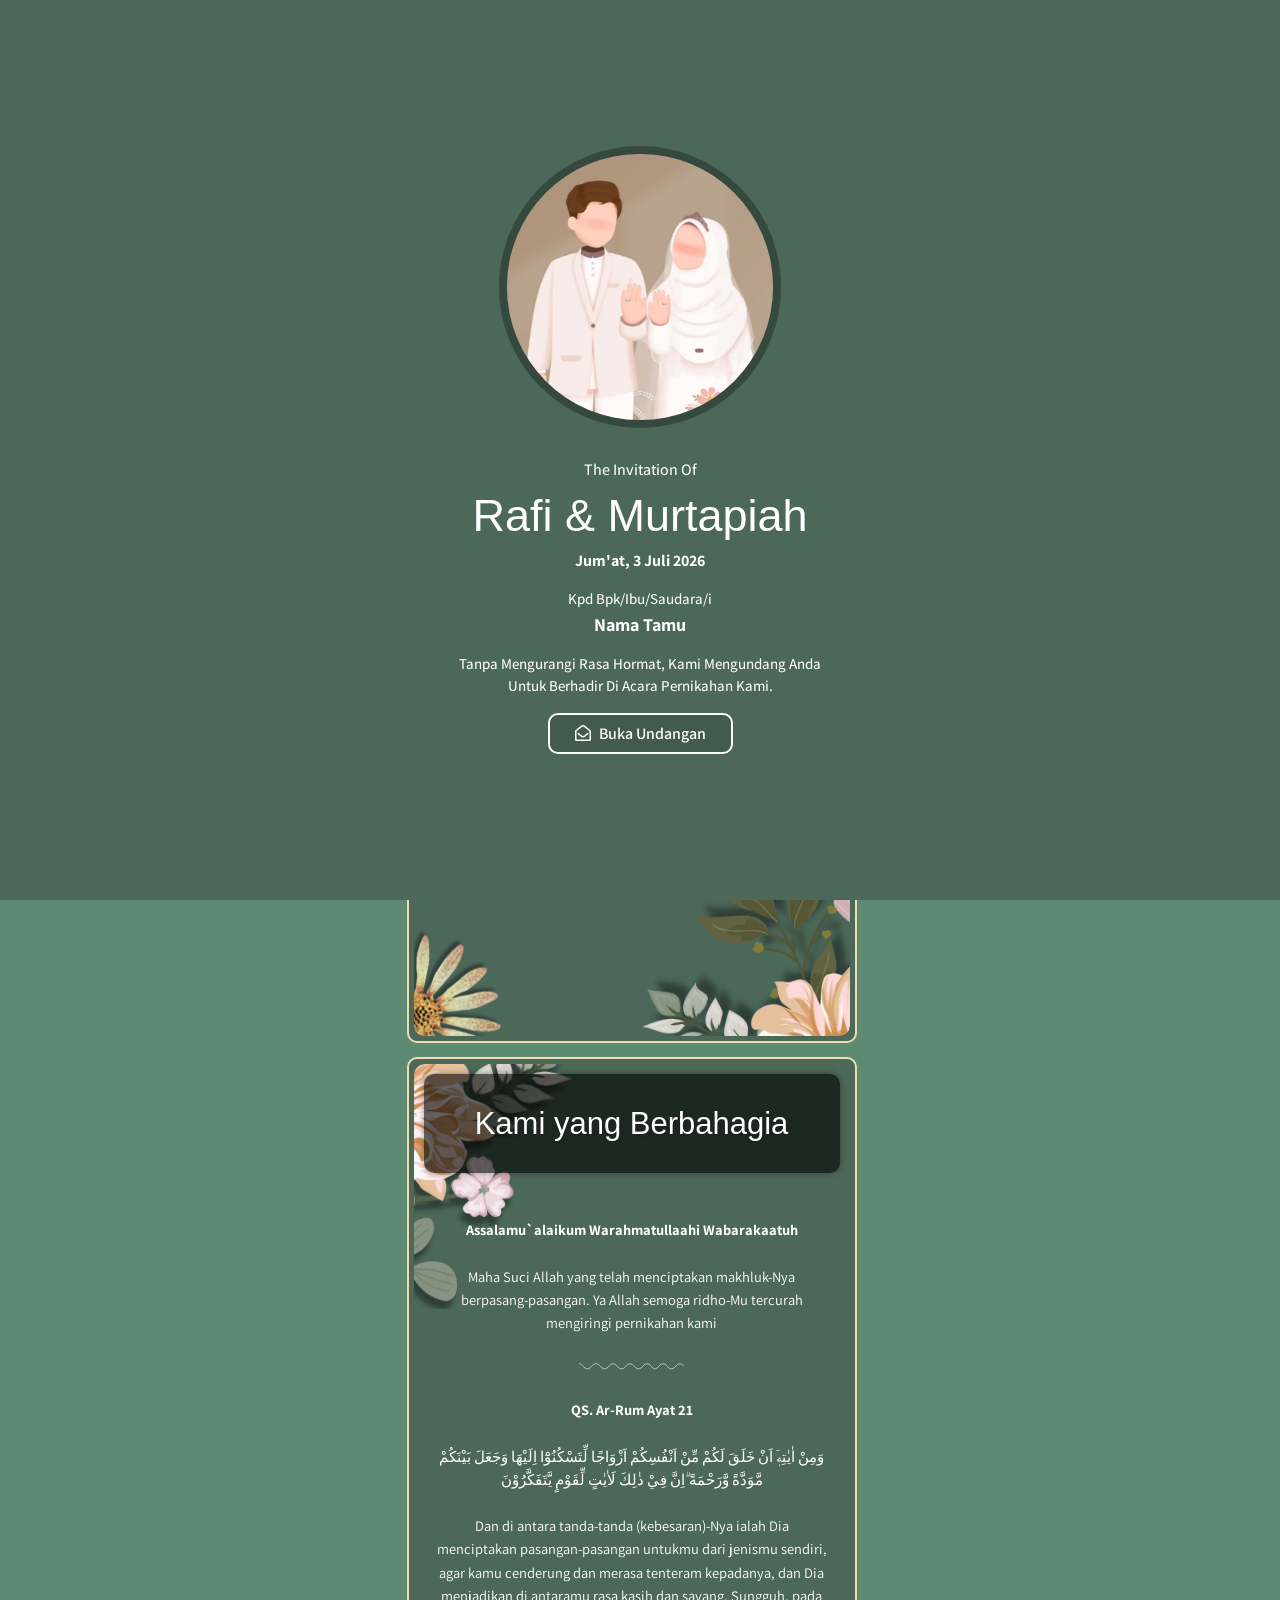
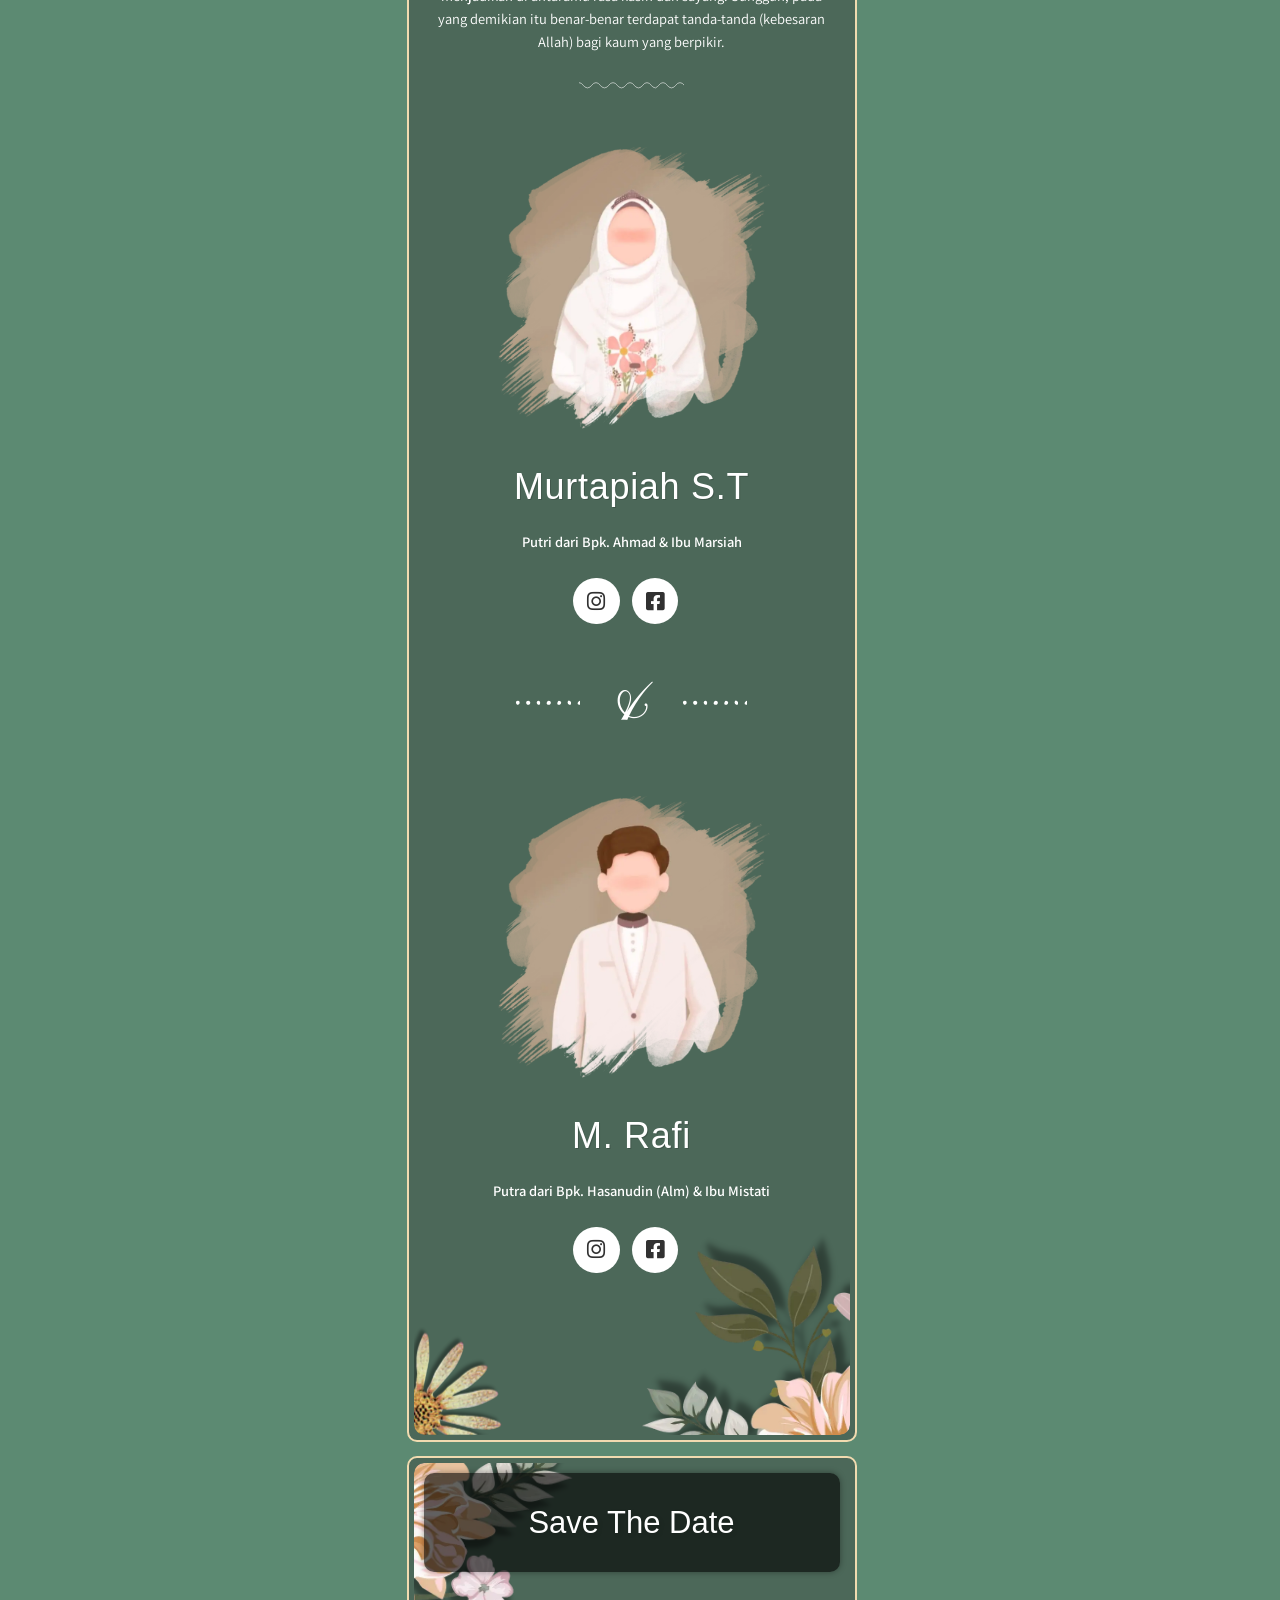
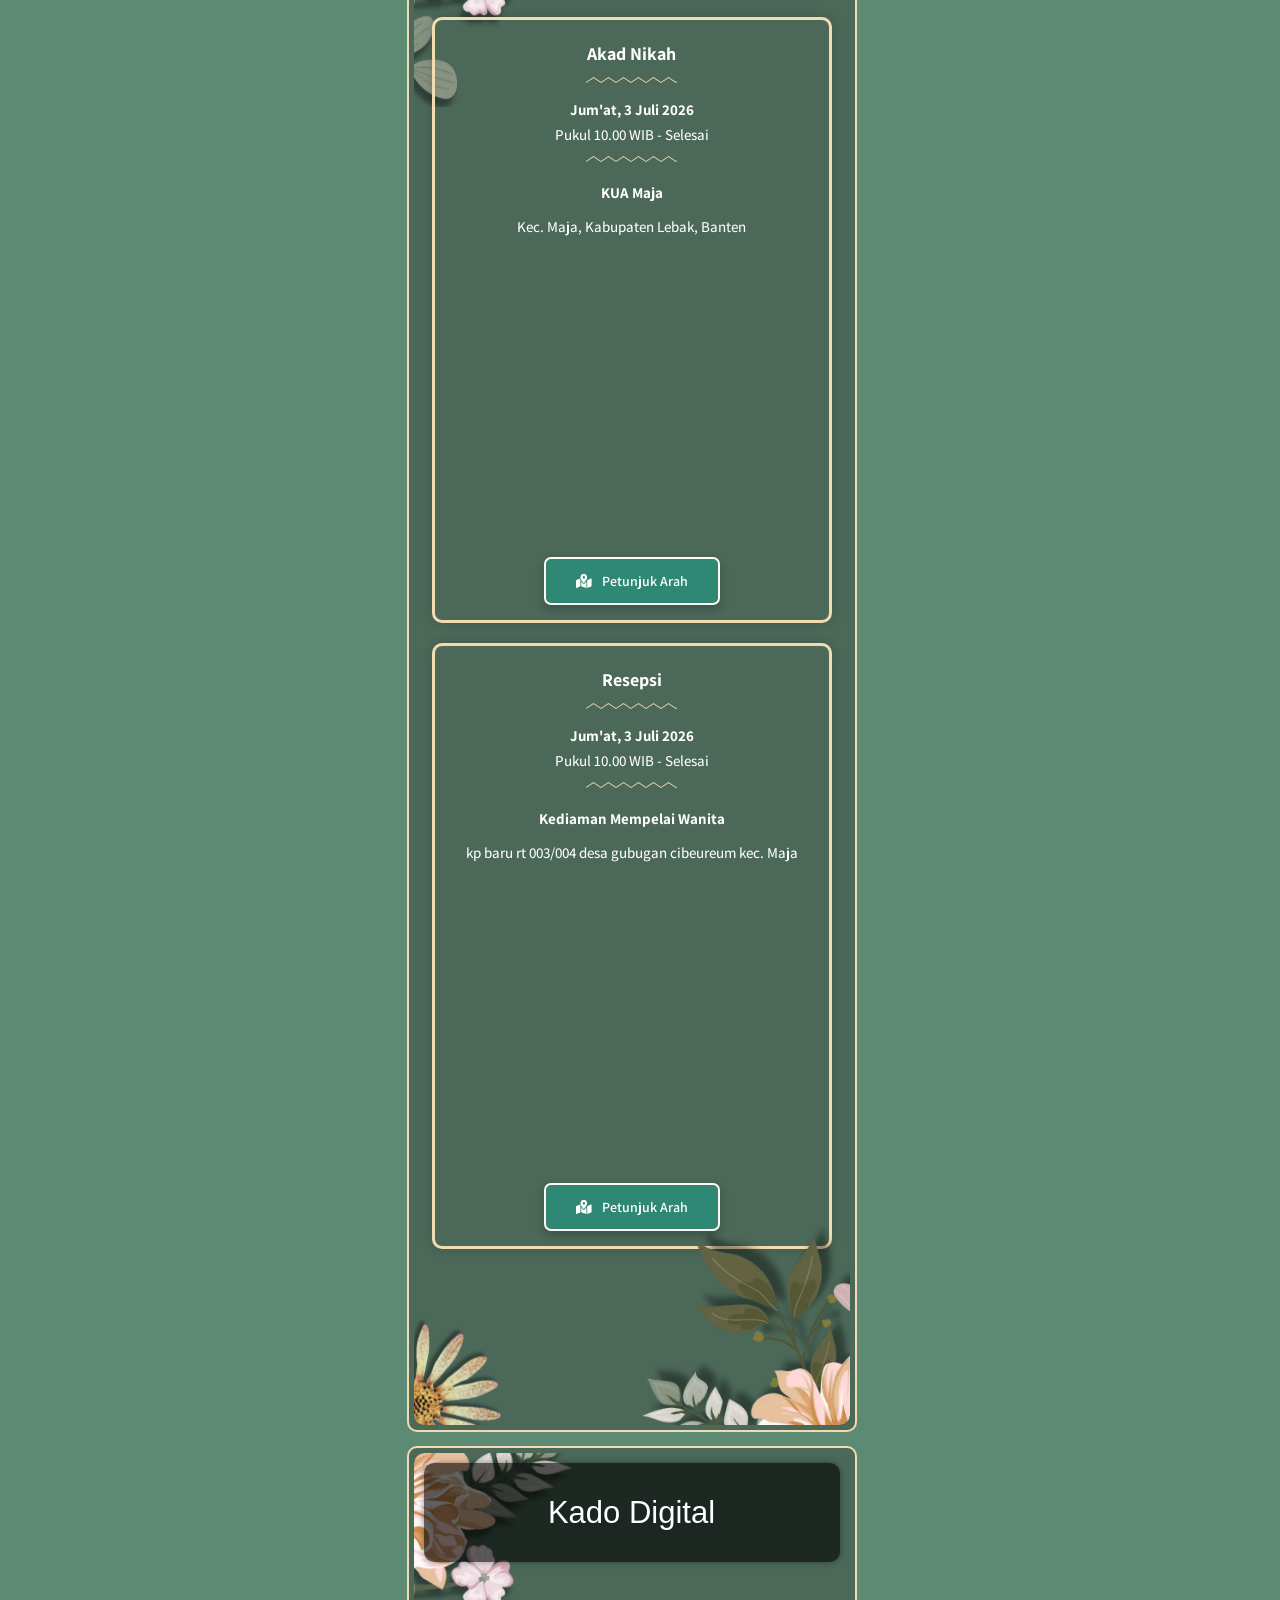
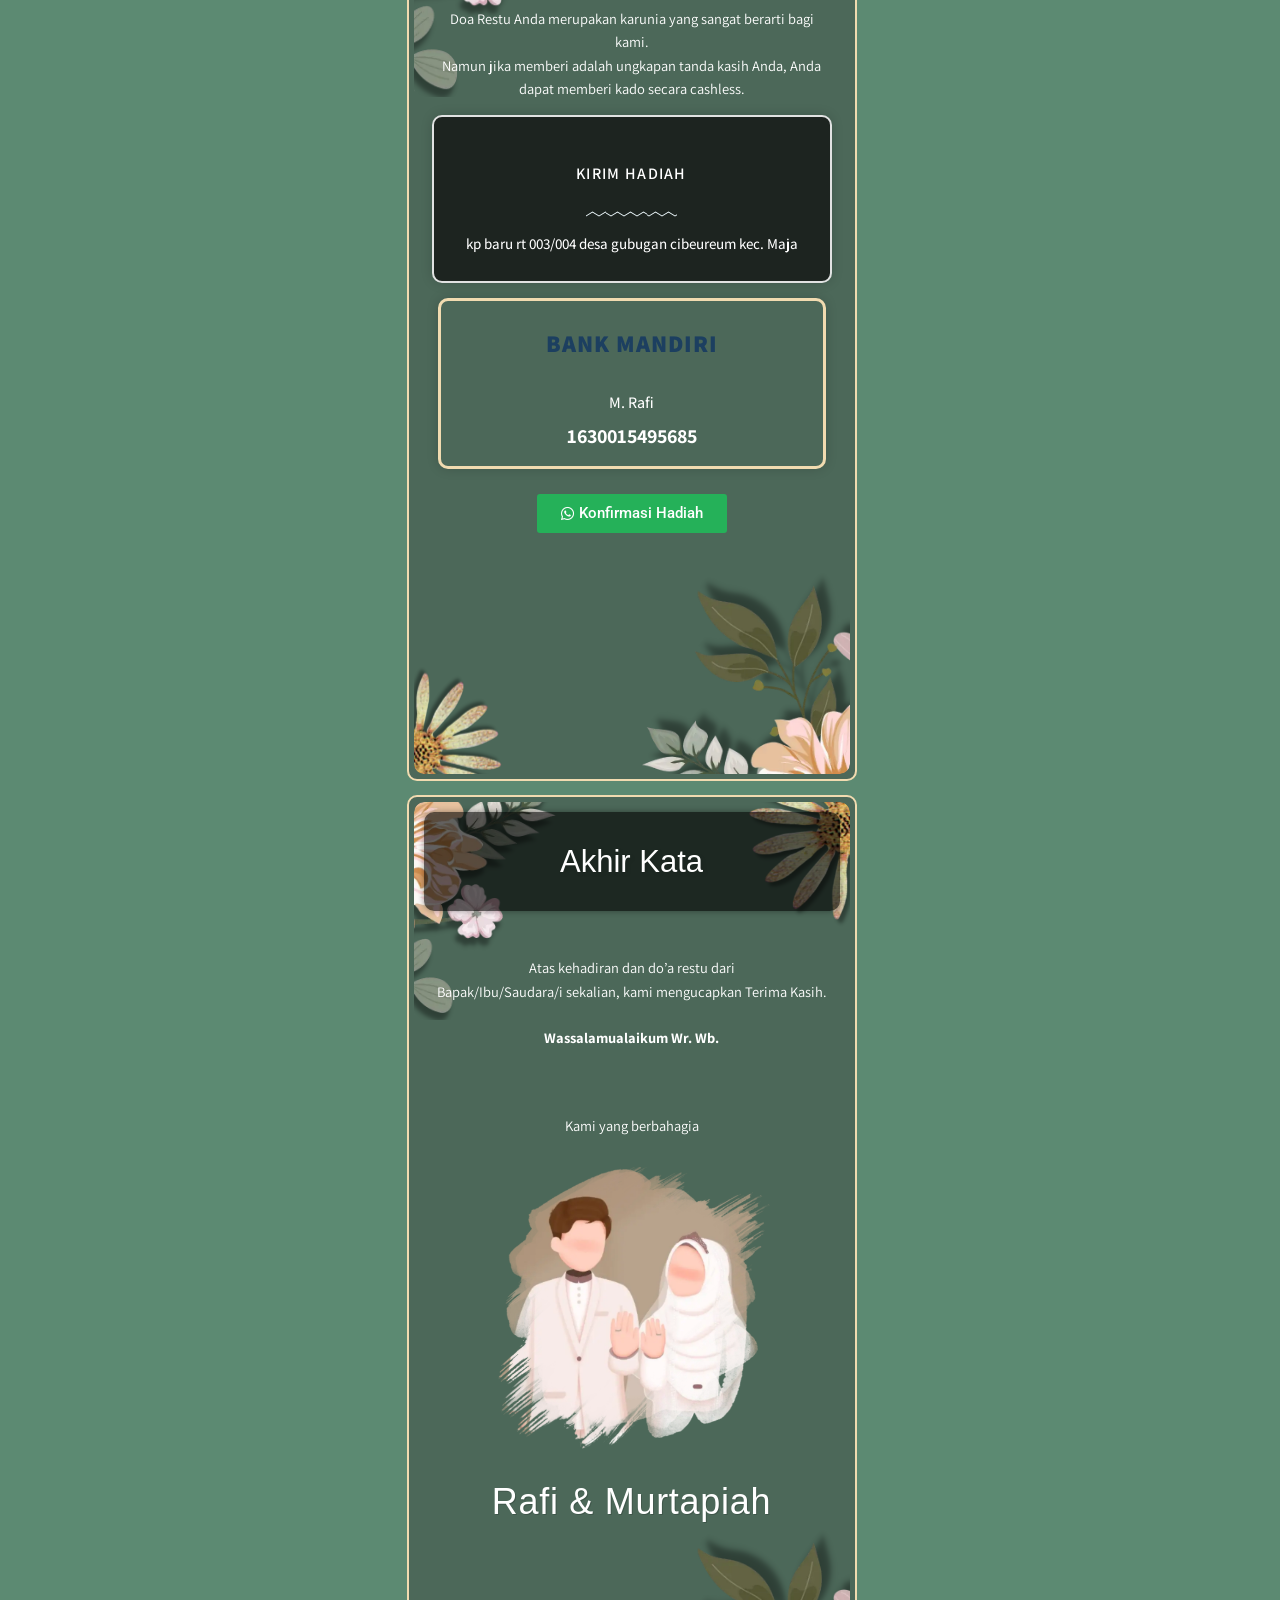
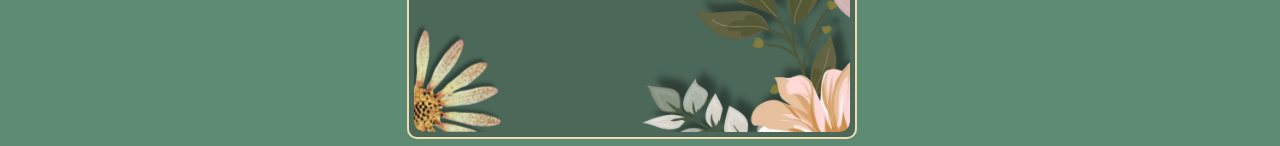
<file: index.html>
<html lang="id" prefix="og: https://ogp.me/ns#">

<head>
	<style>
		body {
			transition: opacity ease-in 0.2s;
		}

		body[unresolved] {
			opacity: 0;
			display: block;
			overflow: hidden;
			position: relative;
		}
	</style>
	<meta charset="UTF-8">

	<style type="text/css">
		.wdp-comment-text img {

			max-width: 100% !important;

		}
	</style>


	<!-- Meta Tag Manager -->
	<meta name="google" content="notranslate">
	<!-- / Meta Tag Manager -->

	<!-- Optimasi Mesin Pencari oleh Rank Math - https://rankmath.com/ -->
	<title>Undangan Pernikahan Rafi &amp; Murtapiah</title>
	<meta name="description" content="Undangan Pernikahan Rafi &amp; Murtapiah - Jum'at, 3 Juli 2026">
	<meta name="robots" content="follow, index, max-snippet:-1, max-video-preview:-1, max-image-preview:large">
	<link rel="canonical" href="https://undangan.org/tema/floral-02/">
	<meta property="og:locale" content="id_ID">
	<meta property="og:type" content="article">
	<meta property="og:title" content="Undangan Pernikahan Rafi &amp; Murtapiah">
	<meta property="og:description" content="Undangan Pernikahan Rafi &amp; Murtapiah - Jum'at, 3 Juli 2026">
	<meta property="og:url" content="https://undangan.org/tema/floral-02/">
	<meta property="og:site_name" content="Undangan Website Digital">
	<meta property="og:updated_time" content="2025-03-11T08:43:15+07:00">
	<meta property="og:image" content="./images/Th-27-1-1.webp">
	<meta property="og:image:secure_url" content="./images/Th-27-1-1.webp">
	<meta property="og:image:width" content="500">
	<meta property="og:image:height" content="500">
	<meta property="og:image:alt" content="Floral 02">
	<meta property="og:image:type" content="image/webp">
	<meta name="twitter:card" content="summary_large_image">
	<meta name="twitter:title" content="Undangan Pernikahan Rafi &amp; Murtapiah">
	<meta name="twitter:description" content="Undangan Pernikahan Rafi &amp; Murtapiah - Jum'at, 3 Juli 2026">
	<meta name="twitter:image" content="./images/Th-27-1-1.webp">
	<!-- /Plugin WordPress Rank Math SEO -->

	<style id="wp-img-auto-sizes-contain-inline-css">
		img:is([sizes=auto i], [sizes^="auto," i]) {
			contain-intrinsic-size: 3000px 1500px
		}

		/*# sourceURL=wp-img-auto-sizes-contain-inline-css */
	</style>
	<style id="font-awesome-svg-styles-default-inline-css">
		.svg-inline--fa {
			display: inline-block;
			height: 1em;
			overflow: visible;
			vertical-align: -.125em;
		}

		/*# sourceURL=font-awesome-svg-styles-default-inline-css */
	</style>
	<link rel="stylesheet" id="font-awesome-svg-styles-css" href="./styles/svg-with-js.css" media="all">
	<style id="font-awesome-svg-styles-inline-css">
		.wp-block-font-awesome-icon svg::before,
		.wp-rich-text-font-awesome-icon svg::before {
			content: unset;
		}

		/*# sourceURL=font-awesome-svg-styles-inline-css */
	</style>
	<link rel="stylesheet" id="wds-elementor-css" href="./styles/wds-elementor.css" media="all">
	<link rel="stylesheet" id="wdp-icon-css" href="./styles/new-icon.min.css" media="all">
	<link rel="stylesheet" id="wds-reset-css" href="./styles/reset.css" media="all">
	<link rel="stylesheet" id="font-awesome-official-css" href="./styles/all.css" media="all">
	<link rel="stylesheet" id="elementor-icons-css" href="./styles/elementor-icons.css" media="all">
	<link rel="stylesheet" href="./styles/dialog.css">
	<link rel="stylesheet" id="elementor-frontend-css" href="./styles/frontend.css" media="all">
	<link rel="stylesheet" id="elementor-post-5-css" href="./styles/post-5.css" media="all">
	<link rel="stylesheet" id="widget-image-css" href="./styles/widget-image.min.css" media="all">
	<link rel="stylesheet" id="e-animation-fadeIn-css" href="./styles/fadeIn.css" media="all">
	<link rel="stylesheet" id="widget-heading-css" href="./styles/widget-heading.min.css" media="all">
	<link rel="stylesheet" id="widget-divider-css" href="./styles/widget-divider.min.css" media="all">
	<link rel="stylesheet" id="widget-countdown-css" href="./styles/widget-countdown.min.css" media="all">
	<link rel="stylesheet" id="e-animation-zoomIn-css" href="./styles/zoomIn.css" media="all">
	<link rel="stylesheet" id="e-motion-fx-css" href="./styles/motion-fx.css" media="all">
	<link rel="stylesheet" id="widget-social-icons-css" href="./styles/widget-social-icons.min.css" media="all">
	<link rel="stylesheet" id="e-apple-webkit-css" href="./styles/apple-webkit.min.css" media="all">
	<link rel="stylesheet" id="widget-google_maps-css" href="./styles/widget-google_maps.min.css" media="all">
	<link rel="stylesheet" id="e-animation-grow-css" href="./styles/e-animation-grow.css" media="all">
	<link rel="stylesheet" id="e-animation-fadeInUp-css" href="./styles/fadeInUp.css" media="all">
	<link rel="stylesheet" id="widget-spacer-css" href="./styles/widget-spacer.min.css" media="all">
	<link rel="stylesheet" id="swiper-css" href="./styles/swiper.css" media="all">
	<link rel="stylesheet" id="e-swiper-css" href="./styles/e-swiper.css" media="all">
	<link rel="stylesheet" id="widget-gallery-css" href="./styles/widget-gallery.min.css" media="all">
	<link rel="stylesheet" id="elementor-gallery-css" href="./styles/e-gallery.css" media="all">
	<link rel="stylesheet" id="e-transitions-css" href="./styles/transitions.min.css" media="all">
	<link rel="stylesheet" id="widget-video-css" href="./styles/widget-video.min.css" media="all">
	<link rel="stylesheet" id="widget-icon-list-css" href="./styles/widget-icon-list.min.css" media="all">
	<link rel="stylesheet" id="elementor-post-14179-css" href="./styles/post-14179.css" media="all">
	<link rel="stylesheet" id="font-awesome-official-v4shim-css" href="./styles/v4-shims.css" media="all">
	<style id="font-awesome-official-v4shim-inline-css">
		@font-face {
			font-family: "FontAwesome";
			font-display: block;
			src: url("https://use.fontawesome.com/releases/v5.15.4/webfonts/fa-brands-400.eot"),
				url("https://use.fontawesome.com/releases/v5.15.4/webfonts/fa-brands-400.eot?#iefix") format("embedded-opentype"),
				url("https://use.fontawesome.com/releases/v5.15.4/webfonts/fa-brands-400.woff2") format("woff2"),
				url("https://use.fontawesome.com/releases/v5.15.4/webfonts/fa-brands-400.woff") format("woff"),
				url("https://use.fontawesome.com/releases/v5.15.4/webfonts/fa-brands-400.ttf") format("truetype"),
				url("https://use.fontawesome.com/releases/v5.15.4/webfonts/fa-brands-400.svg#fontawesome") format("svg");
		}

		@font-face {
			font-family: "FontAwesome";
			font-display: block;
			src: url("https://use.fontawesome.com/releases/v5.15.4/webfonts/fa-solid-900.eot"),
				url("https://use.fontawesome.com/releases/v5.15.4/webfonts/fa-solid-900.eot?#iefix") format("embedded-opentype"),
				url("https://use.fontawesome.com/releases/v5.15.4/webfonts/fa-solid-900.woff2") format("woff2"),
				url("https://use.fontawesome.com/releases/v5.15.4/webfonts/fa-solid-900.woff") format("woff"),
				url("https://use.fontawesome.com/releases/v5.15.4/webfonts/fa-solid-900.ttf") format("truetype"),
				url("https://use.fontawesome.com/releases/v5.15.4/webfonts/fa-solid-900.svg#fontawesome") format("svg");
		}

		@font-face {
			font-family: "FontAwesome";
			font-display: block;
			src: url("https://use.fontawesome.com/releases/v5.15.4/webfonts/fa-regular-400.eot"),
				url("https://use.fontawesome.com/releases/v5.15.4/webfonts/fa-regular-400.eot?#iefix") format("embedded-opentype"),
				url("https://use.fontawesome.com/releases/v5.15.4/webfonts/fa-regular-400.woff2") format("woff2"),
				url("https://use.fontawesome.com/releases/v5.15.4/webfonts/fa-regular-400.woff") format("woff"),
				url("https://use.fontawesome.com/releases/v5.15.4/webfonts/fa-regular-400.ttf") format("truetype"),
				url("https://use.fontawesome.com/releases/v5.15.4/webfonts/fa-regular-400.svg#fontawesome") format("svg");
			unicode-range: U+F004-F005, U+F007, U+F017, U+F022, U+F024, U+F02E, U+F03E, U+F044, U+F057-F059, U+F06E, U+F070, U+F075, U+F07B-F07C, U+F080, U+F086, U+F089, U+F094, U+F09D, U+F0A0, U+F0A4-F0A7, U+F0C5, U+F0C7-F0C8, U+F0E0, U+F0EB, U+F0F3, U+F0F8, U+F0FE, U+F111, U+F118-F11A, U+F11C, U+F133, U+F144, U+F146, U+F14A, U+F14D-F14E, U+F150-F152, U+F15B-F15C, U+F164-F165, U+F185-F186, U+F191-F192, U+F1AD, U+F1C1-F1C9, U+F1CD, U+F1D8, U+F1E3, U+F1EA, U+F1F6, U+F1F9, U+F20A, U+F247-F249, U+F24D, U+F254-F25B, U+F25D, U+F267, U+F271-F274, U+F279, U+F28B, U+F28D, U+F2B5-F2B6, U+F2B9, U+F2BB, U+F2BD, U+F2C1-F2C2, U+F2D0, U+F2D2, U+F2DC, U+F2ED, U+F328, U+F358-F35B, U+F3A5, U+F3D1, U+F410, U+F4AD;
		}

		/*# sourceURL=font-awesome-official-v4shim-inline-css */
	</style>
	<link rel="stylesheet" id="elementor-gf-local-roboto-css" href="./styles/roboto.css" media="all">
	<link rel="stylesheet" id="elementor-gf-local-robotoslab-css" href="./styles/robotoslab.css" media="all">
	<link rel="stylesheet" id="elementor-gf-local-assistant-css" href="./styles/assistant.css" media="all">
	<link rel="stylesheet" id="elementor-gf-local-lobstertwo-css" href="./styles/lobstertwo.css" media="all">
	<link rel="stylesheet" id="elementor-gf-local-pinyonscript-css" href="./styles/pinyonscript.css" media="all">
	<link rel="stylesheet" id="elementor-gf-local-opensans-css" href="./styles/opensans.css" media="all">
	<link rel="stylesheet" id="elementor-gf-local-lora-css" href="./styles/lora.css" media="all">
	<link rel="stylesheet" id="elementor-icons-shared-0-css" href="./styles/fontawesome.css" media="all">
	<link rel="stylesheet" id="elementor-icons-fa-regular-css" href="./styles/regular.css" media="all">
	<link rel="stylesheet" id="elementor-icons-fa-solid-css" href="./styles/solid.css" media="all">
	<link rel="stylesheet" id="elementor-icons-fa-brands-css" href="./styles/brands.css" media="all">
	<script type="text/javascript" id="www-widgetapi-script" src="./scripts/www-widgetapi.js" async></script>
	<!-- <script src="/iframe_api"></script> -->
	<script id="jquery-core-js" src="./scripts/jquery.js"></script>
	<link rel="apple-touch-icon" sizes="180x180" href="/wp-content/uploads/fbrfg/apple-touch-icon.png">
	<link rel="icon" type="image/png" sizes="32x32" href="/wp-content/uploads/fbrfg/favicon-32x32.png">
	<link rel="icon" type="image/png" sizes="16x16" href="/wp-content/uploads/fbrfg/favicon-16x16.png">
	<link rel="manifest" href="/wp-content/uploads/fbrfg/site.webmanifest">
	<link rel="mask-icon" href="/wp-content/uploads/fbrfg/safari-pinned-tab.svg" color="#5bbad5">
	<link rel="shortcut icon" href="/wp-content/uploads/fbrfg/favicon.ico">
	<meta name="msapplication-TileColor" content="#da532c">
	<meta name="msapplication-config" content="/wp-content/uploads/fbrfg/browserconfig.xml">
	<meta name="theme-color" content="#ffffff">
	<meta name="generator"
		content="Elementor 4.1.1; features: additional_custom_breakpoints; settings: css_print_method-external, google_font-enabled, font_display-auto">
	<style>
		.e-con.e-parent:nth-of-type(n+4):not(.e-lazyloaded):not(.e-no-lazyload),
		.e-con.e-parent:nth-of-type(n+4):not(.e-lazyloaded):not(.e-no-lazyload) * {
			background-image: none !important;
		}

		@media screen and (max-height: 1024px) {

			.e-con.e-parent:nth-of-type(n+3):not(.e-lazyloaded):not(.e-no-lazyload),
			.e-con.e-parent:nth-of-type(n+3):not(.e-lazyloaded):not(.e-no-lazyload) * {
				background-image: none !important;
			}
		}

		@media screen and (max-height: 640px) {

			.e-con.e-parent:nth-of-type(n+2):not(.e-lazyloaded):not(.e-no-lazyload),
			.e-con.e-parent:nth-of-type(n+2):not(.e-lazyloaded):not(.e-no-lazyload) * {
				background-image: none !important;
			}
		}
	</style>
	<meta name="viewport" content="width=device-width, initial-scale=1.0, viewport-fit=cover">
	<style>
		@charset "UTF-8";

		.react-datepicker__year-read-view--down-arrow,
		.react-datepicker__month-read-view--down-arrow,
		.react-datepicker__month-year-read-view--down-arrow,
		.react-datepicker__navigation-icon::before {
			border-color: #ccc;
			border-style: solid;
			border-width: 3px 3px 0 0;
			content: "";
			display: block;
			height: 9px;
			position: absolute;
			top: 6px;
			width: 9px;
		}

		.react-datepicker-popper[data-placement^=top] .react-datepicker__triangle,
		.react-datepicker-popper[data-placement^=bottom] .react-datepicker__triangle {
			margin-left: -4px;
			position: absolute;
			width: 0;
		}

		.react-datepicker-popper[data-placement^=top] .react-datepicker__triangle::before,
		.react-datepicker-popper[data-placement^=bottom] .react-datepicker__triangle::before,
		.react-datepicker-popper[data-placement^=top] .react-datepicker__triangle::after,
		.react-datepicker-popper[data-placement^=bottom] .react-datepicker__triangle::after {
			box-sizing: content-box;
			position: absolute;
			border: 8px solid transparent;
			height: 0;
			width: 1px;
			content: "";
			z-index: -1;
			border-width: 8px;
			left: -8px;
		}

		.react-datepicker-popper[data-placement^=top] .react-datepicker__triangle::before,
		.react-datepicker-popper[data-placement^=bottom] .react-datepicker__triangle::before {
			border-bottom-color: #aeaeae;
		}

		.react-datepicker-popper[data-placement^=bottom] .react-datepicker__triangle {
			top: 0;
			margin-top: -8px;
		}

		.react-datepicker-popper[data-placement^=bottom] .react-datepicker__triangle::before,
		.react-datepicker-popper[data-placement^=bottom] .react-datepicker__triangle::after {
			border-top: none;
			border-bottom-color: #f0f0f0;
		}

		.react-datepicker-popper[data-placement^=bottom] .react-datepicker__triangle::after {
			top: 0;
		}

		.react-datepicker-popper[data-placement^=bottom] .react-datepicker__triangle::before {
			top: -1px;
			border-bottom-color: #aeaeae;
		}

		.react-datepicker-popper[data-placement^=top] .react-datepicker__triangle {
			bottom: 0;
			margin-bottom: -8px;
		}

		.react-datepicker-popper[data-placement^=top] .react-datepicker__triangle::before,
		.react-datepicker-popper[data-placement^=top] .react-datepicker__triangle::after {
			border-bottom: none;
			border-top-color: #fff;
		}

		.react-datepicker-popper[data-placement^=top] .react-datepicker__triangle::after {
			bottom: 0;
		}

		.react-datepicker-popper[data-placement^=top] .react-datepicker__triangle::before {
			bottom: -1px;
			border-top-color: #aeaeae;
		}

		.react-datepicker-wrapper {
			display: inline-block;
			padding: 0;
			border: 0;
			width: 100%;
		}

		.react-datepicker {
			font-family: "Helvetica Neue", helvetica, arial, sans-serif;
			font-size: 0.8rem;
			background-color: #fff;
			color: #000;
			border: 1px solid #aeaeae;
			border-radius: 0.3rem;
			display: inline-block;
			position: relative;
		}

		.react-datepicker--time-only .react-datepicker__triangle {
			left: 35px;
		}

		.react-datepicker--time-only .react-datepicker__time-container {
			border-left: 0;
		}

		.react-datepicker--time-only .react-datepicker__time,
		.react-datepicker--time-only .react-datepicker__time-box {
			border-bottom-left-radius: 0.3rem;
			border-bottom-right-radius: 0.3rem;
		}

		.react-datepicker__triangle {
			position: absolute;
			left: 50px;
		}

		.react-datepicker-popper {
			z-index: 1;
		}

		.react-datepicker-popper[data-placement^=bottom] {
			padding-top: 10px;
		}

		.react-datepicker-popper[data-placement=bottom-end] .react-datepicker__triangle,
		.react-datepicker-popper[data-placement=top-end] .react-datepicker__triangle {
			left: auto;
			right: 50px;
		}

		.react-datepicker-popper[data-placement^=top] {
			padding-bottom: 10px;
		}

		.react-datepicker-popper[data-placement^=right] {
			padding-left: 8px;
		}

		.react-datepicker-popper[data-placement^=right] .react-datepicker__triangle {
			left: auto;
			right: 42px;
		}

		.react-datepicker-popper[data-placement^=left] {
			padding-right: 8px;
		}

		.react-datepicker-popper[data-placement^=left] .react-datepicker__triangle {
			left: 42px;
			right: auto;
		}

		.react-datepicker__header {
			text-align: center;
			background-color: #f0f0f0;
			border-bottom: 1px solid #aeaeae;
			border-top-left-radius: 0.3rem;
			padding: 8px 0;
			position: relative;
		}

		.react-datepicker__header--time {
			padding-bottom: 8px;
			padding-left: 5px;
			padding-right: 5px;
		}

		.react-datepicker__header--time:not(.react-datepicker__header--time--only) {
			border-top-left-radius: 0;
		}

		.react-datepicker__header:not(.react-datepicker__header--has-time-select) {
			border-top-right-radius: 0.3rem;
		}

		.react-datepicker__year-dropdown-container--select,
		.react-datepicker__month-dropdown-container--select,
		.react-datepicker__month-year-dropdown-container--select,
		.react-datepicker__year-dropdown-container--scroll,
		.react-datepicker__month-dropdown-container--scroll,
		.react-datepicker__month-year-dropdown-container--scroll {
			display: inline-block;
			margin: 0 2px;
		}

		.react-datepicker__current-month,
		.react-datepicker-time__header,
		.react-datepicker-year-header {
			margin-top: 0;
			color: #000;
			font-weight: bold;
			font-size: 0.944rem;
		}

		.react-datepicker-time__header {
			text-overflow: ellipsis;
			white-space: nowrap;
			overflow: hidden;
		}

		.react-datepicker__navigation {
			align-items: center;
			background: none;
			display: flex;
			justify-content: center;
			text-align: center;
			cursor: pointer;
			position: absolute;
			top: 2px;
			padding: 0;
			border: none;
			z-index: 1;
			height: 32px;
			width: 32px;
			text-indent: -999em;
			overflow: hidden;
		}

		.react-datepicker__navigation--previous {
			left: 2px;
		}

		.react-datepicker__navigation--next {
			right: 2px;
		}

		.react-datepicker__navigation--next--with-time:not(.react-datepicker__navigation--next--with-today-button) {
			right: 85px;
		}

		.react-datepicker__navigation--years {
			position: relative;
			top: 0;
			display: block;
			margin-left: auto;
			margin-right: auto;
		}

		.react-datepicker__navigation--years-previous {
			top: 4px;
		}

		.react-datepicker__navigation--years-upcoming {
			top: -4px;
		}

		.react-datepicker__navigation:hover *::before {
			border-color: #a6a6a6;
		}

		.react-datepicker__navigation-icon {
			position: relative;
			top: -1px;
			font-size: 20px;
			width: 0;
		}

		.react-datepicker__navigation-icon--next {
			left: -2px;
		}

		.react-datepicker__navigation-icon--next::before {
			transform: rotate(45deg);
			left: -7px;
		}

		.react-datepicker__navigation-icon--previous {
			right: -2px;
		}

		.react-datepicker__navigation-icon--previous::before {
			transform: rotate(225deg);
			right: -7px;
		}

		.react-datepicker__month-container {
			float: left;
		}

		.react-datepicker__year {
			margin: 0.4rem;
			text-align: center;
		}

		.react-datepicker__year-wrapper {
			display: flex;
			flex-wrap: wrap;
			max-width: 180px;
		}

		.react-datepicker__year .react-datepicker__year-text {
			display: inline-block;
			width: 4rem;
			margin: 2px;
		}

		.react-datepicker__month {
			margin: 0.4rem;
			text-align: center;
		}

		.react-datepicker__month .react-datepicker__month-text,
		.react-datepicker__month .react-datepicker__quarter-text {
			display: inline-block;
			width: 4rem;
			margin: 2px;
		}

		.react-datepicker__input-time-container {
			clear: both;
			width: 100%;
			float: left;
			margin: 5px 0 10px 15px;
			text-align: left;
		}

		.react-datepicker__input-time-container .react-datepicker-time__caption {
			display: inline-block;
		}

		.react-datepicker__input-time-container .react-datepicker-time__input-container {
			display: inline-block;
		}

		.react-datepicker__input-time-container .react-datepicker-time__input-container .react-datepicker-time__input {
			display: inline-block;
			margin-left: 10px;
		}

		.react-datepicker__input-time-container .react-datepicker-time__input-container .react-datepicker-time__input input {
			width: auto;
		}

		.react-datepicker__input-time-container .react-datepicker-time__input-container .react-datepicker-time__input input[type=time]::-webkit-inner-spin-button,
		.react-datepicker__input-time-container .react-datepicker-time__input-container .react-datepicker-time__input input[type=time]::-webkit-outer-spin-button {
			-webkit-appearance: none;
			margin: 0;
		}

		.react-datepicker__input-time-container .react-datepicker-time__input-container .react-datepicker-time__input input[type=time] {
			-moz-appearance: textfield;
		}

		.react-datepicker__input-time-container .react-datepicker-time__input-container .react-datepicker-time__delimiter {
			margin-left: 5px;
			display: inline-block;
		}

		.react-datepicker__time-container {
			float: right;
			border-left: 1px solid #aeaeae;
			width: 85px;
		}

		.react-datepicker__time-container--with-today-button {
			display: inline;
			border: 1px solid #aeaeae;
			border-radius: 0.3rem;
			position: absolute;
			right: -72px;
			top: 0;
		}

		.react-datepicker__time-container .react-datepicker__time {
			position: relative;
			background: white;
			border-bottom-right-radius: 0.3rem;
		}

		.react-datepicker__time-container .react-datepicker__time .react-datepicker__time-box {
			width: 85px;
			overflow-x: hidden;
			margin: 0 auto;
			text-align: center;
			border-bottom-right-radius: 0.3rem;
		}

		.react-datepicker__time-container .react-datepicker__time .react-datepicker__time-box ul.react-datepicker__time-list {
			list-style: none;
			margin: 0;
			height: calc(195px + (1.7rem / 2));
			overflow-y: scroll;
			padding-right: 0;
			padding-left: 0;
			width: 100%;
			box-sizing: content-box;
		}

		.react-datepicker__time-container .react-datepicker__time .react-datepicker__time-box ul.react-datepicker__time-list li.react-datepicker__time-list-item {
			height: 30px;
			padding: 5px 10px;
			white-space: nowrap;
		}

		.react-datepicker__time-container .react-datepicker__time .react-datepicker__time-box ul.react-datepicker__time-list li.react-datepicker__time-list-item:hover {
			cursor: pointer;
			background-color: #f0f0f0;
		}

		.react-datepicker__time-container .react-datepicker__time .react-datepicker__time-box ul.react-datepicker__time-list li.react-datepicker__time-list-item--selected {
			background-color: #216ba5;
			color: white;
			font-weight: bold;
		}

		.react-datepicker__time-container .react-datepicker__time .react-datepicker__time-box ul.react-datepicker__time-list li.react-datepicker__time-list-item--selected:hover {
			background-color: #216ba5;
		}

		.react-datepicker__time-container .react-datepicker__time .react-datepicker__time-box ul.react-datepicker__time-list li.react-datepicker__time-list-item--disabled {
			color: #ccc;
		}

		.react-datepicker__time-container .react-datepicker__time .react-datepicker__time-box ul.react-datepicker__time-list li.react-datepicker__time-list-item--disabled:hover {
			cursor: default;
			background-color: transparent;
		}

		.react-datepicker__week-number {
			color: #ccc;
			display: inline-block;
			width: 1.7rem;
			line-height: 1.7rem;
			text-align: center;
			margin: 0.166rem;
		}

		.react-datepicker__week-number.react-datepicker__week-number--clickable {
			cursor: pointer;
		}

		.react-datepicker__week-number.react-datepicker__week-number--clickable:hover {
			border-radius: 0.3rem;
			background-color: #f0f0f0;
		}

		.react-datepicker__day-names,
		.react-datepicker__week {
			white-space: nowrap;
		}

		.react-datepicker__day-names {
			margin-bottom: -8px;
		}

		.react-datepicker__day-name,
		.react-datepicker__day,
		.react-datepicker__time-name {
			color: #000;
			display: inline-block;
			width: 1.7rem;
			line-height: 1.7rem;
			text-align: center;
			margin: 0.166rem;
		}

		.react-datepicker__month--selected,
		.react-datepicker__month--in-selecting-range,
		.react-datepicker__month--in-range,
		.react-datepicker__quarter--selected,
		.react-datepicker__quarter--in-selecting-range,
		.react-datepicker__quarter--in-range {
			border-radius: 0.3rem;
			background-color: #216ba5;
			color: #fff;
		}

		.react-datepicker__month--selected:hover,
		.react-datepicker__month--in-selecting-range:hover,
		.react-datepicker__month--in-range:hover,
		.react-datepicker__quarter--selected:hover,
		.react-datepicker__quarter--in-selecting-range:hover,
		.react-datepicker__quarter--in-range:hover {
			background-color: #1d5d90;
		}

		.react-datepicker__month--disabled,
		.react-datepicker__quarter--disabled {
			color: #ccc;
			pointer-events: none;
		}

		.react-datepicker__month--disabled:hover,
		.react-datepicker__quarter--disabled:hover {
			cursor: default;
			background-color: transparent;
		}

		.react-datepicker__day,
		.react-datepicker__month-text,
		.react-datepicker__quarter-text,
		.react-datepicker__year-text {
			cursor: pointer;
		}

		.react-datepicker__day:hover,
		.react-datepicker__month-text:hover,
		.react-datepicker__quarter-text:hover,
		.react-datepicker__year-text:hover {
			border-radius: 0.3rem;
			background-color: #f0f0f0;
		}

		.react-datepicker__day--today,
		.react-datepicker__month-text--today,
		.react-datepicker__quarter-text--today,
		.react-datepicker__year-text--today {
			font-weight: bold;
		}

		.react-datepicker__day--highlighted,
		.react-datepicker__month-text--highlighted,
		.react-datepicker__quarter-text--highlighted,
		.react-datepicker__year-text--highlighted {
			border-radius: 0.3rem;
			background-color: #3dcc4a;
			color: #fff;
		}

		.react-datepicker__day--highlighted:hover,
		.react-datepicker__month-text--highlighted:hover,
		.react-datepicker__quarter-text--highlighted:hover,
		.react-datepicker__year-text--highlighted:hover {
			background-color: #32be3f;
		}

		.react-datepicker__day--highlighted-custom-1,
		.react-datepicker__month-text--highlighted-custom-1,
		.react-datepicker__quarter-text--highlighted-custom-1,
		.react-datepicker__year-text--highlighted-custom-1 {
			color: magenta;
		}

		.react-datepicker__day--highlighted-custom-2,
		.react-datepicker__month-text--highlighted-custom-2,
		.react-datepicker__quarter-text--highlighted-custom-2,
		.react-datepicker__year-text--highlighted-custom-2 {
			color: green;
		}

		.react-datepicker__day--selected,
		.react-datepicker__day--in-selecting-range,
		.react-datepicker__day--in-range,
		.react-datepicker__month-text--selected,
		.react-datepicker__month-text--in-selecting-range,
		.react-datepicker__month-text--in-range,
		.react-datepicker__quarter-text--selected,
		.react-datepicker__quarter-text--in-selecting-range,
		.react-datepicker__quarter-text--in-range,
		.react-datepicker__year-text--selected,
		.react-datepicker__year-text--in-selecting-range,
		.react-datepicker__year-text--in-range {
			border-radius: 0.3rem;
			background-color: #216ba5;
			color: #fff;
		}

		.react-datepicker__day--selected:hover,
		.react-datepicker__day--in-selecting-range:hover,
		.react-datepicker__day--in-range:hover,
		.react-datepicker__month-text--selected:hover,
		.react-datepicker__month-text--in-selecting-range:hover,
		.react-datepicker__month-text--in-range:hover,
		.react-datepicker__quarter-text--selected:hover,
		.react-datepicker__quarter-text--in-selecting-range:hover,
		.react-datepicker__quarter-text--in-range:hover,
		.react-datepicker__year-text--selected:hover,
		.react-datepicker__year-text--in-selecting-range:hover,
		.react-datepicker__year-text--in-range:hover {
			background-color: #1d5d90;
		}

		.react-datepicker__day--keyboard-selected,
		.react-datepicker__month-text--keyboard-selected,
		.react-datepicker__quarter-text--keyboard-selected,
		.react-datepicker__year-text--keyboard-selected {
			border-radius: 0.3rem;
			background-color: #2579ba;
			color: #fff;
		}

		.react-datepicker__day--keyboard-selected:hover,
		.react-datepicker__month-text--keyboard-selected:hover,
		.react-datepicker__quarter-text--keyboard-selected:hover,
		.react-datepicker__year-text--keyboard-selected:hover {
			background-color: #1d5d90;
		}

		.react-datepicker__day--in-selecting-range:not(.react-datepicker__day--in-range,
			.react-datepicker__month-text--in-range,
			.react-datepicker__quarter-text--in-range,
			.react-datepicker__year-text--in-range),
		.react-datepicker__month-text--in-selecting-range:not(.react-datepicker__day--in-range,
			.react-datepicker__month-text--in-range,
			.react-datepicker__quarter-text--in-range,
			.react-datepicker__year-text--in-range),
		.react-datepicker__quarter-text--in-selecting-range:not(.react-datepicker__day--in-range,
			.react-datepicker__month-text--in-range,
			.react-datepicker__quarter-text--in-range,
			.react-datepicker__year-text--in-range),
		.react-datepicker__year-text--in-selecting-range:not(.react-datepicker__day--in-range,
			.react-datepicker__month-text--in-range,
			.react-datepicker__quarter-text--in-range,
			.react-datepicker__year-text--in-range) {
			background-color: rgba(33, 107, 165, 0.5);
		}

		.react-datepicker__month--selecting-range .react-datepicker__day--in-range:not(.react-datepicker__day--in-selecting-range,
			.react-datepicker__month-text--in-selecting-range,
			.react-datepicker__quarter-text--in-selecting-range,
			.react-datepicker__year-text--in-selecting-range),
		.react-datepicker__month--selecting-range .react-datepicker__month-text--in-range:not(.react-datepicker__day--in-selecting-range,
			.react-datepicker__month-text--in-selecting-range,
			.react-datepicker__quarter-text--in-selecting-range,
			.react-datepicker__year-text--in-selecting-range),
		.react-datepicker__month--selecting-range .react-datepicker__quarter-text--in-range:not(.react-datepicker__day--in-selecting-range,
			.react-datepicker__month-text--in-selecting-range,
			.react-datepicker__quarter-text--in-selecting-range,
			.react-datepicker__year-text--in-selecting-range),
		.react-datepicker__month--selecting-range .react-datepicker__year-text--in-range:not(.react-datepicker__day--in-selecting-range,
			.react-datepicker__month-text--in-selecting-range,
			.react-datepicker__quarter-text--in-selecting-range,
			.react-datepicker__year-text--in-selecting-range) {
			background-color: #f0f0f0;
			color: #000;
		}

		.react-datepicker__day--disabled,
		.react-datepicker__month-text--disabled,
		.react-datepicker__quarter-text--disabled,
		.react-datepicker__year-text--disabled {
			cursor: default;
			color: #ccc;
		}

		.react-datepicker__day--disabled:hover,
		.react-datepicker__month-text--disabled:hover,
		.react-datepicker__quarter-text--disabled:hover,
		.react-datepicker__year-text--disabled:hover {
			background-color: transparent;
		}

		.react-datepicker__month-text.react-datepicker__month--selected:hover,
		.react-datepicker__month-text.react-datepicker__month--in-range:hover,
		.react-datepicker__month-text.react-datepicker__quarter--selected:hover,
		.react-datepicker__month-text.react-datepicker__quarter--in-range:hover,
		.react-datepicker__quarter-text.react-datepicker__month--selected:hover,
		.react-datepicker__quarter-text.react-datepicker__month--in-range:hover,
		.react-datepicker__quarter-text.react-datepicker__quarter--selected:hover,
		.react-datepicker__quarter-text.react-datepicker__quarter--in-range:hover {
			background-color: #216ba5;
		}

		.react-datepicker__month-text:hover,
		.react-datepicker__quarter-text:hover {
			background-color: #f0f0f0;
		}

		.react-datepicker__input-container {
			position: relative;
			display: inline-block;
			width: 100%;
		}

		.react-datepicker__year-read-view,
		.react-datepicker__month-read-view,
		.react-datepicker__month-year-read-view {
			border: 1px solid transparent;
			border-radius: 0.3rem;
			position: relative;
		}

		.react-datepicker__year-read-view:hover,
		.react-datepicker__month-read-view:hover,
		.react-datepicker__month-year-read-view:hover {
			cursor: pointer;
		}

		.react-datepicker__year-read-view:hover .react-datepicker__year-read-view--down-arrow,
		.react-datepicker__year-read-view:hover .react-datepicker__month-read-view--down-arrow,
		.react-datepicker__month-read-view:hover .react-datepicker__year-read-view--down-arrow,
		.react-datepicker__month-read-view:hover .react-datepicker__month-read-view--down-arrow,
		.react-datepicker__month-year-read-view:hover .react-datepicker__year-read-view--down-arrow,
		.react-datepicker__month-year-read-view:hover .react-datepicker__month-read-view--down-arrow {
			border-top-color: #b3b3b3;
		}

		.react-datepicker__year-read-view--down-arrow,
		.react-datepicker__month-read-view--down-arrow,
		.react-datepicker__month-year-read-view--down-arrow {
			transform: rotate(135deg);
			right: -16px;
			top: 0;
		}

		.react-datepicker__year-dropdown,
		.react-datepicker__month-dropdown,
		.react-datepicker__month-year-dropdown {
			background-color: #f0f0f0;
			position: absolute;
			width: 50%;
			left: 25%;
			top: 30px;
			z-index: 1;
			text-align: center;
			border-radius: 0.3rem;
			border: 1px solid #aeaeae;
		}

		.react-datepicker__year-dropdown:hover,
		.react-datepicker__month-dropdown:hover,
		.react-datepicker__month-year-dropdown:hover {
			cursor: pointer;
		}

		.react-datepicker__year-dropdown--scrollable,
		.react-datepicker__month-dropdown--scrollable,
		.react-datepicker__month-year-dropdown--scrollable {
			height: 150px;
			overflow-y: scroll;
		}

		.react-datepicker__year-option,
		.react-datepicker__month-option,
		.react-datepicker__month-year-option {
			line-height: 20px;
			width: 100%;
			display: block;
			margin-left: auto;
			margin-right: auto;
		}

		.react-datepicker__year-option:first-of-type,
		.react-datepicker__month-option:first-of-type,
		.react-datepicker__month-year-option:first-of-type {
			border-top-left-radius: 0.3rem;
			border-top-right-radius: 0.3rem;
		}

		.react-datepicker__year-option:last-of-type,
		.react-datepicker__month-option:last-of-type,
		.react-datepicker__month-year-option:last-of-type {
			-webkit-user-select: none;
			-moz-user-select: none;
			-ms-user-select: none;
			user-select: none;
			border-bottom-left-radius: 0.3rem;
			border-bottom-right-radius: 0.3rem;
		}

		.react-datepicker__year-option:hover,
		.react-datepicker__month-option:hover,
		.react-datepicker__month-year-option:hover {
			background-color: #ccc;
		}

		.react-datepicker__year-option:hover .react-datepicker__navigation--years-upcoming,
		.react-datepicker__month-option:hover .react-datepicker__navigation--years-upcoming,
		.react-datepicker__month-year-option:hover .react-datepicker__navigation--years-upcoming {
			border-bottom-color: #b3b3b3;
		}

		.react-datepicker__year-option:hover .react-datepicker__navigation--years-previous,
		.react-datepicker__month-option:hover .react-datepicker__navigation--years-previous,
		.react-datepicker__month-year-option:hover .react-datepicker__navigation--years-previous {
			border-top-color: #b3b3b3;
		}

		.react-datepicker__year-option--selected,
		.react-datepicker__month-option--selected,
		.react-datepicker__month-year-option--selected {
			position: absolute;
			left: 15px;
		}

		.react-datepicker__close-icon {
			cursor: pointer;
			background-color: transparent;
			border: 0;
			outline: 0;
			padding: 0 6px 0 0;
			position: absolute;
			top: 0;
			right: 0;
			height: 100%;
			display: table-cell;
			vertical-align: middle;
		}

		.react-datepicker__close-icon::after {
			cursor: pointer;
			background-color: #216ba5;
			color: #fff;
			border-radius: 50%;
			height: 16px;
			width: 16px;
			padding: 2px;
			font-size: 12px;
			line-height: 1;
			text-align: center;
			display: table-cell;
			vertical-align: middle;
			content: "×";
		}

		.react-datepicker__today-button {
			background: #f0f0f0;
			border-top: 1px solid #aeaeae;
			cursor: pointer;
			text-align: center;
			font-weight: bold;
			padding: 5px 0;
			clear: left;
		}

		.react-datepicker__portal {
			position: fixed;
			width: 100vw;
			height: 100vh;
			background-color: rgba(0, 0, 0, 0.8);
			left: 0;
			top: 0;
			justify-content: center;
			align-items: center;
			display: flex;
			z-index: 2147483647;
		}

		.react-datepicker__portal .react-datepicker__day-name,
		.react-datepicker__portal .react-datepicker__day,
		.react-datepicker__portal .react-datepicker__time-name {
			width: 3rem;
			line-height: 3rem;
		}

		@media (max-width: 400px),
		(max-height: 550px) {

			.react-datepicker__portal .react-datepicker__day-name,
			.react-datepicker__portal .react-datepicker__day,
			.react-datepicker__portal .react-datepicker__time-name {
				width: 2rem;
				line-height: 2rem;
			}
		}

		.react-datepicker__portal .react-datepicker__current-month,
		.react-datepicker__portal .react-datepicker-time__header {
			font-size: 1.44rem;
		}
	</style>
</head>

<body data-rsssl="1"
	class="wp-singular tema-template tema-template-elementor_canvas single single-tema postid-14179 wp-embed-responsive wp-theme-weddingsaas-wp elementor-default elementor-template-canvas elementor-kit-5 elementor-page elementor-page-14179 e--ua-blink e--ua-chrome e--ua-webkit"
	style="overflow: hidden; padding-right: 17px;" data-elementor-device-mode="desktop">
	<div data-elementor-type="wp-post" data-elementor-id="14179" class="elementor elementor-14179"
		data-elementor-post-type="tema">
		<section
			class="elementor-section elementor-top-section elementor-element elementor-element-2566895d elementor-section-boxed elementor-section-height-default"
			data-id="2566895d" data-element_type="section" data-e-type="section" id="home"
			data-settings="{&quot;background_background&quot;:&quot;classic&quot;}">
			<div class="elementor-container elementor-column-gap-narrow">
				<div class="elementor-column elementor-col-100 elementor-top-column elementor-element elementor-element-24d1d4f7"
					data-id="24d1d4f7" data-element_type="column" data-e-type="column"
					data-settings="{&quot;background_background&quot;:&quot;classic&quot;}">
					<div class="elementor-widget-wrap elementor-element-populated">
						<section
							class="elementor-section elementor-inner-section elementor-element elementor-element-452a94fa elementor-section-boxed elementor-section-height-default"
							data-id="452a94fa" data-element_type="section" data-e-type="section">
							<div class="elementor-container elementor-column-gap-no">
								<div class="elementor-column elementor-col-50 elementor-inner-column elementor-element elementor-element-543348ff"
									data-id="543348ff" data-element_type="column" data-e-type="column">
									<div class="elementor-widget-wrap elementor-element-populated">
										<div class="elementor-element elementor-element-55f9dfc4 elementor-widget__width-inherit goyang-3 elementor-widget elementor-widget-image"
											data-id="55f9dfc4" data-element_type="widget" data-e-type="widget"
											data-widget_type="image.default">
											<div class="elementor-widget-container">
												<img fetchpriority="high" decoding="async" width="500" height="500"
													src="./images/Th-27-1-1.webp"
													class="attachment-large size-large wp-image-13995" alt="">
											</div>
										</div>
									</div>
								</div>
								<div class="elementor-column elementor-col-50 elementor-inner-column elementor-element elementor-element-ac7d938"
									data-id="ac7d938" data-element_type="column" data-e-type="column">
									<div class="elementor-widget-wrap elementor-element-populated">
										<div class="elementor-element elementor-element-1df8b706 elementor-widget__width-inherit goyang-2 elementor-widget elementor-widget-image"
											data-id="1df8b706" data-element_type="widget" data-e-type="widget"
											data-widget_type="image.default">
											<div class="elementor-widget-container">
												<img decoding="async" width="500" height="500"
													src="./images/Th-27-3-1.webp"
													class="attachment-large size-large wp-image-13996" alt="">
											</div>
										</div>
									</div>
								</div>
							</div>
						</section>
						<div class="elementor-element elementor-element-614578e elementor-view-default elementor-shape-circle elementor-widget elementor-widget-wds_cover"
							data-id="614578e" data-element_type="widget" data-e-type="widget"
							data-widget_type="wds_cover.default">
							<div class="elementor-widget-container">

								<div id="wds-cover" class="wds-cover">

									<div class="wds-cover-dialog">

										<div class="wds-cover-content">

											<div class="wds-cover-overlay"></div>

											<div class="wds-cover-body">

												<div class="centered-box">

													<div style="text-align: center;">


														<div class="elementor-image wds-image-cover"><img
																decoding="async"
																src="./images/Image-Fallback-Mempelai.webp"
																title="Image-Fallback-Mempelai.webp"
																alt="Image-Fallback-Mempelai.webp" loading="lazy"></div>



														<div class="wds-text-cover">The Invitation Of</div>



														<div class="wds-name-cover">Rafi &amp; Murtapiah</div>



														<div class="wds-date-cover">Jum'at, 3 Juli 2026</div>



														<div class="wds-text-to-cover">Kpd Bpk/Ibu/Saudara/i</div>


														<div class="wds-get-name">Nama Tamu</div>


														<div class="wds-text-invitation-cover">Tanpa Mengurangi Rasa
															Hormat,
															Kami Mengundang Anda Untuk Berhadir Di Acara Pernikahan
															Kami.</div>



														<div id="wds-button-cover" class="wds-button-cover">

															<button class="elementor-button">


																<span class="wds-icon-btn-cover">
																	<i aria-hidden="true"
																		class="far fa-envelope-open"></i> </span>


																<span class="wds-text-btn-cover">Buka Undangan</span>

															</button>

														</div>



													</div>

												</div>

											</div>

										</div>

									</div>

								</div>


								<div id="wds-audio-container" class="wds-audio-box"
									style="position:fixed;z-index:50;bottom:0;right:0;">



									<audio id="song" loop>
										<source src="https://assets.weddingsaas.id/audio/Its-You-Sezairi.mp3"
											type="audio/mp3">
									</audio>


									<div class="elementor-icon-wrapper" id="unmute-sound"
										style="display: none; line-height: 0;">
										<div class="elementor-icon" style="cursor: pointer;">
											<i aria-hidden="true" class="fa fa-play-circle"></i>
										</div>
									</div>

									<div class="elementor-icon-wrapper" id="mute-sound" style="line-height: 0;">
										<div class="elementor-icon" style="cursor: pointer;">
											<i aria-hidden="true" class="fa fa-stop-circle"></i>
										</div>
									</div>

								</div>



								<script type="text/javascript">
									if (!jQuery('body').hasClass('elementor-editor-active')) {
										jQuery('body').css('overflow', 'hidden').css('padding-right', '17px');
									}
									jQuery('#wds-button-cover button').on('click', function () {
										const cover = jQuery('#wds-cover');
										cover.addClass('fade-out');
										setTimeout(function () {
											cover.remove();
										}, 1000);
										jQuery('body').css('overflow', '').css('padding-right', '');
									});


									function audioActive() {
										jQuery('#mute-sound').show();
										jQuery('#unmute-sound').hide();
									}

									function audioInactive() {
										jQuery('#mute-sound').hide();
										jQuery('#unmute-sound').show();
									}


									var audioElement = jQuery('#song')[0];

									var startTime = '0';
									var stopTime = '';

									// set metadata
									audioElement.addEventListener("loadedmetadata", function () {
										if (startTime && startTime > 0) {
											audioElement.currentTime = startTime;
										}
									});

									// loop
									audioElement.addEventListener("timeupdate", function () {
										if (stopTime && audioElement.currentTime >= stopTime) {
											audioElement.currentTime =
												startTime && startTime > 0 ? startTime : 0;
										}
									});

									function toggleAudio() {
										if (audioElement.paused) {
											audioElement.play();
											audioActive();
										} else {
											audioElement.pause();
											audioInactive();
										}
									}

									jQuery('#wds-button-cover button, #unmute-sound .elementor-icon').on('click', function () {
										audioElement.play();
										audioActive();
									});

									jQuery('#mute-sound .elementor-icon').on('click', function () {
										if (!audioElement.paused) {
											toggleAudio();
										}
									});

									document.addEventListener('visibilitychange', function () {
										if (document.hidden) {
											audioElement.pause();
											audioInactive();
										} else {
											audioElement.play();
											audioActive();
										}
									});


								</script>
							</div>
						</div>
						<div class="elementor-element elementor-element-b9906f0 elementor-widget elementor-widget-heading"
							data-id="b9906f0" data-element_type="widget" data-e-type="widget"
							data-settings="{&quot;_animation&quot;:&quot;none&quot;,&quot;_animation_mobile&quot;:&quot;fadeIn&quot;}"
							data-widget_type="heading.default">
							<div class="elementor-widget-container">
								<h2 class="elementor-heading-title elementor-size-default">The Wedding Of</h2>
							</div>
						</div>
						<div class="elementor-element elementor-element-dd090e3 animated-slow elementor-widget elementor-widget-image animated fadeIn"
							data-id="dd090e3" data-element_type="widget" data-e-type="widget"
							data-settings="{&quot;_animation&quot;:&quot;fadeIn&quot;,&quot;_animation_mobile&quot;:&quot;fadeIn&quot;}"
							data-widget_type="image.default">
							<div class="elementor-widget-container">
								<img decoding="async" width="810" height="810"
									src="./images/Image-Fallback-Mempelai.webp"
									class="attachment-large size-large wp-image-13985" alt="">
							</div>
						</div>
						<div class="elementor-element elementor-element-5f2497c6 elementor-widget elementor-widget-heading"
							data-id="5f2497c6" data-element_type="widget" data-e-type="widget"
							data-widget_type="heading.default">
							<div class="elementor-widget-container">
								<h2 class="elementor-heading-title elementor-size-default">Rafi &amp; Murtapiah</h2>
							</div>
						</div>
						<div class="elementor-element elementor-element-1787cefc elementor-widget elementor-widget-heading"
							data-id="1787cefc" data-element_type="widget" data-e-type="widget"
							data-settings="{&quot;_animation_mobile&quot;:&quot;fadeIn&quot;}"
							data-widget_type="heading.default">
							<div class="elementor-widget-container">
								<h2 class="elementor-heading-title elementor-size-default">Kami akan menikah,<br>
									dan kami ingin Anda menjadi bagian dari hari<br> istimewa kami!</h2>
							</div>
						</div>
						<div class="elementor-element elementor-element-7efbc274 elementor-widget elementor-widget-heading"
							data-id="7efbc274" data-element_type="widget" data-e-type="widget"
							data-widget_type="heading.default">
							<div class="elementor-widget-container">
								<p class="elementor-heading-title elementor-size-default">Jum'at, 3 Juli 2026</p>
							</div>
						</div>
						<div class="elementor-element elementor-element-7dee0983 animated-slow elementor-widget-divider--separator-type-pattern elementor-widget-divider--no-spacing elementor-widget-divider--view-line elementor-widget elementor-widget-divider"
							data-id="7dee0983" data-element_type="widget" data-e-type="widget"
							data-settings="{&quot;_animation&quot;:&quot;none&quot;,&quot;_animation_mobile&quot;:&quot;fadeIn&quot;}"
							data-widget_type="divider.default">
							<div class="elementor-widget-container">
								<div class="elementor-divider"
									style="--divider-pattern-url: url(&quot;data:image/svg+xml,%3Csvg xmlns='http://www.w3.org/2000/svg' preserveAspectRatio='xMidYMid meet' overflow='visible' height='100%' viewBox='0 0 126 26' fill='black' stroke='none'%3E%3Cpath d='M3,10.2c2.6,0,2.6,2,2.6,3.2S4.4,16.5,3,16.5s-3-1.4-3-3.2S0.4,10.2,3,10.2z M18.8,10.2c1.7,0,3.2,1.4,3.2,3.2s-1.4,3.2-3.2,3.2c-1.7,0-3.2-1.4-3.2-3.2S17,10.2,18.8,10.2z M34.6,10.2c1.5,0,2.6,1.4,2.6,3.2s-0.5,3.2-1.9,3.2c-1.5,0-3.4-1.4-3.4-3.2S33.1,10.2,34.6,10.2z M50.5,10.2c1.7,0,3.2,1.4,3.2,3.2s-1.4,3.2-3.2,3.2c-1.7,0-3.3-0.9-3.3-2.6S48.7,10.2,50.5,10.2z M66.2,10.2c1.5,0,3.4,1.4,3.4,3.2s-1.9,3.2-3.4,3.2c-1.5,0-2.6-0.4-2.6-2.1S64.8,10.2,66.2,10.2z M82.2,10.2c1.7,0.8,2.6,1.4,2.6,3.2s-0.1,3.2-1.6,3.2c-1.5,0-3.7-1.4-3.7-3.2S80.5,9.4,82.2,10.2zM98.6,10.2c1.5,0,2.6,0.4,2.6,2.1s-1.2,4.2-2.6,4.2c-1.5,0-3.7-0.4-3.7-2.1S97.1,10.2,98.6,10.2z M113.4,10.2c1.2,0,2.2,0.9,2.2,3.2s-0.1,3.2-1.3,3.2s-3.1-1.4-3.1-3.2S112.2,10.2,113.4,10.2z'/%3E%3C/svg%3E&quot;);">
									<span class="elementor-divider-separator">
									</span>
								</div>
							</div>
						</div>
						<div class="elementor-element elementor-element-3dda2878 elementor-countdown--label-block elementor-widget elementor-widget-countdown"
							data-id="3dda2878" data-element_type="widget" data-e-type="widget"
							data-widget_type="countdown.default">
							<div class="elementor-widget-container">
								<div data-evergreen-interval="172740" class="elementor-countdown-wrapper"
									data-date="2026-07-03 10:00:00">
									<div class="elementor-countdown-item"><span
											class="elementor-countdown-digits elementor-countdown-days">00</span> <span
											class="elementor-countdown-label">Hari</span></div>
									<div class="elementor-countdown-item"><span
											class="elementor-countdown-digits elementor-countdown-hours">00</span> <span
											class="elementor-countdown-label">Jam</span></div>
									<div class="elementor-countdown-item"><span
											class="elementor-countdown-digits elementor-countdown-minutes">00</span>
										<span class="elementor-countdown-label">Menit</span>
									</div>
									<div class="elementor-countdown-item"><span
											class="elementor-countdown-digits elementor-countdown-seconds">00</span>
										<span class="elementor-countdown-label">Detik</span>
									</div>
								</div>
							</div>
						</div>
						<section
							class="elementor-section elementor-inner-section elementor-element elementor-element-6daafbcd elementor-section-boxed elementor-section-height-default"
							data-id="6daafbcd" data-element_type="section" data-e-type="section">
							<div class="elementor-container elementor-column-gap-no">
								<div class="elementor-column elementor-col-50 elementor-inner-column elementor-element elementor-element-2c3d81a5"
									data-id="2c3d81a5" data-element_type="column" data-e-type="column">
									<div class="elementor-widget-wrap elementor-element-populated">
										<div class="elementor-element elementor-element-548780d0 elementor-widget__width-inherit goyang-2 e-transform elementor-widget elementor-widget-image"
											data-id="548780d0" data-element_type="widget" data-e-type="widget"
											data-settings="{&quot;_transform_flipX_effect&quot;:&quot;transform&quot;,&quot;_transform_flipY_effect&quot;:&quot;transform&quot;}"
											data-widget_type="image.default">
											<div class="elementor-widget-container">
												<img decoding="async" width="500" height="500"
													src="./images/Th-27-3-1.webp"
													class="attachment-large size-large wp-image-13996" alt="">
											</div>
										</div>
									</div>
								</div>
								<div class="elementor-column elementor-col-50 elementor-inner-column elementor-element elementor-element-2e492534"
									data-id="2e492534" data-element_type="column" data-e-type="column">
									<div class="elementor-widget-wrap elementor-element-populated">
										<div class="elementor-element elementor-element-2a39e457 elementor-widget__width-inherit goyang-3 elementor-widget elementor-widget-image"
											data-id="2a39e457" data-element_type="widget" data-e-type="widget"
											data-widget_type="image.default">
											<div class="elementor-widget-container">
												<img loading="lazy" decoding="async" width="500" height="500"
													src="./images/Th-27-2-1.webp"
													class="attachment-large size-large wp-image-13998" alt="">
											</div>
										</div>
									</div>
								</div>
							</div>
						</section>
					</div>
				</div>
			</div>
		</section>
		<section
			class="elementor-section elementor-top-section elementor-element elementor-element-ec79652 elementor-section-boxed elementor-section-height-default"
			data-id="ec79652" data-element_type="section" data-e-type="section" id="couple"
			data-settings="{&quot;animation&quot;:&quot;none&quot;}">
			<div class="elementor-container elementor-column-gap-narrow">
				<div class="elementor-column elementor-col-100 elementor-top-column elementor-element elementor-element-1f79ea65"
					data-id="1f79ea65" data-element_type="column" data-e-type="column"
					data-settings="{&quot;background_background&quot;:&quot;classic&quot;}">
					<div class="elementor-widget-wrap elementor-element-populated">
						<section
							class="elementor-section elementor-inner-section elementor-element elementor-element-56e1d5cf elementor-section-boxed elementor-section-height-default"
							data-id="56e1d5cf" data-element_type="section" data-e-type="section">
							<div class="elementor-container elementor-column-gap-no">
								<div class="elementor-column elementor-col-100 elementor-inner-column elementor-element elementor-element-4856b1a6"
									data-id="4856b1a6" data-element_type="column" data-e-type="column">
									<div class="elementor-widget-wrap elementor-element-populated">
										<div class="elementor-element elementor-element-4b72d532 elementor-widget__width-inherit goyang-2 elementor-widget elementor-widget-image"
											data-id="4b72d532" data-element_type="widget" data-e-type="widget"
											data-widget_type="image.default">
											<div class="elementor-widget-container">
												<img fetchpriority="high" decoding="async" width="500" height="500"
													src="./images/Th-27-1-1.webp"
													class="attachment-large size-large wp-image-13995" alt="">
											</div>
										</div>
									</div>
								</div>
							</div>
						</section>
						<div class="elementor-element elementor-element-36caaa37 elementor-widget elementor-widget-heading"
							data-id="36caaa37" data-element_type="widget" data-e-type="widget"
							data-settings="{&quot;_animation&quot;:&quot;none&quot;}"
							data-widget_type="heading.default">
							<div class="elementor-widget-container">
								<h2 class="elementor-heading-title elementor-size-default">Kami yang Berbahagia</h2>
							</div>
						</div>
						<div class="elementor-element elementor-element-4e212b63 elementor-widget elementor-widget-heading"
							data-id="4e212b63" data-element_type="widget" data-e-type="widget"
							data-settings="{&quot;_animation&quot;:&quot;none&quot;,&quot;_animation_mobile&quot;:&quot;fadeIn&quot;}"
							data-widget_type="heading.default">
							<div class="elementor-widget-container">
								<h2 class="elementor-heading-title elementor-size-default"><b>Assalamu`alaikum
										Warahmatullaahi Wabarakaatuh</b>
									<br><br>Maha Suci Allah yang telah menciptakan makhluk-Nya berpasang-pasangan.
									Ya Allah semoga ridho-Mu tercurah mengiringi pernikahan kami
								</h2>
							</div>
						</div>
						<div class="elementor-element elementor-element-4f005a14 elementor-widget-divider--separator-type-pattern elementor-widget-divider--view-line elementor-widget elementor-widget-divider"
							data-id="4f005a14" data-element_type="widget" data-e-type="widget"
							data-widget_type="divider.default">
							<div class="elementor-widget-container">
								<div class="elementor-divider"
									style="--divider-pattern-url: url(&quot;data:image/svg+xml,%3Csvg xmlns='http://www.w3.org/2000/svg' preserveAspectRatio='none' overflow='visible' height='100%' viewBox='0 0 24 24' fill='none' stroke='black' stroke-width='1' stroke-linecap='square' stroke-miterlimit='10'%3E%3Cpath d='M0,6c6,0,6,13,12,13S18,6,24,6'/%3E%3C/svg%3E&quot;);">
									<span class="elementor-divider-separator">
									</span>
								</div>
							</div>
						</div>
						<div class="elementor-element elementor-element-7cc8983a elementor-widget elementor-widget-heading"
							data-id="7cc8983a" data-element_type="widget" data-e-type="widget"
							data-settings="{&quot;_animation&quot;:&quot;none&quot;,&quot;_animation_mobile&quot;:&quot;fadeIn&quot;}"
							data-widget_type="heading.default">
							<div class="elementor-widget-container">
								<h2 class="elementor-heading-title elementor-size-default"><b>QS. Ar-Rum Ayat 21</b>

									<br><br>

									وَمِنْ اٰيٰتِهٖٓ اَنْ خَلَقَ لَكُمْ مِّنْ اَنْفُسِكُمْ اَزْوَاجًا لِّتَسْكُنُوْٓا
									اِلَيْهَا وَجَعَلَ بَيْنَكُمْ مَّوَدَّةً وَّرَحْمَةً ۗاِنَّ فِيْ ذٰلِكَ لَاٰيٰتٍ
									لِّقَوْمٍ يَّتَفَكَّرُوْنَ

									<br><br>
									Dan di antara tanda-tanda (kebesaran)-Nya ialah Dia menciptakan pasangan-pasangan
									untukmu dari jenismu sendiri, agar kamu cenderung dan merasa tenteram kepadanya, dan
									Dia menjadikan di antaramu rasa kasih dan sayang. Sungguh, pada yang demikian itu
									benar-benar terdapat tanda-tanda (kebesaran Allah) bagi kaum yang berpikir.
								</h2>
							</div>
						</div>
						<div class="elementor-element elementor-element-4f005a14 elementor-widget-divider--separator-type-pattern elementor-widget-divider--view-line elementor-widget elementor-widget-divider"
							data-id="4f005a14" data-element_type="widget" data-e-type="widget"
							data-widget_type="divider.default">
							<div class="elementor-widget-container">
								<div class="elementor-divider"
									style="--divider-pattern-url: url(&quot;data:image/svg+xml,%3Csvg xmlns='http://www.w3.org/2000/svg' preserveAspectRatio='none' overflow='visible' height='100%' viewBox='0 0 24 24' fill='none' stroke='black' stroke-width='1' stroke-linecap='square' stroke-miterlimit='10'%3E%3Cpath d='M0,6c6,0,6,13,12,13S18,6,24,6'/%3E%3C/svg%3E&quot;);">
									<span class="elementor-divider-separator">
									</span>
								</div>
							</div>
						</div>
						<div class="elementor-element elementor-element-67f4a40c animated-slow elementor-widget elementor-widget-image animated fadeIn"
							data-id="67f4a40c" data-element_type="widget" data-e-type="widget"
							data-settings="{&quot;_animation&quot;:&quot;fadeIn&quot;,&quot;_animation_mobile&quot;:&quot;fadeIn&quot;}"
							data-widget_type="image.default">
							<div class="elementor-widget-container">
								<img loading="lazy" decoding="async" width="810" height="810"
									src="./images/Image-Fallback-Mempelai-3.webp"
									class="attachment-large size-large wp-image-13988" alt="">
							</div>
						</div>
						<div class="elementor-element elementor-element-28cab35e animated-fast elementor-widget elementor-widget-heading animated zoomIn"
							data-id="28cab35e" data-element_type="widget" data-e-type="widget"
							data-settings="{&quot;motion_fx_motion_fx_scrolling&quot;:&quot;yes&quot;,&quot;_animation&quot;:&quot;zoomIn&quot;,&quot;motion_fx_devices&quot;:[&quot;desktop&quot;,&quot;tablet&quot;,&quot;mobile&quot;]}"
							data-widget_type="heading.default">
							<div class="elementor-widget-container">
								<h2 class="elementor-heading-title elementor-size-default">Murtapiah S.T</h2>
							</div>
						</div>
						<div class="elementor-element elementor-element-1aed35fd elementor-widget elementor-widget-heading animated zoomIn"
							data-id="1aed35fd" data-element_type="widget" data-e-type="widget"
							data-settings="{&quot;_animation&quot;:&quot;zoomIn&quot;}"
							data-widget_type="heading.default">
							<div class="elementor-widget-container">
								<h2 class="elementor-heading-title elementor-size-default">Putri dari Bpk. Ahmad &amp;
									Ibu Marsiah</h2>
							</div>
						</div>
						<section
							class="elementor-section elementor-inner-section elementor-element elementor-element-693821b elementor-section-boxed elementor-section-height-default"
							data-id="693821b" data-element_type="section" data-e-type="section">
							<div class="elementor-container elementor-column-gap-no">
								<div class="elementor-column elementor-col-100 elementor-inner-column elementor-element elementor-element-6f6441bf"
									data-id="6f6441bf" data-element_type="column" data-e-type="column">
									<div class="elementor-widget-wrap elementor-element-populated">
										<div class="elementor-element elementor-element-1f748abb elementor-grid-2 elementor-widget__width-auto elementor-shape-rounded e-grid-align-center elementor-widget elementor-widget-social-icons"
											data-id="1f748abb" data-element_type="widget" data-e-type="widget"
											data-widget_type="social-icons.default">
											<div class="elementor-widget-container">
												<div class="elementor-social-icons-wrapper elementor-grid">
													<span class="elementor-grid-item">
														<a class="elementor-icon elementor-social-icon elementor-social-icon-instagram elementor-repeater-item-c6391e7"
															target="_blank">
															<span class="elementor-screen-only">Instagram</span>
															<i aria-hidden="true" class="fab fa-instagram"></i> </a>
													</span>
												</div>
											</div>
										</div>
										<div class="elementor-element elementor-element-5baa5259 elementor-grid-2 elementor-widget__width-auto elementor-shape-rounded e-grid-align-center elementor-widget elementor-widget-social-icons"
											data-id="5baa5259" data-element_type="widget" data-e-type="widget"
											data-widget_type="social-icons.default">
											<div class="elementor-widget-container">
												<div class="elementor-social-icons-wrapper elementor-grid">
													<span class="elementor-grid-item">
														<a class="elementor-icon elementor-social-icon elementor-social-icon-facebook-square elementor-repeater-item-603840f"
															target="_blank">
															<span class="elementor-screen-only">Facebook-square</span>
															<i aria-hidden="true" class="fab fa-facebook-square"></i>
														</a>
													</span>
												</div>
											</div>
										</div>
									</div>
								</div>
							</div>
						</section>
						<div class="elementor-element elementor-element-4244a54c elementor-widget-divider--view-line_text elementor-widget-divider--separator-type-pattern elementor-widget-divider--no-spacing elementor-widget-divider--element-align-center elementor-widget elementor-widget-divider"
							data-id="4244a54c" data-element_type="widget" data-e-type="widget"
							data-widget_type="divider.default">
							<div class="elementor-widget-container">
								<div class="elementor-divider"
									style="--divider-pattern-url: url(&quot;data:image/svg+xml,%3Csvg xmlns='http://www.w3.org/2000/svg' preserveAspectRatio='xMidYMid meet' overflow='visible' height='100%' viewBox='0 0 126 26' fill='black' stroke='none'%3E%3Cpath d='M3,10.2c2.6,0,2.6,2,2.6,3.2S4.4,16.5,3,16.5s-3-1.4-3-3.2S0.4,10.2,3,10.2z M18.8,10.2c1.7,0,3.2,1.4,3.2,3.2s-1.4,3.2-3.2,3.2c-1.7,0-3.2-1.4-3.2-3.2S17,10.2,18.8,10.2z M34.6,10.2c1.5,0,2.6,1.4,2.6,3.2s-0.5,3.2-1.9,3.2c-1.5,0-3.4-1.4-3.4-3.2S33.1,10.2,34.6,10.2z M50.5,10.2c1.7,0,3.2,1.4,3.2,3.2s-1.4,3.2-3.2,3.2c-1.7,0-3.3-0.9-3.3-2.6S48.7,10.2,50.5,10.2z M66.2,10.2c1.5,0,3.4,1.4,3.4,3.2s-1.9,3.2-3.4,3.2c-1.5,0-2.6-0.4-2.6-2.1S64.8,10.2,66.2,10.2z M82.2,10.2c1.7,0.8,2.6,1.4,2.6,3.2s-0.1,3.2-1.6,3.2c-1.5,0-3.7-1.4-3.7-3.2S80.5,9.4,82.2,10.2zM98.6,10.2c1.5,0,2.6,0.4,2.6,2.1s-1.2,4.2-2.6,4.2c-1.5,0-3.7-0.4-3.7-2.1S97.1,10.2,98.6,10.2z M113.4,10.2c1.2,0,2.2,0.9,2.2,3.2s-0.1,3.2-1.3,3.2s-3.1-1.4-3.1-3.2S112.2,10.2,113.4,10.2z'/%3E%3C/svg%3E&quot;);">
									<span class="elementor-divider-separator">
										<span class="elementor-divider__text elementor-divider__element">
											&amp; </span>
									</span>
								</div>
							</div>
						</div>
						<div class="elementor-element elementor-element-60347ee0 animated-slow elementor-widget elementor-widget-image animated fadeIn"
							data-id="60347ee0" data-element_type="widget" data-e-type="widget"
							data-settings="{&quot;_animation&quot;:&quot;fadeIn&quot;,&quot;_animation_mobile&quot;:&quot;fadeIn&quot;}"
							data-widget_type="image.default">
							<div class="elementor-widget-container">
								<img loading="lazy" decoding="async" width="810" height="810"
									src="./images/Image-Fallback-Mempelai-2.webp"
									class="attachment-large size-large wp-image-13989" alt="">
							</div>
						</div>
						<div class="elementor-element elementor-element-49cc04d3 animated-fast elementor-widget elementor-widget-heading animated zoomIn"
							data-id="49cc04d3" data-element_type="widget" data-e-type="widget"
							data-settings="{&quot;motion_fx_motion_fx_scrolling&quot;:&quot;yes&quot;,&quot;_animation&quot;:&quot;zoomIn&quot;,&quot;motion_fx_devices&quot;:[&quot;desktop&quot;,&quot;tablet&quot;,&quot;mobile&quot;]}"
							data-widget_type="heading.default">
							<div class="elementor-widget-container">
								<h2 class="elementor-heading-title elementor-size-default">M. Rafi</h2>
							</div>
						</div>
						<div class="elementor-element elementor-element-76120bf9 elementor-widget elementor-widget-heading animated zoomIn"
							data-id="76120bf9" data-element_type="widget" data-e-type="widget"
							data-settings="{&quot;_animation&quot;:&quot;zoomIn&quot;}"
							data-widget_type="heading.default">
							<div class="elementor-widget-container">
								<h2 class="elementor-heading-title elementor-size-default">Putra dari Bpk. Hasanudin
									(Alm) &amp; Ibu Mistati</h2>
							</div>
						</div>
						<section
							class="elementor-section elementor-inner-section elementor-element elementor-element-519c4c7c elementor-section-boxed elementor-section-height-default"
							data-id="519c4c7c" data-element_type="section" data-e-type="section">
							<div class="elementor-container elementor-column-gap-no">
								<div class="elementor-column elementor-col-100 elementor-inner-column elementor-element elementor-element-4368ee50"
									data-id="4368ee50" data-element_type="column" data-e-type="column">
									<div class="elementor-widget-wrap elementor-element-populated">
										<div class="elementor-element elementor-element-e373954 elementor-grid-2 elementor-widget__width-auto elementor-shape-rounded e-grid-align-center elementor-widget elementor-widget-social-icons"
											data-id="e373954" data-element_type="widget" data-e-type="widget"
											data-widget_type="social-icons.default">
											<div class="elementor-widget-container">
												<div class="elementor-social-icons-wrapper elementor-grid">
													<span class="elementor-grid-item">
														<a class="elementor-icon elementor-social-icon elementor-social-icon-instagram elementor-repeater-item-c6391e7"
															target="_blank">
															<span class="elementor-screen-only">Instagram</span>
															<i aria-hidden="true" class="fab fa-instagram"></i> </a>
													</span>
												</div>
											</div>
										</div>
										<div class="elementor-element elementor-element-6e5b7c6e elementor-grid-2 elementor-widget__width-auto elementor-shape-rounded e-grid-align-center elementor-widget elementor-widget-social-icons"
											data-id="6e5b7c6e" data-element_type="widget" data-e-type="widget"
											data-widget_type="social-icons.default">
											<div class="elementor-widget-container">
												<div class="elementor-social-icons-wrapper elementor-grid">
													<span class="elementor-grid-item">
														<a class="elementor-icon elementor-social-icon elementor-social-icon-facebook-square elementor-repeater-item-603840f"
															target="_blank">
															<span class="elementor-screen-only">Facebook-square</span>
															<i aria-hidden="true" class="fab fa-facebook-square"></i>
														</a>
													</span>
												</div>
											</div>
										</div>
									</div>
								</div>
							</div>
						</section>
						<section
							class="elementor-section elementor-inner-section elementor-element elementor-element-4f1fe46 elementor-section-boxed elementor-section-height-default"
							data-id="4f1fe46" data-element_type="section" data-e-type="section">
							<div class="elementor-container elementor-column-gap-no">
								<div class="elementor-column elementor-col-50 elementor-inner-column elementor-element elementor-element-3562ca2b"
									data-id="3562ca2b" data-element_type="column" data-e-type="column">
									<div class="elementor-widget-wrap elementor-element-populated">
										<div class="elementor-element elementor-element-6602e6db elementor-widget__width-inherit goyang-2 e-transform elementor-widget elementor-widget-image"
											data-id="6602e6db" data-element_type="widget" data-e-type="widget"
											data-settings="{&quot;_transform_flipX_effect&quot;:&quot;transform&quot;,&quot;_transform_flipY_effect&quot;:&quot;transform&quot;}"
											data-widget_type="image.default">
											<div class="elementor-widget-container">
												<img decoding="async" width="500" height="500"
													src="./images/Th-27-3-1.webp"
													class="attachment-large size-large wp-image-13996" alt="">
											</div>
										</div>
									</div>
								</div>
								<div class="elementor-column elementor-col-50 elementor-inner-column elementor-element elementor-element-4c7b7f0"
									data-id="4c7b7f0" data-element_type="column" data-e-type="column">
									<div class="elementor-widget-wrap elementor-element-populated">
										<div class="elementor-element elementor-element-5db3ea1b elementor-widget__width-inherit goyang-3 elementor-widget elementor-widget-image"
											data-id="5db3ea1b" data-element_type="widget" data-e-type="widget"
											data-widget_type="image.default">
											<div class="elementor-widget-container">
												<img loading="lazy" decoding="async" width="500" height="500"
													src="./images/Th-27-2-1.webp"
													class="attachment-large size-large wp-image-13998" alt="">
											</div>
										</div>
									</div>
								</div>
							</div>
						</section>
					</div>
				</div>
			</div>
		</section>
		<section
			class="elementor-section elementor-top-section elementor-element elementor-element-7f8b1bb0 elementor-section-boxed elementor-section-height-default"
			data-id="7f8b1bb0" data-element_type="section" data-e-type="section" id="event"
			data-settings="{&quot;animation&quot;:&quot;none&quot;}">
			<div class="elementor-container elementor-column-gap-narrow">
				<div class="elementor-column elementor-col-100 elementor-top-column elementor-element elementor-element-4cae45b6"
					data-id="4cae45b6" data-element_type="column" data-e-type="column"
					data-settings="{&quot;background_background&quot;:&quot;classic&quot;}">
					<div class="elementor-widget-wrap elementor-element-populated">
						<section
							class="elementor-section elementor-inner-section elementor-element elementor-element-6b90ad73 elementor-section-boxed elementor-section-height-default"
							data-id="6b90ad73" data-element_type="section" data-e-type="section">
							<div class="elementor-container elementor-column-gap-no">
								<div class="elementor-column elementor-col-100 elementor-inner-column elementor-element elementor-element-2d7d705b"
									data-id="2d7d705b" data-element_type="column" data-e-type="column">
									<div class="elementor-widget-wrap elementor-element-populated">
										<div class="elementor-element elementor-element-5e4f50ca elementor-widget__width-inherit goyang-2 elementor-widget elementor-widget-image"
											data-id="5e4f50ca" data-element_type="widget" data-e-type="widget"
											data-widget_type="image.default">
											<div class="elementor-widget-container">
												<img fetchpriority="high" decoding="async" width="500" height="500"
													src="./images/Th-27-1-1.webp"
													class="attachment-large size-large wp-image-13995" alt="">
											</div>
										</div>
									</div>
								</div>
							</div>
						</section>
						<div class="elementor-element elementor-element-2d4009a4 elementor-widget elementor-widget-heading"
							data-id="2d4009a4" data-element_type="widget" data-e-type="widget"
							data-settings="{&quot;_animation&quot;:&quot;none&quot;}"
							data-widget_type="heading.default">
							<div class="elementor-widget-container">
								<h2 class="elementor-heading-title elementor-size-default">Save The Date</h2>
							</div>
						</div>
						<section
							class="elementor-section elementor-inner-section elementor-element elementor-element-195a0099 elementor-section-boxed elementor-section-height-default"
							data-id="195a0099" data-element_type="section" data-e-type="section">
							<div class="elementor-container elementor-column-gap-default">
								<div class="elementor-column elementor-col-100 elementor-inner-column elementor-element elementor-element-6122ee67"
									data-id="6122ee67" data-element_type="column" data-e-type="column"
									data-settings="{&quot;background_background&quot;:&quot;classic&quot;}">
									<div class="elementor-widget-wrap elementor-element-populated">
										<div class="elementor-element elementor-element-41063c4c elementor-view-default elementor-widget elementor-widget-icon"
											data-id="41063c4c" data-element_type="widget" data-e-type="widget"
											data-widget_type="icon.default">
											<div class="elementor-widget-container">
												<div class="elementor-icon-wrapper">
													<div class="elementor-icon">
													</div>
												</div>
											</div>
										</div>
										<div class="elementor-element elementor-element-12185986 elementor-widget elementor-widget-heading"
											data-id="12185986" data-element_type="widget" data-e-type="widget"
											data-widget_type="heading.default">
											<div class="elementor-widget-container">
												<p class="elementor-heading-title elementor-size-default">Akad Nikah</p>
											</div>
										</div>
										<div class="elementor-element elementor-element-3cac5495 elementor-widget-divider--separator-type-pattern elementor-widget-divider--view-line elementor-widget elementor-widget-divider"
											data-id="3cac5495" data-element_type="widget" data-e-type="widget"
											data-widget_type="divider.default">
											<div class="elementor-widget-container">
												<div class="elementor-divider"
													style="--divider-pattern-url: url(&quot;data:image/svg+xml,%3Csvg xmlns='http://www.w3.org/2000/svg' preserveAspectRatio='none' overflow='visible' height='100%' viewBox='0 0 24 24' fill='none' stroke='black' stroke-width='2' stroke-linecap='square' stroke-miterlimit='10'%3E%3Cpolyline points='0,18 12,6 24,18 '/%3E%3C/svg%3E&quot;);">
													<span class="elementor-divider-separator">
													</span>
												</div>
											</div>
										</div>
										<div class="elementor-element elementor-element-1a3f8030 elementor-widget elementor-widget-heading"
											data-id="1a3f8030" data-element_type="widget" data-e-type="widget"
											data-widget_type="heading.default">
											<div class="elementor-widget-container">
												<p class="elementor-heading-title elementor-size-default">Jum'at, 3 Juli
													2026</p>
											</div>
										</div>
										<div class="elementor-element elementor-element-50b58409 elementor-widget elementor-widget-heading"
											data-id="50b58409" data-element_type="widget" data-e-type="widget"
											data-widget_type="heading.default">
											<div class="elementor-widget-container">
												<p class="elementor-heading-title elementor-size-default">Pukul 10.00
													WIB - Selesai
												</p>
											</div>
										</div>
										<div class="elementor-element elementor-element-5f261b68 elementor-widget-divider--separator-type-pattern elementor-widget-divider--view-line elementor-widget elementor-widget-divider"
											data-id="5f261b68" data-element_type="widget" data-e-type="widget"
											data-widget_type="divider.default">
											<div class="elementor-widget-container">
												<div class="elementor-divider"
													style="--divider-pattern-url: url(&quot;data:image/svg+xml,%3Csvg xmlns='http://www.w3.org/2000/svg' preserveAspectRatio='none' overflow='visible' height='100%' viewBox='0 0 24 24' fill='none' stroke='black' stroke-width='2' stroke-linecap='square' stroke-miterlimit='10'%3E%3Cpolyline points='0,18 12,6 24,18 '/%3E%3C/svg%3E&quot;);">
													<span class="elementor-divider-separator">
													</span>
												</div>
											</div>
										</div>
										<div class="elementor-element elementor-element-fa20e0e elementor-widget elementor-widget-heading"
											data-id="fa20e0e" data-element_type="widget" data-e-type="widget"
											data-widget_type="heading.default">
											<div class="elementor-widget-container">
												<p class="elementor-heading-title elementor-size-default">KUA Maja</p>
											</div>
										</div>
										<div class="elementor-element elementor-element-4c171620 elementor-widget elementor-widget-heading"
											data-id="4c171620" data-element_type="widget" data-e-type="widget"
											data-widget_type="heading.default">
											<div class="elementor-widget-container">
												<p class="elementor-heading-title elementor-size-default">Kec. Maja,
													Kabupaten Lebak, Banten</p>
											</div>
										</div>
										<div class="elementor-element elementor-element-17735639 elementor-widget elementor-widget-google_maps"
											data-id="17735639" data-element_type="widget" data-e-type="widget"
											data-widget_type="google_maps.default">
											<div class="elementor-widget-container">
												<div class="elementor-custom-embed">
													<iframe loading="lazy"
														src="https://maps.google.com/maps?q=KUA+Maja+Lebak&t=m&z=13&output=embed&iwloc=near"
														title="KUA Maja" aria-label="KUA Maja"></iframe>
												</div>
											</div>
										</div>
										<div class="elementor-element elementor-element-5a61ed33 elementor-align-center elementor-widget elementor-widget-button"
											data-id="5a61ed33" data-element_type="widget" data-e-type="widget"
											data-widget_type="button.default">
											<div class="elementor-widget-container">
												<div class="elementor-button-wrapper">
													<a class="elementor-button elementor-button-link elementor-size-md elementor-animation-grow"
														target="_blank"
														href="https://maps.app.goo.gl/ujyRJerQNqxvtjVv9">
														<span class="elementor-button-content-wrapper">
															<span class="elementor-button-icon">
																<i aria-hidden="true" class="fas fa-map-marked-alt"></i>
															</span>
															<span class="elementor-button-text">Petunjuk Arah</span>
														</span>
													</a>
												</div>
											</div>
										</div>
									</div>
								</div>
							</div>
						</section>
						<section
							class="elementor-section elementor-inner-section elementor-element elementor-element-685c28e9 elementor-section-boxed elementor-section-height-default"
							data-id="685c28e9" data-element_type="section" data-e-type="section">
							<div class="elementor-container elementor-column-gap-default">
								<div class="elementor-column elementor-col-100 elementor-inner-column elementor-element elementor-element-3dd08cea"
									data-id="3dd08cea" data-element_type="column" data-e-type="column"
									data-settings="{&quot;background_background&quot;:&quot;classic&quot;}">
									<div class="elementor-widget-wrap elementor-element-populated">
										<div class="elementor-element elementor-element-6f6b61ec elementor-view-default elementor-widget elementor-widget-icon"
											data-id="6f6b61ec" data-element_type="widget" data-e-type="widget"
											data-widget_type="icon.default">
											<div class="elementor-widget-container">
												<div class="elementor-icon-wrapper">
													<div class="elementor-icon">
													</div>
												</div>
											</div>
										</div>
										<div class="elementor-element elementor-element-4985ba7b elementor-widget elementor-widget-heading"
											data-id="4985ba7b" data-element_type="widget" data-e-type="widget"
											data-widget_type="heading.default">
											<div class="elementor-widget-container">
												<p class="elementor-heading-title elementor-size-default">Resepsi</p>
											</div>
										</div>
										<div class="elementor-element elementor-element-36c4ce76 elementor-widget-divider--separator-type-pattern elementor-widget-divider--view-line elementor-widget elementor-widget-divider"
											data-id="36c4ce76" data-element_type="widget" data-e-type="widget"
											data-widget_type="divider.default">
											<div class="elementor-widget-container">
												<div class="elementor-divider"
													style="--divider-pattern-url: url(&quot;data:image/svg+xml,%3Csvg xmlns='http://www.w3.org/2000/svg' preserveAspectRatio='none' overflow='visible' height='100%' viewBox='0 0 24 24' fill='none' stroke='black' stroke-width='2' stroke-linecap='square' stroke-miterlimit='10'%3E%3Cpolyline points='0,18 12,6 24,18 '/%3E%3C/svg%3E&quot;);">
													<span class="elementor-divider-separator">
													</span>
												</div>
											</div>
										</div>
										<div class="elementor-element elementor-element-c85ebd1 elementor-widget elementor-widget-heading"
											data-id="c85ebd1" data-element_type="widget" data-e-type="widget"
											data-widget_type="heading.default">
											<div class="elementor-widget-container">
												<p class="elementor-heading-title elementor-size-default">Jum'at, 3
													Juli 2026</p>
											</div>
										</div>
										<div class="elementor-element elementor-element-6d05d2ee elementor-widget elementor-widget-heading"
											data-id="6d05d2ee" data-element_type="widget" data-e-type="widget"
											data-widget_type="heading.default">
											<div class="elementor-widget-container">
												<p class="elementor-heading-title elementor-size-default">Pukul 10.00
													WIB - Selesai</p>
											</div>
										</div>
										<div class="elementor-element elementor-element-38dd195e elementor-widget-divider--separator-type-pattern elementor-widget-divider--view-line elementor-widget elementor-widget-divider"
											data-id="38dd195e" data-element_type="widget" data-e-type="widget"
											data-widget_type="divider.default">
											<div class="elementor-widget-container">
												<div class="elementor-divider"
													style="--divider-pattern-url: url(&quot;data:image/svg+xml,%3Csvg xmlns='http://www.w3.org/2000/svg' preserveAspectRatio='none' overflow='visible' height='100%' viewBox='0 0 24 24' fill='none' stroke='black' stroke-width='2' stroke-linecap='square' stroke-miterlimit='10'%3E%3Cpolyline points='0,18 12,6 24,18 '/%3E%3C/svg%3E&quot;);">
													<span class="elementor-divider-separator">
													</span>
												</div>
											</div>
										</div>
										<div class="elementor-element elementor-element-ccb28ad elementor-widget elementor-widget-heading"
											data-id="ccb28ad" data-element_type="widget" data-e-type="widget"
											data-widget_type="heading.default">
											<div class="elementor-widget-container">
												<p class="elementor-heading-title elementor-size-default">Kediaman
													Mempelai Wanita
												</p>
											</div>
										</div>
										<div class="elementor-element elementor-element-3e2220f2 elementor-widget elementor-widget-heading"
											data-id="3e2220f2" data-element_type="widget" data-e-type="widget"
											data-widget_type="heading.default">
											<div class="elementor-widget-container">
												<p class="elementor-heading-title elementor-size-default">kp baru rt
													003/004 desa gubugan cibeureum kec. Maja</p>
											</div>
										</div>
										<div class="elementor-element elementor-element-7c9bd903 elementor-widget elementor-widget-google_maps"
											data-id="7c9bd903" data-element_type="widget" data-e-type="widget"
											data-widget_type="google_maps.default">
											<div class="elementor-widget-container">
												<div class="elementor-custom-embed">
													<iframe loading="lazy"
														src="https://maps.google.com/maps?q=kp+baru+rt+003%2F004+desa+gubugan+cibeureum+kec.+Maja&t=m&z=13&output=embed&iwloc=near"
														title="Lokasi Resepsi" aria-label="Lokasi Resepsi"></iframe>
												</div>
											</div>
										</div>
										<div class="elementor-element elementor-element-36f6992e elementor-align-center elementor-widget elementor-widget-button"
											data-id="36f6992e" data-element_type="widget" data-e-type="widget"
											data-widget_type="button.default">
											<div class="elementor-widget-container">
												<div class="elementor-button-wrapper">
													<a class="elementor-button elementor-button-link elementor-size-md elementor-animation-grow"
														target="_blank"
														href="https://maps.app.goo.gl/fVkRzpXqTM5Jyde59">
														<span class="elementor-button-content-wrapper">
															<span class="elementor-button-icon">
																<i aria-hidden="true" class="fas fa-map-marked-alt"></i>
															</span>
															<span class="elementor-button-text">Petunjuk Arah</span>
														</span>
													</a>
												</div>
											</div>
										</div>
									</div>
								</div>
							</div>
						</section>
						<div class="elementor-element elementor-element-2feaaec5 elementor-widget elementor-widget-spacer"
							data-id="2feaaec5" data-element_type="widget" data-e-type="widget"
							data-widget_type="spacer.default">
							<div class="elementor-widget-container">
								<div class="elementor-spacer">
									<div class="elementor-spacer-inner"></div>
								</div>
							</div>
						</div>
						<section
							class="elementor-section elementor-inner-section elementor-element elementor-element-3692d6b0 elementor-section-boxed elementor-section-height-default"
							data-id="3692d6b0" data-element_type="section" data-e-type="section">
							<div class="elementor-container elementor-column-gap-no">
								<div class="elementor-column elementor-col-50 elementor-inner-column elementor-element elementor-element-77795a92"
									data-id="77795a92" data-element_type="column" data-e-type="column">
									<div class="elementor-widget-wrap elementor-element-populated">
										<div class="elementor-element elementor-element-672d5277 elementor-widget__width-inherit goyang-2 e-transform elementor-widget elementor-widget-image"
											data-id="672d5277" data-element_type="widget" data-e-type="widget"
											data-settings="{&quot;_transform_flipX_effect&quot;:&quot;transform&quot;,&quot;_transform_flipY_effect&quot;:&quot;transform&quot;}"
											data-widget_type="image.default">
											<div class="elementor-widget-container">
												<img decoding="async" width="500" height="500"
													src="./images/Th-27-3-1.webp"
													class="attachment-large size-large wp-image-13996" alt="">
											</div>
										</div>
									</div>
								</div>
								<div class="elementor-column elementor-col-50 elementor-inner-column elementor-element elementor-element-1fccf91f"
									data-id="1fccf91f" data-element_type="column" data-e-type="column">
									<div class="elementor-widget-wrap elementor-element-populated">
										<div class="elementor-element elementor-element-3dd25411 elementor-widget__width-inherit goyang-3 elementor-widget elementor-widget-image"
											data-id="3dd25411" data-element_type="widget" data-e-type="widget"
											data-widget_type="image.default">
											<div class="elementor-widget-container">
												<img loading="lazy" decoding="async" width="500" height="500"
													src="./images/Th-27-2-1.webp"
													class="attachment-large size-large wp-image-13998" alt="">
											</div>
										</div>
									</div>
								</div>
							</div>
						</section>
					</div>
				</div>
			</div>
		</section>
		<section
			class="elementor-section elementor-top-section elementor-element elementor-element-56f9fc87 elementor-section-boxed elementor-section-height-default"
			data-id="56f9fc87" data-element_type="section" data-e-type="section"
			data-settings="{&quot;animation&quot;:&quot;none&quot;}">
			<div class="elementor-container elementor-column-gap-narrow">
				<div class="elementor-column elementor-col-100 elementor-top-column elementor-element elementor-element-4e12f39c"
					data-id="4e12f39c" data-element_type="column" data-e-type="column"
					data-settings="{&quot;background_background&quot;:&quot;classic&quot;}">
					<div class="elementor-widget-wrap elementor-element-populated">
						<section
							class="elementor-section elementor-inner-section elementor-element elementor-element-5f8d3d8e elementor-section-boxed elementor-section-height-default"
							data-id="5f8d3d8e" data-element_type="section" data-e-type="section">
							<div class="elementor-container elementor-column-gap-no">
								<div class="elementor-column elementor-col-100 elementor-inner-column elementor-element elementor-element-2165be68"
									data-id="2165be68" data-element_type="column" data-e-type="column">
									<div class="elementor-widget-wrap elementor-element-populated">
										<div class="elementor-element elementor-element-539adfa7 elementor-widget__width-inherit goyang-2 elementor-widget elementor-widget-image"
											data-id="539adfa7" data-element_type="widget" data-e-type="widget"
											data-widget_type="image.default">
											<div class="elementor-widget-container">
												<img fetchpriority="high" decoding="async" width="500" height="500"
													src="./images/Th-27-1-1.webp"
													class="attachment-large size-large wp-image-13995" alt="">
											</div>
										</div>
									</div>
								</div>
							</div>
						</section>
						<div class="elementor-element elementor-element-d1fbd0b elementor-widget elementor-widget-heading"
							data-id="d1fbd0b" data-element_type="widget" data-e-type="widget"
							data-settings="{&quot;_animation&quot;:&quot;none&quot;}"
							data-widget_type="heading.default">
							<div class="elementor-widget-container">
								<h2 class="elementor-heading-title elementor-size-default">Kado Digital</h2>
							</div>
						</div>
						<div class="elementor-element elementor-element-687abd1f animated-slow elementor-widget elementor-widget-heading animated fadeInUp"
							data-id="687abd1f" data-element_type="widget" data-e-type="widget"
							data-settings="{&quot;_animation&quot;:&quot;fadeInUp&quot;,&quot;_animation_mobile&quot;:&quot;fadeIn&quot;}"
							data-widget_type="heading.default">
							<div class="elementor-widget-container">
								<p class="elementor-heading-title elementor-size-default">Doa Restu Anda merupakan
									karunia yang sangat berarti bagi kami.<br> Namun jika memberi adalah ungkapan tanda
									kasih Anda, Anda dapat memberi kado secara cashless.

								</p>
							</div>
						</div>
						<section
							class="elementor-section elementor-inner-section elementor-element elementor-element-14ed4a73 elementor-section-boxed elementor-section-height-default"
							data-id="14ed4a73" data-element_type="section" data-e-type="section">
							<div class="elementor-container elementor-column-gap-default">
								<div class="elementor-column elementor-col-100 elementor-inner-column elementor-element elementor-element-3136540f"
									data-id="3136540f" data-element_type="column" data-e-type="column"
									data-settings="{&quot;background_background&quot;:&quot;classic&quot;}">
									<div class="elementor-widget-wrap elementor-element-populated">
										<div class="elementor-element elementor-element-1d5a6b5d elementor-view-default elementor-widget elementor-widget-icon"
											data-id="1d5a6b5d" data-element_type="widget" data-e-type="widget"
											data-widget_type="icon.default">
											<div class="elementor-widget-container">
												<div class="elementor-icon-wrapper">
													<div class="elementor-icon">
													</div>
												</div>
											</div>
										</div>
										<div class="elementor-element elementor-element-6455f898 animated-slow elementor-widget elementor-widget-heading animated fadeInUp"
											data-id="6455f898" data-element_type="widget" data-e-type="widget"
											data-settings="{&quot;_animation&quot;:&quot;fadeInUp&quot;,&quot;_animation_mobile&quot;:&quot;fadeIn&quot;}"
											data-widget_type="heading.default">
											<div class="elementor-widget-container">
												<h2 class="elementor-heading-title elementor-size-default">Kirim Hadiah
												</h2>
											</div>
										</div>
										<div class="elementor-element elementor-element-4d0d976b elementor-widget-divider--separator-type-pattern elementor-widget-divider--view-line elementor-widget elementor-widget-divider"
											data-id="4d0d976b" data-element_type="widget" data-e-type="widget"
											data-widget_type="divider.default">
											<div class="elementor-widget-container">
												<div class="elementor-divider"
													style="--divider-pattern-url: url(&quot;data:image/svg+xml,%3Csvg xmlns='http://www.w3.org/2000/svg' preserveAspectRatio='none' overflow='visible' height='100%' viewBox='0 0 24 24' fill='none' stroke='black' stroke-width='2.5' stroke-linecap='square' stroke-miterlimit='10'%3E%3Cpolyline points='0,18 12,6 24,18 '/%3E%3C/svg%3E&quot;);">
													<span class="elementor-divider-separator">
													</span>
												</div>
											</div>
										</div>
										<div class="elementor-element elementor-element-3633a4e3 elementor-widget elementor-widget-heading"
											data-id="3633a4e3" data-element_type="widget" data-e-type="widget"
											data-widget_type="heading.default">
											<div class="elementor-widget-container">
												<p class="elementor-heading-title elementor-size-default">kp baru rt
													003/004 desa gubugan cibeureum kec. Maja</p>
											</div>
										</div>
									</div>
								</div>
							</div>
						</section>
						<section
							class="elementor-section elementor-inner-section elementor-element elementor-element-b54ee87 elementor-section-boxed elementor-section-height-default"
							data-id="b54ee87" data-element_type="section" data-e-type="section">
							<div class="elementor-container elementor-column-gap-default">
								<div class="elementor-column elementor-col-100 elementor-inner-column elementor-element elementor-element-65337924"
									data-id="65337924" data-element_type="column" data-e-type="column">
									<div class="elementor-widget-wrap elementor-element-populated">
										<div class="elementor-element elementor-element-d9ddfef elementor-widget elementor-widget-heading"
											data-id="d9ddfef" data-element_type="widget" data-e-type="widget"
											data-widget_type="heading.default">
											<div class="elementor-widget-container" style="text-align: center;">
												<h3 class="elementor-heading-title elementor-size-default"
													style="font-family: 'Assistant', sans-serif; font-weight: 800; font-size: 24px; color: #1c3f60; margin-bottom: 15px; letter-spacing: 1px;">
													BANK MANDIRI</h3>
											</div>
										</div>
										<div class="elementor-element elementor-element-d9ddfef elementor-widget elementor-widget-heading"
											data-id="d9ddfef_name" data-element_type="widget" data-e-type="widget"
											data-widget_type="heading.default">
											<div class="elementor-widget-container">
												<p class="elementor-heading-title elementor-size-default">M. Rafi</p>
											</div>
										</div>
										<div class="elementor-element elementor-element-135f1e02 elementor-widget elementor-widget-heading"
											data-id="135f1e02" data-element_type="widget" data-e-type="widget"
											data-widget_type="heading.default">
											<div class="elementor-widget-container">
												<p class="elementor-heading-title elementor-size-default">1630015495685
												</p>
											</div>
										</div>
									</div>
								</div>
							</div>
						</section>
						<div class="elementor-element elementor-element-13e9756c elementor-align-center elementor-widget elementor-widget-button"
							data-id="13e9756c" data-element_type="widget" data-e-type="widget"
							data-widget_type="button.default">
							<div class="elementor-widget-container">
								<div class="elementor-button-wrapper">
									<a class="elementor-button elementor-button-link elementor-size-sm elementor-animation-grow"
										href="https://api.whatsapp.com/send?phone=62895328838225&text=Halo%20Rafi%20%26%20Murtapiah%2C%20saya%20ingin%20mengonfirmasi%20pengiriman%20hadiah." target="_blank">
										<span class="elementor-button-content-wrapper">
											<span class="elementor-button-icon">
												<i aria-hidden="true" class="fab fa-whatsapp"></i> </span>
											<span class="elementor-button-text">Konfirmasi Hadiah</span>
										</span>
									</a>
								</div>
							</div>
						</div>
						<div class="elementor-element elementor-element-59093bd7 elementor-widget elementor-widget-spacer"
							data-id="59093bd7" data-element_type="widget" data-e-type="widget"
							data-widget_type="spacer.default">
							<div class="elementor-widget-container">
								<div class="elementor-spacer">
									<div class="elementor-spacer-inner"></div>
								</div>
							</div>
						</div>
						<section
							class="elementor-section elementor-inner-section elementor-element elementor-element-9246933 elementor-section-boxed elementor-section-height-default"
							data-id="9246933" data-element_type="section" data-e-type="section">
							<div class="elementor-container elementor-column-gap-no">
								<div class="elementor-column elementor-col-50 elementor-inner-column elementor-element elementor-element-42ec8d83"
									data-id="42ec8d83" data-element_type="column" data-e-type="column">
									<div class="elementor-widget-wrap elementor-element-populated">
										<div class="elementor-element elementor-element-16c24d35 elementor-widget__width-inherit goyang-2 e-transform elementor-widget elementor-widget-image"
											data-id="16c24d35" data-element_type="widget" data-e-type="widget"
											data-settings="{&quot;_transform_flipX_effect&quot;:&quot;transform&quot;,&quot;_transform_flipY_effect&quot;:&quot;transform&quot;}"
											data-widget_type="image.default">
											<div class="elementor-widget-container">
												<img decoding="async" width="500" height="500"
													src="./images/Th-27-3-1.webp"
													class="attachment-large size-large wp-image-13996" alt="">
											</div>
										</div>
									</div>
								</div>
								<div class="elementor-column elementor-col-50 elementor-inner-column elementor-element elementor-element-3f98fbc4"
									data-id="3f98fbc4" data-element_type="column" data-e-type="column">
									<div class="elementor-widget-wrap elementor-element-populated">
										<div class="elementor-element elementor-element-360d3282 elementor-widget__width-inherit goyang-3 elementor-widget elementor-widget-image"
											data-id="360d3282" data-element_type="widget" data-e-type="widget"
											data-widget_type="image.default">
											<div class="elementor-widget-container">
												<img loading="lazy" decoding="async" width="500" height="500"
													src="./images/Th-27-2-1.webp"
													class="attachment-large size-large wp-image-13998" alt="">
											</div>
										</div>
									</div>
								</div>
							</div>
						</section>
					</div>
				</div>
			</div>
		</section>
		<section
			class="elementor-section elementor-top-section elementor-element elementor-element-659b2537 elementor-section-boxed elementor-section-height-default"
			data-id="659b2537" data-element_type="section" data-e-type="section" id="akhir">
			<div class="elementor-container elementor-column-gap-narrow">
				<div class="elementor-column elementor-col-100 elementor-top-column elementor-element elementor-element-3d0f79ab"
					data-id="3d0f79ab" data-element_type="column" data-e-type="column"
					data-settings="{&quot;background_background&quot;:&quot;classic&quot;}">
					<div class="elementor-widget-wrap elementor-element-populated">
						<section
							class="elementor-section elementor-inner-section elementor-element elementor-element-4373ac2a elementor-section-boxed elementor-section-height-default"
							data-id="4373ac2a" data-element_type="section" data-e-type="section">
							<div class="elementor-container elementor-column-gap-no">
								<div class="elementor-column elementor-col-50 elementor-inner-column elementor-element elementor-element-12e5eeea"
									data-id="12e5eeea" data-element_type="column" data-e-type="column">
									<div class="elementor-widget-wrap elementor-element-populated">
										<div class="elementor-element elementor-element-3dc3a44f elementor-widget__width-inherit goyang-3 elementor-widget elementor-widget-image"
											data-id="3dc3a44f" data-element_type="widget" data-e-type="widget"
											data-widget_type="image.default">
											<div class="elementor-widget-container">
												<img fetchpriority="high" decoding="async" width="500" height="500"
													src="./images/Th-27-1-1.webp"
													class="attachment-large size-large wp-image-13995" alt="">
											</div>
										</div>
									</div>
								</div>
								<div class="elementor-column elementor-col-50 elementor-inner-column elementor-element elementor-element-484a8d78"
									data-id="484a8d78" data-element_type="column" data-e-type="column">
									<div class="elementor-widget-wrap elementor-element-populated">
										<div class="elementor-element elementor-element-4db3d679 elementor-widget__width-inherit goyang-2 elementor-widget elementor-widget-image"
											data-id="4db3d679" data-element_type="widget" data-e-type="widget"
											data-widget_type="image.default">
											<div class="elementor-widget-container">
												<img decoding="async" width="500" height="500"
													src="./images/Th-27-3-1.webp"
													class="attachment-large size-large wp-image-13996" alt="">
											</div>
										</div>
									</div>
								</div>
							</div>
						</section>
						<div class="elementor-element elementor-element-4052ff66 elementor-widget elementor-widget-heading"
							data-id="4052ff66" data-element_type="widget" data-e-type="widget"
							data-settings="{&quot;_animation&quot;:&quot;none&quot;}"
							data-widget_type="heading.default">
							<div class="elementor-widget-container">
								<h2 class="elementor-heading-title elementor-size-default">Akhir Kata</h2>
							</div>
						</div>
						<div class="elementor-element elementor-element-1720514f animated-slow elementor-widget elementor-widget-heading animated fadeInUp"
							data-id="1720514f" data-element_type="widget" data-e-type="widget"
							data-settings="{&quot;_animation&quot;:&quot;fadeInUp&quot;,&quot;_animation_mobile&quot;:&quot;fadeIn&quot;}"
							data-widget_type="heading.default">
							<div class="elementor-widget-container">
								<h2 class="elementor-heading-title elementor-size-default">Atas kehadiran dan do’a restu
									dari <br>Bapak/Ibu/Saudara/i sekalian, kami mengucapkan Terima Kasih.
									<br><br>
									<b>Wassalamualaikum Wr. Wb.</b>
								</h2><b> </b>
							</div><b>
							</b>
						</div><b>
							<div class="elementor-element elementor-element-44b06cbd animated-slow elementor-widget elementor-widget-heading animated fadeInUp"
								data-id="44b06cbd" data-element_type="widget" data-e-type="widget"
								data-settings="{&quot;_animation&quot;:&quot;fadeInUp&quot;,&quot;_animation_mobile&quot;:&quot;fadeIn&quot;}"
								data-widget_type="heading.default">
								<div class="elementor-widget-container">
									<h2 class="elementor-heading-title elementor-size-default">Kami yang berbahagia</h2>
								</div>
							</div>
							<div class="elementor-element elementor-element-41cdc414 animated-slow elementor-widget elementor-widget-image animated fadeIn"
								data-id="41cdc414" data-element_type="widget" data-e-type="widget"
								data-settings="{&quot;_animation&quot;:&quot;fadeIn&quot;,&quot;_animation_mobile&quot;:&quot;fadeIn&quot;}"
								data-widget_type="image.default">
								<div class="elementor-widget-container">
									<img decoding="async" width="810" height="810"
										src="./images/Image-Fallback-Mempelai.webp"
										class="attachment-large size-large wp-image-13985" alt="">
								</div>
							</div>
							<div class="elementor-element elementor-element-26f31c51 animated-fast elementor-widget elementor-widget-heading animated zoomIn"
								data-id="26f31c51" data-element_type="widget" data-e-type="widget"
								data-settings="{&quot;_animation&quot;:&quot;zoomIn&quot;,&quot;motion_fx_motion_fx_scrolling&quot;:&quot;yes&quot;,&quot;motion_fx_devices&quot;:[&quot;desktop&quot;,&quot;tablet&quot;,&quot;mobile&quot;]}"
								data-widget_type="heading.default">
								<div class="elementor-widget-container">
									<h2 class="elementor-heading-title elementor-size-default">Rafi &amp; Murtapiah</h2>
								</div>
							</div>
							<div class="elementor-element elementor-element-7c53a3df elementor-widget elementor-widget-spacer"
								data-id="7c53a3df" data-element_type="widget" data-e-type="widget"
								data-widget_type="spacer.default">
								<div class="elementor-widget-container">
									<div class="elementor-spacer">
										<div class="elementor-spacer-inner"></div>
									</div>
								</div>
							</div>
							<section
								class="elementor-section elementor-inner-section elementor-element elementor-element-56b60442 elementor-section-boxed elementor-section-height-default"
								data-id="56b60442" data-element_type="section" data-e-type="section">
								<div class="elementor-container elementor-column-gap-no">
									<div class="elementor-column elementor-col-50 elementor-inner-column elementor-element elementor-element-31f0c84a"
										data-id="31f0c84a" data-element_type="column" data-e-type="column">
										<div class="elementor-widget-wrap elementor-element-populated">
											<div class="elementor-element elementor-element-6367666b elementor-widget__width-inherit goyang-2 e-transform elementor-widget elementor-widget-image"
												data-id="6367666b" data-element_type="widget" data-e-type="widget"
												data-settings="{&quot;_transform_flipX_effect&quot;:&quot;transform&quot;,&quot;_transform_flipY_effect&quot;:&quot;transform&quot;}"
												data-widget_type="image.default">
												<div class="elementor-widget-container">
													<img decoding="async" width="500" height="500"
														src="./images/Th-27-3-1.webp"
														class="attachment-large size-large wp-image-13996" alt="">
												</div>
											</div>
										</div>
									</div>
									<div class="elementor-column elementor-col-50 elementor-inner-column elementor-element elementor-element-12dd5d55"
										data-id="12dd5d55" data-element_type="column" data-e-type="column">
										<div class="elementor-widget-wrap elementor-element-populated">
											<div class="elementor-element elementor-element-7f084d79 elementor-widget__width-inherit goyang-3 elementor-widget elementor-widget-image"
												data-id="7f084d79" data-element_type="widget" data-e-type="widget"
												data-widget_type="image.default">
												<div class="elementor-widget-container">
													<img loading="lazy" decoding="async" width="500" height="500"
														src="./images/Th-27-2-1.webp"
														class="attachment-large size-large wp-image-13998" alt="">
												</div>
											</div>
										</div>
									</div>
								</div>
							</section>
						</b>
					</div><b>
					</b>
				</div><b>
				</b>
			</div><b>
			</b>
		</section><b>
		</b>
	</div><b>
		<script type="speculationrules">
{"prefetch":[{"source":"document","where":{"and":[{"href_matches":"/*"},{"not":{"href_matches":["/wp-*.php","/wp-admin/*","/wp-content/uploads/*","/wp-content/*","/wp-content/plugins/*","/wp-content/themes/weddingsaas-wp/*","/*\\?(.+)"]}},{"not":{"selector_matches":"a[rel~=\"nofollow\"]"}},{"not":{"selector_matches":".no-prefetch, .no-prefetch a"}}]},"eagerness":"conservative"}]}
</script>
		<script>
			const lazyloadRunObserver = () => {
				const lazyloadBackgrounds = document.querySelectorAll(`.e-con.e-parent:not(.e-lazyloaded)`);
				const lazyloadBackgroundObserver = new IntersectionObserver((entries) => {
					entries.forEach((entry) => {
						if (entry.isIntersecting) {
							let lazyloadBackground = entry.target;
							if (lazyloadBackground) {
								lazyloadBackground.classList.add('e-lazyloaded');
							}
							lazyloadBackgroundObserver.unobserve(entry.target);
						}
					});
				}, { rootMargin: '200px 0px 200px 0px' });
				lazyloadBackgrounds.forEach((lazyloadBackground) => {
					lazyloadBackgroundObserver.observe(lazyloadBackground);
				});
			};
			const events = [
				'DOMContentLoaded',
				'elementor/lazyload/observe',
			];
			events.forEach((event) => {
				document.addEventListener(event, lazyloadRunObserver);
			});
		</script>
		<style id="global-styles-inline-css">
			:root {
				--wp--preset--aspect-ratio--square: 1;
				--wp--preset--aspect-ratio--4-3: 4/3;
				--wp--preset--aspect-ratio--3-4: 3/4;
				--wp--preset--aspect-ratio--3-2: 3/2;
				--wp--preset--aspect-ratio--2-3: 2/3;
				--wp--preset--aspect-ratio--16-9: 16/9;
				--wp--preset--aspect-ratio--9-16: 9/16;
				--wp--preset--color--black: #000000;
				--wp--preset--color--cyan-bluish-gray: #abb8c3;
				--wp--preset--color--white: #ffffff;
				--wp--preset--color--pale-pink: #f78da7;
				--wp--preset--color--vivid-red: #cf2e2e;
				--wp--preset--color--luminous-vivid-orange: #ff6900;
				--wp--preset--color--luminous-vivid-amber: #fcb900;
				--wp--preset--color--light-green-cyan: #7bdcb5;
				--wp--preset--color--vivid-green-cyan: #00d084;
				--wp--preset--color--pale-cyan-blue: #8ed1fc;
				--wp--preset--color--vivid-cyan-blue: #0693e3;
				--wp--preset--color--vivid-purple: #9b51e0;
				--wp--preset--gradient--vivid-cyan-blue-to-vivid-purple: linear-gradient(135deg, rgb(6, 147, 227) 0%, rgb(155, 81, 224) 100%);
				--wp--preset--gradient--light-green-cyan-to-vivid-green-cyan: linear-gradient(135deg, rgb(122, 220, 180) 0%, rgb(0, 208, 130) 100%);
				--wp--preset--gradient--luminous-vivid-amber-to-luminous-vivid-orange: linear-gradient(135deg, rgb(252, 185, 0) 0%, rgb(255, 105, 0) 100%);
				--wp--preset--gradient--luminous-vivid-orange-to-vivid-red: linear-gradient(135deg, rgb(255, 105, 0) 0%, rgb(207, 46, 46) 100%);
				--wp--preset--gradient--very-light-gray-to-cyan-bluish-gray: linear-gradient(135deg, rgb(238, 238, 238) 0%, rgb(169, 184, 195) 100%);
				--wp--preset--gradient--cool-to-warm-spectrum: linear-gradient(135deg, rgb(74, 234, 220) 0%, rgb(151, 120, 209) 20%, rgb(207, 42, 186) 40%, rgb(238, 44, 130) 60%, rgb(251, 105, 98) 80%, rgb(254, 248, 76) 100%);
				--wp--preset--gradient--blush-light-purple: linear-gradient(135deg, rgb(255, 206, 236) 0%, rgb(152, 150, 240) 100%);
				--wp--preset--gradient--blush-bordeaux: linear-gradient(135deg, rgb(254, 205, 165) 0%, rgb(254, 45, 45) 50%, rgb(107, 0, 62) 100%);
				--wp--preset--gradient--luminous-dusk: linear-gradient(135deg, rgb(255, 203, 112) 0%, rgb(199, 81, 192) 50%, rgb(65, 88, 208) 100%);
				--wp--preset--gradient--pale-ocean: linear-gradient(135deg, rgb(255, 245, 203) 0%, rgb(182, 227, 212) 50%, rgb(51, 167, 181) 100%);
				--wp--preset--gradient--electric-grass: linear-gradient(135deg, rgb(202, 248, 128) 0%, rgb(113, 206, 126) 100%);
				--wp--preset--gradient--midnight: linear-gradient(135deg, rgb(2, 3, 129) 0%, rgb(40, 116, 252) 100%);
				--wp--preset--font-size--small: 13px;
				--wp--preset--font-size--medium: 20px;
				--wp--preset--font-size--large: 36px;
				--wp--preset--font-size--x-large: 42px;
				--wp--preset--spacing--20: 0.44rem;
				--wp--preset--spacing--30: 0.67rem;
				--wp--preset--spacing--40: 1rem;
				--wp--preset--spacing--50: 1.5rem;
				--wp--preset--spacing--60: 2.25rem;
				--wp--preset--spacing--70: 3.38rem;
				--wp--preset--spacing--80: 5.06rem;
				--wp--preset--shadow--natural: 6px 6px 9px rgba(0, 0, 0, 0.2);
				--wp--preset--shadow--deep: 12px 12px 50px rgba(0, 0, 0, 0.4);
				--wp--preset--shadow--sharp: 6px 6px 0px rgba(0, 0, 0, 0.2);
				--wp--preset--shadow--outlined: 6px 6px 0px -3px rgb(255, 255, 255), 6px 6px rgb(0, 0, 0);
				--wp--preset--shadow--crisp: 6px 6px 0px rgb(0, 0, 0);
			}

			:where(body) {
				margin: 0;
			}

			:where(.is-layout-flex) {
				gap: 0.5em;
			}

			:where(.is-layout-grid) {
				gap: 0.5em;
			}

			body .is-layout-flex {
				display: flex;
			}

			.is-layout-flex {
				flex-wrap: wrap;
				align-items: center;
			}

			.is-layout-flex> :is(*, div) {
				margin: 0;
			}

			body .is-layout-grid {
				display: grid;
			}

			.is-layout-grid> :is(*, div) {
				margin: 0;
			}

			body {
				padding-top: 0px;
				padding-right: 0px;
				padding-bottom: 0px;
				padding-left: 0px;
			}

			:root :where(.wp-element-button, .wp-block-button__link) {
				background-color: #32373c;
				border-width: 0;
				color: #fff;
				font-family: inherit;
				font-size: inherit;
				font-style: inherit;
				font-weight: inherit;
				letter-spacing: inherit;
				line-height: inherit;
				padding-top: calc(0.667em + 2px);
				padding-right: calc(1.333em + 2px);
				padding-bottom: calc(0.667em + 2px);
				padding-left: calc(1.333em + 2px);
				text-decoration: none;
				text-transform: inherit;
			}

			.has-black-color {
				color: var(--wp--preset--color--black) !important;
			}

			.has-cyan-bluish-gray-color {
				color: var(--wp--preset--color--cyan-bluish-gray) !important;
			}

			.has-white-color {
				color: var(--wp--preset--color--white) !important;
			}

			.has-pale-pink-color {
				color: var(--wp--preset--color--pale-pink) !important;
			}

			.has-vivid-red-color {
				color: var(--wp--preset--color--vivid-red) !important;
			}

			.has-luminous-vivid-orange-color {
				color: var(--wp--preset--color--luminous-vivid-orange) !important;
			}

			.has-luminous-vivid-amber-color {
				color: var(--wp--preset--color--luminous-vivid-amber) !important;
			}

			.has-light-green-cyan-color {
				color: var(--wp--preset--color--light-green-cyan) !important;
			}

			.has-vivid-green-cyan-color {
				color: var(--wp--preset--color--vivid-green-cyan) !important;
			}

			.has-pale-cyan-blue-color {
				color: var(--wp--preset--color--pale-cyan-blue) !important;
			}

			.has-vivid-cyan-blue-color {
				color: var(--wp--preset--color--vivid-cyan-blue) !important;
			}

			.has-vivid-purple-color {
				color: var(--wp--preset--color--vivid-purple) !important;
			}

			.has-black-background-color {
				background-color: var(--wp--preset--color--black) !important;
			}

			.has-cyan-bluish-gray-background-color {
				background-color: var(--wp--preset--color--cyan-bluish-gray) !important;
			}

			.has-white-background-color {
				background-color: var(--wp--preset--color--white) !important;
			}

			.has-pale-pink-background-color {
				background-color: var(--wp--preset--color--pale-pink) !important;
			}

			.has-vivid-red-background-color {
				background-color: var(--wp--preset--color--vivid-red) !important;
			}

			.has-luminous-vivid-orange-background-color {
				background-color: var(--wp--preset--color--luminous-vivid-orange) !important;
			}

			.has-luminous-vivid-amber-background-color {
				background-color: var(--wp--preset--color--luminous-vivid-amber) !important;
			}

			.has-light-green-cyan-background-color {
				background-color: var(--wp--preset--color--light-green-cyan) !important;
			}

			.has-vivid-green-cyan-background-color {
				background-color: var(--wp--preset--color--vivid-green-cyan) !important;
			}

			.has-pale-cyan-blue-background-color {
				background-color: var(--wp--preset--color--pale-cyan-blue) !important;
			}

			.has-vivid-cyan-blue-background-color {
				background-color: var(--wp--preset--color--vivid-cyan-blue) !important;
			}

			.has-vivid-purple-background-color {
				background-color: var(--wp--preset--color--vivid-purple) !important;
			}

			.has-black-border-color {
				border-color: var(--wp--preset--color--black) !important;
			}

			.has-cyan-bluish-gray-border-color {
				border-color: var(--wp--preset--color--cyan-bluish-gray) !important;
			}

			.has-white-border-color {
				border-color: var(--wp--preset--color--white) !important;
			}

			.has-pale-pink-border-color {
				border-color: var(--wp--preset--color--pale-pink) !important;
			}

			.has-vivid-red-border-color {
				border-color: var(--wp--preset--color--vivid-red) !important;
			}

			.has-luminous-vivid-orange-border-color {
				border-color: var(--wp--preset--color--luminous-vivid-orange) !important;
			}

			.has-luminous-vivid-amber-border-color {
				border-color: var(--wp--preset--color--luminous-vivid-amber) !important;
			}

			.has-light-green-cyan-border-color {
				border-color: var(--wp--preset--color--light-green-cyan) !important;
			}

			.has-vivid-green-cyan-border-color {
				border-color: var(--wp--preset--color--vivid-green-cyan) !important;
			}

			.has-pale-cyan-blue-border-color {
				border-color: var(--wp--preset--color--pale-cyan-blue) !important;
			}

			.has-vivid-cyan-blue-border-color {
				border-color: var(--wp--preset--color--vivid-cyan-blue) !important;
			}

			.has-vivid-purple-border-color {
				border-color: var(--wp--preset--color--vivid-purple) !important;
			}

			.has-vivid-cyan-blue-to-vivid-purple-gradient-background {
				background: var(--wp--preset--gradient--vivid-cyan-blue-to-vivid-purple) !important;
			}

			.has-light-green-cyan-to-vivid-green-cyan-gradient-background {
				background: var(--wp--preset--gradient--light-green-cyan-to-vivid-green-cyan) !important;
			}

			.has-luminous-vivid-amber-to-luminous-vivid-orange-gradient-background {
				background: var(--wp--preset--gradient--luminous-vivid-amber-to-luminous-vivid-orange) !important;
			}

			.has-luminous-vivid-orange-to-vivid-red-gradient-background {
				background: var(--wp--preset--gradient--luminous-vivid-orange-to-vivid-red) !important;
			}

			.has-very-light-gray-to-cyan-bluish-gray-gradient-background {
				background: var(--wp--preset--gradient--very-light-gray-to-cyan-bluish-gray) !important;
			}

			.has-cool-to-warm-spectrum-gradient-background {
				background: var(--wp--preset--gradient--cool-to-warm-spectrum) !important;
			}

			.has-blush-light-purple-gradient-background {
				background: var(--wp--preset--gradient--blush-light-purple) !important;
			}

			.has-blush-bordeaux-gradient-background {
				background: var(--wp--preset--gradient--blush-bordeaux) !important;
			}

			.has-luminous-dusk-gradient-background {
				background: var(--wp--preset--gradient--luminous-dusk) !important;
			}

			.has-pale-ocean-gradient-background {
				background: var(--wp--preset--gradient--pale-ocean) !important;
			}

			.has-electric-grass-gradient-background {
				background: var(--wp--preset--gradient--electric-grass) !important;
			}

			.has-midnight-gradient-background {
				background: var(--wp--preset--gradient--midnight) !important;
			}

			.has-small-font-size {
				font-size: var(--wp--preset--font-size--small) !important;
			}

			.has-medium-font-size {
				font-size: var(--wp--preset--font-size--medium) !important;
			}

			.has-large-font-size {
				font-size: var(--wp--preset--font-size--large) !important;
			}

			.has-x-large-font-size {
				font-size: var(--wp--preset--font-size--x-large) !important;
			}

			/*# sourceURL=global-styles-inline-css */
		</style>
		<style id="core-block-supports-inline-css">
			/**
 * Core styles: block-supports
 */

			/*# sourceURL=core-block-supports-inline-css */
		</style>
		<script id="elementor-webpack-runtime-js" src="./scripts/webpack.runtime.js"></script>
		<script id="elementor-frontend-modules-js" src="./scripts/frontend-modules.js"></script>
		<script id="jquery-ui-core-js" src="./scripts/core.js"></script>
		<script id="elementor-frontend-js-extra">
			var EAELImageMaskingConfig = { "svg_dir_url": "https://undangan.org/wp-content/plugins/essential-addons-for-elementor-lite/assets/front-end/img/image-masking/svg-shapes/" };
			//# sourceURL=elementor-frontend-js-extra
		</script>
		<script id="elementor-frontend-js-before">
			var elementorFrontendConfig = { "environmentMode": { "edit": false, "wpPreview": false, "isScriptDebug": true }, "i18n": { "shareOnFacebook": "Bagikan di Facebook", "shareOnTwitter": "Bagikan di Twitter", "pinIt": "Buat Pin", "download": "Unduh", "downloadImage": "Unduh gambar", "fullscreen": "Layar Penuh", "zoom": "Perbesar", "share": "Bagikan", "playVideo": "Putar Video", "previous": "Sebelumnya", "next": "Selanjutnya", "close": "Tutup", "a11yCarouselPrevSlideMessage": "Slide sebelumnya", "a11yCarouselNextSlideMessage": "Slide selanjutnya", "a11yCarouselFirstSlideMessage": "This is the first slide", "a11yCarouselLastSlideMessage": "This is the last slide", "a11yCarouselPaginationBulletMessage": "Go to slide" }, "is_rtl": false, "breakpoints": { "xs": 0, "sm": 480, "md": 768, "lg": 1025, "xl": 1440, "xxl": 1600 }, "responsive": { "breakpoints": { "mobile": { "label": "Mobile Portrait", "value": 767, "default_value": 767, "direction": "max", "is_enabled": true }, "mobile_extra": { "label": "Mobile Landscape", "value": 880, "default_value": 880, "direction": "max", "is_enabled": false }, "tablet": { "label": "Tablet Portrait", "value": 1024, "default_value": 1024, "direction": "max", "is_enabled": true }, "tablet_extra": { "label": "Tablet Landscape", "value": 1200, "default_value": 1200, "direction": "max", "is_enabled": false }, "laptop": { "label": "Laptop", "value": 1366, "default_value": 1366, "direction": "max", "is_enabled": false }, "widescreen": { "label": "Layar lebar", "value": 2400, "default_value": 2400, "direction": "min", "is_enabled": false } }, "hasCustomBreakpoints": false }, "version": "4.1.1", "is_static": false, "experimentalFeatures": { "additional_custom_breakpoints": true, "container": true, "theme_builder_v2": true, "nested-elements": true, "global_classes_should_enforce_capabilities": true, "e_variables": true, "e_opt_in_v4_page": true, "e_components": true, "e_interactions": true, "e_widget_creation": true, "import-export-customization": true, "e_pro_atomic_form": true, "e_pro_variables": true, "e_pro_interactions": true }, "urls": { "assets": "https:\/\/undangan.org\/wp-content\/plugins\/elementor\/assets\/", "ajaxurl": "https:\/\/undangan.org\/wp-admin\/admin-ajax.php", "uploadUrl": "https:\/\/undangan.org\/wp-content\/uploads" }, "nonces": { "floatingButtonsClickTracking": "9cd9c95925", "atomicFormsSendForm": "1d930a54d6" }, "swiperClass": "swiper", "settings": { "page": [], "editorPreferences": [] }, "kit": { "active_breakpoints": ["viewport_mobile", "viewport_tablet"], "global_image_lightbox": "yes", "lightbox_enable_counter": "yes", "lightbox_enable_fullscreen": "yes", "lightbox_enable_zoom": "yes", "lightbox_enable_share": "yes" }, "post": { "id": 14179, "title": "Floral%2002%20%7C%20Undangan%20Website%20Digital", "excerpt": "", "featuredImage": false } };
			//# sourceURL=elementor-frontend-js-before
		</script>
		<script id="elementor-frontend-js" src="./scripts/frontend.js"></script>
		<script id="swiper-js" src="./scripts/swiper.js"></script>
		<script id="elementor-gallery-js" src="./scripts/e-gallery.js"></script>
		<script id="elementor-pro-webpack-runtime-js" src="./scripts/webpack-pro.runtime.js"></script>
		<script id="elementor-pro-frontend-js-before">
			var ElementorProFrontendConfig = { "ajaxurl": "https:\/\/undangan.org\/wp-admin\/admin-ajax.php", "nonce": "119d228b90", "urls": { "assets": "https:\/\/undangan.org\/wp-content\/plugins\/elementor-pro\/assets\/", "rest": "https:\/\/undangan.org\/wp-json\/" }, "settings": { "lazy_load_background_images": true }, "popup": { "hasPopUps": false }, "shareButtonsNetworks": { "facebook": { "title": "Facebook", "has_counter": true }, "twitter": { "title": "Twitter" }, "linkedin": { "title": "LinkedIn", "has_counter": true }, "pinterest": { "title": "Pinterest", "has_counter": true }, "reddit": { "title": "Reddit", "has_counter": true }, "vk": { "title": "VK", "has_counter": true }, "odnoklassniki": { "title": "OK", "has_counter": true }, "tumblr": { "title": "Tumblr" }, "digg": { "title": "Digg" }, "skype": { "title": "Skype" }, "stumbleupon": { "title": "StumbleUpon", "has_counter": true }, "mix": { "title": "Mix" }, "telegram": { "title": "Telegram" }, "pocket": { "title": "Pocket", "has_counter": true }, "xing": { "title": "XING", "has_counter": true }, "whatsapp": { "title": "WhatsApp" }, "email": { "title": "Email" }, "print": { "title": "Print" }, "x-twitter": { "title": "X" }, "threads": { "title": "Threads" } }, "facebook_sdk": { "lang": "id_ID", "app_id": "" }, "lottie": { "defaultAnimationUrl": "https:\/\/undangan.org\/wp-content\/plugins\/elementor-pro\/modules\/lottie\/assets\/animations\/default.json" } };
			//# sourceURL=elementor-pro-frontend-js-before
		</script>
		<script id="elementor-pro-frontend-js" src="./scripts/frontend.js"></script>
		<script id="pro-elements-handlers-js" src="./scripts/elements-handlers.js"></script>
		<script id="weddingpress-wdp-js-after">
			/*!
			WeddingPress Custom Nama Tamu (WDPCNT) & URL Normalizer
			============================================
			
			Description: 
			WeddingPress Custom Nama Tamu (WDPCNT) adalah script JavaScript yang digunakan untuk mengganti teks "Tamu Undangan" pada elemen dengan class `namatamu` berdasarkan parameter yang ada di URL. 
			Script ini mendukung beberapa parameter seperti `to`, `dear`, dan `kepada` untuk menyesuaikan nama penerima undangan. Serta dilengkapi dengan engine URL Normalizer untuk memperbaiki karakter khusus (&) secara otomatis.
			
			Author: Andy dari WeddingPress
			Website: https://weddingpress.net
			Version: 1.1 (2025/03/01)
			License: Anda diizinkan menggunakan script ini pada website Anda dan proyek klien. Tidak diperbolehkan menjual, membagikan, menempatkan codenya ditemplate yang dijual atau mendistribusikan ulang tanpa izin.
			Copyright: © 2025 WeddingPress. All rights reserved.
			
			Note:
			Pastikan untuk teks 'Tamu Undangan' css classesnya sudah terisi: 'namatamu'
			 */
			(function () {
				'use strict';

				// =================================================================
				// KONFIGURASI ⚙️
				// =================================================================
				const config = {
					selector: '.wds-get-name',
					urlParams: ['to', 'dear', 'kepada'],
					defaultText: 'Nama Tamu'
				};
				// =================================================================

				// --- FASE 1: Normalisasi URL sekali jalan ---
				// Tujuan: Pastikan parameter selalu ter-encode dengan benar di address bar.
				// Ini mencegah masalah & yang memecah URL menjadi parameter berbeda.
				var rawSearch = location.search;
				if (rawSearch.indexOf('?') !== -1) {
					var params = new URLSearchParams(rawSearch);
					var needsRedirect = false;

					for (const key of config.urlParams) {
						if (rawSearch.indexOf('?' + key + '=') !== -1 || rawSearch.indexOf('&' + key + '=') !== -1) {
							var rawName = params.get(key);
							if (rawName !== null) {
								// Decode dulu semua encoding yang mungkin sudah ada
								var decoded = rawName
									.replace(/&amp;/gi, '&')
									.replace(/&#38;/gi, '&')
									.replace(/&#x26;/gi, '&')
									.replace(/&apos;/gi, "'")
									.replace(/&#39;/gi, "'")
									.replace(/&quot;/gi, '"')
									.replace(/&#34;/gi, '"');

								if (rawName !== decoded || rawSearch.indexOf('&' + key + '=') !== -1) {
									params.set(key, decoded);
									needsRedirect = true;
								}
							}
						}
					}

					if (needsRedirect) {
						var newSearch = '?' + params.toString();
						if (newSearch !== rawSearch) {
							location.replace(location.pathname + newSearch);
							return;
						}
					}
				}

				// --- FASE 2: Tampilkan nama tamu (WDPCNT Core) ---
				/**
				 * Mengambil nama tamu dari URL.
				 * Dibuat tetap simpel untuk keamanan & keandalan, karena URLSearchParams
				 * sudah menangani semua decoding (+, %20, dll) sesuai standar.
				 */
				function getRecipientName(params, keys) {
					for (const key of keys) {
						const value = params.get(key);
						if (value && value.trim()) {
							return value.trim();
						}
					}
					return '';
				}

				/**
				 * "Membersihkan" string agar aman digunakan di dalam Regular Expression.
				 * Mencegah error jika placeholder berisi karakter spesial Regex.
				 */
				function escapeRegExp(string) {
					return string.replace(/[.*+?^${}()|[\]\\]/g, '\\$&'); // $& means the whole matched string
				}

				/**
				 * Fungsi rekursif untuk mencari dan mengganti konten teks
				 * tanpa merusak elemen HTML di sekitarnya.
				 */
				function replaceTextInNode(node, searchValue, replaceValue) {
					if (node.nodeType === 1 || node.nodeType === 11) { // Element or Document Fragment
						node.childNodes.forEach(child => {
							if (child.nodeType === 3) { // Text node
								// Gunakan escapeRegExp untuk memastikan searchValue aman.
								const safeSearchValue = escapeRegExp(searchValue);
								const regex = new RegExp(safeSearchValue, 'gi');

								// Tambahkan decoding trick untuk HTML entities sebelum di-replace
								var txt = document.createElement('textarea');
								txt.innerHTML = replaceValue;
								var decodedReplaceValue = txt.value;

								child.textContent = child.textContent.replace(regex, decodedReplaceValue);
							} else {
								replaceTextInNode(child, searchValue, replaceValue);
							}
						});
					}
				}

				function wdpDisplayGuestName() {
					const params = new URLSearchParams(window.location.search);
					const recipient = getRecipientName(params, config.urlParams);
					const targets = document.querySelectorAll(config.selector);

					if (targets.length === 0) return;

					targets.forEach(element => {
						if (recipient) {
							replaceTextInNode(element, config.defaultText, recipient);
						} else {
							if (!element.textContent.trim()) {
								element.textContent = config.defaultText;
							}
						}
					});
				}

				// Jalankan setelah DOM siap
				if (document.readyState === 'loading') {
					document.addEventListener('DOMContentLoaded', wdpDisplayGuestName);
				} else {
					wdpDisplayGuestName();
				}

			})();
			//# sourceURL=weddingpress-wdp-js-after
		</script>
	</b><span id="elementor-device-mode" class="elementor-screen-only"></span><svg style="display: none;"
		class="e-font-icon-svg-symbols" />
	<script src="./scripts/dialog.js"></script>
	<script src="./scripts/share-link.js"></script>
	<script id="custom-countdown-handler">
		(function () {
			'use strict';
			document.addEventListener("DOMContentLoaded", function () {
				const wrapper = document.querySelector(".elementor-countdown-wrapper");
				if (!wrapper) return;

				const dateStr = wrapper.getAttribute("data-date");
				if (!dateStr) return;

				// Format target date. "2026-07-03 10:00:00" -> Date object with timezone offset (+07:00)
				const formattedDateStr = dateStr.trim().replace(" ", "T") + "+07:00";
				const targetDate = new Date(formattedDateStr).getTime();

				if (isNaN(targetDate)) return;

				const daysEl = wrapper.querySelector(".elementor-countdown-digits.elementor-countdown-days");
				const hoursEl = wrapper.querySelector(".elementor-countdown-digits.elementor-countdown-hours");
				const minutesEl = wrapper.querySelector(".elementor-countdown-digits.elementor-countdown-minutes");
				const secondsEl = wrapper.querySelector(".elementor-countdown-digits.elementor-countdown-seconds");

				function updateCountdown() {
					const now = new Date().getTime();
					const difference = targetDate - now;

					if (difference < 0) {
						if (daysEl) daysEl.textContent = "00";
						if (hoursEl) hoursEl.textContent = "00";
						if (minutesEl) minutesEl.textContent = "00";
						if (secondsEl) secondsEl.textContent = "00";
						clearInterval(interval);
						return;
					}

					const days = Math.floor(difference / (1000 * 60 * 60 * 24));
					const hours = Math.floor((difference % (1000 * 60 * 60 * 24)) / (1000 * 60 * 60));
					const minutes = Math.floor((difference % (1000 * 60 * 60)) / (1000 * 60));
					const seconds = Math.floor((difference % (1000 * 60)) / 1000);

					if (daysEl) daysEl.textContent = String(days).padStart(2, '0');
					if (hoursEl) hoursEl.textContent = String(hours).padStart(2, '0');
					if (minutesEl) minutesEl.textContent = String(minutes).padStart(2, '0');
					if (secondsEl) secondsEl.textContent = String(seconds).padStart(2, '0');
				}

				updateCountdown();
				const interval = setInterval(updateCountdown, 1000);
			});
		})();
	</script>
</body>

</html>
</file>
<file: styles/wds-elementor.css>
:root{--bs-breakpoint-xs:0;--bs-breakpoint-sm:576px;--bs-breakpoint-md:768px;--bs-breakpoint-lg:992px;--bs-breakpoint-xl:1200px;--bs-breakpoint-xxl:1400px}.wds-container{--bs-gutter-x:1.5rem;--bs-gutter-y:0;width:100%;padding-right:calc(var(--bs-gutter-x) * .5);padding-left:calc(var(--bs-gutter-x) * .5);margin-right:auto;margin-left:auto}@media (min-width:576px){.wds-container{max-width:540px}}@media (min-width:768px){.wds-container{max-width:720px}}@media (min-width:992px){.wds-container{max-width:960px}}@media (min-width:1200px){.wds-container{max-width:1140px}}@media (min-width:1400px){.wds-container{max-width:1320px}}.wds-row{--bs-gutter-x:1.5rem;--bs-gutter-y:0;display:flex;flex-wrap:wrap;margin-top:calc(-1 * var(--bs-gutter-y));margin-right:calc(-.5 * var(--bs-gutter-x));margin-left:calc(-.5 * var(--bs-gutter-x))}.wds-row>*{box-sizing:border-box;flex-shrink:0;width:100%;max-width:100%;padding-right:calc(var(--bs-gutter-x) * .5);padding-left:calc(var(--bs-gutter-x) * .5);margin-top:var(--bs-gutter-y)}.wds-col{flex:1 0 0%}.wds-col-auto{flex:0 0 auto;width:auto}.wds-col-1{flex:0 0 auto;width:8.33333333%}.wds-col-2{flex:0 0 auto;width:16.66666667%}.wds-col-3{flex:0 0 auto;width:25%}.wds-col-4{flex:0 0 auto;width:33.33333333%}.wds-col-5{flex:0 0 auto;width:41.66666667%}.wds-col-6{flex:0 0 auto;width:50%}.wds-col-7{flex:0 0 auto;width:58.33333333%}.wds-col-8{flex:0 0 auto;width:66.66666667%}.wds-col-9{flex:0 0 auto;width:75%}.wds-col-10{flex:0 0 auto;width:83.33333333%}.wds-col-11{flex:0 0 auto;width:91.66666667%}.wds-col-12{flex:0 0 auto;width:100%}.wds-g-0,.wds-gx-0{--bs-gutter-x:0}.wds-g-0,.wds-gy-0{--bs-gutter-y:0}.wds-g-1,.wds-gx-1{--bs-gutter-x:0.25rem}.wds-g-1,.wds-gy-1{--bs-gutter-y:0.25rem}.wds-g-2,.wds-gx-2{--bs-gutter-x:0.5rem}.wds-g-2,.wds-gy-2{--bs-gutter-y:0.5rem}.wds-g-3,.wds-gx-3{--bs-gutter-x:1rem}.wds-g-3,.wds-gy-3{--bs-gutter-y:1rem}.wds-g-4,.wds-gx-4{--bs-gutter-x:1.5rem}.wds-g-4,.wds-gy-4{--bs-gutter-y:1.5rem}.wds-g-5,.wds-gx-5{--bs-gutter-x:3rem}.wds-g-5,.wds-gy-5{--bs-gutter-y:3rem}@media (min-width:576px){.wds-col-sm{flex:1 0 0%}.wds-col-sm-auto{flex:0 0 auto;width:auto}.wds-col-sm-1{flex:0 0 auto;width:8.33333333%}.wds-col-sm-2{flex:0 0 auto;width:16.66666667%}.wds-col-sm-3{flex:0 0 auto;width:25%}.wds-col-sm-4{flex:0 0 auto;width:33.33333333%}.wds-col-sm-5{flex:0 0 auto;width:41.66666667%}.wds-col-sm-6{flex:0 0 auto;width:50%}.wds-col-sm-7{flex:0 0 auto;width:58.33333333%}.wds-col-sm-8{flex:0 0 auto;width:66.66666667%}.wds-col-sm-9{flex:0 0 auto;width:75%}.wds-col-sm-10{flex:0 0 auto;width:83.33333333%}.wds-col-sm-11{flex:0 0 auto;width:91.66666667%}.wds-col-sm-12{flex:0 0 auto;width:100%}.wds-g-sm-0,.wds-gx-sm-0{--bs-gutter-x:0}.wds-g-sm-0,.wds-gy-sm-0{--bs-gutter-y:0}.wds-g-sm-1,.wds-gx-sm-1{--bs-gutter-x:0.25rem}.wds-g-sm-1,.wds-gy-sm-1{--bs-gutter-y:0.25rem}.wds-g-sm-2,.wds-gx-sm-2{--bs-gutter-x:0.5rem}.wds-g-sm-2,.wds-gy-sm-2{--bs-gutter-y:0.5rem}.wds-g-sm-3,.wds-gx-sm-3{--bs-gutter-x:1rem}.wds-g-sm-3,.wds-gy-sm-3{--bs-gutter-y:1rem}.wds-g-sm-4,.wds-gx-sm-4{--bs-gutter-x:1.5rem}.wds-g-sm-4,.wds-gy-sm-4{--bs-gutter-y:1.5rem}.wds-g-sm-5,.wds-gx-sm-5{--bs-gutter-x:3rem}.wds-g-sm-5,.wds-gy-sm-5{--bs-gutter-y:3rem}}@media (min-width:768px){.wds-col-md{flex:1 0 0%}.wds-col-md-auto{flex:0 0 auto;width:auto}.wds-col-md-1{flex:0 0 auto;width:8.33333333%}.wds-col-md-2{flex:0 0 auto;width:16.66666667%}.wds-col-md-3{flex:0 0 auto;width:25%}.wds-col-md-4{flex:0 0 auto;width:33.33333333%}.wds-col-md-5{flex:0 0 auto;width:41.66666667%}.wds-col-md-6{flex:0 0 auto;width:50%}.wds-col-md-7{flex:0 0 auto;width:58.33333333%}.wds-col-md-8{flex:0 0 auto;width:66.66666667%}.wds-col-md-9{flex:0 0 auto;width:75%}.wds-col-md-10{flex:0 0 auto;width:83.33333333%}.wds-col-md-11{flex:0 0 auto;width:91.66666667%}.wds-col-md-12{flex:0 0 auto;width:100%}.wds-g-md-0,.wds-gx-md-0{--bs-gutter-x:0}.wds-g-md-0,.wds-gy-md-0{--bs-gutter-y:0}.wds-g-md-1,.wds-gx-md-1{--bs-gutter-x:0.25rem}.wds-g-md-1,.wds-gy-md-1{--bs-gutter-y:0.25rem}.wds-g-md-2,.wds-gx-md-2{--bs-gutter-x:0.5rem}.wds-g-md-2,.wds-gy-md-2{--bs-gutter-y:0.5rem}.wds-g-md-3,.wds-gx-md-3{--bs-gutter-x:1rem}.wds-g-md-3,.wds-gy-md-3{--bs-gutter-y:1rem}.wds-g-md-4,.wds-gx-md-4{--bs-gutter-x:1.5rem}.wds-g-md-4,.wds-gy-md-4{--bs-gutter-y:1.5rem}.wds-g-md-5,.wds-gx-md-5{--bs-gutter-x:3rem}.wds-g-md-5,.wds-gy-md-5{--bs-gutter-y:3rem}}@media (min-width:992px){.wds-col-lg{flex:1 0 0%}.wds-col-lg-auto{flex:0 0 auto;width:auto}.wds-col-lg-1{flex:0 0 auto;width:8.33333333%}.wds-col-lg-2{flex:0 0 auto;width:16.66666667%}.wds-col-lg-3{flex:0 0 auto;width:25%}.wds-col-lg-4{flex:0 0 auto;width:33.33333333%}.wds-col-lg-5{flex:0 0 auto;width:41.66666667%}.wds-col-lg-6{flex:0 0 auto;width:50%}.wds-col-lg-7{flex:0 0 auto;width:58.33333333%}.wds-col-lg-8{flex:0 0 auto;width:66.66666667%}.wds-col-lg-9{flex:0 0 auto;width:75%}.wds-col-lg-10{flex:0 0 auto;width:83.33333333%}.wds-col-lg-11{flex:0 0 auto;width:91.66666667%}.wds-col-lg-12{flex:0 0 auto;width:100%}.wds-g-lg-0,.wds-gx-lg-0{--bs-gutter-x:0}.wds-g-lg-0,.wds-gy-lg-0{--bs-gutter-y:0}.wds-g-lg-1,.wds-gx-lg-1{--bs-gutter-x:0.25rem}.wds-g-lg-1,.wds-gy-lg-1{--bs-gutter-y:0.25rem}.wds-g-lg-2,.wds-gx-lg-2{--bs-gutter-x:0.5rem}.wds-g-lg-2,.wds-gy-lg-2{--bs-gutter-y:0.5rem}.wds-g-lg-3,.wds-gx-lg-3{--bs-gutter-x:1rem}.wds-g-lg-3,.wds-gy-lg-3{--bs-gutter-y:1rem}.wds-g-lg-4,.wds-gx-lg-4{--bs-gutter-x:1.5rem}.wds-g-lg-4,.wds-gy-lg-4{--bs-gutter-y:1.5rem}.wds-g-lg-5,.wds-gx-lg-5{--bs-gutter-x:3rem}.wds-g-lg-5,.wds-gy-lg-5{--bs-gutter-y:3rem}}@media (min-width:1200px){.wds-col-xl{flex:1 0 0%}.wds-col-xl-auto{flex:0 0 auto;width:auto}.wds-col-xl-1{flex:0 0 auto;width:8.33333333%}.wds-col-xl-2{flex:0 0 auto;width:16.66666667%}.wds-col-xl-3{flex:0 0 auto;width:25%}.wds-col-xl-4{flex:0 0 auto;width:33.33333333%}.wds-col-xl-5{flex:0 0 auto;width:41.66666667%}.wds-col-xl-6{flex:0 0 auto;width:50%}.wds-col-xl-7{flex:0 0 auto;width:58.33333333%}.wds-col-xl-8{flex:0 0 auto;width:66.66666667%}.wds-col-xl-9{flex:0 0 auto;width:75%}.wds-col-xl-10{flex:0 0 auto;width:83.33333333%}.wds-col-xl-11{flex:0 0 auto;width:91.66666667%}.wds-col-xl-12{flex:0 0 auto;width:100%}.wds-g-xl-0,.wds-gx-xl-0{--bs-gutter-x:0}.wds-g-xl-0,.wds-gy-xl-0{--bs-gutter-y:0}.wds-g-xl-1,.wds-gx-xl-1{--bs-gutter-x:0.25rem}.wds-g-xl-1,.wds-gy-xl-1{--bs-gutter-y:0.25rem}.wds-g-xl-2,.wds-gx-xl-2{--bs-gutter-x:0.5rem}.wds-g-xl-2,.wds-gy-xl-2{--bs-gutter-y:0.5rem}.wds-g-xl-3,.wds-gx-xl-3{--bs-gutter-x:1rem}.wds-g-xl-3,.wds-gy-xl-3{--bs-gutter-y:1rem}.wds-g-xl-4,.wds-gx-xl-4{--bs-gutter-x:1.5rem}.wds-g-xl-4,.wds-gy-xl-4{--bs-gutter-y:1.5rem}.wds-g-xl-5,.wds-gx-xl-5{--bs-gutter-x:3rem}.wds-g-xl-5,.wds-gy-xl-5{--bs-gutter-y:3rem}}@media (min-width:1400px){.wds-col-xxl{flex:1 0 0%}.wds-col-xxl-auto{flex:0 0 auto;width:auto}.wds-col-xxl-1{flex:0 0 auto;width:8.33333333%}.wds-col-xxl-2{flex:0 0 auto;width:16.66666667%}.wds-col-xxl-3{flex:0 0 auto;width:25%}.wds-col-xxl-4{flex:0 0 auto;width:33.33333333%}.wds-col-xxl-5{flex:0 0 auto;width:41.66666667%}.wds-col-xxl-6{flex:0 0 auto;width:50%}.wds-col-xxl-7{flex:0 0 auto;width:58.33333333%}.wds-col-xxl-8{flex:0 0 auto;width:66.66666667%}.wds-col-xxl-9{flex:0 0 auto;width:75%}.wds-col-xxl-10{flex:0 0 auto;width:83.33333333%}.wds-col-xxl-11{flex:0 0 auto;width:91.66666667%}.wds-col-xxl-12{flex:0 0 auto;width:100%}.wds-g-xxl-0,.wds-gx-xxl-0{--bs-gutter-x:0}.wds-g-xxl-0,.wds-gy-xxl-0{--bs-gutter-y:0}.wds-g-xxl-1,.wds-gx-xxl-1{--bs-gutter-x:0.25rem}.wds-g-xxl-1,.wds-gy-xxl-1{--bs-gutter-y:0.25rem}.wds-g-xxl-2,.wds-gx-xxl-2{--bs-gutter-x:0.5rem}.wds-g-xxl-2,.wds-gy-xxl-2{--bs-gutter-y:0.5rem}.wds-g-xxl-3,.wds-gx-xxl-3{--bs-gutter-x:1rem}.wds-g-xxl-3,.wds-gy-xxl-3{--bs-gutter-y:1rem}.wds-g-xxl-4,.wds-gx-xxl-4{--bs-gutter-x:1.5rem}.wds-g-xxl-4,.wds-gy-xxl-4{--bs-gutter-y:1.5rem}.wds-g-xxl-5,.wds-gx-xxl-5{--bs-gutter-x:3rem}.wds-g-xxl-5,.wds-gy-xxl-5{--bs-gutter-y:3rem}}.wds-cover{position:fixed;top:0;bottom:0;left:0;right:0;z-index:1055;width:100%;height:100%}.wds-cover.fade-out{opacity:0;transition:opacity 1s}.wds-cover-dialog{height:100%;width:100%}.wds-cover-content{position:relative;display:flex;justify-content:center;align-items:center;width:100%;height:100%;background-color:#fff}.wds-cover-overlay{position:absolute;left:0;right:0;top:0;bottom:0;height:100%;width:100%}.wds-cover-body{position:relative;height:100%;width:100%;z-index:1}.centered-box{display:flex;justify-content:center;align-items:center;height:100%;max-width:450px;width:100%;padding:0 1.5rem;margin:0 auto}.centered-box .elementor-button{cursor:pointer}.wds-nav{display:flex;flex-wrap:nowrap;list-style:none;justify-content:center;padding-left:0;padding-bottom:.65rem;overflow-y:auto}.wds-nav-item{margin-right:1rem}.wds-nav-link{display:block;padding:1.5rem 1rem;overflow:hidden;text-align:center;white-space:nowrap;border:1px dashed #dee2e6;border-radius:.625rem}.wds-nav-link.active{position:relative}.wds-nav-link.active:before{content:"";position:absolute;height:4px;width:100%;background:#0d6efd;right:0;bottom:0}.wds-icon{display:block;margin:0 auto 8px;max-width:40px!important;max-height:40px!important}.wds-title{font-size:1rem;color:#000424;font-weight:700}.wds-sep{display:flex;align-items:center;text-align:center;height:0;margin:2rem 0}.wds-sep:before{content:" ";width:50%;margin-right:1.25rem;border-bottom:1px solid #dee2e6}.wds-sep:after{content:" ";width:50%;margin-left:1.25rem;border-bottom:1px solid #dee2e6}.wds-nav-title{position:relative;color:#fff!important;background:0 0;font-size:.85rem;line-height:1;padding:11px 1.5rem;display:block;text-wrap:nowrap;text-align:center;border-radius:50px;transition:color .15s ease-in-out,background-color .15s ease-in-out,border-color .15s ease-in-out,box-shadow .15s ease-in-out}.wds-nav-title.wds-primary{background:#0d6efd}.wds-nav-title.wds-primary:hover{background:#0b5ed7}.wds-nav-title.wds-secondary{background-color:#6c757d}.wds-nav-title.wds-secondary:hover{background-color:#5c636a}@media only screen and (max-width:768px){.wds-nav{justify-content:start}}@media only screen and (max-width:575px){.wds-nav-item{margin-right:.75rem}.wds-icon{max-width:30px!important;max-height:30px!important}.wds-title{font-size:.85rem}}.tema-cards-container{margin-top:2rem}.tema-card{display:block;border-radius:8px;background-color:#fff;overflow:hidden;box-shadow:0 .125rem .25rem rgba(0,0,0,.075);transition:.2s linear}.tema-card:hover{box-shadow:0 20px 30px 0 rgba(197,196,201,.25)}.tema-card__thumb{margin:8px;border-radius:inherit;overflow:hidden;padding-bottom:0;position:relative}.tema-card__thumb::before{position:absolute;content:"";width:100%;height:0%;left:0;bottom:0;border-radius:8px;background:linear-gradient(180deg,rgba(255,255,255,0) 0,rgba(0,4,37,.5) 69.5%,rgba(0,4,37,.5) 100%);pointer-events:none;visibility:hidden;opacity:0;transition:.2s linear}.tema-card__thumb img{transition:.2s linear}.tema-card:hover .tema-card__thumb::before{height:100%;visibility:visible;opacity:1;z-index:1}.tema-card:hover .tema-card__thumb img{transform:scale(1.1)}.tema-card__content{padding:8px 16px 20px}.tema-card__cat{font-size:.875rem;font-weight:400;color:#686973;margin-bottom:.35rem}.tema-card__title{color:#000424;font-size:18px;font-weight:700;text-transform:capitalize;margin-top:0;margin-bottom:1rem}.tema-card__content a{position:relative;color:#fff;background:#0d6efd;font-size:.875rem;line-height:1;padding:11px 16px;display:block;text-align:center;border-radius:50px;transition:color .15s ease-in-out,background-color .15s ease-in-out,border-color .15s ease-in-out,box-shadow .15s ease-in-out}.tema-card__content a:hover{background:#0b5ed7}@media only screen and (max-width:575px){.tema-card__thumb{margin:5px}.tema-card__content{padding:6px 12px 18px}.tema-card__cat{font-size:.8rem;margin-bottom:.25rem}.tema-card__title{font-size:16px}.tema-card__content a{font-size:.8rem}}.wds-is-hidden{display:none!important}#wds_audio_pause .elementor-icon,#wds_audio_play .elementor-icon{cursor:pointer}#wds_audio_play .elementor-icon{-webkit-animation:wdsAudio-anim 4s linear infinite;animation:wdsAudio-anim 4s linear infinite}@-webkit-keyframes wdsAudio-anim{100%{-webkit-transform:rotate(360deg)}}@keyframes wdsAudio-anim{100%{transform:rotate(360deg)}}#wp-admin-bar-root-default>#wp-admin-bar-weddingsaas>.ab-item .ab-icon::before{font-family:dashicons!important;content:"\f465"!important;display:inline-block;vertical-align:middle;font-size:18px}@media screen and (max-width:782px){#wp-admin-bar-root-default>#wp-admin-bar-weddingsaas{display:block;position:static}#wp-admin-bar-root-default>#wp-admin-bar-weddingsaas>.ab-item .ab-icon::before{display:block;text-indent:0;font:normal 32px/1 dashicons;top:7px;width:52px;text-align:center;-webkit-font-smoothing:antialiased}}
</file>
<file: styles/elementor-icons.css>
@font-face {
  font-family: "eicons";
  src: url("../images/eicons.eot");
  src: url("../images/eicons.eot") format("embedded-opentype"), url("../images/eicons.woff2") format("woff2"), url("../images/eicons.woff") format("woff"), url("../images/eicons.ttf") format("truetype"), url("../images/eicons.svg") format("svg");
  font-weight: normal;
  font-style: normal;
}
[class^=eicon],
[class*=" eicon-"] {
  display: inline-block;
  font-family: eicons;
  font-size: inherit;
  font-weight: normal;
  font-style: normal;
  font-variant: normal;
  line-height: 1;
  text-rendering: auto;
  -webkit-font-smoothing: antialiased;
  -moz-osx-font-smoothing: grayscale;
}

@keyframes eicon-spin {
  0% {
    transform: rotate(0deg);
  }
  100% {
    transform: rotate(359deg);
  }
}
.eicon-animation-spin {
  animation: eicon-spin 2s infinite linear;
}

.eicon-editor-link:before {
  content: "\e800";
}

.eicon-editor-unlink:before {
  content: "\e801";
}

.eicon-editor-external-link:before {
  content: "\e802";
}

.eicon-editor-close:before {
  content: "\e803";
}

.eicon-editor-list-ol:before {
  content: "\e804";
}

.eicon-editor-list-ul:before {
  content: "\e805";
}

.eicon-editor-bold:before {
  content: "\e806";
}

.eicon-editor-italic:before {
  content: "\e807";
}

.eicon-editor-underline:before {
  content: "\e808";
}

.eicon-editor-paragraph:before {
  content: "\e809";
}

.eicon-editor-h1:before {
  content: "\e80a";
}

.eicon-editor-h2:before {
  content: "\e80b";
}

.eicon-editor-h3:before {
  content: "\e80c";
}

.eicon-editor-h4:before {
  content: "\e80d";
}

.eicon-editor-h5:before {
  content: "\e80e";
}

.eicon-editor-h6:before {
  content: "\e80f";
}

.eicon-editor-quote:before {
  content: "\e810";
}

.eicon-editor-code:before {
  content: "\e811";
}

.eicon-elementor:before {
  content: "\e812";
}

.eicon-elementor-circle:before {
  content: "\e813";
}

.eicon-pojome:before {
  content: "\e814";
}

.eicon-plus:before {
  content: "\e815";
}

.eicon-menu-bar:before {
  content: "\e816";
}

.eicon-apps:before {
  content: "\e817";
}

.eicon-accordion:before {
  content: "\e818";
}

.eicon-alert:before {
  content: "\e819";
}

.eicon-animation-text:before {
  content: "\e81a";
}

.eicon-animation:before {
  content: "\e81b";
}

.eicon-banner:before {
  content: "\e81c";
}

.eicon-blockquote:before {
  content: "\e81d";
}

.eicon-button:before {
  content: "\e81e";
}

.eicon-call-to-action:before {
  content: "\e81f";
}

.eicon-captcha:before {
  content: "\e820";
}

.eicon-carousel:before {
  content: "\e821";
}

.eicon-checkbox:before {
  content: "\e822";
}

.eicon-columns:before {
  content: "\e823";
}

.eicon-countdown:before {
  content: "\e824";
}

.eicon-counter:before {
  content: "\e825";
}

.eicon-date:before {
  content: "\e826";
}

.eicon-divider-shape:before {
  content: "\e827";
}

.eicon-divider:before {
  content: "\e828";
}

.eicon-download-button:before {
  content: "\e829";
}

.eicon-dual-button:before {
  content: "\e82a";
}

.eicon-email-field:before {
  content: "\e82b";
}

.eicon-facebook-comments:before {
  content: "\e82c";
}

.eicon-facebook-like-box:before {
  content: "\e82d";
}

.eicon-form-horizontal:before {
  content: "\e82e";
}

.eicon-form-vertical:before {
  content: "\e82f";
}

.eicon-gallery-grid:before {
  content: "\e830";
}

.eicon-gallery-group:before {
  content: "\e831";
}

.eicon-gallery-justified:before {
  content: "\e832";
}

.eicon-gallery-masonry:before {
  content: "\e833";
}

.eicon-icon-box:before {
  content: "\e834";
}

.eicon-image-before-after:before {
  content: "\e835";
}

.eicon-image-box:before {
  content: "\e836";
}

.eicon-image-hotspot:before {
  content: "\e837";
}

.eicon-image-rollover:before {
  content: "\e838";
}

.eicon-info-box:before {
  content: "\e839";
}

.eicon-inner-section:before {
  content: "\e83a";
}

.eicon-mailchimp:before {
  content: "\e83b";
}

.eicon-menu-card:before {
  content: "\e83c";
}

.eicon-navigation-horizontal:before {
  content: "\e83d";
}

.eicon-nav-menu:before {
  content: "\e83e";
}

.eicon-navigation-vertical:before {
  content: "\e83f";
}

.eicon-number-field:before {
  content: "\e840";
}

.eicon-parallax:before {
  content: "\e841";
}

.eicon-php7:before {
  content: "\e842";
}

.eicon-post-list:before {
  content: "\e843";
}

.eicon-post-slider:before {
  content: "\e844";
}

.eicon-post:before {
  content: "\e845";
}

.eicon-posts-carousel:before {
  content: "\e846";
}

.eicon-posts-grid:before {
  content: "\e847";
}

.eicon-posts-group:before {
  content: "\e848";
}

.eicon-posts-justified:before {
  content: "\e849";
}

.eicon-posts-masonry:before {
  content: "\e84a";
}

.eicon-posts-ticker:before {
  content: "\e84b";
}

.eicon-price-list:before {
  content: "\e84c";
}

.eicon-price-table:before {
  content: "\e84d";
}

.eicon-radio:before {
  content: "\e84e";
}

.eicon-rtl:before {
  content: "\e84f";
}

.eicon-scroll:before {
  content: "\e850";
}

.eicon-search:before {
  content: "\e851";
}

.eicon-select:before {
  content: "\e852";
}

.eicon-share:before {
  content: "\e853";
}

.eicon-sidebar:before {
  content: "\e854";
}

.eicon-skill-bar:before {
  content: "\e855";
}

.eicon-slider-3d:before {
  content: "\e856";
}

.eicon-slider-album:before {
  content: "\e857";
}

.eicon-slider-device:before {
  content: "\e858";
}

.eicon-slider-full-screen:before {
  content: "\e859";
}

.eicon-slider-push:before {
  content: "\e85a";
}

.eicon-slider-vertical:before {
  content: "\e85b";
}

.eicon-slider-video:before {
  content: "\e85c";
}

.eicon-slides:before {
  content: "\e85d";
}

.eicon-social-icons:before {
  content: "\e85e";
}

.eicon-spacer:before {
  content: "\e85f";
}

.eicon-table:before {
  content: "\e860";
}

.eicon-tabs:before {
  content: "\e861";
}

.eicon-tel-field:before {
  content: "\e862";
}

.eicon-text-area:before {
  content: "\e863";
}

.eicon-text-field:before {
  content: "\e864";
}

.eicon-thumbnails-down:before {
  content: "\e865";
}

.eicon-thumbnails-half:before {
  content: "\e866";
}

.eicon-thumbnails-right:before {
  content: "\e867";
}

.eicon-time-line:before {
  content: "\e868";
}

.eicon-toggle:before {
  content: "\e869";
}

.eicon-url:before {
  content: "\e86a";
}

.eicon-t-letter:before {
  content: "\e86b";
}

.eicon-wordpress:before {
  content: "\e86c";
}

.eicon-text:before {
  content: "\e86d";
}

.eicon-anchor:before {
  content: "\e86e";
}

.eicon-bullet-list:before {
  content: "\e86f";
}

.eicon-code:before {
  content: "\e870";
}

.eicon-favorite:before {
  content: "\e871";
}

.eicon-google-maps:before {
  content: "\e872";
}

.eicon-image:before {
  content: "\e873";
}

.eicon-photo-library:before {
  content: "\e874";
}

.eicon-woocommerce:before {
  content: "\e875";
}

.eicon-youtube:before {
  content: "\e876";
}

.eicon-flip-box:before {
  content: "\e877";
}

.eicon-settings:before {
  content: "\e878";
}

.eicon-headphones:before {
  content: "\e879";
}

.eicon-testimonial:before {
  content: "\e87a";
}

.eicon-counter-circle:before {
  content: "\e87b";
}

.eicon-person:before {
  content: "\e87c";
}

.eicon-chevron-right:before {
  content: "\e87d";
}

.eicon-chevron-left:before {
  content: "\e87e";
}

.eicon-close:before {
  content: "\e87f";
}

.eicon-file-download:before {
  content: "\e880";
}

.eicon-save:before {
  content: "\e881";
}

.eicon-zoom-in:before {
  content: "\e882";
}

.eicon-shortcode:before {
  content: "\e883";
}

.eicon-nerd:before {
  content: "\e884";
}

.eicon-device-desktop:before {
  content: "\e885";
}

.eicon-device-tablet:before {
  content: "\e886";
}

.eicon-device-mobile:before {
  content: "\e887";
}

.eicon-document-file:before {
  content: "\e888";
}

.eicon-folder-o:before {
  content: "\e889";
}

.eicon-hypster:before {
  content: "\e88a";
}

.eicon-h-align-left:before {
  content: "\e88b";
}

.eicon-h-align-right:before {
  content: "\e88c";
}

.eicon-h-align-center:before {
  content: "\e88d";
}

.eicon-h-align-stretch:before {
  content: "\e88e";
}

.eicon-v-align-top:before {
  content: "\e88f";
}

.eicon-v-align-bottom:before {
  content: "\e890";
}

.eicon-v-align-middle:before {
  content: "\e891";
}

.eicon-v-align-stretch:before {
  content: "\e892";
}

.eicon-pro-icon:before {
  content: "\e893";
}

.eicon-mail:before {
  content: "\e894";
}

.eicon-lock-user:before {
  content: "\e895";
}

.eicon-testimonial-carousel:before {
  content: "\e896";
}

.eicon-media-carousel:before {
  content: "\e897";
}

.eicon-section:before {
  content: "\e898";
}

.eicon-column:before {
  content: "\e899";
}

.eicon-edit:before {
  content: "\e89a";
}

.eicon-clone:before {
  content: "\e89b";
}

.eicon-trash:before {
  content: "\e89c";
}

.eicon-play:before {
  content: "\e89d";
}

.eicon-angle-right:before {
  content: "\e89e";
}

.eicon-angle-left:before {
  content: "\e89f";
}

.eicon-animated-headline:before {
  content: "\e8a0";
}

.eicon-menu-toggle:before {
  content: "\e8a1";
}

.eicon-fb-embed:before {
  content: "\e8a2";
}

.eicon-fb-feed:before {
  content: "\e8a3";
}

.eicon-twitter-embed:before {
  content: "\e8a4";
}

.eicon-twitter-feed:before {
  content: "\e8a5";
}

.eicon-sync:before {
  content: "\e8a6";
}

.eicon-import-export:before {
  content: "\e8a7";
}

.eicon-check-circle:before {
  content: "\e8a8";
}

.eicon-library-save:before {
  content: "\e8a9";
}

.eicon-library-download:before {
  content: "\e9dd";
}

.eicon-insert:before {
  content: "\e8ab";
}

.eicon-preview-medium:before {
  content: "\e8ac";
}

.eicon-sort-down:before {
  content: "\e8ad";
}

.eicon-sort-up:before {
  content: "\e8ae";
}

.eicon-heading:before {
  content: "\e8af";
}

.eicon-logo:before {
  content: "\e8b0";
}

.eicon-meta-data:before {
  content: "\e8b1";
}

.eicon-post-content:before {
  content: "\e8b2";
}

.eicon-post-excerpt:before {
  content: "\e8b3";
}

.eicon-post-navigation:before {
  content: "\e8b4";
}

.eicon-yoast:before {
  content: "\e8b5";
}

.eicon-nerd-chuckle:before {
  content: "\e8b6";
}

.eicon-nerd-wink:before {
  content: "\e8b7";
}

.eicon-comments:before {
  content: "\e8b8";
}

.eicon-download-circle-o:before {
  content: "\e8b9";
}

.eicon-library-upload:before {
  content: "\e8ba";
}

.eicon-save-o:before {
  content: "\e8bb";
}

.eicon-upload-circle-o:before {
  content: "\e8bc";
}

.eicon-ellipsis-h:before {
  content: "\e8bd";
}

.eicon-ellipsis-v:before {
  content: "\e8be";
}

.eicon-arrow-left:before {
  content: "\e8bf";
}

.eicon-arrow-right:before {
  content: "\e8c0";
}

.eicon-arrow-up:before {
  content: "\e8c1";
}

.eicon-arrow-down:before {
  content: "\e8c2";
}

.eicon-play-o:before {
  content: "\e8c3";
}

.eicon-archive-posts:before {
  content: "\e8c4";
}

.eicon-archive-title:before {
  content: "\e8c5";
}

.eicon-featured-image:before {
  content: "\e8c6";
}

.eicon-post-info:before {
  content: "\e8c7";
}

.eicon-post-title:before {
  content: "\e8c8";
}

.eicon-site-logo:before {
  content: "\e8c9";
}

.eicon-site-search:before {
  content: "\e8ca";
}

.eicon-site-title:before {
  content: "\e8cb";
}

.eicon-plus-square:before {
  content: "\e8cc";
}

.eicon-minus-square:before {
  content: "\e8cd";
}

.eicon-cloud-check:before {
  content: "\e8ce";
}

.eicon-drag-n-drop:before {
  content: "\e8cf";
}

.eicon-welcome:before {
  content: "\e8d0";
}

.eicon-handle:before {
  content: "\e8d1";
}

.eicon-cart:before {
  content: "\e8d2";
}

.eicon-product-add-to-cart:before {
  content: "\e8d3";
}

.eicon-product-breadcrumbs:before {
  content: "\e8d4";
}

.eicon-product-categories:before {
  content: "\e8d5";
}

.eicon-product-description:before {
  content: "\e8d6";
}

.eicon-product-images:before {
  content: "\e8d7";
}

.eicon-product-info:before {
  content: "\e8d8";
}

.eicon-product-meta:before {
  content: "\e8d9";
}

.eicon-product-pages:before {
  content: "\e8da";
}

.eicon-product-price:before {
  content: "\e8db";
}

.eicon-product-rating:before {
  content: "\e8dc";
}

.eicon-product-related:before {
  content: "\e8dd";
}

.eicon-product-stock:before {
  content: "\e8de";
}

.eicon-product-tabs:before {
  content: "\e8df";
}

.eicon-product-title:before {
  content: "\e8e0";
}

.eicon-product-upsell:before {
  content: "\e8e1";
}

.eicon-products:before {
  content: "\e8e2";
}

.eicon-bag-light:before {
  content: "\e8e3";
}

.eicon-bag-medium:before {
  content: "\e8e4";
}

.eicon-bag-solid:before {
  content: "\e8e5";
}

.eicon-basket-light:before {
  content: "\e8e6";
}

.eicon-basket-medium:before {
  content: "\e8e7";
}

.eicon-basket-solid:before {
  content: "\e8e8";
}

.eicon-cart-light:before {
  content: "\e8e9";
}

.eicon-cart-medium:before {
  content: "\e8ea";
}

.eicon-cart-solid:before {
  content: "\e8eb";
}

.eicon-exchange:before {
  content: "\e8ec";
}

.eicon-preview-thin:before {
  content: "\e8ed";
}

.eicon-device-laptop:before {
  content: "\e8ee";
}

.eicon-collapse:before {
  content: "\e8ef";
}

.eicon-expand:before {
  content: "\e8f0";
}

.eicon-navigator:before {
  content: "\e8f1";
}

.eicon-plug:before {
  content: "\e8f2";
}

.eicon-dashboard:before {
  content: "\e8f3";
}

.eicon-typography:before {
  content: "\e8f4";
}

.eicon-info-circle-o:before {
  content: "\e8f5";
}

.eicon-integration:before {
  content: "\e8f6";
}

.eicon-plus-circle-o:before {
  content: "\e8f7";
}

.eicon-rating:before {
  content: "\e8f8";
}

.eicon-review:before {
  content: "\e8f9";
}

.eicon-tools:before {
  content: "\e8fa";
}

.eicon-loading:before {
  content: "\e8fb";
}

.eicon-sitemap:before {
  content: "\e8fc";
}

.eicon-click:before {
  content: "\e8fd";
}

.eicon-clock:before {
  content: "\e8fe";
}

.eicon-library-open:before {
  content: "\e8ff";
}

.eicon-warning:before {
  content: "\e900";
}

.eicon-flow:before {
  content: "\e901";
}

.eicon-cursor-move:before {
  content: "\e902";
}

.eicon-arrow-circle-left:before {
  content: "\e903";
}

.eicon-flash:before {
  content: "\e904";
}

.eicon-redo:before {
  content: "\e905";
}

.eicon-ban:before {
  content: "\e906";
}

.eicon-barcode:before {
  content: "\e907";
}

.eicon-calendar:before {
  content: "\e908";
}

.eicon-caret-left:before {
  content: "\e909";
}

.eicon-caret-right:before {
  content: "\e90a";
}

.eicon-caret-up:before {
  content: "\e90b";
}

.eicon-chain-broken:before {
  content: "\e90c";
}

.eicon-check-circle-o:before {
  content: "\e90d";
}

.eicon-check:before {
  content: "\e90e";
}

.eicon-chevron-double-left:before {
  content: "\e90f";
}

.eicon-chevron-double-right:before {
  content: "\e910";
}

.eicon-undo:before {
  content: "\e911";
}

.eicon-filter:before {
  content: "\e912";
}

.eicon-circle-o:before {
  content: "\e913";
}

.eicon-circle:before {
  content: "\e914";
}

.eicon-clock-o:before {
  content: "\e915";
}

.eicon-cog:before {
  content: "\e916";
}

.eicon-cogs:before {
  content: "\e917";
}

.eicon-commenting-o:before {
  content: "\e918";
}

.eicon-copy:before {
  content: "\e919";
}

.eicon-database:before {
  content: "\e91a";
}

.eicon-dot-circle-o:before {
  content: "\e91b";
}

.eicon-envelope:before {
  content: "\e91c";
}

.eicon-external-link-square:before {
  content: "\e91d";
}

.eicon-eyedropper:before {
  content: "\e91e";
}

.eicon-folder:before {
  content: "\e91f";
}

.eicon-font:before {
  content: "\e920";
}

.eicon-adjust:before {
  content: "\e921";
}

.eicon-lightbox:before {
  content: "\e922";
}

.eicon-heart-o:before {
  content: "\e923";
}

.eicon-history:before {
  content: "\e924";
}

.eicon-image-bold:before {
  content: "\e925";
}

.eicon-info-circle:before {
  content: "\e926";
}

.eicon-link:before {
  content: "\e927";
}

.eicon-long-arrow-left:before {
  content: "\e928";
}

.eicon-long-arrow-right:before {
  content: "\e929";
}

.eicon-caret-down:before {
  content: "\e92a";
}

.eicon-paint-brush:before {
  content: "\e92b";
}

.eicon-pencil:before {
  content: "\e92c";
}

.eicon-plus-circle:before {
  content: "\e92d";
}

.eicon-zoom-in-bold:before {
  content: "\e92e";
}

.eicon-sort-amount-desc:before {
  content: "\e92f";
}

.eicon-sign-out:before {
  content: "\e930";
}

.eicon-spinner:before {
  content: "\e931";
}

.eicon-square:before {
  content: "\e932";
}

.eicon-star-o:before {
  content: "\e933";
}

.eicon-star:before {
  content: "\e934";
}

.eicon-text-align-justify:before {
  content: "\e935";
}

.eicon-text-align-center:before {
  content: "\e936";
}

.eicon-tags:before {
  content: "\e937";
}

.eicon-text-align-left:before {
  content: "\e938";
}

.eicon-text-align-right:before {
  content: "\e939";
}

.eicon-close-circle:before {
  content: "\e93a";
}

.eicon-trash-o:before {
  content: "\e93b";
}

.eicon-font-awesome:before {
  content: "\e93c";
}

.eicon-user-circle-o:before {
  content: "\e93d";
}

.eicon-video-camera:before {
  content: "\e93e";
}

.eicon-heart:before {
  content: "\e93f";
}

.eicon-wrench:before {
  content: "\e940";
}

.eicon-help:before {
  content: "\e941";
}

.eicon-help-o:before {
  content: "\e942";
}

.eicon-zoom-out-bold:before {
  content: "\e943";
}

.eicon-plus-square-o:before {
  content: "\e944";
}

.eicon-minus-square-o:before {
  content: "\e945";
}

.eicon-minus-circle:before {
  content: "\e946";
}

.eicon-minus-circle-o:before {
  content: "\e947";
}

.eicon-code-bold:before {
  content: "\e948";
}

.eicon-cloud-upload:before {
  content: "\e949";
}

.eicon-search-bold:before {
  content: "\e94a";
}

.eicon-map-pin:before {
  content: "\e94b";
}

.eicon-meetup:before {
  content: "\e94c";
}

.eicon-slideshow:before {
  content: "\e94d";
}

.eicon-t-letter-bold:before {
  content: "\e94e";
}

.eicon-preferences:before {
  content: "\e94f";
}

.eicon-table-of-contents:before {
  content: "\e950";
}

.eicon-tv:before {
  content: "\e951";
}

.eicon-upload:before {
  content: "\e952";
}

.eicon-instagram-comments:before {
  content: "\e953";
}

.eicon-instagram-nested-gallery:before {
  content: "\e954";
}

.eicon-instagram-post:before {
  content: "\e955";
}

.eicon-instagram-video:before {
  content: "\e956";
}

.eicon-instagram-gallery:before {
  content: "\e957";
}

.eicon-instagram-likes:before {
  content: "\e958";
}

.eicon-facebook:before {
  content: "\e959";
}

.eicon-twitter:before {
  content: "\e95a";
}

.eicon-pinterest:before {
  content: "\e95b";
}

.eicon-frame-expand:before {
  content: "\e95c";
}

.eicon-frame-minimize:before {
  content: "\e95d";
}

.eicon-archive:before {
  content: "\e95e";
}

.eicon-colors-typography:before {
  content: "\e95f";
}

.eicon-custom:before {
  content: "\e960";
}

.eicon-footer:before {
  content: "\e961";
}

.eicon-header:before {
  content: "\e962";
}

.eicon-layout-settings:before {
  content: "\e963";
}

.eicon-lightbox-expand:before {
  content: "\e964";
}

.eicon-error-404:before {
  content: "\e965";
}

.eicon-theme-style:before {
  content: "\e966";
}

.eicon-search-results:before {
  content: "\e967";
}

.eicon-single-post:before {
  content: "\e968";
}

.eicon-site-identity:before {
  content: "\e969";
}

.eicon-theme-builder:before {
  content: "\e96a";
}

.eicon-download-bold:before {
  content: "\e96b";
}

.eicon-share-arrow:before {
  content: "\e96c";
}

.eicon-global-settings:before {
  content: "\e96d";
}

.eicon-user-preferences:before {
  content: "\e96e";
}

.eicon-lock:before {
  content: "\e96f";
}

.eicon-export-kit:before {
  content: "\e970";
}

.eicon-import-kit:before {
  content: "\e971";
}

.eicon-lottie:before {
  content: "\e972";
}

.eicon-products-archive:before {
  content: "\e973";
}

.eicon-single-product:before {
  content: "\e974";
}

.eicon-disable-trash-o:before {
  content: "\e975";
}

.eicon-single-page:before {
  content: "\e976";
}

.eicon-wordpress-light:before {
  content: "\e977";
}

.eicon-cogs-check:before {
  content: "\e978";
}

.eicon-custom-css:before {
  content: "\e979";
}

.eicon-global-colors:before {
  content: "\e97a";
}

.eicon-globe:before {
  content: "\e97b";
}

.eicon-typography-1:before {
  content: "\e97c";
}

.eicon-background:before {
  content: "\e97d";
}

.eicon-device-responsive:before {
  content: "\e97e";
}

.eicon-device-wide:before {
  content: "\e97f";
}

.eicon-code-highlight:before {
  content: "\e980";
}

.eicon-video-playlist:before {
  content: "\e981";
}

.eicon-download-kit:before {
  content: "\e982";
}

.eicon-kit-details:before {
  content: "\e983";
}

.eicon-kit-parts:before {
  content: "\e984";
}

.eicon-kit-upload:before {
  content: "\e985";
}

.eicon-kit-plugins:before {
  content: "\e986";
}

.eicon-kit-upload-alt:before {
  content: "\e987";
}

.eicon-hotspot:before {
  content: "\e988";
}

.eicon-paypal-button:before {
  content: "\e989";
}

.eicon-shape:before {
  content: "\e98a";
}

.eicon-wordart:before {
  content: "\e98b";
}

.eicon-checkout:before {
  content: "\e98c";
}

.eicon-container:before {
  content: "\e98d";
}

.eicon-flip:before {
  content: "\e98e";
}

.eicon-info:before {
  content: "\e98f";
}

.eicon-my-account:before {
  content: "\e990";
}

.eicon-purchase-summary:before {
  content: "\e991";
}

.eicon-page-transition:before {
  content: "\e992";
}

.eicon-spotify:before {
  content: "\e993";
}

.eicon-stripe-button:before {
  content: "\e994";
}

.eicon-woo-settings:before {
  content: "\e995";
}

.eicon-woo-cart:before {
  content: "\e996";
}

.eicon-grow:before {
  content: "\e997";
}

.eicon-order-end:before {
  content: "\e998";
}

.eicon-nowrap:before {
  content: "\e999";
}

.eicon-order-start:before {
  content: "\e99a";
}

.eicon-progress-tracker:before {
  content: "\e99b";
}

.eicon-shrink:before {
  content: "\e99c";
}

.eicon-wrap:before {
  content: "\e99d";
}

.eicon-align-center-h:before {
  content: "\e99e";
}

.eicon-align-center-v:before {
  content: "\e99f";
}

.eicon-align-end-h:before {
  content: "\e9a0";
}

.eicon-align-end-v:before {
  content: "\e9a1";
}

.eicon-align-start-h:before {
  content: "\e9a2";
}

.eicon-align-start-v:before {
  content: "\e9a3";
}

.eicon-align-stretch-h:before {
  content: "\e9a4";
}

.eicon-align-stretch-v:before {
  content: "\e9a5";
}

.eicon-justify-center-h:before {
  content: "\e9a6";
}

.eicon-justify-center-v:before {
  content: "\e9a7";
}

.eicon-justify-end-h:before {
  content: "\e9a8";
}

.eicon-justify-end-v:before {
  content: "\e9a9";
}

.eicon-justify-space-around-h:before {
  content: "\e9aa";
}

.eicon-justify-space-around-v:before {
  content: "\e9ab";
}

.eicon-justify-space-between-h:before {
  content: "\e9ac";
}

.eicon-justify-space-between-v:before {
  content: "\e9ad";
}

.eicon-justify-space-evenly-h:before {
  content: "\e9ae";
}

.eicon-justify-space-evenly-v:before {
  content: "\e9af";
}

.eicon-justify-start-h:before {
  content: "\e9b0";
}

.eicon-justify-start-v:before {
  content: "\e9b1";
}

.eicon-woocommerce-cross-sells:before {
  content: "\e9b2";
}

.eicon-woocommerce-notices:before {
  content: "\e9b3";
}

.eicon-inner-container:before {
  content: "\e9b4";
}

.eicon-warning-full:before {
  content: "\e9b5";
}

.eicon-exit:before {
  content: "\e9b6";
}

.eicon-loop-builder:before {
  content: "\e9b7";
}

.eicon-notes:before {
  content: "\e9b8";
}

.eicon-read:before {
  content: "\e9b9";
}

.eicon-unread:before {
  content: "\e9ba";
}

.eicon-carousel-loop:before {
  content: "\e9bb";
}

.eicon-mega-menu:before {
  content: "\eb78";
}

.eicon-nested-carousel:before {
  content: "\e9bd";
}

.eicon-ai:before {
  content: "\e9be";
}

.eicon-taxonomy-filter:before {
  content: "\eb7d";
}

.eicon-container-grid:before {
  content: "\ef02";
}

.eicon-upgrade:before {
  content: "\e9c1";
}

.eicon-advanced:before {
  content: "\eb84";
}

.eicon-div-block:before {
  content: "\eb9b";
}

.eicon-notification:before {
  content: "\e9c3";
}

.eicon-light-mode:before {
  content: "\e9c4";
}

.eicon-dark-mode:before {
  content: "\e9c5";
}

.eicon-upgrade-crown:before {
  content: "\e9c6";
}

.eicon-off-canvas:before {
  content: "\e9c7";
}

.eicon-speakerphone:before {
  content: "\e9c9";
}

.eicon-ehp-cta:before {
  content: "\e9cb";
}

.eicon-ehp-forms:before {
  content: "\e9bc";
}

.eicon-ehp-hero:before {
  content: "\e9ca";
}

.eicon-ehp-zigzag:before {
  content: "\e9cc";
}

.eicon-e-button:before {
  content: "\e9ce";
}

.eicon-flexbox:before {
  content: "\e9d0";
}

.eicon-paragraph:before {
  content: "\e9d1";
}

.eicon-icon:before {
  content: "\e9d2";
}

.eicon-e-image:before {
  content: "\e9d3";
}

.eicon-video:before {
  content: "\e9d4";
}

.eicon-svg:before {
  content: "\e9d5";
}

.eicon-e-divider:before {
  content: "\e9d6";
}

.eicon-e-heading:before {
  content: "\e9d7";
}

.eicon-atomic:before {
  content: "\ebae";
}

.eicon-library-delete:before {
  content: "\e9d8";
}

.eicon-library-copy:before {
  content: "\e9d9";
}

.eicon-library-folder-empty:before {
  content: "\e9da";
}

.eicon-library-move:before {
  content: "\e9db";
}

.eicon-library-edit:before {
  content: "\e9dc";
}

.eicon-library-subscription-upgrade:before {
  content: "\e9de";
}

.eicon-library-folder-view:before {
  content: "\e9df";
}

.eicon-library-grid:before {
  content: "\e9e1";
}

.eicon-library-cloud-connect:before {
  content: "\e9e2";
}

.eicon-library-import:before {
  content: "\e9e3";
}

.eicon-library-list:before {
  content: "\e9e4";
}

.eicon-library-cloud-empty:before {
  content: "\e9e5";
}

.eicon-folder-plus:before {
  content: "\e8aa";
}

.eicon-library-folder:before {
  content: "\e9e6";
}

.eicon-accessibility:before {
  content: "\e9bf";
}

.eicon-lock-outline:before {
  content: "\e9e7";
}

.eicon-e-youtube:before {
  content: "\e9e8";
}

.eicon-contact:before {
  content: "\ebd2";
}

.eicon-layout:before {
  content: "\ebd8";
}

.eicon-components:before {
  content: "\ebd9";
}

.eicon-tab-content:before {
  content: "\ebda";
}

.eicon-tab-menu:before {
  content: "\ebdb";
}

.eicon-atomic-label:before {
  content: "\e9ee";
}

.eicon-atomic-form:before {
  content: "\e9ef";
}

.eicon-atomic-submit-button:before {
  content: "\e9f0";
}

.eicon-atomic-input:before {
  content: "\e9f1";
}

.eicon-atomic-text-area:before {
  content: "\e9f2";
}

.eicon-atomic-select:before {
  content: "\e9f3";
}

.eicon-atomic-checkbox:before {
  content: "\e9f4";
}

.eicon-atomic-radiobutton:before {
  content: "\e9f5";
}

.eicon-atomic-file-upload:before {
  content: "\ebe9";
}

.eicon-atomic-time-picker:before {
  content: "\ebea";
}

.eicon-atomic-date-picker:before {
  content: "\ebeb";
}

.eicon-eye:before {
  content: "\e8ac";
}

.eicon-elementor-square:before {
  content: "\e813";
}
</file>
<file: styles/dialog.css>
.dialog-widget-content {
  background-color: var(--e-a-bg-default);
  position: absolute;
  border-radius: 3px;
  box-shadow: 2px 8px 23px 3px rgba(0, 0, 0, 0.2);
  overflow: hidden;
}

.dialog-message {
  line-height: 1.5;
  box-sizing: border-box;
}

.dialog-close-button {
  cursor: pointer;
  position: absolute;
  margin-block-start: 15px;
  inset-inline-end: 15px;
  color: var(--e-a-color-txt);
  font-size: 15px;
  line-height: 1;
  transition: var(--e-a-transition-hover);
}
.dialog-close-button:hover {
  color: var(--e-a-color-txt-hover);
}

.dialog-prevent-scroll {
  overflow: hidden;
  max-height: 100vh;
}

.dialog-type-lightbox {
  position: fixed;
  height: 100%;
  width: 100%;
  bottom: 0;
  left: 0;
  background-color: rgba(0, 0, 0, 0.8);
  z-index: 9999;
  user-select: none;
}

.elementor-editor-active .elementor-popup-modal {
  background-color: initial;
}

.dialog-type-confirm .dialog-widget-content,
.dialog-type-alert .dialog-widget-content {
  margin: auto;
  width: 400px;
  padding: 20px;
}
.dialog-type-confirm .dialog-header,
.dialog-type-alert .dialog-header {
  font-size: 15px;
  font-weight: 500;
}
.dialog-type-confirm .dialog-header:after,
.dialog-type-alert .dialog-header:after {
  content: "";
  display: block;
  border-block-end: var(--e-a-border);
  padding-block-end: 10px;
  margin-block-end: 10px;
  margin-inline-start: -20px;
  margin-inline-end: -20px;
}
.dialog-type-confirm .dialog-message,
.dialog-type-alert .dialog-message {
  min-height: 50px;
}
.dialog-type-confirm .dialog-buttons-wrapper,
.dialog-type-alert .dialog-buttons-wrapper {
  padding-block-start: 10px;
  display: flex;
  justify-content: flex-end;
  gap: 15px;
}
.dialog-type-confirm .dialog-buttons-wrapper .dialog-button,
.dialog-type-alert .dialog-buttons-wrapper .dialog-button {
  font-size: 12px;
  font-weight: 500;
  line-height: 1.2;
  padding: 8px 16px;
  outline: none;
  border: none;
  border-radius: var(--e-a-border-radius);
  background-color: var(--e-a-btn-bg);
  color: var(--e-a-btn-color-invert);
  transition: var(--e-a-transition-hover);
}
.dialog-type-confirm .dialog-buttons-wrapper .dialog-button:hover,
.dialog-type-alert .dialog-buttons-wrapper .dialog-button:hover {
  border: none;
}
.dialog-type-confirm .dialog-buttons-wrapper .dialog-button:hover, .dialog-type-confirm .dialog-buttons-wrapper .dialog-button:focus,
.dialog-type-alert .dialog-buttons-wrapper .dialog-button:hover,
.dialog-type-alert .dialog-buttons-wrapper .dialog-button:focus {
  background-color: var(--e-a-btn-bg-hover);
  color: var(--e-a-btn-color-invert);
}
.dialog-type-confirm .dialog-buttons-wrapper .dialog-button:active,
.dialog-type-alert .dialog-buttons-wrapper .dialog-button:active {
  background-color: var(--e-a-btn-bg-active);
}
.dialog-type-confirm .dialog-buttons-wrapper .dialog-button:not([disabled]),
.dialog-type-alert .dialog-buttons-wrapper .dialog-button:not([disabled]) {
  cursor: pointer;
}
.dialog-type-confirm .dialog-buttons-wrapper .dialog-button:disabled,
.dialog-type-alert .dialog-buttons-wrapper .dialog-button:disabled {
  background-color: var(--e-a-btn-bg-disabled);
  color: var(--e-a-btn-color-disabled);
}
.dialog-type-confirm .dialog-buttons-wrapper .dialog-button:not(.elementor-button-state) .elementor-state-icon,
.dialog-type-alert .dialog-buttons-wrapper .dialog-button:not(.elementor-button-state) .elementor-state-icon {
  display: none;
}
.dialog-type-confirm .dialog-buttons-wrapper .dialog-button.e-btn-txt, .dialog-type-confirm .dialog-buttons-wrapper .dialog-button.dialog-cancel,
.dialog-type-alert .dialog-buttons-wrapper .dialog-button.e-btn-txt,
.dialog-type-alert .dialog-buttons-wrapper .dialog-button.dialog-cancel {
  background: transparent;
  color: var(--e-a-color-txt);
}
.dialog-type-confirm .dialog-buttons-wrapper .dialog-button.e-btn-txt:hover, .dialog-type-confirm .dialog-buttons-wrapper .dialog-button.dialog-cancel:hover, .dialog-type-confirm .dialog-buttons-wrapper .dialog-button.e-btn-txt:focus, .dialog-type-confirm .dialog-buttons-wrapper .dialog-button.dialog-cancel:focus,
.dialog-type-alert .dialog-buttons-wrapper .dialog-button.e-btn-txt:hover,
.dialog-type-alert .dialog-buttons-wrapper .dialog-button.dialog-cancel:hover,
.dialog-type-alert .dialog-buttons-wrapper .dialog-button.e-btn-txt:focus,
.dialog-type-alert .dialog-buttons-wrapper .dialog-button.dialog-cancel:focus {
  background: var(--e-a-bg-hover);
  color: var(--e-a-color-txt-hover);
}
.dialog-type-confirm .dialog-buttons-wrapper .dialog-button.e-btn-txt:disabled, .dialog-type-confirm .dialog-buttons-wrapper .dialog-button.dialog-cancel:disabled,
.dialog-type-alert .dialog-buttons-wrapper .dialog-button.e-btn-txt:disabled,
.dialog-type-alert .dialog-buttons-wrapper .dialog-button.dialog-cancel:disabled {
  background: transparent;
  color: var(--e-a-color-txt-disabled);
}
.dialog-type-confirm .dialog-buttons-wrapper .dialog-button.e-btn-txt-border,
.dialog-type-alert .dialog-buttons-wrapper .dialog-button.e-btn-txt-border {
  border: 1px solid var(--e-a-color-txt-muted);
}
.dialog-type-confirm .dialog-buttons-wrapper .dialog-button.elementor-button-success, .dialog-type-confirm .dialog-buttons-wrapper .dialog-button.e-success,
.dialog-type-alert .dialog-buttons-wrapper .dialog-button.elementor-button-success,
.dialog-type-alert .dialog-buttons-wrapper .dialog-button.e-success {
  background-color: var(--e-a-btn-bg-success);
}
.dialog-type-confirm .dialog-buttons-wrapper .dialog-button.elementor-button-success:hover, .dialog-type-confirm .dialog-buttons-wrapper .dialog-button.elementor-button-success:focus, .dialog-type-confirm .dialog-buttons-wrapper .dialog-button.e-success:hover, .dialog-type-confirm .dialog-buttons-wrapper .dialog-button.e-success:focus,
.dialog-type-alert .dialog-buttons-wrapper .dialog-button.elementor-button-success:hover,
.dialog-type-alert .dialog-buttons-wrapper .dialog-button.elementor-button-success:focus,
.dialog-type-alert .dialog-buttons-wrapper .dialog-button.e-success:hover,
.dialog-type-alert .dialog-buttons-wrapper .dialog-button.e-success:focus {
  background-color: var(--e-a-btn-bg-success-hover);
}
.dialog-type-confirm .dialog-buttons-wrapper .dialog-button.e-primary, .dialog-type-confirm .dialog-buttons-wrapper .dialog-button.dialog-take_over, .dialog-type-confirm .dialog-buttons-wrapper .dialog-button.dialog-ok,
.dialog-type-alert .dialog-buttons-wrapper .dialog-button.e-primary,
.dialog-type-alert .dialog-buttons-wrapper .dialog-button.dialog-take_over,
.dialog-type-alert .dialog-buttons-wrapper .dialog-button.dialog-ok {
  background-color: var(--e-a-btn-bg-primary);
  color: var(--e-a-btn-color);
}
.dialog-type-confirm .dialog-buttons-wrapper .dialog-button.e-primary:hover, .dialog-type-confirm .dialog-buttons-wrapper .dialog-button.dialog-take_over:hover, .dialog-type-confirm .dialog-buttons-wrapper .dialog-button.dialog-ok:hover, .dialog-type-confirm .dialog-buttons-wrapper .dialog-button.e-primary:focus, .dialog-type-confirm .dialog-buttons-wrapper .dialog-button.dialog-take_over:focus, .dialog-type-confirm .dialog-buttons-wrapper .dialog-button.dialog-ok:focus,
.dialog-type-alert .dialog-buttons-wrapper .dialog-button.e-primary:hover,
.dialog-type-alert .dialog-buttons-wrapper .dialog-button.dialog-take_over:hover,
.dialog-type-alert .dialog-buttons-wrapper .dialog-button.dialog-ok:hover,
.dialog-type-alert .dialog-buttons-wrapper .dialog-button.e-primary:focus,
.dialog-type-alert .dialog-buttons-wrapper .dialog-button.dialog-take_over:focus,
.dialog-type-alert .dialog-buttons-wrapper .dialog-button.dialog-ok:focus {
  background-color: var(--e-a-btn-bg-primary-hover);
  color: var(--e-a-btn-color);
}
.dialog-type-confirm .dialog-buttons-wrapper .dialog-button.e-primary.e-btn-txt, .dialog-type-confirm .dialog-buttons-wrapper .dialog-button.e-btn-txt.dialog-take_over, .dialog-type-confirm .dialog-buttons-wrapper .dialog-button.e-primary.dialog-cancel, .dialog-type-confirm .dialog-buttons-wrapper .dialog-button.dialog-cancel.dialog-take_over, .dialog-type-confirm .dialog-buttons-wrapper .dialog-button.e-btn-txt.dialog-ok, .dialog-type-confirm .dialog-buttons-wrapper .dialog-button.dialog-ok.dialog-cancel,
.dialog-type-alert .dialog-buttons-wrapper .dialog-button.e-primary.e-btn-txt,
.dialog-type-alert .dialog-buttons-wrapper .dialog-button.e-btn-txt.dialog-take_over,
.dialog-type-alert .dialog-buttons-wrapper .dialog-button.e-primary.dialog-cancel,
.dialog-type-alert .dialog-buttons-wrapper .dialog-button.dialog-cancel.dialog-take_over,
.dialog-type-alert .dialog-buttons-wrapper .dialog-button.e-btn-txt.dialog-ok,
.dialog-type-alert .dialog-buttons-wrapper .dialog-button.dialog-ok.dialog-cancel {
  background: transparent;
  color: var(--e-a-color-primary-bold);
}
.dialog-type-confirm .dialog-buttons-wrapper .dialog-button.e-primary.e-btn-txt:hover, .dialog-type-confirm .dialog-buttons-wrapper .dialog-button.e-btn-txt.dialog-take_over:hover, .dialog-type-confirm .dialog-buttons-wrapper .dialog-button.e-primary.dialog-cancel:hover, .dialog-type-confirm .dialog-buttons-wrapper .dialog-button.dialog-cancel.dialog-take_over:hover, .dialog-type-confirm .dialog-buttons-wrapper .dialog-button.e-btn-txt.dialog-ok:hover, .dialog-type-confirm .dialog-buttons-wrapper .dialog-button.dialog-ok.dialog-cancel:hover, .dialog-type-confirm .dialog-buttons-wrapper .dialog-button.e-primary.e-btn-txt:focus, .dialog-type-confirm .dialog-buttons-wrapper .dialog-button.e-btn-txt.dialog-take_over:focus, .dialog-type-confirm .dialog-buttons-wrapper .dialog-button.e-primary.dialog-cancel:focus, .dialog-type-confirm .dialog-buttons-wrapper .dialog-button.dialog-cancel.dialog-take_over:focus, .dialog-type-confirm .dialog-buttons-wrapper .dialog-button.e-btn-txt.dialog-ok:focus, .dialog-type-confirm .dialog-buttons-wrapper .dialog-button.dialog-ok.dialog-cancel:focus,
.dialog-type-alert .dialog-buttons-wrapper .dialog-button.e-primary.e-btn-txt:hover,
.dialog-type-alert .dialog-buttons-wrapper .dialog-button.e-btn-txt.dialog-take_over:hover,
.dialog-type-alert .dialog-buttons-wrapper .dialog-button.e-primary.dialog-cancel:hover,
.dialog-type-alert .dialog-buttons-wrapper .dialog-button.dialog-cancel.dialog-take_over:hover,
.dialog-type-alert .dialog-buttons-wrapper .dialog-button.e-btn-txt.dialog-ok:hover,
.dialog-type-alert .dialog-buttons-wrapper .dialog-button.dialog-ok.dialog-cancel:hover,
.dialog-type-alert .dialog-buttons-wrapper .dialog-button.e-primary.e-btn-txt:focus,
.dialog-type-alert .dialog-buttons-wrapper .dialog-button.e-btn-txt.dialog-take_over:focus,
.dialog-type-alert .dialog-buttons-wrapper .dialog-button.e-primary.dialog-cancel:focus,
.dialog-type-alert .dialog-buttons-wrapper .dialog-button.dialog-cancel.dialog-take_over:focus,
.dialog-type-alert .dialog-buttons-wrapper .dialog-button.e-btn-txt.dialog-ok:focus,
.dialog-type-alert .dialog-buttons-wrapper .dialog-button.dialog-ok.dialog-cancel:focus {
  background: var(--e-a-bg-primary);
}
.dialog-type-confirm .dialog-buttons-wrapper .dialog-button.go-pro, .dialog-type-confirm .dialog-buttons-wrapper .dialog-button.e-accent,
.dialog-type-alert .dialog-buttons-wrapper .dialog-button.go-pro,
.dialog-type-alert .dialog-buttons-wrapper .dialog-button.e-accent {
  background-color: var(--e-a-btn-bg-accent);
}
.dialog-type-confirm .dialog-buttons-wrapper .dialog-button.go-pro:hover, .dialog-type-confirm .dialog-buttons-wrapper .dialog-button.go-pro:focus, .dialog-type-confirm .dialog-buttons-wrapper .dialog-button.e-accent:hover, .dialog-type-confirm .dialog-buttons-wrapper .dialog-button.e-accent:focus,
.dialog-type-alert .dialog-buttons-wrapper .dialog-button.go-pro:hover,
.dialog-type-alert .dialog-buttons-wrapper .dialog-button.go-pro:focus,
.dialog-type-alert .dialog-buttons-wrapper .dialog-button.e-accent:hover,
.dialog-type-alert .dialog-buttons-wrapper .dialog-button.e-accent:focus {
  background-color: var(--e-a-btn-bg-accent-hover);
}
.dialog-type-confirm .dialog-buttons-wrapper .dialog-button.go-pro:active, .dialog-type-confirm .dialog-buttons-wrapper .dialog-button.e-accent:active,
.dialog-type-alert .dialog-buttons-wrapper .dialog-button.go-pro:active,
.dialog-type-alert .dialog-buttons-wrapper .dialog-button.e-accent:active {
  background-color: var(--e-a-btn-bg-accent-active);
}
.dialog-type-confirm .dialog-buttons-wrapper .dialog-button.elementor-button-info, .dialog-type-confirm .dialog-buttons-wrapper .dialog-button.e-info,
.dialog-type-alert .dialog-buttons-wrapper .dialog-button.elementor-button-info,
.dialog-type-alert .dialog-buttons-wrapper .dialog-button.e-info {
  background-color: var(--e-a-btn-bg-info);
}
.dialog-type-confirm .dialog-buttons-wrapper .dialog-button.elementor-button-info:hover, .dialog-type-confirm .dialog-buttons-wrapper .dialog-button.elementor-button-info:focus, .dialog-type-confirm .dialog-buttons-wrapper .dialog-button.e-info:hover, .dialog-type-confirm .dialog-buttons-wrapper .dialog-button.e-info:focus,
.dialog-type-alert .dialog-buttons-wrapper .dialog-button.elementor-button-info:hover,
.dialog-type-alert .dialog-buttons-wrapper .dialog-button.elementor-button-info:focus,
.dialog-type-alert .dialog-buttons-wrapper .dialog-button.e-info:hover,
.dialog-type-alert .dialog-buttons-wrapper .dialog-button.e-info:focus {
  background-color: var(--e-a-btn-bg-info-hover);
}
.dialog-type-confirm .dialog-buttons-wrapper .dialog-button.elementor-button-warning, .dialog-type-confirm .dialog-buttons-wrapper .dialog-button.e-warning,
.dialog-type-alert .dialog-buttons-wrapper .dialog-button.elementor-button-warning,
.dialog-type-alert .dialog-buttons-wrapper .dialog-button.e-warning {
  background-color: var(--e-a-btn-bg-warning);
}
.dialog-type-confirm .dialog-buttons-wrapper .dialog-button.elementor-button-warning:hover, .dialog-type-confirm .dialog-buttons-wrapper .dialog-button.elementor-button-warning:focus, .dialog-type-confirm .dialog-buttons-wrapper .dialog-button.e-warning:hover, .dialog-type-confirm .dialog-buttons-wrapper .dialog-button.e-warning:focus,
.dialog-type-alert .dialog-buttons-wrapper .dialog-button.elementor-button-warning:hover,
.dialog-type-alert .dialog-buttons-wrapper .dialog-button.elementor-button-warning:focus,
.dialog-type-alert .dialog-buttons-wrapper .dialog-button.e-warning:hover,
.dialog-type-alert .dialog-buttons-wrapper .dialog-button.e-warning:focus {
  background-color: var(--e-a-btn-bg-warning-hover);
}
.dialog-type-confirm .dialog-buttons-wrapper .dialog-button.elementor-button-danger, .dialog-type-confirm .dialog-buttons-wrapper .dialog-button.e-danger,
.dialog-type-alert .dialog-buttons-wrapper .dialog-button.elementor-button-danger,
.dialog-type-alert .dialog-buttons-wrapper .dialog-button.e-danger {
  background-color: var(--e-a-btn-bg-danger);
}
.dialog-type-confirm .dialog-buttons-wrapper .dialog-button.elementor-button-danger.color-white, .dialog-type-confirm .dialog-buttons-wrapper .dialog-button.e-danger.color-white,
.dialog-type-alert .dialog-buttons-wrapper .dialog-button.elementor-button-danger.color-white,
.dialog-type-alert .dialog-buttons-wrapper .dialog-button.e-danger.color-white {
  color: var(--e-a-color-white);
}
.dialog-type-confirm .dialog-buttons-wrapper .dialog-button.elementor-button-danger:hover, .dialog-type-confirm .dialog-buttons-wrapper .dialog-button.elementor-button-danger:focus, .dialog-type-confirm .dialog-buttons-wrapper .dialog-button.e-danger:hover, .dialog-type-confirm .dialog-buttons-wrapper .dialog-button.e-danger:focus,
.dialog-type-alert .dialog-buttons-wrapper .dialog-button.elementor-button-danger:hover,
.dialog-type-alert .dialog-buttons-wrapper .dialog-button.elementor-button-danger:focus,
.dialog-type-alert .dialog-buttons-wrapper .dialog-button.e-danger:hover,
.dialog-type-alert .dialog-buttons-wrapper .dialog-button.e-danger:focus {
  background-color: var(--e-a-btn-bg-danger-hover);
}
.dialog-type-confirm .dialog-buttons-wrapper .dialog-button i,
.dialog-type-alert .dialog-buttons-wrapper .dialog-button i {
  margin-inline-end: 5px;
}
.dialog-type-confirm .dialog-buttons-wrapper .dialog-button:hover, .dialog-type-confirm .dialog-buttons-wrapper .dialog-button:focus, .dialog-type-confirm .dialog-buttons-wrapper .dialog-button:visited,
.dialog-type-alert .dialog-buttons-wrapper .dialog-button:hover,
.dialog-type-alert .dialog-buttons-wrapper .dialog-button:focus,
.dialog-type-alert .dialog-buttons-wrapper .dialog-button:visited {
  color: initial;
}
.dialog-type-confirm .dialog-buttons-wrapper .dialog-button[disabled]:hover, .dialog-type-confirm .dialog-buttons-wrapper .dialog-button[disabled]:focus, .dialog-type-confirm .dialog-buttons-wrapper .dialog-button[disabled]:visited,
.dialog-type-alert .dialog-buttons-wrapper .dialog-button[disabled]:hover,
.dialog-type-alert .dialog-buttons-wrapper .dialog-button[disabled]:focus,
.dialog-type-alert .dialog-buttons-wrapper .dialog-button[disabled]:visited {
  background-color: var(--e-a-btn-bg-disabled);
}
.dialog-type-confirm .dialog-buttons-wrapper .dialog-button[disabled],
.dialog-type-alert .dialog-buttons-wrapper .dialog-button[disabled] {
  background-color: var(--e-a-btn-bg-disabled);
  cursor: not-allowed;
}

/*# sourceMappingURL=dialog.css.map */
</file>
<file: styles/frontend.css>
:root {
  --direction-multiplier: 1;
}

html[dir=rtl],
body.rtl {
  --direction-multiplier: -1;
}

.elementor-hidden {
  display: none;
}

.elementor-visibility-hidden {
  visibility: hidden;
}

.elementor-screen-only,
.screen-reader-text,
.screen-reader-text span,
.ui-helper-hidden-accessible {
  position: absolute;
  top: -10000em;
  width: 1px;
  height: 1px;
  margin: -1px;
  padding: 0;
  overflow: hidden;
  clip: rect(0, 0, 0, 0);
  border: 0;
}

.elementor-clearfix:after {
  content: "";
  display: block;
  clear: both;
  width: 0;
  height: 0;
}

.e-logo-wrapper {
  display: inline-block;
  line-height: 1;
}
.e-logo-wrapper i {
  color: var(--e-a-color-circle-logo);
  font-size: 2.5em;
}

.elementor *, .elementor *:before, .elementor *:after {
  box-sizing: border-box;
}
.elementor a {
  box-shadow: none;
  text-decoration: none;
}
.elementor hr {
  margin: 0;
  background-color: transparent;
}
.elementor img {
  height: auto;
  max-width: 100%;
  border: none;
  border-radius: 0;
  box-shadow: none;
}
.elementor .elementor-widget:not(.elementor-widget-text-editor):not(.elementor-widget-theme-post-content) figure {
  margin: 0;
}
.elementor embed,
.elementor iframe,
.elementor object,
.elementor video {
  max-width: 100%;
  width: 100%;
  margin: 0;
  line-height: 1;
  border: none;
}
.elementor .elementor-background-video-container,
.elementor .elementor-background-holder,
.elementor .elementor-background {
  inset: 0;
  position: absolute;
  overflow: hidden;
  z-index: 0;
  direction: ltr;
}
.elementor .elementor-background-video-container {
  transition: opacity 1s;
  pointer-events: none;
}
.elementor .elementor-background-video-container.elementor-loading {
  opacity: 0;
}
.elementor .elementor-background-video,
.elementor .elementor-background-video-embed {
  max-width: none;
}
.elementor .elementor-background-video,
.elementor .elementor-background-video-embed,
.elementor .elementor-background-video-hosted {
  position: absolute;
  inset-block-start: 50%;
  inset-inline-start: 50%;
  transform: translate(-50%, -50%);
}
.elementor .elementor-background-video-hosted {
  -o-object-fit: cover;
     object-fit: cover;
}
.elementor .elementor-background-overlay {
  inset: 0;
  position: absolute;
}
.elementor .elementor-background-slideshow {
  position: absolute;
  inset: 0;
  z-index: 0;
}
.elementor .elementor-background-slideshow__slide__image {
  width: 100%;
  height: 100%;
  background-position: center center;
  background-size: cover;
}

.elementor-widget-wrap > .elementor-element.elementor-absolute,
.e-con > .elementor-element.elementor-absolute,
.e-con-inner > .elementor-element.elementor-absolute {
  position: absolute;
}
.elementor-widget-wrap > .elementor-element.elementor-fixed,
.e-con > .elementor-element.elementor-fixed,
.e-con-inner > .elementor-element.elementor-fixed {
  position: fixed;
}

.elementor-widget-wrap .elementor-element.elementor-widget__width-auto, .elementor-widget-wrap .elementor-element.elementor-widget__width-initial {
  max-width: 100%;
}
@media (max-width: 1024px) {
  .elementor-widget-wrap .elementor-element.elementor-widget-tablet__width-auto, .elementor-widget-wrap .elementor-element.elementor-widget-tablet__width-initial {
    max-width: 100%;
  }
}
@media (max-width: 767px) {
  .elementor-widget-wrap .elementor-element.elementor-widget-mobile__width-auto, .elementor-widget-wrap .elementor-element.elementor-widget-mobile__width-initial {
    max-width: 100%;
  }
}

.elementor-element.elementor-absolute, .elementor-element.elementor-fixed {
  z-index: 1;
}
.elementor-element {
  --flex-direction: initial;
  --flex-wrap: initial;
  --justify-content: initial;
  --align-items: initial;
  --align-content: initial;
  --gap: initial;
  --flex-basis: initial;
  --flex-grow: initial;
  --flex-shrink: initial;
  --order: initial;
  --align-self: initial;
  flex-basis: var(--flex-basis);
  flex-grow: var(--flex-grow);
  flex-shrink: var(--flex-shrink);
  order: var(--order);
  align-self: var(--align-self);
}
.elementor-element:where(.e-con-full, .elementor-widget) {
  flex-direction: var(--flex-direction);
  flex-wrap: var(--flex-wrap);
  justify-content: var(--justify-content);
  align-items: var(--align-items);
  align-content: var(--align-content);
  gap: var(--row-gap) var(--column-gap);
}

.elementor-invisible {
  visibility: hidden;
}

.elementor-custom-embed-play {
  position: absolute;
  inset-block-start: 50%;
  inset-inline-start: 50%;
  transform: translate(calc(-50% * var(--direction-multiplier)), -50%);
}
.elementor-custom-embed-play i {
  font-size: 100px;
  color: #fff;
  text-shadow: 1px 0 6px rgba(0, 0, 0, 0.3);
}
.elementor-custom-embed-play svg {
  height: 100px;
  width: 100px;
  fill: #fff;
  filter: drop-shadow(1px 0 6px rgba(0, 0, 0, 0.3));
}
.elementor-custom-embed-play i,
.elementor-custom-embed-play svg {
  opacity: 0.8;
  transition: all 0.5s;
}
.elementor-custom-embed-play.elementor-playing i {
  font-family: eicons;
}
.elementor-custom-embed-play.elementor-playing i:before {
  content: "\e8fb";
}
.elementor-custom-embed-play.elementor-playing i,
.elementor-custom-embed-play.elementor-playing svg {
  animation: eicon-spin 2s infinite linear;
}

.elementor-tag {
  display: inline-flex;
}

.elementor-ken-burns {
  transition-property: transform;
  transition-duration: 10s;
  transition-timing-function: linear;
}
.elementor-ken-burns--out {
  transform: scale(1.3);
}
.elementor-ken-burns--active {
  transition-duration: 20s;
}
.elementor-ken-burns--active.elementor-ken-burns--out {
  transform: scale(1);
}
.elementor-ken-burns--active.elementor-ken-burns--in {
  transform: scale(1.3);
}

.elementor-align-center {
  text-align: center;
}
.elementor-align-right {
  text-align: right;
}
.elementor-align-left {
  text-align: left;
}
.elementor-align-center .elementor-button, .elementor-align-right .elementor-button, .elementor-align-left .elementor-button {
  width: auto;
}
.elementor-align-justify .elementor-button {
  width: 100%;
}

@media (min-width: -1) {
  .elementor-widescreen-align-center {
    text-align: center;
  }
  .elementor-widescreen-align-right {
    text-align: right;
  }
  .elementor-widescreen-align-left {
    text-align: left;
  }
  .elementor-widescreen-align-center .elementor-button, .elementor-widescreen-align-right .elementor-button, .elementor-widescreen-align-left .elementor-button {
    width: auto;
  }
  .elementor-widescreen-align-justify .elementor-button {
    width: 100%;
  }
}
@media (max-width: -1) {
  .elementor-laptop-align-center {
    text-align: center;
  }
  .elementor-laptop-align-right {
    text-align: right;
  }
  .elementor-laptop-align-left {
    text-align: left;
  }
  .elementor-laptop-align-center .elementor-button, .elementor-laptop-align-right .elementor-button, .elementor-laptop-align-left .elementor-button {
    width: auto;
  }
  .elementor-laptop-align-justify .elementor-button {
    width: 100%;
  }
}
@media (max-width: -1) {
  .elementor-tablet_extra-align-center {
    text-align: center;
  }
  .elementor-tablet_extra-align-right {
    text-align: right;
  }
  .elementor-tablet_extra-align-left {
    text-align: left;
  }
  .elementor-tablet_extra-align-center .elementor-button, .elementor-tablet_extra-align-right .elementor-button, .elementor-tablet_extra-align-left .elementor-button {
    width: auto;
  }
  .elementor-tablet_extra-align-justify .elementor-button {
    width: 100%;
  }
}
@media (max-width: 1024px) {
  .elementor-tablet-align-center {
    text-align: center;
  }
  .elementor-tablet-align-right {
    text-align: right;
  }
  .elementor-tablet-align-left {
    text-align: left;
  }
  .elementor-tablet-align-center .elementor-button, .elementor-tablet-align-right .elementor-button, .elementor-tablet-align-left .elementor-button {
    width: auto;
  }
  .elementor-tablet-align-justify .elementor-button {
    width: 100%;
  }
}
@media (max-width: -1) {
  .elementor-mobile_extra-align-center {
    text-align: center;
  }
  .elementor-mobile_extra-align-right {
    text-align: right;
  }
  .elementor-mobile_extra-align-left {
    text-align: left;
  }
  .elementor-mobile_extra-align-center .elementor-button, .elementor-mobile_extra-align-right .elementor-button, .elementor-mobile_extra-align-left .elementor-button {
    width: auto;
  }
  .elementor-mobile_extra-align-justify .elementor-button {
    width: 100%;
  }
}
@media (max-width: 767px) {
  .elementor-mobile-align-center {
    text-align: center;
  }
  .elementor-mobile-align-right {
    text-align: right;
  }
  .elementor-mobile-align-left {
    text-align: left;
  }
  .elementor-mobile-align-center .elementor-button, .elementor-mobile-align-right .elementor-button, .elementor-mobile-align-left .elementor-button {
    width: auto;
  }
  .elementor-mobile-align-justify .elementor-button {
    width: 100%;
  }
}
:root {
  --page-title-display: block;
}

.elementor-page-title, h1.entry-title {
  display: var(--page-title-display);
}

@keyframes eicon-spin {
  0% {
    transform: rotate(0deg);
  }
  100% {
    transform: rotate(359deg);
  }
}
.eicon-animation-spin {
  animation: eicon-spin 2s infinite linear;
}

.elementor-section {
  position: relative;
}
.elementor-section .elementor-container {
  display: flex;
  margin-inline: auto;
  position: relative;
}
@media (max-width: 1024px) {
  .elementor-section .elementor-container {
    flex-wrap: wrap;
  }
}
.elementor-section.elementor-section-boxed > .elementor-container {
  max-width: 1140px;
}
.elementor-section.elementor-section-stretched {
  position: relative;
  width: 100%;
}
.elementor-section.elementor-section-items-top > .elementor-container {
  align-items: flex-start;
}
.elementor-section.elementor-section-items-middle > .elementor-container {
  align-items: center;
}
.elementor-section.elementor-section-items-bottom > .elementor-container {
  align-items: flex-end;
}
@media (min-width: 768px) {
  .elementor-section.elementor-section-height-full {
    height: 100vh;
  }
  .elementor-section.elementor-section-height-full > .elementor-container {
    height: 100%;
  }
}

.elementor-bc-flex-widget .elementor-section-content-top > .elementor-container > .elementor-column > .elementor-widget-wrap {
  align-items: flex-start;
}
.elementor-bc-flex-widget .elementor-section-content-middle > .elementor-container > .elementor-column > .elementor-widget-wrap {
  align-items: center;
}
.elementor-bc-flex-widget .elementor-section-content-bottom > .elementor-container > .elementor-column > .elementor-widget-wrap {
  align-items: flex-end;
}

.elementor-widget-wrap {
  position: relative;
  width: 100%;
  flex-wrap: wrap;
  align-content: flex-start;
}
.elementor:not(.elementor-bc-flex-widget) .elementor-widget-wrap {
  display: flex;
}
.elementor-widget-wrap > .elementor-element {
  width: 100%;
}
.elementor-widget-wrap.e-swiper-container {
  width: calc(100% - (var(--e-column-margin-left, 0px) + var(--e-column-margin-right, 0px)));
}

.elementor-widget {
  position: relative;
}
.elementor-widget:not(:last-child) {
  margin-block-end: var(--kit-widget-spacing, 20px);
}
.elementor-widget:not(:last-child).elementor-widget__width-auto, .elementor-widget:not(:last-child).elementor-widget__width-initial, .elementor-widget:not(:last-child).elementor-absolute {
  margin-block-end: 0;
}

.elementor-column {
  position: relative;
  min-height: 1px;
  display: flex;
}

.elementor-column-gap-narrow > .elementor-column > .elementor-element-populated {
  padding: 5px;
}
.elementor-column-gap-default > .elementor-column > .elementor-element-populated {
  padding: 10px;
}
.elementor-column-gap-extended > .elementor-column > .elementor-element-populated {
  padding: 15px;
}
.elementor-column-gap-wide > .elementor-column > .elementor-element-populated {
  padding: 20px;
}
.elementor-column-gap-wider > .elementor-column > .elementor-element-populated {
  padding: 30px;
}

.elementor-inner-section .elementor-column-gap-no .elementor-element-populated {
  padding: 0;
}

@media (min-width: 768px) {
  .elementor-column.elementor-col-10, .elementor-column[data-col="10"] {
    width: 10%;
  }
  .elementor-column.elementor-col-11, .elementor-column[data-col="11"] {
    width: 11.111%;
  }
  .elementor-column.elementor-col-12, .elementor-column[data-col="12"] {
    width: 12.5%;
  }
  .elementor-column.elementor-col-14, .elementor-column[data-col="14"] {
    width: 14.285%;
  }
  .elementor-column.elementor-col-16, .elementor-column[data-col="16"] {
    width: 16.666%;
  }
  .elementor-column.elementor-col-20, .elementor-column[data-col="20"] {
    width: 20%;
  }
  .elementor-column.elementor-col-25, .elementor-column[data-col="25"] {
    width: 25%;
  }
  .elementor-column.elementor-col-30, .elementor-column[data-col="30"] {
    width: 30%;
  }
  .elementor-column.elementor-col-33, .elementor-column[data-col="33"] {
    width: 33.333%;
  }
  .elementor-column.elementor-col-40, .elementor-column[data-col="40"] {
    width: 40%;
  }
  .elementor-column.elementor-col-50, .elementor-column[data-col="50"] {
    width: 50%;
  }
  .elementor-column.elementor-col-60, .elementor-column[data-col="60"] {
    width: 60%;
  }
  .elementor-column.elementor-col-66, .elementor-column[data-col="66"] {
    width: 66.666%;
  }
  .elementor-column.elementor-col-70, .elementor-column[data-col="70"] {
    width: 70%;
  }
  .elementor-column.elementor-col-75, .elementor-column[data-col="75"] {
    width: 75%;
  }
  .elementor-column.elementor-col-80, .elementor-column[data-col="80"] {
    width: 80%;
  }
  .elementor-column.elementor-col-83, .elementor-column[data-col="83"] {
    width: 83.333%;
  }
  .elementor-column.elementor-col-90, .elementor-column[data-col="90"] {
    width: 90%;
  }
  .elementor-column.elementor-col-100, .elementor-column[data-col="100"] {
    width: 100%;
  }
}
@media (max-width: 479px) {
  .elementor-column.elementor-xs-10 {
    width: 10%;
  }
  .elementor-column.elementor-xs-11 {
    width: 11.111%;
  }
  .elementor-column.elementor-xs-12 {
    width: 12.5%;
  }
  .elementor-column.elementor-xs-14 {
    width: 14.285%;
  }
  .elementor-column.elementor-xs-16 {
    width: 16.666%;
  }
  .elementor-column.elementor-xs-20 {
    width: 20%;
  }
  .elementor-column.elementor-xs-25 {
    width: 25%;
  }
  .elementor-column.elementor-xs-30 {
    width: 30%;
  }
  .elementor-column.elementor-xs-33 {
    width: 33.333%;
  }
  .elementor-column.elementor-xs-40 {
    width: 40%;
  }
  .elementor-column.elementor-xs-50 {
    width: 50%;
  }
  .elementor-column.elementor-xs-60 {
    width: 60%;
  }
  .elementor-column.elementor-xs-66 {
    width: 66.666%;
  }
  .elementor-column.elementor-xs-70 {
    width: 70%;
  }
  .elementor-column.elementor-xs-75 {
    width: 75%;
  }
  .elementor-column.elementor-xs-80 {
    width: 80%;
  }
  .elementor-column.elementor-xs-83 {
    width: 83.333%;
  }
  .elementor-column.elementor-xs-90 {
    width: 90%;
  }
  .elementor-column.elementor-xs-100 {
    width: 100%;
  }
}
@media (max-width: 767px) {
  .elementor-column.elementor-sm-10 {
    width: 10%;
  }
  .elementor-column.elementor-sm-11 {
    width: 11.111%;
  }
  .elementor-column.elementor-sm-12 {
    width: 12.5%;
  }
  .elementor-column.elementor-sm-14 {
    width: 14.285%;
  }
  .elementor-column.elementor-sm-16 {
    width: 16.666%;
  }
  .elementor-column.elementor-sm-20 {
    width: 20%;
  }
  .elementor-column.elementor-sm-25 {
    width: 25%;
  }
  .elementor-column.elementor-sm-30 {
    width: 30%;
  }
  .elementor-column.elementor-sm-33 {
    width: 33.333%;
  }
  .elementor-column.elementor-sm-40 {
    width: 40%;
  }
  .elementor-column.elementor-sm-50 {
    width: 50%;
  }
  .elementor-column.elementor-sm-60 {
    width: 60%;
  }
  .elementor-column.elementor-sm-66 {
    width: 66.666%;
  }
  .elementor-column.elementor-sm-70 {
    width: 70%;
  }
  .elementor-column.elementor-sm-75 {
    width: 75%;
  }
  .elementor-column.elementor-sm-80 {
    width: 80%;
  }
  .elementor-column.elementor-sm-83 {
    width: 83.333%;
  }
  .elementor-column.elementor-sm-90 {
    width: 90%;
  }
  .elementor-column.elementor-sm-100 {
    width: 100%;
  }
}
@media (min-width: 768px) and (max-width: 1024px) {
  .elementor-column.elementor-md-10 {
    width: 10%;
  }
  .elementor-column.elementor-md-11 {
    width: 11.111%;
  }
  .elementor-column.elementor-md-12 {
    width: 12.5%;
  }
  .elementor-column.elementor-md-14 {
    width: 14.285%;
  }
  .elementor-column.elementor-md-16 {
    width: 16.666%;
  }
  .elementor-column.elementor-md-20 {
    width: 20%;
  }
  .elementor-column.elementor-md-25 {
    width: 25%;
  }
  .elementor-column.elementor-md-30 {
    width: 30%;
  }
  .elementor-column.elementor-md-33 {
    width: 33.333%;
  }
  .elementor-column.elementor-md-40 {
    width: 40%;
  }
  .elementor-column.elementor-md-50 {
    width: 50%;
  }
  .elementor-column.elementor-md-60 {
    width: 60%;
  }
  .elementor-column.elementor-md-66 {
    width: 66.666%;
  }
  .elementor-column.elementor-md-70 {
    width: 70%;
  }
  .elementor-column.elementor-md-75 {
    width: 75%;
  }
  .elementor-column.elementor-md-80 {
    width: 80%;
  }
  .elementor-column.elementor-md-83 {
    width: 83.333%;
  }
  .elementor-column.elementor-md-90 {
    width: 90%;
  }
  .elementor-column.elementor-md-100 {
    width: 100%;
  }
}

@media (min-width: -1) {
  .elementor-reverse-widescreen > .elementor-container > :nth-child(1) {
    order: 10;
  }
  .elementor-reverse-widescreen > .elementor-container > :nth-child(2) {
    order: 9;
  }
  .elementor-reverse-widescreen > .elementor-container > :nth-child(3) {
    order: 8;
  }
  .elementor-reverse-widescreen > .elementor-container > :nth-child(4) {
    order: 7;
  }
  .elementor-reverse-widescreen > .elementor-container > :nth-child(5) {
    order: 6;
  }
  .elementor-reverse-widescreen > .elementor-container > :nth-child(6) {
    order: 5;
  }
  .elementor-reverse-widescreen > .elementor-container > :nth-child(7) {
    order: 4;
  }
  .elementor-reverse-widescreen > .elementor-container > :nth-child(8) {
    order: 3;
  }
  .elementor-reverse-widescreen > .elementor-container > :nth-child(9) {
    order: 2;
  }
  .elementor-reverse-widescreen > .elementor-container > :nth-child(10) {
    order: 1;
  }
}
@media (min-width: 1025px) and (max-width: -1) {
  .elementor-reverse-laptop > .elementor-container > :nth-child(1) {
    order: 10;
  }
  .elementor-reverse-laptop > .elementor-container > :nth-child(2) {
    order: 9;
  }
  .elementor-reverse-laptop > .elementor-container > :nth-child(3) {
    order: 8;
  }
  .elementor-reverse-laptop > .elementor-container > :nth-child(4) {
    order: 7;
  }
  .elementor-reverse-laptop > .elementor-container > :nth-child(5) {
    order: 6;
  }
  .elementor-reverse-laptop > .elementor-container > :nth-child(6) {
    order: 5;
  }
  .elementor-reverse-laptop > .elementor-container > :nth-child(7) {
    order: 4;
  }
  .elementor-reverse-laptop > .elementor-container > :nth-child(8) {
    order: 3;
  }
  .elementor-reverse-laptop > .elementor-container > :nth-child(9) {
    order: 2;
  }
  .elementor-reverse-laptop > .elementor-container > :nth-child(10) {
    order: 1;
  }
}
@media (min-width: -1) and (max-width: -1) {
  .elementor-reverse-laptop > .elementor-container > :nth-child(1) {
    order: 10;
  }
  .elementor-reverse-laptop > .elementor-container > :nth-child(2) {
    order: 9;
  }
  .elementor-reverse-laptop > .elementor-container > :nth-child(3) {
    order: 8;
  }
  .elementor-reverse-laptop > .elementor-container > :nth-child(4) {
    order: 7;
  }
  .elementor-reverse-laptop > .elementor-container > :nth-child(5) {
    order: 6;
  }
  .elementor-reverse-laptop > .elementor-container > :nth-child(6) {
    order: 5;
  }
  .elementor-reverse-laptop > .elementor-container > :nth-child(7) {
    order: 4;
  }
  .elementor-reverse-laptop > .elementor-container > :nth-child(8) {
    order: 3;
  }
  .elementor-reverse-laptop > .elementor-container > :nth-child(9) {
    order: 2;
  }
  .elementor-reverse-laptop > .elementor-container > :nth-child(10) {
    order: 1;
  }
}
@media (min-width: 1025px) and (max-width: -1) {
  .elementor-reverse-laptop > .elementor-container > :nth-child(1) {
    order: initial;
  }
  .elementor-reverse-laptop > .elementor-container > :nth-child(2) {
    order: initial;
  }
  .elementor-reverse-laptop > .elementor-container > :nth-child(3) {
    order: initial;
  }
  .elementor-reverse-laptop > .elementor-container > :nth-child(4) {
    order: initial;
  }
  .elementor-reverse-laptop > .elementor-container > :nth-child(5) {
    order: initial;
  }
  .elementor-reverse-laptop > .elementor-container > :nth-child(6) {
    order: initial;
  }
  .elementor-reverse-laptop > .elementor-container > :nth-child(7) {
    order: initial;
  }
  .elementor-reverse-laptop > .elementor-container > :nth-child(8) {
    order: initial;
  }
  .elementor-reverse-laptop > .elementor-container > :nth-child(9) {
    order: initial;
  }
  .elementor-reverse-laptop > .elementor-container > :nth-child(10) {
    order: initial;
  }
  .elementor-reverse-tablet_extra > .elementor-container > :nth-child(1) {
    order: 10;
  }
  .elementor-reverse-tablet_extra > .elementor-container > :nth-child(2) {
    order: 9;
  }
  .elementor-reverse-tablet_extra > .elementor-container > :nth-child(3) {
    order: 8;
  }
  .elementor-reverse-tablet_extra > .elementor-container > :nth-child(4) {
    order: 7;
  }
  .elementor-reverse-tablet_extra > .elementor-container > :nth-child(5) {
    order: 6;
  }
  .elementor-reverse-tablet_extra > .elementor-container > :nth-child(6) {
    order: 5;
  }
  .elementor-reverse-tablet_extra > .elementor-container > :nth-child(7) {
    order: 4;
  }
  .elementor-reverse-tablet_extra > .elementor-container > :nth-child(8) {
    order: 3;
  }
  .elementor-reverse-tablet_extra > .elementor-container > :nth-child(9) {
    order: 2;
  }
  .elementor-reverse-tablet_extra > .elementor-container > :nth-child(10) {
    order: 1;
  }
}
@media (min-width: 768px) and (max-width: 1024px) {
  .elementor-reverse-tablet > .elementor-container > :nth-child(1) {
    order: 10;
  }
  .elementor-reverse-tablet > .elementor-container > :nth-child(2) {
    order: 9;
  }
  .elementor-reverse-tablet > .elementor-container > :nth-child(3) {
    order: 8;
  }
  .elementor-reverse-tablet > .elementor-container > :nth-child(4) {
    order: 7;
  }
  .elementor-reverse-tablet > .elementor-container > :nth-child(5) {
    order: 6;
  }
  .elementor-reverse-tablet > .elementor-container > :nth-child(6) {
    order: 5;
  }
  .elementor-reverse-tablet > .elementor-container > :nth-child(7) {
    order: 4;
  }
  .elementor-reverse-tablet > .elementor-container > :nth-child(8) {
    order: 3;
  }
  .elementor-reverse-tablet > .elementor-container > :nth-child(9) {
    order: 2;
  }
  .elementor-reverse-tablet > .elementor-container > :nth-child(10) {
    order: 1;
  }
}
@media (min-width: -1) and (max-width: 1024px) {
  .elementor-reverse-tablet > .elementor-container > :nth-child(1) {
    order: 10;
  }
  .elementor-reverse-tablet > .elementor-container > :nth-child(2) {
    order: 9;
  }
  .elementor-reverse-tablet > .elementor-container > :nth-child(3) {
    order: 8;
  }
  .elementor-reverse-tablet > .elementor-container > :nth-child(4) {
    order: 7;
  }
  .elementor-reverse-tablet > .elementor-container > :nth-child(5) {
    order: 6;
  }
  .elementor-reverse-tablet > .elementor-container > :nth-child(6) {
    order: 5;
  }
  .elementor-reverse-tablet > .elementor-container > :nth-child(7) {
    order: 4;
  }
  .elementor-reverse-tablet > .elementor-container > :nth-child(8) {
    order: 3;
  }
  .elementor-reverse-tablet > .elementor-container > :nth-child(9) {
    order: 2;
  }
  .elementor-reverse-tablet > .elementor-container > :nth-child(10) {
    order: 1;
  }
}
@media (min-width: 768px) and (max-width: -1) {
  .elementor-reverse-tablet > .elementor-container > :nth-child(1) {
    order: initial;
  }
  .elementor-reverse-tablet > .elementor-container > :nth-child(2) {
    order: initial;
  }
  .elementor-reverse-tablet > .elementor-container > :nth-child(3) {
    order: initial;
  }
  .elementor-reverse-tablet > .elementor-container > :nth-child(4) {
    order: initial;
  }
  .elementor-reverse-tablet > .elementor-container > :nth-child(5) {
    order: initial;
  }
  .elementor-reverse-tablet > .elementor-container > :nth-child(6) {
    order: initial;
  }
  .elementor-reverse-tablet > .elementor-container > :nth-child(7) {
    order: initial;
  }
  .elementor-reverse-tablet > .elementor-container > :nth-child(8) {
    order: initial;
  }
  .elementor-reverse-tablet > .elementor-container > :nth-child(9) {
    order: initial;
  }
  .elementor-reverse-tablet > .elementor-container > :nth-child(10) {
    order: initial;
  }
  .elementor-reverse-mobile_extra > .elementor-container > :nth-child(1) {
    order: 10;
  }
  .elementor-reverse-mobile_extra > .elementor-container > :nth-child(2) {
    order: 9;
  }
  .elementor-reverse-mobile_extra > .elementor-container > :nth-child(3) {
    order: 8;
  }
  .elementor-reverse-mobile_extra > .elementor-container > :nth-child(4) {
    order: 7;
  }
  .elementor-reverse-mobile_extra > .elementor-container > :nth-child(5) {
    order: 6;
  }
  .elementor-reverse-mobile_extra > .elementor-container > :nth-child(6) {
    order: 5;
  }
  .elementor-reverse-mobile_extra > .elementor-container > :nth-child(7) {
    order: 4;
  }
  .elementor-reverse-mobile_extra > .elementor-container > :nth-child(8) {
    order: 3;
  }
  .elementor-reverse-mobile_extra > .elementor-container > :nth-child(9) {
    order: 2;
  }
  .elementor-reverse-mobile_extra > .elementor-container > :nth-child(10) {
    order: 1;
  }
}
@media (max-width: 767px) {
  .elementor-reverse-mobile > .elementor-container > :nth-child(1) {
    order: 10;
  }
  .elementor-reverse-mobile > .elementor-container > :nth-child(2) {
    order: 9;
  }
  .elementor-reverse-mobile > .elementor-container > :nth-child(3) {
    order: 8;
  }
  .elementor-reverse-mobile > .elementor-container > :nth-child(4) {
    order: 7;
  }
  .elementor-reverse-mobile > .elementor-container > :nth-child(5) {
    order: 6;
  }
  .elementor-reverse-mobile > .elementor-container > :nth-child(6) {
    order: 5;
  }
  .elementor-reverse-mobile > .elementor-container > :nth-child(7) {
    order: 4;
  }
  .elementor-reverse-mobile > .elementor-container > :nth-child(8) {
    order: 3;
  }
  .elementor-reverse-mobile > .elementor-container > :nth-child(9) {
    order: 2;
  }
  .elementor-reverse-mobile > .elementor-container > :nth-child(10) {
    order: 1;
  }
  .elementor-column {
    width: 100%;
  }
}
.elementor-grid {
  display: grid;
  grid-column-gap: var(--grid-column-gap);
  grid-row-gap: var(--grid-row-gap);
}
.elementor-grid .elementor-grid-item {
  min-width: 0;
}
.elementor-grid-0 .elementor-grid {
  display: inline-block;
  width: 100%;
  word-spacing: var(--grid-column-gap);
  margin-block-end: calc(-1 * var(--grid-row-gap));
}
.elementor-grid-0 .elementor-grid .elementor-grid-item {
  display: inline-block;
  margin-block-end: var(--grid-row-gap);
  word-break: break-word;
}
.elementor-grid-1 .elementor-grid {
  grid-template-columns: repeat(1, 1fr);
}
.elementor-grid-2 .elementor-grid {
  grid-template-columns: repeat(2, 1fr);
}
.elementor-grid-3 .elementor-grid {
  grid-template-columns: repeat(3, 1fr);
}
.elementor-grid-4 .elementor-grid {
  grid-template-columns: repeat(4, 1fr);
}
.elementor-grid-5 .elementor-grid {
  grid-template-columns: repeat(5, 1fr);
}
.elementor-grid-6 .elementor-grid {
  grid-template-columns: repeat(6, 1fr);
}
.elementor-grid-7 .elementor-grid {
  grid-template-columns: repeat(7, 1fr);
}
.elementor-grid-8 .elementor-grid {
  grid-template-columns: repeat(8, 1fr);
}
.elementor-grid-9 .elementor-grid {
  grid-template-columns: repeat(9, 1fr);
}
.elementor-grid-10 .elementor-grid {
  grid-template-columns: repeat(10, 1fr);
}
.elementor-grid-11 .elementor-grid {
  grid-template-columns: repeat(11, 1fr);
}
.elementor-grid-12 .elementor-grid {
  grid-template-columns: repeat(12, 1fr);
}
@media (min-width: -1) {
  .elementor-grid-widescreen-0 .elementor-grid {
    display: inline-block;
    width: 100%;
    word-spacing: var(--grid-column-gap);
    margin-block-end: calc(-1 * var(--grid-row-gap));
  }
  .elementor-grid-widescreen-0 .elementor-grid .elementor-grid-item {
    display: inline-block;
    margin-block-end: var(--grid-row-gap);
    word-break: break-word;
  }
  .elementor-grid-widescreen-1 .elementor-grid {
    grid-template-columns: repeat(1, 1fr);
  }
  .elementor-grid-widescreen-2 .elementor-grid {
    grid-template-columns: repeat(2, 1fr);
  }
  .elementor-grid-widescreen-3 .elementor-grid {
    grid-template-columns: repeat(3, 1fr);
  }
  .elementor-grid-widescreen-4 .elementor-grid {
    grid-template-columns: repeat(4, 1fr);
  }
  .elementor-grid-widescreen-5 .elementor-grid {
    grid-template-columns: repeat(5, 1fr);
  }
  .elementor-grid-widescreen-6 .elementor-grid {
    grid-template-columns: repeat(6, 1fr);
  }
  .elementor-grid-widescreen-7 .elementor-grid {
    grid-template-columns: repeat(7, 1fr);
  }
  .elementor-grid-widescreen-8 .elementor-grid {
    grid-template-columns: repeat(8, 1fr);
  }
  .elementor-grid-widescreen-9 .elementor-grid {
    grid-template-columns: repeat(9, 1fr);
  }
  .elementor-grid-widescreen-10 .elementor-grid {
    grid-template-columns: repeat(10, 1fr);
  }
  .elementor-grid-widescreen-11 .elementor-grid {
    grid-template-columns: repeat(11, 1fr);
  }
  .elementor-grid-widescreen-12 .elementor-grid {
    grid-template-columns: repeat(12, 1fr);
  }
}
@media (max-width: -1) {
  .elementor-grid-laptop-0 .elementor-grid {
    display: inline-block;
    width: 100%;
    word-spacing: var(--grid-column-gap);
    margin-block-end: calc(-1 * var(--grid-row-gap));
  }
  .elementor-grid-laptop-0 .elementor-grid .elementor-grid-item {
    display: inline-block;
    margin-block-end: var(--grid-row-gap);
    word-break: break-word;
  }
  .elementor-grid-laptop-1 .elementor-grid {
    grid-template-columns: repeat(1, 1fr);
  }
  .elementor-grid-laptop-2 .elementor-grid {
    grid-template-columns: repeat(2, 1fr);
  }
  .elementor-grid-laptop-3 .elementor-grid {
    grid-template-columns: repeat(3, 1fr);
  }
  .elementor-grid-laptop-4 .elementor-grid {
    grid-template-columns: repeat(4, 1fr);
  }
  .elementor-grid-laptop-5 .elementor-grid {
    grid-template-columns: repeat(5, 1fr);
  }
  .elementor-grid-laptop-6 .elementor-grid {
    grid-template-columns: repeat(6, 1fr);
  }
  .elementor-grid-laptop-7 .elementor-grid {
    grid-template-columns: repeat(7, 1fr);
  }
  .elementor-grid-laptop-8 .elementor-grid {
    grid-template-columns: repeat(8, 1fr);
  }
  .elementor-grid-laptop-9 .elementor-grid {
    grid-template-columns: repeat(9, 1fr);
  }
  .elementor-grid-laptop-10 .elementor-grid {
    grid-template-columns: repeat(10, 1fr);
  }
  .elementor-grid-laptop-11 .elementor-grid {
    grid-template-columns: repeat(11, 1fr);
  }
  .elementor-grid-laptop-12 .elementor-grid {
    grid-template-columns: repeat(12, 1fr);
  }
}
@media (max-width: -1) {
  .elementor-grid-tablet_extra-0 .elementor-grid {
    display: inline-block;
    width: 100%;
    word-spacing: var(--grid-column-gap);
    margin-block-end: calc(-1 * var(--grid-row-gap));
  }
  .elementor-grid-tablet_extra-0 .elementor-grid .elementor-grid-item {
    display: inline-block;
    margin-block-end: var(--grid-row-gap);
    word-break: break-word;
  }
  .elementor-grid-tablet_extra-1 .elementor-grid {
    grid-template-columns: repeat(1, 1fr);
  }
  .elementor-grid-tablet_extra-2 .elementor-grid {
    grid-template-columns: repeat(2, 1fr);
  }
  .elementor-grid-tablet_extra-3 .elementor-grid {
    grid-template-columns: repeat(3, 1fr);
  }
  .elementor-grid-tablet_extra-4 .elementor-grid {
    grid-template-columns: repeat(4, 1fr);
  }
  .elementor-grid-tablet_extra-5 .elementor-grid {
    grid-template-columns: repeat(5, 1fr);
  }
  .elementor-grid-tablet_extra-6 .elementor-grid {
    grid-template-columns: repeat(6, 1fr);
  }
  .elementor-grid-tablet_extra-7 .elementor-grid {
    grid-template-columns: repeat(7, 1fr);
  }
  .elementor-grid-tablet_extra-8 .elementor-grid {
    grid-template-columns: repeat(8, 1fr);
  }
  .elementor-grid-tablet_extra-9 .elementor-grid {
    grid-template-columns: repeat(9, 1fr);
  }
  .elementor-grid-tablet_extra-10 .elementor-grid {
    grid-template-columns: repeat(10, 1fr);
  }
  .elementor-grid-tablet_extra-11 .elementor-grid {
    grid-template-columns: repeat(11, 1fr);
  }
  .elementor-grid-tablet_extra-12 .elementor-grid {
    grid-template-columns: repeat(12, 1fr);
  }
}
@media (max-width: 1024px) {
  .elementor-grid-tablet-0 .elementor-grid {
    display: inline-block;
    width: 100%;
    word-spacing: var(--grid-column-gap);
    margin-block-end: calc(-1 * var(--grid-row-gap));
  }
  .elementor-grid-tablet-0 .elementor-grid .elementor-grid-item {
    display: inline-block;
    margin-block-end: var(--grid-row-gap);
    word-break: break-word;
  }
  .elementor-grid-tablet-1 .elementor-grid {
    grid-template-columns: repeat(1, 1fr);
  }
  .elementor-grid-tablet-2 .elementor-grid {
    grid-template-columns: repeat(2, 1fr);
  }
  .elementor-grid-tablet-3 .elementor-grid {
    grid-template-columns: repeat(3, 1fr);
  }
  .elementor-grid-tablet-4 .elementor-grid {
    grid-template-columns: repeat(4, 1fr);
  }
  .elementor-grid-tablet-5 .elementor-grid {
    grid-template-columns: repeat(5, 1fr);
  }
  .elementor-grid-tablet-6 .elementor-grid {
    grid-template-columns: repeat(6, 1fr);
  }
  .elementor-grid-tablet-7 .elementor-grid {
    grid-template-columns: repeat(7, 1fr);
  }
  .elementor-grid-tablet-8 .elementor-grid {
    grid-template-columns: repeat(8, 1fr);
  }
  .elementor-grid-tablet-9 .elementor-grid {
    grid-template-columns: repeat(9, 1fr);
  }
  .elementor-grid-tablet-10 .elementor-grid {
    grid-template-columns: repeat(10, 1fr);
  }
  .elementor-grid-tablet-11 .elementor-grid {
    grid-template-columns: repeat(11, 1fr);
  }
  .elementor-grid-tablet-12 .elementor-grid {
    grid-template-columns: repeat(12, 1fr);
  }
}
@media (max-width: -1) {
  .elementor-grid-mobile_extra-0 .elementor-grid {
    display: inline-block;
    width: 100%;
    word-spacing: var(--grid-column-gap);
    margin-block-end: calc(-1 * var(--grid-row-gap));
  }
  .elementor-grid-mobile_extra-0 .elementor-grid .elementor-grid-item {
    display: inline-block;
    margin-block-end: var(--grid-row-gap);
    word-break: break-word;
  }
  .elementor-grid-mobile_extra-1 .elementor-grid {
    grid-template-columns: repeat(1, 1fr);
  }
  .elementor-grid-mobile_extra-2 .elementor-grid {
    grid-template-columns: repeat(2, 1fr);
  }
  .elementor-grid-mobile_extra-3 .elementor-grid {
    grid-template-columns: repeat(3, 1fr);
  }
  .elementor-grid-mobile_extra-4 .elementor-grid {
    grid-template-columns: repeat(4, 1fr);
  }
  .elementor-grid-mobile_extra-5 .elementor-grid {
    grid-template-columns: repeat(5, 1fr);
  }
  .elementor-grid-mobile_extra-6 .elementor-grid {
    grid-template-columns: repeat(6, 1fr);
  }
  .elementor-grid-mobile_extra-7 .elementor-grid {
    grid-template-columns: repeat(7, 1fr);
  }
  .elementor-grid-mobile_extra-8 .elementor-grid {
    grid-template-columns: repeat(8, 1fr);
  }
  .elementor-grid-mobile_extra-9 .elementor-grid {
    grid-template-columns: repeat(9, 1fr);
  }
  .elementor-grid-mobile_extra-10 .elementor-grid {
    grid-template-columns: repeat(10, 1fr);
  }
  .elementor-grid-mobile_extra-11 .elementor-grid {
    grid-template-columns: repeat(11, 1fr);
  }
  .elementor-grid-mobile_extra-12 .elementor-grid {
    grid-template-columns: repeat(12, 1fr);
  }
}
@media (max-width: 767px) {
  .elementor-grid-mobile-0 .elementor-grid {
    display: inline-block;
    width: 100%;
    word-spacing: var(--grid-column-gap);
    margin-block-end: calc(-1 * var(--grid-row-gap));
  }
  .elementor-grid-mobile-0 .elementor-grid .elementor-grid-item {
    display: inline-block;
    margin-block-end: var(--grid-row-gap);
    word-break: break-word;
  }
  .elementor-grid-mobile-1 .elementor-grid {
    grid-template-columns: repeat(1, 1fr);
  }
  .elementor-grid-mobile-2 .elementor-grid {
    grid-template-columns: repeat(2, 1fr);
  }
  .elementor-grid-mobile-3 .elementor-grid {
    grid-template-columns: repeat(3, 1fr);
  }
  .elementor-grid-mobile-4 .elementor-grid {
    grid-template-columns: repeat(4, 1fr);
  }
  .elementor-grid-mobile-5 .elementor-grid {
    grid-template-columns: repeat(5, 1fr);
  }
  .elementor-grid-mobile-6 .elementor-grid {
    grid-template-columns: repeat(6, 1fr);
  }
  .elementor-grid-mobile-7 .elementor-grid {
    grid-template-columns: repeat(7, 1fr);
  }
  .elementor-grid-mobile-8 .elementor-grid {
    grid-template-columns: repeat(8, 1fr);
  }
  .elementor-grid-mobile-9 .elementor-grid {
    grid-template-columns: repeat(9, 1fr);
  }
  .elementor-grid-mobile-10 .elementor-grid {
    grid-template-columns: repeat(10, 1fr);
  }
  .elementor-grid-mobile-11 .elementor-grid {
    grid-template-columns: repeat(11, 1fr);
  }
  .elementor-grid-mobile-12 .elementor-grid {
    grid-template-columns: repeat(12, 1fr);
  }
}

@media (min-width: 1025px) {
  #elementor-device-mode:after {
    content: "desktop";
  }
}
@media (min-width: -1) {
  #elementor-device-mode:after {
    content: "widescreen";
  }
}
@media (max-width: -1) {
  #elementor-device-mode:after {
    content: "laptop";
  }
}
@media (max-width: -1) {
  #elementor-device-mode:after {
    content: "tablet_extra";
  }
}
@media (max-width: 1024px) {
  #elementor-device-mode:after {
    content: "tablet";
  }
}
@media (max-width: -1) {
  #elementor-device-mode:after {
    content: "mobile_extra";
  }
}
@media (max-width: 767px) {
  #elementor-device-mode:after {
    content: "mobile";
  }
}

@media (prefers-reduced-motion: no-preference) {
  html {
    scroll-behavior: smooth;
  }
}
.e-con {
  --border-radius: 0;
  --border-top-width: 0px;
  --border-right-width: 0px;
  --border-bottom-width: 0px;
  --border-left-width: 0px;
  --border-style: initial;
  --border-color: initial;
  --container-widget-width: 100%;
  --container-widget-height: initial;
  --container-widget-flex-grow: 0;
  --container-widget-align-self: initial;
  --content-width: min(100%, var(--container-max-width, 1140px));
  --width: 100%;
  --min-height: initial;
  --height: auto;
  --text-align: initial;
  --margin-top: 0px;
  --margin-right: 0px;
  --margin-bottom: 0px;
  --margin-left: 0px;
  --padding-top: var(--container-default-padding-top, 10px);
  --padding-right: var(--container-default-padding-right, 10px);
  --padding-bottom: var(--container-default-padding-bottom, 10px);
  --padding-left: var(--container-default-padding-left, 10px);
  --position: relative;
  --z-index: revert;
  --overflow: visible;
  --gap: var(--widgets-spacing, 20px);
  --row-gap: var(--widgets-spacing-row, 20px);
  --column-gap: var(--widgets-spacing-column, 20px);
  --overlay-mix-blend-mode: initial;
  --overlay-opacity: 1;
  --overlay-transition: 0.3s;
  --e-con-grid-template-columns: repeat(3, 1fr);
  --e-con-grid-template-rows: repeat(2, 1fr);
  position: var(--position);
  width: var(--width);
  min-width: 0;
  min-height: var(--min-height);
  height: var(--height);
  border-radius: var(--border-radius);
  z-index: var(--z-index);
  overflow: var(--overflow);
  --flex-wrap-mobile: wrap;
}
.e-con:where(:not(.e-div-block-base)) {
  transition: background var(--background-transition, 0.3s), border var(--border-transition, 0.3s), box-shadow var(--border-transition, 0.3s), transform var(--e-con-transform-transition-duration, 0.4s);
}
.e-con {
  --margin-block-start: var(--margin-top);
  --margin-block-end: var(--margin-bottom);
  --margin-inline-start: var(--margin-left);
  --margin-inline-end: var(--margin-right);
  --padding-inline-start: var(--padding-left);
  --padding-inline-end: var(--padding-right);
  --padding-block-start: var(--padding-top);
  --padding-block-end: var(--padding-bottom);
  --border-block-start-width: var(--border-top-width);
  --border-block-end-width: var(--border-bottom-width);
  --border-inline-start-width: var(--border-left-width);
  --border-inline-end-width: var(--border-right-width);
}
body.rtl .e-con {
  --padding-inline-start: var(--padding-right);
  --padding-inline-end: var(--padding-left);
  --margin-inline-start: var(--margin-right);
  --margin-inline-end: var(--margin-left);
  --border-inline-start-width: var(--border-right-width);
  --border-inline-end-width: var(--border-left-width);
}
.e-con {
  margin-block-start: var(--margin-block-start);
  margin-inline-end: var(--margin-inline-end);
  margin-block-end: var(--margin-block-end);
  margin-inline-start: var(--margin-inline-start);
  padding-inline-start: var(--padding-inline-start);
  padding-inline-end: var(--padding-inline-end);
}
.e-con.e-flex {
  --flex-direction: column;
  --flex-basis: auto;
  --flex-grow: 0;
  --flex-shrink: 1;
  flex: var(--flex-grow) var(--flex-shrink) var(--flex-basis);
}
.e-con-full, .e-con > .e-con-inner {
  text-align: var(--text-align);
  padding-block-start: var(--padding-block-start);
  padding-block-end: var(--padding-block-end);
}
.e-con-full.e-flex, .e-con.e-flex > .e-con-inner {
  flex-direction: var(--flex-direction);
}
.e-con, .e-con > .e-con-inner {
  display: var(--display);
}
.e-con.e-grid {
  --grid-justify-content: start;
  --grid-align-content: start;
  --grid-auto-flow: row;
}
.e-con.e-grid, .e-con.e-grid > .e-con-inner {
  grid-template-columns: var(--e-con-grid-template-columns);
  grid-template-rows: var(--e-con-grid-template-rows);
  justify-content: var(--grid-justify-content);
  align-content: var(--grid-align-content);
  grid-auto-flow: var(--grid-auto-flow);
  justify-items: var(--justify-items);
  align-items: var(--align-items);
}
.e-con-boxed.e-flex {
  flex-direction: column;
  flex-wrap: initial;
  justify-content: initial;
  align-items: initial;
  align-content: initial;
}
.e-con-boxed.e-grid {
  justify-items: initial;
  grid-template-columns: 1fr;
  grid-template-rows: 1fr;
}
.e-con-boxed {
  text-align: initial;
  gap: initial;
}
.e-con.e-flex > .e-con-inner {
  flex-wrap: var(--flex-wrap);
  justify-content: var(--justify-content);
  align-items: var(--align-items);
  align-content: var(--align-content);
  flex-basis: initial;
  flex-grow: 1;
  flex-shrink: initial;
  align-self: initial;
}
.e-con.e-grid > .e-con-inner {
  justify-items: var(--justify-items);
  align-items: var(--align-items);
}
.e-con > .e-con-inner {
  gap: var(--row-gap) var(--column-gap);
  width: 100%;
  max-width: var(--content-width);
  margin: 0 auto;
  padding-inline-start: 0;
  padding-inline-end: 0;
  height: 100%;
}
:is(.elementor-section-wrap, [data-elementor-id]) > .e-con {
  --margin-left: auto;
  --margin-right: auto;
  max-width: min(100%, var(--width));
}
:is([data-widget_type="e-component.default"], [data-widget_type="e-component.default"] > .elementor-section-wrap) > .e-con {
  --margin-right: 0px;
  --margin-left: 0px;
}
.e-con .elementor-widget.elementor-widget {
  margin-block-end: 0;
}
.e-con::before, :is(.e-con, .e-con > .e-con-inner) > .elementor-background-video-container::before,
.e-con > .elementor-motion-effects-container > .elementor-motion-effects-layer::before,
.e-con > .elementor-background-slideshow::before {
  content: var(--background-overlay);
  display: block;
  position: absolute;
  mix-blend-mode: var(--overlay-mix-blend-mode);
  opacity: var(--overlay-opacity);
  transition: var(--overlay-transition, 0.3s);
  border-radius: var(--border-radius);
  border-style: var(--border-style);
  border-color: var(--border-color);
  border-block-start-width: var(--border-block-start-width);
  border-inline-end-width: var(--border-inline-end-width);
  border-block-end-width: var(--border-block-end-width);
  border-inline-start-width: var(--border-inline-start-width);
  top: calc(0px - var(--border-top-width));
  left: calc(0px - var(--border-left-width));
  width: max(100% + var(--border-left-width) + var(--border-right-width), 100%);
  height: max(100% + var(--border-top-width) + var(--border-bottom-width), 100%);
}
.e-con::before {
  transition: background var(--overlay-transition, 0.3s), border-radius var(--border-transition, 0.3s), opacity var(--overlay-transition, 0.3s);
}
.e-con > .elementor-background-slideshow, :is(.e-con, .e-con > .e-con-inner) > .elementor-background-video-container {
  border-radius: var(--border-radius);
  border-style: var(--border-style);
  border-color: var(--border-color);
  border-block-start-width: var(--border-block-start-width);
  border-inline-end-width: var(--border-inline-end-width);
  border-block-end-width: var(--border-block-end-width);
  border-inline-start-width: var(--border-inline-start-width);
  top: calc(0px - var(--border-top-width));
  left: calc(0px - var(--border-left-width));
  width: max(100% + var(--border-left-width) + var(--border-right-width), 100%);
  height: max(100% + var(--border-top-width) + var(--border-bottom-width), 100%);
}
@media (max-width: 767px) {
  :is(.e-con, .e-con > .e-con-inner) > .elementor-background-video-container.elementor-hidden-mobile {
    display: none;
  }
}
:is(.e-con, .e-con > .e-con-inner) > .elementor-background-video-container::before {
  z-index: 1;
}
:is(.e-con, .e-con > .e-con-inner) > .elementor-background-slideshow::before {
  z-index: 2;
}
.e-con .elementor-widget {
  min-width: 0;
}
.e-con .elementor-widget-video, .e-con .elementor-widget-google_maps, .e-con .elementor-widget-empty {
  width: 100%;
}
.e-con .elementor-widget.e-widget-swiper {
  width: 100%;
}
.e-con > .elementor-widget > .elementor-widget-container, .e-con > .e-con-inner > .elementor-widget > .elementor-widget-container {
  height: 100%;
}
.elementor.elementor .e-con > .elementor-widget, .e-con.e-con > .e-con-inner > .elementor-widget {
  max-width: 100%;
}
.e-con .elementor-widget:not(:last-child) {
  --kit-widget-spacing: 0px;
}

@media (max-width: 767px) {
  .e-con.e-flex {
    --width: 100%;
    --flex-wrap: var(--flex-wrap-mobile);
  }
  .e-con.e-flex .elementor-widget-archive-posts {
    width: 100%;
  }
}
.elementor-form-fields-wrapper {
  display: flex;
  flex-wrap: wrap;
}
.elementor-form-fields-wrapper.elementor-labels-above .elementor-field-group > input, .elementor-form-fields-wrapper.elementor-labels-above .elementor-field-group > textarea, .elementor-form-fields-wrapper.elementor-labels-above .elementor-field-group > .elementor-select-wrapper, .elementor-form-fields-wrapper.elementor-labels-above .elementor-field-group .elementor-field-subgroup {
  flex-basis: 100%;
  max-width: 100%;
}
.elementor-form-fields-wrapper.elementor-labels-inline > .elementor-field-group > input, .elementor-form-fields-wrapper.elementor-labels-inline > .elementor-field-group .elementor-select-wrapper {
  flex-grow: 1;
}

.elementor-field-group {
  flex-wrap: wrap;
  align-items: center;
}
.elementor-field-group.elementor-field-type-submit {
  align-items: flex-end;
}
.elementor-field-group .elementor-field-textual {
  width: 100%;
  max-width: 100%;
  border: 1px solid #69727D;
  background-color: transparent;
  color: #1f2124;
  vertical-align: middle;
  flex-grow: 1;
}
.elementor-field-group .elementor-field-textual:focus {
  box-shadow: 0 0 0 1px rgba(0, 0, 0, 0.1) inset;
  outline: 0;
}
.elementor-field-group .elementor-field-textual::-moz-placeholder {
  color: inherit;
  font-family: inherit;
  opacity: 0.6;
}
.elementor-field-group .elementor-field-textual::placeholder {
  color: inherit;
  font-family: inherit;
  opacity: 0.6;
}
.elementor-field-group .elementor-select-wrapper {
  display: flex;
  position: relative;
  width: 100%;
}
.elementor-field-group .elementor-select-wrapper select {
  -webkit-appearance: none;
     -moz-appearance: none;
          appearance: none;
  color: inherit;
  font-size: inherit;
  font-family: inherit;
  font-weight: inherit;
  font-style: inherit;
  text-transform: inherit;
  letter-spacing: inherit;
  line-height: inherit;
  flex-basis: 100%;
  padding-inline-end: 20px;
}
.elementor-field-group .elementor-select-wrapper:before {
  content: "\e92a";
  font-family: "eicons";
  font-size: 15px;
  position: absolute;
  inset-block-start: 50%;
  inset-inline-end: 10px;
  transform: translateY(-50%);
  pointer-events: none;
  text-shadow: 0 0 3px rgba(0, 0, 0, 0.3);
}
.elementor-field-group.elementor-field-type-select-multiple .elementor-select-wrapper:before {
  content: "";
}

.elementor-field-subgroup {
  display: flex;
  flex-wrap: wrap;
}
.elementor-field-subgroup .elementor-field-option label {
  display: inline-block;
}
.elementor-field-subgroup.elementor-subgroup-inline .elementor-field-option {
  padding-inline-end: 10px;
}
.elementor-field-subgroup:not(.elementor-subgroup-inline) .elementor-field-option {
  flex-basis: 100%;
}

.elementor-field-type-checkbox .elementor-field-subgroup .elementor-field-option input,
.elementor-field-type-checkbox .elementor-field-subgroup .elementor-field-option label,
.elementor-field-type-radio .elementor-field-subgroup .elementor-field-option input,
.elementor-field-type-radio .elementor-field-subgroup .elementor-field-option label,
.elementor-field-type-acceptance .elementor-field-subgroup .elementor-field-option input,
.elementor-field-type-acceptance .elementor-field-subgroup .elementor-field-option label {
  display: inline;
}

.elementor-field-label {
  cursor: pointer;
}
.elementor-mark-required .elementor-field-label:after {
  content: "*";
  color: red;
  padding-inline-start: 0.2em;
}

.elementor-field-textual {
  line-height: 1.4;
  font-size: 15px;
  min-height: 40px;
  padding: 5px 14px;
  border-radius: 3px;
}
.elementor-field-textual.elementor-size-xs {
  font-size: 13px;
  min-height: 33px;
  padding: 4px 12px;
  border-radius: 2px;
}
.elementor-field-textual.elementor-size-md {
  font-size: 16px;
  min-height: 47px;
  padding: 6px 16px;
  border-radius: 4px;
}
.elementor-field-textual.elementor-size-lg {
  font-size: 18px;
  min-height: 59px;
  padding: 7px 20px;
  border-radius: 5px;
}
.elementor-field-textual.elementor-size-xl {
  font-size: 20px;
  min-height: 72px;
  padding: 8px 24px;
  border-radius: 6px;
}

.elementor-button-align-stretch .elementor-field-type-submit:not(.e-form__buttons__wrapper) .elementor-button {
  flex-basis: 100%;
}
.elementor-button-align-stretch .e-form__buttons__wrapper {
  flex-basis: 50%;
  flex-grow: 1;
}
.elementor-button-align-stretch .e-form__buttons__wrapper__button {
  flex-basis: 100%;
}
.elementor-button-align-center .elementor-field-type-submit,
.elementor-button-align-center .e-form__buttons {
  justify-content: center;
}
.elementor-button-align-start .elementor-field-type-submit,
.elementor-button-align-start .e-form__buttons {
  justify-content: flex-start;
}
[dir=rtl] .elementor-button-align-start .elementor-field-type-submit,
[dir=rtl] .elementor-button-align-start .e-form__buttons {
  justify-content: flex-end;
}
.elementor-button-align-end .elementor-field-type-submit,
.elementor-button-align-end .e-form__buttons {
  justify-content: flex-end;
}
[dir=rtl] .elementor-button-align-end .elementor-field-type-submit,
[dir=rtl] .elementor-button-align-end .e-form__buttons {
  justify-content: flex-start;
}
.elementor-button-align-center .elementor-field-type-submit:not(.e-form__buttons__wrapper) .elementor-button, .elementor-button-align-start .elementor-field-type-submit:not(.e-form__buttons__wrapper) .elementor-button, .elementor-button-align-end .elementor-field-type-submit:not(.e-form__buttons__wrapper) .elementor-button {
  flex-basis: initial;
}
.elementor-button-align-center .e-form__buttons__wrapper, .elementor-button-align-start .e-form__buttons__wrapper, .elementor-button-align-end .e-form__buttons__wrapper {
  flex-grow: initial;
}
.elementor-button-align-center .e-form__buttons__wrapper, .elementor-button-align-center .e-form__buttons__wrapper__button, .elementor-button-align-start .e-form__buttons__wrapper, .elementor-button-align-start .e-form__buttons__wrapper__button, .elementor-button-align-end .e-form__buttons__wrapper, .elementor-button-align-end .e-form__buttons__wrapper__button {
  flex-basis: initial;
}

@media screen and (max-width: 1024px) {
  .elementor-tablet-button-align-stretch .elementor-field-type-submit:not(.e-form__buttons__wrapper) .elementor-button {
    flex-basis: 100%;
  }
  .elementor-tablet-button-align-stretch .e-form__buttons__wrapper {
    flex-basis: 50%;
    flex-grow: 1;
  }
  .elementor-tablet-button-align-stretch .e-form__buttons__wrapper__button {
    flex-basis: 100%;
  }
  .elementor-tablet-button-align-center .elementor-field-type-submit,
  .elementor-tablet-button-align-center .e-form__buttons {
    justify-content: center;
  }
  .elementor-tablet-button-align-start .elementor-field-type-submit,
  .elementor-tablet-button-align-start .e-form__buttons {
    justify-content: flex-start;
  }
  [dir=rtl] .elementor-tablet-button-align-start .elementor-field-type-submit,
  [dir=rtl] .elementor-tablet-button-align-start .e-form__buttons {
    justify-content: flex-end;
  }
  .elementor-tablet-button-align-end .elementor-field-type-submit,
  .elementor-tablet-button-align-end .e-form__buttons {
    justify-content: flex-end;
  }
  [dir=rtl] .elementor-tablet-button-align-end .elementor-field-type-submit,
  [dir=rtl] .elementor-tablet-button-align-end .e-form__buttons {
    justify-content: flex-start;
  }
  .elementor-tablet-button-align-center .elementor-field-type-submit:not(.e-form__buttons__wrapper) .elementor-button, .elementor-tablet-button-align-start .elementor-field-type-submit:not(.e-form__buttons__wrapper) .elementor-button, .elementor-tablet-button-align-end .elementor-field-type-submit:not(.e-form__buttons__wrapper) .elementor-button {
    flex-basis: initial;
  }
  .elementor-tablet-button-align-center .e-form__buttons__wrapper, .elementor-tablet-button-align-start .e-form__buttons__wrapper, .elementor-tablet-button-align-end .e-form__buttons__wrapper {
    flex-grow: initial;
  }
  .elementor-tablet-button-align-center .e-form__buttons__wrapper, .elementor-tablet-button-align-center .e-form__buttons__wrapper__button, .elementor-tablet-button-align-start .e-form__buttons__wrapper, .elementor-tablet-button-align-start .e-form__buttons__wrapper__button, .elementor-tablet-button-align-end .e-form__buttons__wrapper, .elementor-tablet-button-align-end .e-form__buttons__wrapper__button {
    flex-basis: initial;
  }
}
@media screen and (max-width: 767px) {
  .elementor-mobile-button-align-stretch .elementor-field-type-submit:not(.e-form__buttons__wrapper) .elementor-button {
    flex-basis: 100%;
  }
  .elementor-mobile-button-align-stretch .e-form__buttons__wrapper {
    flex-basis: 50%;
    flex-grow: 1;
  }
  .elementor-mobile-button-align-stretch .e-form__buttons__wrapper__button {
    flex-basis: 100%;
  }
  .elementor-mobile-button-align-center .elementor-field-type-submit,
  .elementor-mobile-button-align-center .e-form__buttons {
    justify-content: center;
  }
  .elementor-mobile-button-align-start .elementor-field-type-submit,
  .elementor-mobile-button-align-start .e-form__buttons {
    justify-content: flex-start;
  }
  [dir=rtl] .elementor-mobile-button-align-start .elementor-field-type-submit,
  [dir=rtl] .elementor-mobile-button-align-start .e-form__buttons {
    justify-content: flex-end;
  }
  .elementor-mobile-button-align-end .elementor-field-type-submit,
  .elementor-mobile-button-align-end .e-form__buttons {
    justify-content: flex-end;
  }
  [dir=rtl] .elementor-mobile-button-align-end .elementor-field-type-submit,
  [dir=rtl] .elementor-mobile-button-align-end .e-form__buttons {
    justify-content: flex-start;
  }
  .elementor-mobile-button-align-center .elementor-field-type-submit:not(.e-form__buttons__wrapper) .elementor-button, .elementor-mobile-button-align-start .elementor-field-type-submit:not(.e-form__buttons__wrapper) .elementor-button, .elementor-mobile-button-align-end .elementor-field-type-submit:not(.e-form__buttons__wrapper) .elementor-button {
    flex-basis: initial;
  }
  .elementor-mobile-button-align-center .e-form__buttons__wrapper, .elementor-mobile-button-align-start .e-form__buttons__wrapper, .elementor-mobile-button-align-end .e-form__buttons__wrapper {
    flex-grow: initial;
  }
  .elementor-mobile-button-align-center .e-form__buttons__wrapper, .elementor-mobile-button-align-center .e-form__buttons__wrapper__button, .elementor-mobile-button-align-start .e-form__buttons__wrapper, .elementor-mobile-button-align-start .e-form__buttons__wrapper__button, .elementor-mobile-button-align-end .e-form__buttons__wrapper, .elementor-mobile-button-align-end .e-form__buttons__wrapper__button {
    flex-basis: initial;
  }
}
.elementor-error .elementor-field {
  border-color: #d9534f;
}
.elementor-error .help-inline {
  color: #d9534f;
  font-size: 0.9em;
}

.elementor-message {
  margin: 10px 0;
  font-size: 1em;
  line-height: 1;
}
.elementor-message:before {
  content: "\e90e";
  display: inline-block;
  font-family: eicons;
  font-weight: normal;
  font-style: normal;
  vertical-align: middle;
  margin-inline-end: 5px;
}
.elementor-message.elementor-message-danger {
  color: #d9534f;
}
.elementor-message.elementor-message-danger:before {
  content: "\e87f";
}
.elementor-message.form-message-success {
  color: #5cb85c;
}

.elementor-form .elementor-button {
  padding-block-start: 0;
  padding-block-end: 0;
  border: none;
}
.elementor-form .elementor-button > span, .elementor-form .elementor-button-content-wrapper {
  display: flex;
  justify-content: center;
  flex-direction: row;
  gap: 5px;
}
.elementor-form .elementor-button.elementor-size-xs {
  min-height: 33px;
}
.elementor-form .elementor-button.elementor-size-sm {
  min-height: 40px;
}
.elementor-form .elementor-button.elementor-size-md {
  min-height: 47px;
}
.elementor-form .elementor-button.elementor-size-lg {
  min-height: 59px;
}
.elementor-form .elementor-button.elementor-size-xl {
  min-height: 72px;
}

.elementor-element:where(:not(.e-con)):where(:not(.e-div-block-base)) .elementor-widget-container, .elementor-element:where(:not(.e-con)):where(:not(.e-div-block-base)):not(:has(.elementor-widget-container)) {
  transition: background 0.3s, border 0.3s, border-radius 0.3s, box-shadow 0.3s, transform var(--e-transform-transition-duration, 400ms);
}

.elementor-heading-title {
  padding: 0;
  margin: 0;
  line-height: 1;
}

.elementor-button {
  display: inline-block;
  line-height: 1;
  background-color: #69727D;
  font-size: 15px;
  padding: 12px 24px;
  border-radius: 3px;
  color: #fff;
  fill: #fff;
  text-align: center;
  transition: all 0.3s;
}
.elementor-button:hover, .elementor-button:focus, .elementor-button:visited {
  color: #fff;
}
.elementor-button-content-wrapper {
  display: flex;
  justify-content: center;
  flex-direction: row;
  gap: 5px;
}
.elementor-button-icon {
  display: flex;
  align-items: center;
}
.elementor-button-icon svg {
  width: 1em;
  height: auto;
}
.elementor-button-icon .e-font-icon-svg {
  height: 1em;
}
.elementor-button-text {
  display: inline-block;
}
.elementor-button.elementor-size-xs {
  font-size: 13px;
  padding: 10px 20px;
  border-radius: 2px;
}
.elementor-button.elementor-size-md {
  font-size: 16px;
  padding: 15px 30px;
  border-radius: 4px;
}
.elementor-button.elementor-size-lg {
  font-size: 18px;
  padding: 20px 40px;
  border-radius: 5px;
}
.elementor-button.elementor-size-xl {
  font-size: 20px;
  padding: 25px 50px;
  border-radius: 6px;
}
.elementor-button span {
  text-decoration: inherit;
}

.elementor-element.elementor-button-info .elementor-button {
  background-color: #5bc0de;
}
.elementor-element.elementor-button-success .elementor-button {
  background-color: #5cb85c;
}
.elementor-element.elementor-button-warning .elementor-button {
  background-color: #f0ad4e;
}
.elementor-element.elementor-button-danger .elementor-button {
  background-color: #d9534f;
}

.elementor-widget-button .elementor-button .elementor-button-info {
  background-color: #5bc0de;
}
.elementor-widget-button .elementor-button .elementor-button-success {
  background-color: #5cb85c;
}
.elementor-widget-button .elementor-button .elementor-button-warning {
  background-color: #f0ad4e;
}
.elementor-widget-button .elementor-button .elementor-button-danger {
  background-color: #d9534f;
}

.elementor-view-stacked .elementor-icon {
  padding: 0.5em;
  background-color: #69727D;
  color: #fff;
  fill: #fff;
}

.elementor-view-framed .elementor-icon {
  padding: 0.5em;
  color: #69727D;
  border: 3px solid #69727D;
  background-color: transparent;
}

.elementor-icon {
  display: inline-block;
  line-height: 1;
  transition: all 0.3s;
  color: #69727D;
  font-size: 50px;
  text-align: center;
}
.elementor-icon:hover {
  color: #69727D;
}
.elementor-icon i, .elementor-icon svg {
  width: 1em;
  height: 1em;
  position: relative;
  display: block;
}
.elementor-icon i:before, .elementor-icon svg:before {
  position: absolute;
  left: 50%;
  transform: translateX(-50%);
}
.elementor-icon i.fad {
  width: initial;
}

.elementor-shape-square .elementor-icon {
  border-radius: 0;
}
.elementor-shape-rounded .elementor-icon {
  border-radius: 10%;
}
.elementor-shape-circle .elementor-icon {
  border-radius: 50%;
}

.e-transform .elementor-widget-container, .e-transform:not(:has(.elementor-widget-container)) {
  transform: perspective(var(--e-transform-perspective, 0)) rotateZ(var(--e-transform-rotateZ, 0)) rotateX(var(--e-transform-rotateX, 0)) rotateY(var(--e-transform-rotateY, 0)) translate(var(--e-transform-translate, 0)) translateX(var(--e-transform-translateX, 0)) translateY(var(--e-transform-translateY, 0)) scaleX(calc(var(--e-transform-flipX, 1) * var(--e-transform-scaleX, var(--e-transform-scale, 1)))) scaleY(calc(var(--e-transform-flipY, 1) * var(--e-transform-scaleY, var(--e-transform-scale, 1)))) skewX(var(--e-transform-skewX, 0)) skewY(var(--e-transform-skewY, 0));
  transform-origin: var(--e-transform-origin-y) var(--e-transform-origin-x);
}

.e-con.e-transform {
  transform: perspective(var(--e-con-transform-perspective, 0)) rotateZ(var(--e-con-transform-rotateZ, 0)) rotateX(var(--e-con-transform-rotateX, 0)) rotateY(var(--e-con-transform-rotateY, 0)) translate(var(--e-con-transform-translate, 0)) translateX(var(--e-con-transform-translateX, 0)) translateY(var(--e-con-transform-translateY, 0)) scaleX(calc(var(--e-con-transform-flipX, 1) * var(--e-con-transform-scaleX, var(--e-con-transform-scale, 1)))) scaleY(calc(var(--e-con-transform-flipY, 1) * var(--e-con-transform-scaleY, var(--e-con-transform-scale, 1)))) skewX(var(--e-con-transform-skewX, 0)) skewY(var(--e-con-transform-skewY, 0));
  transform-origin: var(--e-con-transform-origin-y) var(--e-con-transform-origin-x);
}

.animated {
  animation-duration: 1.25s;
}
.animated.animated-slow {
  animation-duration: 2s;
}
.animated.animated-fast {
  animation-duration: 0.75s;
}
.animated.infinite {
  animation-iteration-count: infinite;
}
.animated.reverse {
  animation-direction: reverse;
  animation-fill-mode: forwards;
}

@media (prefers-reduced-motion: reduce) {
  .animated {
    animation: none !important;
  }
  html * {
    transition-duration: 0s !important;
    transition-delay: 0s !important;
  }
}
@media (max-width: 767px) {
  .elementor .elementor-hidden-phone,
  .elementor .elementor-hidden-mobile {
    display: none;
  }
}
@media (min-width: -1) and (max-width: -1) {
  .elementor .elementor-hidden-mobile_extra {
    display: none;
  }
}
@media (min-width: 768px) and (max-width: 1024px) {
  .elementor .elementor-hidden-tablet {
    display: none;
  }
}
@media (min-width: -1) and (max-width: -1) {
  .elementor .elementor-hidden-tablet_extra {
    display: none;
  }
}
@media (min-width: -1) and (max-width: -1) {
  .elementor .elementor-hidden-laptop {
    display: none;
  }
}
@media (min-width: 1025px) and (max-width: 99999px) {
  .elementor .elementor-hidden-desktop {
    display: none;
  }
}
@media (min-width: -1) {
  .elementor .elementor-hidden-widescreen {
    display: none;
  }
}
/*# sourceMappingURL=frontend.css.map */
</file>
<file: styles/post-5.css>
.elementor-kit-5{--e-global-color-primary:#6EC1E4;--e-global-color-secondary:#54595F;--e-global-color-text:#7A7A7A;--e-global-color-accent:#61CE70;--e-global-typography-primary-font-family:"Roboto";--e-global-typography-primary-font-weight:600;--e-global-typography-secondary-font-family:"Roboto Slab";--e-global-typography-secondary-font-weight:400;--e-global-typography-text-font-family:"Roboto";--e-global-typography-text-font-weight:400;--e-global-typography-accent-font-family:"Roboto";--e-global-typography-accent-font-weight:500;}.elementor-kit-5 e-page-transition{background-color:#FFBC7D;}.elementor-section.elementor-section-boxed > .elementor-container{max-width:1140px;}.e-con{--container-max-width:1140px;}.elementor-widget:not(:last-child){margin-block-end:20px;}.elementor-element{--widgets-spacing:20px 20px;--widgets-spacing-row:20px;--widgets-spacing-column:20px;}{}h1.entry-title{display:var(--page-title-display);}.elementor-lightbox{--lightbox-header-icons-size:0px;}@media(max-width:1024px){.elementor-section.elementor-section-boxed > .elementor-container{max-width:1024px;}.e-con{--container-max-width:1024px;}}@media(max-width:767px){.elementor-section.elementor-section-boxed > .elementor-container{max-width:767px;}.e-con{--container-max-width:767px;}}
</file>
<file: styles/fadeIn.css>
@keyframes fadeIn {
	from {
		opacity: 0;
	}
	to {
		opacity: 1;
	}
}
.fadeIn {
	animation-name: fadeIn;
}
</file>
<file: styles/zoomIn.css>
@keyframes zoomIn {
	from {
		opacity: 0;
		transform: scale3d(0.3, 0.3, 0.3);
	}
	50% {
		opacity: 1;
	}
}
.zoomIn {
	animation-name: zoomIn;
}
</file>
<file: styles/motion-fx.css>
.elementor-motion-effects-element,
.elementor-motion-effects-layer {
  transition-property: transform, opacity;
  transition-timing-function: cubic-bezier(0, 0.33, 0.07, 1.03);
  transition-duration: 1s;
}

@media (prefers-reduced-motion: reduce) {
  .elementor-motion-effects-element,
  .elementor-motion-effects-layer {
    transition-duration: 0s !important;
  }
}
.elementor-motion-effects-container {
  position: absolute;
  top: 0;
  left: 0;
  width: 100%;
  height: 100%;
  overflow: hidden;
  transform-origin: var(--e-transform-origin-y) var(--e-transform-origin-x);
}
.elementor-motion-effects-layer {
  position: absolute;
  top: 0;
  left: 0;
  background-repeat: no-repeat;
  background-size: cover;
}
.elementor-motion-effects-perspective {
  perspective: 1200px;
}
.elementor-motion-effects-element {
  transform-origin: var(--e-transform-origin-y) var(--e-transform-origin-x);
}

/*# sourceMappingURL=motion-fx.css.map */
</file>
<file: styles/e-animation-grow.css>
.elementor-animation-grow {
	transition-duration: 0.3s;
	transition-property: transform;
}
.elementor-animation-grow:active,
.elementor-animation-grow:focus,
.elementor-animation-grow:hover {
	transform: scale(1.1);
}
</file>
<file: styles/fadeInUp.css>
@keyframes fadeInUp {
	from {
		opacity: 0;
		transform: translate3d(0, 100%, 0);
	}
	to {
		opacity: 1;
		transform: none;
	}
}
.fadeInUp {
	animation-name: fadeInUp;
}
</file>
<file: styles/e-gallery.css>
/*! E-Gallery v1.2.0 by Elementor */
.e-gallery-container {
  position: relative;
  display: flex;
  flex-wrap: wrap; }
  .e-gallery-container:not(.e-gallery-grid) {
    transition: padding-bottom var(--animation-duration); }

.e-gallery-item {
  position: relative;
  flex-grow: 0;
  flex-shrink: 0;
  transition-property: all;
  transition-duration: var(--animation-duration); }
  .e-gallery-item:not(:hover) .e-gallery-overlay {
    display: none; }
  .e-gallery-item.e-gallery-item--hidden {
    transform: scale3d(0, 0, 0);
    opacity: 0; }

.e-gallery-image {
  background-position: center center;
  background-size: cover;
  width: 100%;
  transform-origin: center top;
  transition: var(--animation-duration); }

.e-gallery-overlay {
  position: absolute;
  top: 0;
  bottom: 0;
  left: 0;
  right: 0;
  display: flex;
  align-items: center;
  justify-content: space-evenly;
  flex-wrap: wrap;
  flex-direction: column;
  color: #fff;
  background-color: rgba(0, 0, 0, 0.5); }
  .e-gallery-overlay__title {
    font-size: 24px; }

.e-gallery-grid:not(.e-gallery--animated) {
  display: grid;
  grid-gap: var(--vgap) var(--hgap);
  grid-template-columns: repeat(var(--columns), 1fr); }
  .e-gallery-grid:not(.e-gallery--animated) .e-gallery-item--hidden {
    position: absolute; }

.e-gallery-grid.e-gallery--animated {
  padding-bottom: var(--container-aspect-ratio); }
  .e-gallery-grid.e-gallery--animated .e-gallery-item {
    --item-width: calc((100% - ((var(--columns) - 1) * var(--hgap))) / var(--columns));
    position: absolute;
    top: calc(((100% / var(--rows)) + (var(--vgap) / var(--rows))) * var(--row));
    width: var(--item-width); }

.e-gallery-grid .e-gallery-image {
  padding-bottom: var(--aspect-ratio); }

.e-gallery-justified {
  padding-bottom: calc(var(--container-aspect-ratio) * 100%); }
  .e-gallery-justified .e-gallery-item {
    position: absolute;
    width: calc(var(--item-width) * (100% - var(--hgap) * var(--gap-count)));
    height: var(--item-height);
    top: calc(var(--item-top) + (var(--row) * var(--vgap))); }
  .e-gallery-justified .e-gallery-image {
    height: 100%; }

.e-gallery-masonry {
  height: 0;
  margin-bottom: calc(var(--highest-column-gap-count) * var(--vgap)); }
  .e-gallery-masonry .e-gallery-item {
    position: absolute;
    width: calc(100% / var(--columns) - (var(--hgap) * (var(--columns) - 1) / var(--columns)));
    top: calc(var(--percent-height) + (var(--items-in-column) * var(--vgap))); }
  .e-gallery-masonry .e-gallery-image {
    padding-bottom: var(--item-height); }

.e-gallery--ltr.e-gallery-grid.e-gallery--animated .e-gallery-item {
  left: calc(var(--item-width) * var(--column) + (var(--hgap) * var(--column))); }

.e-gallery--ltr.e-gallery-justified .e-gallery-item {
  left: calc(var(--item-start) * (100% - var(--hgap) * var(--gap-count)) + var(--hgap) * var(--item-row-index)); }

.e-gallery--ltr.e-gallery-masonry .e-gallery-item {
  left: calc((100% / var(--columns) - (var(--hgap) * (var(--columns) - 1) / var(--columns))) * var(--column) + (var(--hgap) * var(--column))); }

.e-gallery--rtl.e-gallery-grid.e-gallery--animated .e-gallery-item {
  right: calc(var(--item-width) * var(--column) + (var(--hgap) * var(--column))); }

.e-gallery--rtl.e-gallery-justified .e-gallery-item {
  right: calc(var(--item-start) * (100% - var(--hgap) * var(--gap-count)) + var(--hgap) * var(--item-row-index)); }

.e-gallery--rtl.e-gallery-masonry .e-gallery-item {
  right: calc((100% / var(--columns) - (var(--hgap) * (var(--columns) - 1) / var(--columns))) * var(--column) + (var(--hgap) * var(--column))); }

.e-gallery--lazyload .e-gallery-image:not(.e-gallery-image-loaded) {
  filter: opacity(0);
  transform: scale(0.5); }


/*# sourceMappingURL=e-gallery.css.map*/
</file>
<file: styles/post-14179.css>
.elementor-14179 .elementor-element.elementor-element-2566895d:not(.elementor-motion-effects-element-type-background),
.elementor-14179 .elementor-element.elementor-element-2566895d>.elementor-motion-effects-container>.elementor-motion-effects-layer {
    background-color: #5C8A72;
}

.elementor-14179 .elementor-element.elementor-element-2566895d>.elementor-container {
    max-width: 450px;
}

.elementor-14179 .elementor-element.elementor-element-2566895d {
    overflow: hidden;
    transition: background 0.3s, border 0.3s, border-radius 0.3s, box-shadow 0.3s;
    padding: 0px 0px 0px 0px;
}

.elementor-14179 .elementor-element.elementor-element-2566895d>.elementor-background-overlay {
    transition: background 0.3s, border-radius 0.3s, opacity 0.3s;
}

.elementor-14179 .elementor-element.elementor-element-24d1d4f7:not(.elementor-motion-effects-element-type-background)>.elementor-widget-wrap,
.elementor-14179 .elementor-element.elementor-element-24d1d4f7>.elementor-widget-wrap>.elementor-motion-effects-container>.elementor-motion-effects-layer {
    background-color: #4C6859;
}

.elementor-bc-flex-widget .elementor-14179 .elementor-element.elementor-element-24d1d4f7.elementor-column .elementor-widget-wrap {
    align-items: space-between;
}

.elementor-14179 .elementor-element.elementor-element-24d1d4f7.elementor-column.elementor-element[data-element_type="column"]>.elementor-widget-wrap.elementor-element-populated {
    align-content: space-between;
    align-items: space-between;
}

.elementor-14179 .elementor-element.elementor-element-24d1d4f7.elementor-column>.elementor-widget-wrap {
    justify-content: space-between;
}

.elementor-14179 .elementor-element.elementor-element-24d1d4f7>.elementor-widget-wrap>.elementor-widget:not(.elementor-widget__width-auto):not(.elementor-widget__width-initial):not(:last-child):not(.elementor-absolute) {
    margin-block-end: 5px;
}

.elementor-14179 .elementor-element.elementor-element-24d1d4f7>.elementor-element-populated {
    border-style: solid;
    border-width: 2px 2px 2px 2px;
    border-color: #F1DBB0;
    transition: background 0.3s, border 0.3s, border-radius 0.3s, box-shadow 0.3s;
    margin: 07px 0px 07px 0px;
    --e-column-margin-right: 0px;
    --e-column-margin-left: 0px;
}

.elementor-14179 .elementor-element.elementor-element-24d1d4f7>.elementor-element-populated,
.elementor-14179 .elementor-element.elementor-element-24d1d4f7>.elementor-element-populated>.elementor-background-overlay,
.elementor-14179 .elementor-element.elementor-element-24d1d4f7>.elementor-background-slideshow {
    border-radius: 10px 10px 10px 10px;
}

.elementor-14179 .elementor-element.elementor-element-24d1d4f7>.elementor-element-populated>.elementor-background-overlay {
    transition: background 0.3s, border-radius 0.3s, opacity 0.3s;
}

.elementor-14179 .elementor-element.elementor-element-452a94fa {
    overflow: hidden;
    margin-top: 0px;
    margin-bottom: -39px;
}

.elementor-14179 .elementor-element.elementor-element-452a94fa,
.elementor-14179 .elementor-element.elementor-element-452a94fa>.elementor-background-overlay {
    border-radius: 10px 10px 10px 10px;
}

.elementor-widget-image .widget-image-caption {
    color: var(--e-global-color-text);
    font-family: var(--e-global-typography-text-font-family), Sans-serif;
    font-weight: var(--e-global-typography-text-font-weight);
}

.elementor-14179 .elementor-element.elementor-element-55f9dfc4 {
    width: 100%;
    max-width: 100%;
    text-align: start;
}

.elementor-14179 .elementor-element.elementor-element-55f9dfc4>.elementor-widget-container {
    margin: 0px 0px -100px 0px;
}

.elementor-14179 .elementor-element.elementor-element-55f9dfc4 img {
    width: 100%;
    max-width: 100%;
    border-radius: 10px 10px 10px 10px;
}

.elementor-14179 .elementor-element.elementor-element-1df8b706 {
    width: 100%;
    max-width: 100%;
    text-align: end;
}

.elementor-14179 .elementor-element.elementor-element-1df8b706>.elementor-widget-container {
    margin: 0px 0px 0px 0px;
}

.elementor-14179 .elementor-element.elementor-element-1df8b706 img {
    width: 100%;
    max-width: 75%;
    border-radius: 10px 10px 10px 10px;
}

.elementor-widget-wds_cover .elementor-button {
    font-family: var(--e-global-typography-accent-font-family), Sans-serif;
    font-weight: var(--e-global-typography-accent-font-weight);
    background-color: var(--e-global-color-accent);
}

.elementor-widget-wds_cover.elementor-view-stacked .elementor-icon {
    background-color: var(--e-global-color-primary);
}

.elementor-widget-wds_cover.elementor-view-framed .elementor-icon,
.elementor-widget-wds_cover.elementor-view-default .elementor-icon {
    color: var(--e-global-color-primary);
    border-color: var(--e-global-color-primary);
}

.elementor-widget-wds_cover.elementor-view-framed .elementor-icon,
.elementor-widget-wds_cover.elementor-view-default .elementor-icon svg {
    fill: var(--e-global-color-primary);
}

.elementor-14179 .elementor-element.elementor-element-614578e .wds-cover-content .wds-cover-overlay {
    background-color: #4C6859;
    opacity: 1;
}

.elementor-14179 .elementor-element.elementor-element-614578e .wds-cover-content .centered-box {
    max-width: 450px;
}

.elementor-14179 .elementor-element.elementor-element-614578e .wds-cover-content .wds-image-cover img {
    max-width: 70%;
    border-style: solid;
    border-width: 8px 8px 8px 8px;
    border-color: #0201014D;
    border-radius: 50% 50% 50% 50%;
}

.elementor-14179 .elementor-element.elementor-element-614578e .wds-cover-content .wds-image-cover {
    margin-bottom: 15px;
}

.elementor-14179 .elementor-element.elementor-element-614578e .wds-cover-content .wds-text-cover {
    font-family: "Assistant", Sans-serif;
    font-weight: 500;
    color: #FFFFFF;
    text-align: center;
    margin: 30px 0px 0px 0px;
}

.elementor-14179 .elementor-element.elementor-element-614578e .wds-cover-content .wds-name-cover {
    font-family: "Honey Carrot", Sans-serif;
    font-size: 45px;
    color: #FFFFFF;
    text-align: center;
}

.elementor-14179 .elementor-element.elementor-element-614578e .wds-cover-content .wds-date-cover {
    font-family: "Assistant", Sans-serif;
    font-weight: bold;
    color: #FFFFFF;
    text-align: center;
}

.elementor-14179 .elementor-element.elementor-element-614578e .wds-cover-content .wds-text-to-cover {
    font-family: "Assistant", Sans-serif;
    font-size: 15px;
    font-weight: 500;
    color: #FFFFFF;
    text-align: center;
    margin: 15px 0px 0px 0px;
}

.elementor-14179 .elementor-element.elementor-element-614578e .wds-cover-content .wds-get-name {
    font-family: "Assistant", Sans-serif;
    font-size: 18px;
    font-weight: 700;
    color: #FFFFFF;
    text-align: center;
}

.elementor-14179 .elementor-element.elementor-element-614578e .wds-cover-content .wds-text-invitation-cover {
    font-family: "Assistant", Sans-serif;
    font-size: 15px;
    font-weight: 500;
    color: #FFFFFF;
    text-align: center;
    margin: 15px 0px 15px 0px;
}

.elementor-14179 .elementor-element.elementor-element-614578e .wds-cover-content .wds-text-note-cover {
    text-align: center;
}

.elementor-14179 .elementor-element.elementor-element-614578e .elementor-button {
    font-family: "Assistant", Sans-serif;
    font-size: 16px;
    font-weight: 600;
    fill: #FFFFFF;
    color: #FFFFFF;
    background-color: #00000021;
    border-style: solid;
    border-width: 2px 2px 2px 2px;
    border-color: #FFFFFF;
    border-radius: 10px 10px 10px 10px;
    padding: 10px 25px 10px 25px;
}

.elementor-14179 .elementor-element.elementor-element-614578e .wds-cover-content .wds-button-cover {
    text-align: center;
}

.elementor-14179 .elementor-element.elementor-element-614578e .elementor-button .wds-icon-btn-cover {
    margin-right: 5px;
}

.elementor-14179 .elementor-element.elementor-element-614578e.elementor-view-stacked .elementor-icon {
    background-color: #00000096;
}

.elementor-14179 .elementor-element.elementor-element-614578e.elementor-view-framed .elementor-icon,
.elementor-14179 .elementor-element.elementor-element-614578e.elementor-view-default .elementor-icon {
    color: #00000096;
    border-color: #00000096;
}

.elementor-14179 .elementor-element.elementor-element-614578e.elementor-view-framed .elementor-icon,
.elementor-14179 .elementor-element.elementor-element-614578e.elementor-view-default .elementor-icon svg {
    fill: #00000096;
}

.elementor-14179 .elementor-element.elementor-element-614578e .wds-audio-box {
    margin: 0px 10px 80px 0px;
}

.elementor-widget-heading .elementor-heading-title {
    font-family: var(--e-global-typography-primary-font-family), Sans-serif;
    font-weight: var(--e-global-typography-primary-font-weight);
    color: var(--e-global-color-primary);
}

.elementor-14179 .elementor-element.elementor-element-b9906f0>.elementor-widget-container {
    margin: 0px 0px 10px 0px;
}

.elementor-14179 .elementor-element.elementor-element-b9906f0 {
    z-index: 2;
    text-align: center;
}

.elementor-14179 .elementor-element.elementor-element-b9906f0 .elementor-heading-title {
    font-family: "Assistant", Sans-serif;
    font-size: 15px;
    font-weight: 600;
    line-height: 1.7em;
    letter-spacing: 0.1px;
    color: #FFFFFF;
}

.elementor-14179 .elementor-element.elementor-element-dd090e3>.elementor-widget-container {
    margin: 30px 0px 0px 0px;
}

.elementor-14179 .elementor-element.elementor-element-dd090e3:not(.elementor-widget-image) .elementor-widget-container,
.elementor-14179 .elementor-element.elementor-element-dd090e3.elementor-widget-image .elementor-widget-container img {
    -webkit-mask-image: url(../images/ppritna-cowo-1-1.webp );
    -webkit-mask-size: contain;
    -webkit-mask-position: center center;
    -webkit-mask-repeat: no-repeat;
}

.elementor-14179 .elementor-element.elementor-element-dd090e3 {
    text-align: center;
}

.elementor-14179 .elementor-element.elementor-element-dd090e3 img {
    width: 68%;
}

.elementor-14179 .elementor-element.elementor-element-5f2497c6>.elementor-widget-container {
    margin: 20px 0px 20px 0px;
}

.elementor-14179 .elementor-element.elementor-element-5f2497c6 {
    text-align: center;
}

.elementor-14179 .elementor-element.elementor-element-5f2497c6 .elementor-heading-title {
    font-family: "Honey Carrot", Sans-serif;
    font-size: 36px;
    font-weight: 300;
    font-style: normal;
    letter-spacing: 0.7px;
    text-shadow: 1px 1px 0px rgba(0, 0, 0, 0.17);
    color: #FFFFFF;
}

.elementor-14179 .elementor-element.elementor-element-1787cefc>.elementor-widget-container {
    margin: 0px 0px 10px 0px;
}

.elementor-14179 .elementor-element.elementor-element-1787cefc {
    text-align: center;
}

.elementor-14179 .elementor-element.elementor-element-1787cefc .elementor-heading-title {
    font-family: "Assistant", Sans-serif;
    font-size: 14.5px;
    font-weight: 500;
    line-height: 20px;
    color: #FFFFFF;
}

.elementor-14179 .elementor-element.elementor-element-7efbc274 {
    text-align: center;
}

.elementor-14179 .elementor-element.elementor-element-7efbc274 .elementor-heading-title {
    font-family: "Assistant", Sans-serif;
    font-size: 14.5px;
    font-weight: bold;
    color: #FFFFFF;
}

.elementor-widget-divider {
    --divider-color: var(--e-global-color-secondary);
}

.elementor-widget-divider .elementor-divider__text {
    color: var(--e-global-color-secondary);
    font-family: var(--e-global-typography-secondary-font-family), Sans-serif;
    font-weight: var(--e-global-typography-secondary-font-weight);
}

.elementor-widget-divider.elementor-view-stacked .elementor-icon {
    background-color: var(--e-global-color-secondary);
}

.elementor-widget-divider.elementor-view-framed .elementor-icon,
.elementor-widget-divider.elementor-view-default .elementor-icon {
    color: var(--e-global-color-secondary);
    border-color: var(--e-global-color-secondary);
}

.elementor-widget-divider.elementor-view-framed .elementor-icon,
.elementor-widget-divider.elementor-view-default .elementor-icon svg {
    fill: var(--e-global-color-secondary);
}

.elementor-14179 .elementor-element.elementor-element-7dee0983 {
    --divider-border-style: dots_tribal;
    --divider-color: #FFFFFF;
    --divider-pattern-height: 16.9px;
}

.elementor-14179 .elementor-element.elementor-element-7dee0983>.elementor-widget-container {
    margin: 10px 0px 20px 0px;
}

.elementor-14179 .elementor-element.elementor-element-7dee0983 .elementor-divider-separator {
    width: 25%;
    margin: 0 auto;
    margin-center: 0;
}

.elementor-14179 .elementor-element.elementor-element-7dee0983 .elementor-divider {
    text-align: center;
    padding-block-start: 9px;
    padding-block-end: 9px;
}

.elementor-widget-countdown .elementor-countdown-item {
    background-color: var(--e-global-color-primary);
}

.elementor-widget-countdown .elementor-countdown-digits {
    font-family: var(--e-global-typography-text-font-family), Sans-serif;
    font-weight: var(--e-global-typography-text-font-weight);
}

.elementor-widget-countdown .elementor-countdown-label {
    font-family: var(--e-global-typography-secondary-font-family), Sans-serif;
    font-weight: var(--e-global-typography-secondary-font-weight);
}

.elementor-widget-countdown .elementor-countdown-expire--message {
    color: var(--e-global-color-text);
    font-family: var(--e-global-typography-text-font-family), Sans-serif;
    font-weight: var(--e-global-typography-text-font-weight);
}

.elementor-14179 .elementor-element.elementor-element-3dda2878>.elementor-widget-container {
    margin: 0px 0px 40px 0px;
}

.elementor-14179 .elementor-element.elementor-element-3dda2878 .elementor-countdown-wrapper {
    max-width: 70%;
}

body:not(.rtl) .elementor-14179 .elementor-element.elementor-element-3dda2878 .elementor-countdown-item:not(:first-of-type) {
    margin-left: calc(10px/2);
}

body:not(.rtl) .elementor-14179 .elementor-element.elementor-element-3dda2878 .elementor-countdown-item:not(:last-of-type) {
    margin-right: calc(10px/2);
}

body.rtl .elementor-14179 .elementor-element.elementor-element-3dda2878 .elementor-countdown-item:not(:first-of-type) {
    margin-right: calc(10px/2);
}

body.rtl .elementor-14179 .elementor-element.elementor-element-3dda2878 .elementor-countdown-item:not(:last-of-type) {
    margin-left: calc(10px/2);
}

.elementor-14179 .elementor-element.elementor-element-3dda2878 .elementor-countdown-item {
    padding: 18px 18px 18px 18px;
    background-color: #000000AB;
    border-radius: 5px 5px 5px 5px;
}

.elementor-14179 .elementor-element.elementor-element-3dda2878 .elementor-countdown-digits {
    font-family: "Lobster Two", Sans-serif;
    font-size: 20px;
    font-weight: 400;
}

.elementor-14179 .elementor-element.elementor-element-3dda2878 .elementor-countdown-label {
    font-family: "Assistant", Sans-serif;
    font-size: 13px;
    font-weight: 400;
}

.elementor-14179 .elementor-element.elementor-element-6daafbcd {
    overflow: hidden;
    margin-top: -52px;
    margin-bottom: 0px;
}

.elementor-14179 .elementor-element.elementor-element-6daafbcd,
.elementor-14179 .elementor-element.elementor-element-6daafbcd>.elementor-background-overlay {
    border-radius: 10px 10px 10px 10px;
}

.elementor-bc-flex-widget .elementor-14179 .elementor-element.elementor-element-2c3d81a5.elementor-column .elementor-widget-wrap {
    align-items: flex-end;
}

.elementor-14179 .elementor-element.elementor-element-2c3d81a5.elementor-column.elementor-element[data-element_type="column"]>.elementor-widget-wrap.elementor-element-populated {
    align-content: flex-end;
    align-items: flex-end;
}

.elementor-14179 .elementor-element.elementor-element-548780d0 {
    width: 100%;
    max-width: 100%;
    text-align: end;
}

.elementor-14179 .elementor-element.elementor-element-548780d0>.elementor-widget-container {
    --e-transform-flipX: -1;
    --e-transform-flipY: -1;
    margin: 0px 0px 0px 0px;
}

.elementor-14179 .elementor-element.elementor-element-548780d0 img {
    width: 100%;
    max-width: 65%;
    border-radius: 10px 10px 10px 10px;
}

.elementor-14179 .elementor-element.elementor-element-2a39e457 {
    width: 100%;
    max-width: 100%;
    text-align: end;
}

.elementor-14179 .elementor-element.elementor-element-2a39e457>.elementor-widget-container {
    margin: 0px 0px 0px 0px;
}

.elementor-14179 .elementor-element.elementor-element-2a39e457 img {
    width: 100%;
    max-width: 98%;
    border-radius: 10px 10px 10px 10px;
}

.elementor-14179 .elementor-element.elementor-element-ec79652>.elementor-container {
    max-width: 450px;
}

.elementor-14179 .elementor-element.elementor-element-1f79ea65:not(.elementor-motion-effects-element-type-background)>.elementor-widget-wrap,
.elementor-14179 .elementor-element.elementor-element-1f79ea65>.elementor-widget-wrap>.elementor-motion-effects-container>.elementor-motion-effects-layer {
    background-color: #4C6859;
}

.elementor-bc-flex-widget .elementor-14179 .elementor-element.elementor-element-1f79ea65.elementor-column .elementor-widget-wrap {
    align-items: space-between;
}

.elementor-14179 .elementor-element.elementor-element-1f79ea65.elementor-column.elementor-element[data-element_type="column"]>.elementor-widget-wrap.elementor-element-populated {
    align-content: space-between;
    align-items: space-between;
}

.elementor-14179 .elementor-element.elementor-element-1f79ea65.elementor-column>.elementor-widget-wrap {
    justify-content: space-between;
}

.elementor-14179 .elementor-element.elementor-element-1f79ea65>.elementor-widget-wrap>.elementor-widget:not(.elementor-widget__width-auto):not(.elementor-widget__width-initial):not(:last-child):not(.elementor-absolute) {
    margin-block-end: 5px;
}

.elementor-14179 .elementor-element.elementor-element-1f79ea65>.elementor-element-populated>.elementor-background-overlay {
    mix-blend-mode: overlay;
    transition: background 0.3s, border-radius 0.3s, opacity 0.3s;
}

.elementor-14179 .elementor-element.elementor-element-1f79ea65>.elementor-element-populated {
    border-style: solid;
    border-width: 2px 2px 2px 2px;
    border-color: #F1DBB0;
    transition: background 0.3s, border 0.3s, border-radius 0.3s, box-shadow 0.3s;
    margin: 07px 0px 07px 0px;
    --e-column-margin-right: 0px;
    --e-column-margin-left: 0px;
}

.elementor-14179 .elementor-element.elementor-element-1f79ea65>.elementor-element-populated,
.elementor-14179 .elementor-element.elementor-element-1f79ea65>.elementor-element-populated>.elementor-background-overlay,
.elementor-14179 .elementor-element.elementor-element-1f79ea65>.elementor-background-slideshow {
    border-radius: 10px 10px 10px 10px;
}

.elementor-14179 .elementor-element.elementor-element-56e1d5cf {
    overflow: hidden;
    margin-top: 0px;
    margin-bottom: -500px;
}

.elementor-14179 .elementor-element.elementor-element-56e1d5cf,
.elementor-14179 .elementor-element.elementor-element-56e1d5cf>.elementor-background-overlay {
    border-radius: 10px 10px 10px 10px;
}

.elementor-14179 .elementor-element.elementor-element-4b72d532 {
    width: 100%;
    max-width: 100%;
    text-align: start;
}

.elementor-14179 .elementor-element.elementor-element-4b72d532>.elementor-widget-container {
    margin: 0px 0px -100px 0px;
}

.elementor-14179 .elementor-element.elementor-element-4b72d532 img {
    width: 100%;
    max-width: 56%;
    border-radius: 10px 10px 10px 10px;
}

.elementor-14179 .elementor-element.elementor-element-36caaa37>.elementor-widget-container {
    background-color: #0000009C;
    margin: 10px 10px 40px 10px;
    padding: 40px 30px 40px 30px;
    border-radius: 10px 10px 10px 10px;
    box-shadow: 0px 0px 6px 0px rgba(0, 0, 0, 0.37);
}

.elementor-14179 .elementor-element.elementor-element-36caaa37 {
    text-align: center;
}

.elementor-14179 .elementor-element.elementor-element-36caaa37 .elementor-heading-title {
    font-family: "Honey Carrot", Sans-serif;
    font-size: 31px;
    font-weight: 300;
    line-height: 19px;
    letter-spacing: 0px;
    text-shadow: 2px 2px 4px rgba(0, 0, 0, 0.1);
    color: #FFFFFF;
}

.elementor-14179 .elementor-element.elementor-element-4e212b63>.elementor-widget-container {
    margin: 0px 20px 10px 20px;
}

.elementor-14179 .elementor-element.elementor-element-4e212b63 {
    z-index: 2;
    text-align: center;
}

.elementor-14179 .elementor-element.elementor-element-4e212b63 .elementor-heading-title {
    font-family: "Assistant", Sans-serif;
    font-size: 14.5px;
    font-weight: 400;
    line-height: 1.6em;
    color: #FFFFFF;
}

.elementor-14179 .elementor-element.elementor-element-4f005a14 {
    --divider-border-style: curved;
    --divider-color: #FFFFFF;
    --divider-border-width: 1px;
    --divider-pattern-height: 9.9px;
    --divider-pattern-size: 16.9px;
}

.elementor-14179 .elementor-element.elementor-element-4f005a14>.elementor-widget-container {
    margin: 10px 0px 20px 0px;
}

.elementor-14179 .elementor-element.elementor-element-4f005a14 .elementor-divider-separator {
    width: 24%;
    margin: 0 auto;
    margin-center: 0;
}

.elementor-14179 .elementor-element.elementor-element-4f005a14 .elementor-divider {
    text-align: center;
    padding-block-start: 2px;
    padding-block-end: 2px;
}

.elementor-14179 .elementor-element.elementor-element-67f4a40c>.elementor-widget-container {
    margin: 30px 0px 0px 0px;
}

.elementor-14179 .elementor-element.elementor-element-67f4a40c:not(.elementor-widget-image) .elementor-widget-container,
.elementor-14179 .elementor-element.elementor-element-67f4a40c.elementor-widget-image .elementor-widget-container img {
    -webkit-mask-image: url(../images/ppritna-cowo-1-1.webp );
    -webkit-mask-size: contain;
    -webkit-mask-position: center center;
    -webkit-mask-repeat: no-repeat;
}

.elementor-14179 .elementor-element.elementor-element-67f4a40c {
    text-align: center;
}

.elementor-14179 .elementor-element.elementor-element-67f4a40c img {
    width: 68%;
}

.elementor-14179 .elementor-element.elementor-element-28cab35e>.elementor-widget-container {
    margin: 20px 0px 20px 0px;
}

.elementor-14179 .elementor-element.elementor-element-28cab35e {
    text-align: center;
}

.elementor-14179 .elementor-element.elementor-element-28cab35e .elementor-heading-title {
    font-family: "Honey Carrot", Sans-serif;
    font-size: 36px;
    font-weight: 300;
    font-style: normal;
    letter-spacing: 0.7px;
    text-shadow: 1px 1px 0px rgba(0, 0, 0, 0.17);
    color: #FFFFFF;
}

.elementor-14179 .elementor-element.elementor-element-1aed35fd>.elementor-widget-container {
    margin: 0px 20px 10px 20px;
}

.elementor-14179 .elementor-element.elementor-element-1aed35fd {
    z-index: 2;
    text-align: center;
}

.elementor-14179 .elementor-element.elementor-element-1aed35fd .elementor-heading-title {
    font-family: "Assistant", Sans-serif;
    font-size: 14.5px;
    font-weight: 600;
    line-height: 1.6em;
    color: #FFFFFF;
}

.elementor-14179 .elementor-element.elementor-element-693821b {
    z-index: 1;
}

.elementor-14179 .elementor-element.elementor-element-6f6441bf.elementor-column>.elementor-widget-wrap {
    justify-content: center;
}

.elementor-14179 .elementor-element.elementor-element-1f748abb {
    --grid-template-columns: repeat(2, auto);
    width: auto;
    max-width: auto;
    z-index: 99;
    --icon-size: 21px;
    --grid-column-gap: 12px;
    --grid-row-gap: 0px;
}

.elementor-14179 .elementor-element.elementor-element-1f748abb .elementor-widget-container {
    text-align: center;
}

.elementor-14179 .elementor-element.elementor-element-1f748abb>.elementor-widget-container {
    margin: 10px 0px 0px 0px;
}

.elementor-14179 .elementor-element.elementor-element-1f748abb .elementor-social-icon {
    background-color: #FFFFFF;
    --icon-padding: 0.6em;
}

.elementor-14179 .elementor-element.elementor-element-1f748abb .elementor-social-icon i {
    color: #313131;
}

.elementor-14179 .elementor-element.elementor-element-1f748abb .elementor-social-icon svg {
    fill: #313131;
}

.elementor-14179 .elementor-element.elementor-element-1f748abb .elementor-icon {
    border-radius: 1000px 1000px 1000px 1000px;
}

.elementor-14179 .elementor-element.elementor-element-1f748abb .elementor-social-icon:hover {
    background-color: #77888A;
}

.elementor-14179 .elementor-element.elementor-element-1f748abb .elementor-social-icon:hover i {
    color: #FFFFFF;
}

.elementor-14179 .elementor-element.elementor-element-1f748abb .elementor-social-icon:hover svg {
    fill: #FFFFFF;
}

.elementor-14179 .elementor-element.elementor-element-5baa5259 {
    --grid-template-columns: repeat(2, auto);
    width: auto;
    max-width: auto;
    z-index: 99;
    --icon-size: 21px;
    --grid-column-gap: 12px;
    --grid-row-gap: 0px;
}

.elementor-14179 .elementor-element.elementor-element-5baa5259 .elementor-widget-container {
    text-align: center;
}

.elementor-14179 .elementor-element.elementor-element-5baa5259>.elementor-widget-container {
    margin: 10px 0px 0px 0px;
}

.elementor-14179 .elementor-element.elementor-element-5baa5259 .elementor-social-icon {
    background-color: #FFFFFF;
    --icon-padding: 0.6em;
}

.elementor-14179 .elementor-element.elementor-element-5baa5259 .elementor-social-icon i {
    color: #313131;
}

.elementor-14179 .elementor-element.elementor-element-5baa5259 .elementor-social-icon svg {
    fill: #313131;
}

.elementor-14179 .elementor-element.elementor-element-5baa5259 .elementor-icon {
    border-radius: 1000px 1000px 1000px 1000px;
}

.elementor-14179 .elementor-element.elementor-element-5baa5259 .elementor-social-icon:hover {
    background-color: #77888A;
}

.elementor-14179 .elementor-element.elementor-element-5baa5259 .elementor-social-icon:hover i {
    color: #FFFFFF;
}

.elementor-14179 .elementor-element.elementor-element-5baa5259 .elementor-social-icon:hover svg {
    fill: #FFFFFF;
}

.elementor-14179 .elementor-element.elementor-element-4244a54c {
    --divider-border-style: dots_tribal;
    --divider-color: #FFFFFF;
    --divider-pattern-height: 16.9px;
    --divider-element-spacing: 21px;
}

.elementor-14179 .elementor-element.elementor-element-4244a54c>.elementor-widget-container {
    margin: 30px 0px 10px 0px;
}

.elementor-14179 .elementor-element.elementor-element-4244a54c .elementor-divider-separator {
    width: 53%;
    margin: 0 auto;
    margin-center: 0;
}

.elementor-14179 .elementor-element.elementor-element-4244a54c .elementor-divider {
    text-align: center;
    padding-block-start: 9px;
    padding-block-end: 9px;
}

.elementor-14179 .elementor-element.elementor-element-4244a54c .elementor-divider__text {
    color: #FFFFFF;
    font-family: "Pinyon Script", Sans-serif;
    font-size: 79px;
    font-weight: 400;
}

.elementor-14179 .elementor-element.elementor-element-60347ee0>.elementor-widget-container {
    margin: 30px 0px 0px 0px;
}

.elementor-14179 .elementor-element.elementor-element-60347ee0:not(.elementor-widget-image) .elementor-widget-container,
.elementor-14179 .elementor-element.elementor-element-60347ee0.elementor-widget-image .elementor-widget-container img {
    -webkit-mask-image: url(../images/ppritna-cowo-1-1.webp );
    -webkit-mask-size: contain;
    -webkit-mask-position: center center;
    -webkit-mask-repeat: no-repeat;
}

.elementor-14179 .elementor-element.elementor-element-60347ee0 {
    text-align: center;
}

.elementor-14179 .elementor-element.elementor-element-60347ee0 img {
    width: 68%;
}

.elementor-14179 .elementor-element.elementor-element-49cc04d3>.elementor-widget-container {
    margin: 20px 0px 20px 0px;
}

.elementor-14179 .elementor-element.elementor-element-49cc04d3 {
    text-align: center;
}

.elementor-14179 .elementor-element.elementor-element-49cc04d3 .elementor-heading-title {
    font-family: "Honey Carrot", Sans-serif;
    font-size: 36px;
    font-weight: 300;
    font-style: normal;
    letter-spacing: 0.7px;
    text-shadow: 1px 1px 0px rgba(0, 0, 0, 0.17);
    color: #FFFFFF;
}

.elementor-14179 .elementor-element.elementor-element-76120bf9>.elementor-widget-container {
    margin: 0px 20px 10px 20px;
}

.elementor-14179 .elementor-element.elementor-element-76120bf9 {
    z-index: 2;
    text-align: center;
}

.elementor-14179 .elementor-element.elementor-element-76120bf9 .elementor-heading-title {
    font-family: "Assistant", Sans-serif;
    font-size: 14.5px;
    font-weight: 600;
    line-height: 1.6em;
    color: #FFFFFF;
}

.elementor-14179 .elementor-element.elementor-element-519c4c7c {
    z-index: 1;
}

.elementor-14179 .elementor-element.elementor-element-4368ee50.elementor-column>.elementor-widget-wrap {
    justify-content: center;
}

.elementor-14179 .elementor-element.elementor-element-e373954 {
    --grid-template-columns: repeat(2, auto);
    width: auto;
    max-width: auto;
    z-index: 99;
    --icon-size: 21px;
    --grid-column-gap: 12px;
    --grid-row-gap: 0px;
}

.elementor-14179 .elementor-element.elementor-element-e373954 .elementor-widget-container {
    text-align: center;
}

.elementor-14179 .elementor-element.elementor-element-e373954>.elementor-widget-container {
    margin: 10px 0px 0px 0px;
}

.elementor-14179 .elementor-element.elementor-element-e373954 .elementor-social-icon {
    background-color: #FFFFFF;
    --icon-padding: 0.6em;
}

.elementor-14179 .elementor-element.elementor-element-e373954 .elementor-social-icon i {
    color: #313131;
}

.elementor-14179 .elementor-element.elementor-element-e373954 .elementor-social-icon svg {
    fill: #313131;
}

.elementor-14179 .elementor-element.elementor-element-e373954 .elementor-icon {
    border-radius: 1000px 1000px 1000px 1000px;
}

.elementor-14179 .elementor-element.elementor-element-e373954 .elementor-social-icon:hover {
    background-color: #77888A;
}

.elementor-14179 .elementor-element.elementor-element-e373954 .elementor-social-icon:hover i {
    color: #FFFFFF;
}

.elementor-14179 .elementor-element.elementor-element-e373954 .elementor-social-icon:hover svg {
    fill: #FFFFFF;
}

.elementor-14179 .elementor-element.elementor-element-6e5b7c6e {
    --grid-template-columns: repeat(2, auto);
    width: auto;
    max-width: auto;
    z-index: 99;
    --icon-size: 21px;
    --grid-column-gap: 12px;
    --grid-row-gap: 0px;
}

.elementor-14179 .elementor-element.elementor-element-6e5b7c6e .elementor-widget-container {
    text-align: center;
}

.elementor-14179 .elementor-element.elementor-element-6e5b7c6e>.elementor-widget-container {
    margin: 10px 0px 0px 0px;
}

.elementor-14179 .elementor-element.elementor-element-6e5b7c6e .elementor-social-icon {
    background-color: #FFFFFF;
    --icon-padding: 0.6em;
}

.elementor-14179 .elementor-element.elementor-element-6e5b7c6e .elementor-social-icon i {
    color: #313131;
}

.elementor-14179 .elementor-element.elementor-element-6e5b7c6e .elementor-social-icon svg {
    fill: #313131;
}

.elementor-14179 .elementor-element.elementor-element-6e5b7c6e .elementor-icon {
    border-radius: 1000px 1000px 1000px 1000px;
}

.elementor-14179 .elementor-element.elementor-element-6e5b7c6e .elementor-social-icon:hover {
    background-color: #77888A;
}

.elementor-14179 .elementor-element.elementor-element-6e5b7c6e .elementor-social-icon:hover i {
    color: #FFFFFF;
}

.elementor-14179 .elementor-element.elementor-element-6e5b7c6e .elementor-social-icon:hover svg {
    fill: #FFFFFF;
}

.elementor-14179 .elementor-element.elementor-element-4f1fe46 {
    overflow: hidden;
    margin-top: -52px;
    margin-bottom: 0px;
}

.elementor-14179 .elementor-element.elementor-element-4f1fe46,
.elementor-14179 .elementor-element.elementor-element-4f1fe46>.elementor-background-overlay {
    border-radius: 10px 10px 10px 10px;
}

.elementor-bc-flex-widget .elementor-14179 .elementor-element.elementor-element-3562ca2b.elementor-column .elementor-widget-wrap {
    align-items: flex-end;
}

.elementor-14179 .elementor-element.elementor-element-3562ca2b.elementor-column.elementor-element[data-element_type="column"]>.elementor-widget-wrap.elementor-element-populated {
    align-content: flex-end;
    align-items: flex-end;
}

.elementor-14179 .elementor-element.elementor-element-6602e6db {
    width: 100%;
    max-width: 100%;
    text-align: end;
}

.elementor-14179 .elementor-element.elementor-element-6602e6db>.elementor-widget-container {
    --e-transform-flipX: -1;
    --e-transform-flipY: -1;
    margin: 0px 0px 0px 0px;
}

.elementor-14179 .elementor-element.elementor-element-6602e6db img {
    width: 100%;
    max-width: 65%;
    border-radius: 10px 10px 10px 10px;
}

.elementor-14179 .elementor-element.elementor-element-5db3ea1b {
    width: 100%;
    max-width: 100%;
    text-align: end;
}

.elementor-14179 .elementor-element.elementor-element-5db3ea1b>.elementor-widget-container {
    margin: 0px 0px 0px 0px;
}

.elementor-14179 .elementor-element.elementor-element-5db3ea1b img {
    width: 100%;
    max-width: 98%;
    border-radius: 10px 10px 10px 10px;
}

.elementor-14179 .elementor-element.elementor-element-7f8b1bb0>.elementor-container {
    max-width: 450px;
}

.elementor-14179 .elementor-element.elementor-element-4cae45b6:not(.elementor-motion-effects-element-type-background)>.elementor-widget-wrap,
.elementor-14179 .elementor-element.elementor-element-4cae45b6>.elementor-widget-wrap>.elementor-motion-effects-container>.elementor-motion-effects-layer {
    background-color: #4C6859;
}

.elementor-bc-flex-widget .elementor-14179 .elementor-element.elementor-element-4cae45b6.elementor-column .elementor-widget-wrap {
    align-items: space-between;
}

.elementor-14179 .elementor-element.elementor-element-4cae45b6.elementor-column.elementor-element[data-element_type="column"]>.elementor-widget-wrap.elementor-element-populated {
    align-content: space-between;
    align-items: space-between;
}

.elementor-14179 .elementor-element.elementor-element-4cae45b6.elementor-column>.elementor-widget-wrap {
    justify-content: space-between;
}

.elementor-14179 .elementor-element.elementor-element-4cae45b6>.elementor-widget-wrap>.elementor-widget:not(.elementor-widget__width-auto):not(.elementor-widget__width-initial):not(:last-child):not(.elementor-absolute) {
    margin-block-end: 5px;
}

.elementor-14179 .elementor-element.elementor-element-4cae45b6>.elementor-element-populated>.elementor-background-overlay {
    mix-blend-mode: overlay;
    transition: background 0.3s, border-radius 0.3s, opacity 0.3s;
}

.elementor-14179 .elementor-element.elementor-element-4cae45b6>.elementor-element-populated {
    border-style: solid;
    border-width: 2px 2px 2px 2px;
    border-color: #F1DBB0;
    transition: background 0.3s, border 0.3s, border-radius 0.3s, box-shadow 0.3s;
    margin: 07px 0px 07px 0px;
    --e-column-margin-right: 0px;
    --e-column-margin-left: 0px;
}

.elementor-14179 .elementor-element.elementor-element-4cae45b6>.elementor-element-populated,
.elementor-14179 .elementor-element.elementor-element-4cae45b6>.elementor-element-populated>.elementor-background-overlay,
.elementor-14179 .elementor-element.elementor-element-4cae45b6>.elementor-background-slideshow {
    border-radius: 10px 10px 10px 10px;
}

.elementor-14179 .elementor-element.elementor-element-6b90ad73 {
    overflow: hidden;
    margin-top: 0px;
    margin-bottom: -500px;
}

.elementor-14179 .elementor-element.elementor-element-6b90ad73,
.elementor-14179 .elementor-element.elementor-element-6b90ad73>.elementor-background-overlay {
    border-radius: 10px 10px 10px 10px;
}

.elementor-14179 .elementor-element.elementor-element-5e4f50ca {
    width: 100%;
    max-width: 100%;
    text-align: start;
}

.elementor-14179 .elementor-element.elementor-element-5e4f50ca>.elementor-widget-container {
    margin: 0px 0px -100px 0px;
}

.elementor-14179 .elementor-element.elementor-element-5e4f50ca img {
    width: 100%;
    max-width: 56%;
    border-radius: 10px 10px 10px 10px;
}

.elementor-14179 .elementor-element.elementor-element-2d4009a4>.elementor-widget-container {
    background-color: #0000009C;
    margin: 10px 10px 40px 10px;
    padding: 40px 30px 40px 30px;
    border-radius: 10px 10px 10px 10px;
    box-shadow: 0px 0px 6px 0px rgba(0, 0, 0, 0.37);
}

.elementor-14179 .elementor-element.elementor-element-2d4009a4 {
    text-align: center;
}

.elementor-14179 .elementor-element.elementor-element-2d4009a4 .elementor-heading-title {
    font-family: "Honey Carrot", Sans-serif;
    font-size: 31px;
    font-weight: 300;
    line-height: 19px;
    letter-spacing: 0px;
    text-shadow: 2px 2px 4px rgba(0, 0, 0, 0.1);
    color: #FFFFFF;
}

.elementor-14179 .elementor-element.elementor-element-7cc8983a>.elementor-widget-container {
    margin: 0px 20px 10px 20px;
}

.elementor-14179 .elementor-element.elementor-element-7cc8983a {
    z-index: 2;
    text-align: center;
}

.elementor-14179 .elementor-element.elementor-element-7cc8983a .elementor-heading-title {
    font-family: "Assistant", Sans-serif;
    font-size: 14.5px;
    font-weight: 400;
    line-height: 1.6em;
    color: #FFFFFF;
}

.elementor-14179 .elementor-element.elementor-element-195a0099>.elementor-container {
    max-width: 400px;
}

.elementor-14179 .elementor-element.elementor-element-6122ee67:not(.elementor-motion-effects-element-type-background)>.elementor-widget-wrap,
.elementor-14179 .elementor-element.elementor-element-6122ee67>.elementor-widget-wrap>.elementor-motion-effects-container>.elementor-motion-effects-layer {
    background-color: #FFFFFF00;
}

.elementor-bc-flex-widget .elementor-14179 .elementor-element.elementor-element-6122ee67.elementor-column .elementor-widget-wrap {
    align-items: center;
}

.elementor-14179 .elementor-element.elementor-element-6122ee67.elementor-column.elementor-element[data-element_type="column"]>.elementor-widget-wrap.elementor-element-populated {
    align-content: center;
    align-items: center;
}

.elementor-14179 .elementor-element.elementor-element-6122ee67.elementor-column>.elementor-widget-wrap {
    justify-content: center;
}

.elementor-14179 .elementor-element.elementor-element-6122ee67>.elementor-widget-wrap>.elementor-widget:not(.elementor-widget__width-auto):not(.elementor-widget__width-initial):not(:last-child):not(.elementor-absolute) {
    margin-block-end: 5px;
}

.elementor-14179 .elementor-element.elementor-element-6122ee67>.elementor-element-populated {
    border-style: solid;
    border-width: 3px 3px 3px 3px;
    border-color: #F1DBB0;
    box-shadow: 0px 0px 13px -2px rgba(0, 0, 0, 0.23);
    transition: background 0.3s, border 0.3s, border-radius 0.3s, box-shadow 0.3s;
    padding: 15px 15px 15px 15px;
}

.elementor-14179 .elementor-element.elementor-element-6122ee67>.elementor-element-populated,
.elementor-14179 .elementor-element.elementor-element-6122ee67>.elementor-element-populated>.elementor-background-overlay,
.elementor-14179 .elementor-element.elementor-element-6122ee67>.elementor-background-slideshow {
    border-radius: 10px 10px 10px 10px;
}

.elementor-14179 .elementor-element.elementor-element-6122ee67>.elementor-element-populated>.elementor-background-overlay {
    transition: background 0.3s, border-radius 0.3s, opacity 0.3s;
}

.elementor-widget-icon.elementor-view-stacked .elementor-icon {
    background-color: var(--e-global-color-primary);
}

.elementor-widget-icon.elementor-view-framed .elementor-icon,
.elementor-widget-icon.elementor-view-default .elementor-icon {
    color: var(--e-global-color-primary);
    border-color: var(--e-global-color-primary);
}

.elementor-widget-icon.elementor-view-framed .elementor-icon,
.elementor-widget-icon.elementor-view-default .elementor-icon svg {
    fill: var(--e-global-color-primary);
}

.elementor-14179 .elementor-element.elementor-element-41063c4c .elementor-icon-wrapper {
    text-align: center;
}

.elementor-14179 .elementor-element.elementor-element-41063c4c.elementor-view-stacked .elementor-icon {
    background-color: #FFFFFF;
}

.elementor-14179 .elementor-element.elementor-element-41063c4c.elementor-view-framed .elementor-icon,
.elementor-14179 .elementor-element.elementor-element-41063c4c.elementor-view-default .elementor-icon {
    color: #FFFFFF;
    border-color: #FFFFFF;
}

.elementor-14179 .elementor-element.elementor-element-41063c4c.elementor-view-framed .elementor-icon,
.elementor-14179 .elementor-element.elementor-element-41063c4c.elementor-view-default .elementor-icon svg {
    fill: #FFFFFF;
}

.elementor-14179 .elementor-element.elementor-element-41063c4c .elementor-icon {
    font-size: 42px;
}

.elementor-14179 .elementor-element.elementor-element-41063c4c .elementor-icon svg {
    height: 42px;
}

.elementor-14179 .elementor-element.elementor-element-12185986>.elementor-widget-container {
    margin: 5px 0px 0px 0px;
}

.elementor-14179 .elementor-element.elementor-element-12185986 {
    text-align: center;
}

.elementor-14179 .elementor-element.elementor-element-12185986 .elementor-heading-title {
    font-family: "Assistant", Sans-serif;
    font-size: 18px;
    font-weight: 700;
    color: #FFFFFF;
}

.elementor-14179 .elementor-element.elementor-element-3cac5495 {
    --divider-border-style: zigzag;
    --divider-color: #F1DBB0;
    --divider-border-width: 2px;
    --divider-pattern-height: 10px;
    --divider-pattern-size: 15px;
}

.elementor-14179 .elementor-element.elementor-element-3cac5495>.elementor-widget-container {
    margin: 05px 0px 5px 0px;
}

.elementor-14179 .elementor-element.elementor-element-3cac5495 .elementor-divider-separator {
    width: 25%;
    margin: 0 auto;
    margin-center: 0;
}

.elementor-14179 .elementor-element.elementor-element-3cac5495 .elementor-divider {
    text-align: center;
    padding-block-start: 2px;
    padding-block-end: 2px;
}

.elementor-14179 .elementor-element.elementor-element-1a3f8030>.elementor-widget-container {
    margin: 5px 0px 0px 0px;
}

.elementor-14179 .elementor-element.elementor-element-1a3f8030 {
    text-align: center;
}

.elementor-14179 .elementor-element.elementor-element-1a3f8030 .elementor-heading-title {
    font-family: "Assistant", Sans-serif;
    font-size: 15px;
    font-weight: bold;
    color: #FFFFFF;
}

.elementor-14179 .elementor-element.elementor-element-50b58409>.elementor-widget-container {
    margin: 5px 0px 0px 0px;
}

.elementor-14179 .elementor-element.elementor-element-50b58409 {
    text-align: center;
}

.elementor-14179 .elementor-element.elementor-element-50b58409 .elementor-heading-title {
    font-family: "Assistant", Sans-serif;
    font-size: 15px;
    font-weight: 500;
    color: #FFFFFF;
}

.elementor-14179 .elementor-element.elementor-element-5f261b68 {
    --divider-border-style: zigzag;
    --divider-color: #F1DBB0;
    --divider-border-width: 2px;
    --divider-pattern-height: 10px;
    --divider-pattern-size: 15px;
}

.elementor-14179 .elementor-element.elementor-element-5f261b68>.elementor-widget-container {
    margin: 05px 0px 5px 0px;
}

.elementor-14179 .elementor-element.elementor-element-5f261b68 .elementor-divider-separator {
    width: 25%;
    margin: 0 auto;
    margin-center: 0;
}

.elementor-14179 .elementor-element.elementor-element-5f261b68 .elementor-divider {
    text-align: center;
    padding-block-start: 2px;
    padding-block-end: 2px;
}

.elementor-14179 .elementor-element.elementor-element-fa20e0e>.elementor-widget-container {
    margin: 5px 0px 0px 0px;
}

.elementor-14179 .elementor-element.elementor-element-fa20e0e {
    text-align: center;
}

.elementor-14179 .elementor-element.elementor-element-fa20e0e .elementor-heading-title {
    font-family: "Assistant", Sans-serif;
    font-size: 15px;
    font-weight: bold;
    line-height: 1.6em;
    color: #FFFFFF;
}

.elementor-14179 .elementor-element.elementor-element-4c171620>.elementor-widget-container {
    margin: 5px 0px 0px 0px;
}

.elementor-14179 .elementor-element.elementor-element-4c171620 {
    text-align: center;
}

.elementor-14179 .elementor-element.elementor-element-4c171620 .elementor-heading-title {
    font-family: "Assistant", Sans-serif;
    font-size: 15px;
    font-weight: 500;
    line-height: 1.6em;
    color: #FFFFFF;
}

.elementor-widget-button .elementor-button {
    background-color: var(--e-global-color-accent);
    font-family: var(--e-global-typography-accent-font-family), Sans-serif;
    font-weight: var(--e-global-typography-accent-font-weight);
}

.elementor-14179 .elementor-element.elementor-element-5a61ed33 .elementor-button {
    background-color: #2F8873;
    font-family: "Assistant", Sans-serif;
    font-size: 14px;
    font-weight: 600;
    box-shadow: 0px 4px 10px 0px rgba(0, 0, 0, 0.22);
    border-style: solid;
    border-width: 2px 2px 2px 2px;
    border-color: #FFF6F6;
    border-radius: 7px 7px 7px 7px;
}

.elementor-14179 .elementor-element.elementor-element-5a61ed33>.elementor-widget-container {
    margin: 8px 0px 0px 0px;
}

.elementor-14179 .elementor-element.elementor-element-5a61ed33 .elementor-button-content-wrapper {
    flex-direction: row;
}

.elementor-14179 .elementor-element.elementor-element-5a61ed33 .elementor-button .elementor-button-content-wrapper {
    gap: 10px;
}

.elementor-14179 .elementor-element.elementor-element-685c28e9>.elementor-container {
    max-width: 400px;
}

.elementor-14179 .elementor-element.elementor-element-3dd08cea:not(.elementor-motion-effects-element-type-background)>.elementor-widget-wrap,
.elementor-14179 .elementor-element.elementor-element-3dd08cea>.elementor-widget-wrap>.elementor-motion-effects-container>.elementor-motion-effects-layer {
    background-color: #FFFFFF00;
}

.elementor-bc-flex-widget .elementor-14179 .elementor-element.elementor-element-3dd08cea.elementor-column .elementor-widget-wrap {
    align-items: center;
}

.elementor-14179 .elementor-element.elementor-element-3dd08cea.elementor-column.elementor-element[data-element_type="column"]>.elementor-widget-wrap.elementor-element-populated {
    align-content: center;
    align-items: center;
}

.elementor-14179 .elementor-element.elementor-element-3dd08cea.elementor-column>.elementor-widget-wrap {
    justify-content: center;
}

.elementor-14179 .elementor-element.elementor-element-3dd08cea>.elementor-widget-wrap>.elementor-widget:not(.elementor-widget__width-auto):not(.elementor-widget__width-initial):not(:last-child):not(.elementor-absolute) {
    margin-block-end: 5px;
}

.elementor-14179 .elementor-element.elementor-element-3dd08cea>.elementor-element-populated {
    border-style: solid;
    border-width: 3px 3px 3px 3px;
    border-color: #F1DBB0;
    box-shadow: 0px 0px 13px -2px rgba(0, 0, 0, 0.23);
    transition: background 0.3s, border 0.3s, border-radius 0.3s, box-shadow 0.3s;
    margin: 20px 0px 0px 0px;
    --e-column-margin-right: 0px;
    --e-column-margin-left: 0px;
    padding: 15px 15px 15px 15px;
}

.elementor-14179 .elementor-element.elementor-element-3dd08cea>.elementor-element-populated,
.elementor-14179 .elementor-element.elementor-element-3dd08cea>.elementor-element-populated>.elementor-background-overlay,
.elementor-14179 .elementor-element.elementor-element-3dd08cea>.elementor-background-slideshow {
    border-radius: 10px 10px 10px 10px;
}

.elementor-14179 .elementor-element.elementor-element-3dd08cea>.elementor-element-populated>.elementor-background-overlay {
    transition: background 0.3s, border-radius 0.3s, opacity 0.3s;
}

.elementor-14179 .elementor-element.elementor-element-6f6b61ec .elementor-icon-wrapper {
    text-align: center;
}

.elementor-14179 .elementor-element.elementor-element-6f6b61ec.elementor-view-stacked .elementor-icon {
    background-color: #FFFFFF;
}

.elementor-14179 .elementor-element.elementor-element-6f6b61ec.elementor-view-framed .elementor-icon,
.elementor-14179 .elementor-element.elementor-element-6f6b61ec.elementor-view-default .elementor-icon {
    color: #FFFFFF;
    border-color: #FFFFFF;
}

.elementor-14179 .elementor-element.elementor-element-6f6b61ec.elementor-view-framed .elementor-icon,
.elementor-14179 .elementor-element.elementor-element-6f6b61ec.elementor-view-default .elementor-icon svg {
    fill: #FFFFFF;
}

.elementor-14179 .elementor-element.elementor-element-6f6b61ec .elementor-icon {
    font-size: 42px;
}

.elementor-14179 .elementor-element.elementor-element-6f6b61ec .elementor-icon svg {
    height: 42px;
}

.elementor-14179 .elementor-element.elementor-element-4985ba7b>.elementor-widget-container {
    margin: 5px 0px 0px 0px;
}

.elementor-14179 .elementor-element.elementor-element-4985ba7b {
    text-align: center;
}

.elementor-14179 .elementor-element.elementor-element-4985ba7b .elementor-heading-title {
    font-family: "Assistant", Sans-serif;
    font-size: 18px;
    font-weight: 700;
    color: #FFFFFF;
}

.elementor-14179 .elementor-element.elementor-element-36c4ce76 {
    --divider-border-style: zigzag;
    --divider-color: #F1DBB0;
    --divider-border-width: 2px;
    --divider-pattern-height: 10px;
    --divider-pattern-size: 15px;
}

.elementor-14179 .elementor-element.elementor-element-36c4ce76>.elementor-widget-container {
    margin: 05px 0px 5px 0px;
}

.elementor-14179 .elementor-element.elementor-element-36c4ce76 .elementor-divider-separator {
    width: 25%;
    margin: 0 auto;
    margin-center: 0;
}

.elementor-14179 .elementor-element.elementor-element-36c4ce76 .elementor-divider {
    text-align: center;
    padding-block-start: 2px;
    padding-block-end: 2px;
}

.elementor-14179 .elementor-element.elementor-element-c85ebd1>.elementor-widget-container {
    margin: 5px 0px 0px 0px;
}

.elementor-14179 .elementor-element.elementor-element-c85ebd1 {
    text-align: center;
}

.elementor-14179 .elementor-element.elementor-element-c85ebd1 .elementor-heading-title {
    font-family: "Assistant", Sans-serif;
    font-size: 15px;
    font-weight: bold;
    color: #FFFFFF;
}

.elementor-14179 .elementor-element.elementor-element-6d05d2ee>.elementor-widget-container {
    margin: 5px 0px 0px 0px;
}

.elementor-14179 .elementor-element.elementor-element-6d05d2ee {
    text-align: center;
}

.elementor-14179 .elementor-element.elementor-element-6d05d2ee .elementor-heading-title {
    font-family: "Assistant", Sans-serif;
    font-size: 15px;
    font-weight: 500;
    color: #FFFFFF;
}

.elementor-14179 .elementor-element.elementor-element-38dd195e {
    --divider-border-style: zigzag;
    --divider-color: #F1DBB0;
    --divider-border-width: 2px;
    --divider-pattern-height: 10px;
    --divider-pattern-size: 15px;
}

.elementor-14179 .elementor-element.elementor-element-38dd195e>.elementor-widget-container {
    margin: 05px 0px 5px 0px;
}

.elementor-14179 .elementor-element.elementor-element-38dd195e .elementor-divider-separator {
    width: 25%;
    margin: 0 auto;
    margin-center: 0;
}

.elementor-14179 .elementor-element.elementor-element-38dd195e .elementor-divider {
    text-align: center;
    padding-block-start: 2px;
    padding-block-end: 2px;
}

.elementor-14179 .elementor-element.elementor-element-ccb28ad>.elementor-widget-container {
    margin: 5px 0px 0px 0px;
}

.elementor-14179 .elementor-element.elementor-element-ccb28ad {
    text-align: center;
}

.elementor-14179 .elementor-element.elementor-element-ccb28ad .elementor-heading-title {
    font-family: "Assistant", Sans-serif;
    font-size: 15px;
    font-weight: bold;
    line-height: 1.6em;
    color: #FFFFFF;
}

.elementor-14179 .elementor-element.elementor-element-3e2220f2>.elementor-widget-container {
    margin: 5px 0px 0px 0px;
}

.elementor-14179 .elementor-element.elementor-element-3e2220f2 {
    text-align: center;
}

.elementor-14179 .elementor-element.elementor-element-3e2220f2 .elementor-heading-title {
    font-family: "Assistant", Sans-serif;
    font-size: 15px;
    font-weight: 500;
    line-height: 1.6em;
    color: #FFFFFF;
}

.elementor-14179 .elementor-element.elementor-element-36f6992e .elementor-button {
    background-color: #2F8873;
    font-family: "Assistant", Sans-serif;
    font-size: 14px;
    font-weight: 600;
    box-shadow: 0px 4px 10px 0px rgba(0, 0, 0, 0.22);
    border-style: solid;
    border-width: 2px 2px 2px 2px;
    border-color: #FFF6F6;
    border-radius: 7px 7px 7px 7px;
}

.elementor-14179 .elementor-element.elementor-element-36f6992e>.elementor-widget-container {
    margin: 8px 0px 0px 0px;
}

.elementor-14179 .elementor-element.elementor-element-36f6992e .elementor-button-content-wrapper {
    flex-direction: row;
}

.elementor-14179 .elementor-element.elementor-element-36f6992e .elementor-button .elementor-button-content-wrapper {
    gap: 10px;
}

.elementor-14179 .elementor-element.elementor-element-7ac6e6c8>.elementor-container {
    max-width: 400px;
}

.elementor-14179 .elementor-element.elementor-element-325bb18:not(.elementor-motion-effects-element-type-background)>.elementor-widget-wrap,
.elementor-14179 .elementor-element.elementor-element-325bb18>.elementor-widget-wrap>.elementor-motion-effects-container>.elementor-motion-effects-layer {
    background-color: #4F6E75;
}

.elementor-bc-flex-widget .elementor-14179 .elementor-element.elementor-element-325bb18.elementor-column .elementor-widget-wrap {
    align-items: center;
}

.elementor-14179 .elementor-element.elementor-element-325bb18.elementor-column.elementor-element[data-element_type="column"]>.elementor-widget-wrap.elementor-element-populated {
    align-content: center;
    align-items: center;
}

.elementor-14179 .elementor-element.elementor-element-325bb18.elementor-column>.elementor-widget-wrap {
    justify-content: center;
}

.elementor-14179 .elementor-element.elementor-element-325bb18>.elementor-widget-wrap>.elementor-widget:not(.elementor-widget__width-auto):not(.elementor-widget__width-initial):not(:last-child):not(.elementor-absolute) {
    margin-block-end: 5px;
}

.elementor-14179 .elementor-element.elementor-element-325bb18>.elementor-element-populated {
    border-style: solid;
    border-width: 3px 3px 3px 3px;
    border-color: #FFFFFF;
    box-shadow: 0px 0px 13px -2px rgba(0, 0, 0, 0.23);
    transition: background 0.3s, border 0.3s, border-radius 0.3s, box-shadow 0.3s;
    margin: 15px 0px 15px 0px;
    --e-column-margin-right: 0px;
    --e-column-margin-left: 0px;
}

.elementor-14179 .elementor-element.elementor-element-325bb18>.elementor-element-populated,
.elementor-14179 .elementor-element.elementor-element-325bb18>.elementor-element-populated>.elementor-background-overlay,
.elementor-14179 .elementor-element.elementor-element-325bb18>.elementor-background-slideshow {
    border-radius: 10px 10px 10px 10px;
}

.elementor-14179 .elementor-element.elementor-element-325bb18>.elementor-element-populated>.elementor-background-overlay {
    transition: background 0.3s, border-radius 0.3s, opacity 0.3s;
}

.elementor-14179 .elementor-element.elementor-element-3c625599>.elementor-widget-container {
    margin: 15px 0px 0px 0px;
}

.elementor-14179 .elementor-element.elementor-element-3c625599 {
    text-align: center;
}

.elementor-14179 .elementor-element.elementor-element-3c625599 .elementor-heading-title {
    font-family: "Assistant", Sans-serif;
    font-size: 17px;
    font-weight: 700;
    color: #FFFFFF;
}

.elementor-14179 .elementor-element.elementor-element-39acf303>.elementor-widget-container {
    margin: 0px 0px 10px 0px;
}

.elementor-14179 .elementor-element.elementor-element-39acf303 {
    text-align: center;
}

.elementor-14179 .elementor-element.elementor-element-39acf303 .elementor-heading-title {
    font-family: "Assistant", Sans-serif;
    font-size: 14.4px;
    font-weight: 500;
    color: #FFFFFF;
}

.elementor-14179 .elementor-element.elementor-element-1e6f84b5.elementor-column>.elementor-widget-wrap {
    justify-content: center;
}

.elementor-14179 .elementor-element.elementor-element-83af977 {
    --divider-border-style: solid;
    --divider-color: #FFFFFFDE;
    --divider-border-width: 2px;
}

.elementor-14179 .elementor-element.elementor-element-83af977>.elementor-widget-container {
    margin: 0px 20px 0px 20px;
}

.elementor-14179 .elementor-element.elementor-element-83af977 .elementor-divider-separator {
    width: 100%;
    margin: 0 auto;
    margin-center: 0;
}

.elementor-14179 .elementor-element.elementor-element-83af977 .elementor-divider {
    text-align: center;
    padding-block-start: 2px;
    padding-block-end: 2px;
}

.elementor-14179 .elementor-element.elementor-element-11becb83>.elementor-widget-container {
    margin: 24px 0px 05px 0px;
}

.elementor-14179 .elementor-element.elementor-element-11becb83 .elementor-icon-wrapper {
    text-align: center;
}

.elementor-14179 .elementor-element.elementor-element-11becb83.elementor-view-stacked .elementor-icon {
    background-color: #FFFFFF;
}

.elementor-14179 .elementor-element.elementor-element-11becb83.elementor-view-framed .elementor-icon,
.elementor-14179 .elementor-element.elementor-element-11becb83.elementor-view-default .elementor-icon {
    color: #FFFFFF;
    border-color: #FFFFFF;
}

.elementor-14179 .elementor-element.elementor-element-11becb83.elementor-view-framed .elementor-icon,
.elementor-14179 .elementor-element.elementor-element-11becb83.elementor-view-default .elementor-icon svg {
    fill: #FFFFFF;
}

.elementor-14179 .elementor-element.elementor-element-11becb83 .elementor-icon {
    font-size: 17px;
    padding: 19px;
    border-width: 2px 2px 2px 2px;
    border-radius: 500px 500px 500px 500px;
}

.elementor-14179 .elementor-element.elementor-element-11becb83 .elementor-icon svg {
    height: 17px;
}

.elementor-14179 .elementor-element.elementor-element-68089016 .elementor-button {
    background-color: #466C4C00;
    font-family: "Open Sans", Sans-serif;
    font-size: 14px;
    font-weight: 500;
    fill: #FFFFFF;
    color: #FFFFFF;
    border-style: solid;
    border-width: 02px 02px 02px 02px;
    border-color: #FFFFFFA1;
    border-radius: 4px 4px 4px 4px;
    padding: 15px 40px 15px 40px;
}

.elementor-14179 .elementor-element.elementor-element-68089016 .elementor-button:hover,
.elementor-14179 .elementor-element.elementor-element-68089016 .elementor-button:focus {
    background-color: #53667800;
    border-color: #FFFFFF;
}

.elementor-14179 .elementor-element.elementor-element-68089016 {
    width: auto;
    max-width: auto;
}

.elementor-14179 .elementor-element.elementor-element-68089016>.elementor-widget-container {
    margin: 10px 04px 20px 04px;
    border-radius: 5px 5px 5px 5px;
    box-shadow: 0px 0px 7px 0px rgba(0, 0, 0, 0.5);
}

.elementor-14179 .elementor-element.elementor-element-2feaaec5 {
    --spacer-size: 50px;
}

.elementor-14179 .elementor-element.elementor-element-3692d6b0 {
    overflow: hidden;
    margin-top: -92px;
    margin-bottom: 0px;
}

.elementor-14179 .elementor-element.elementor-element-3692d6b0,
.elementor-14179 .elementor-element.elementor-element-3692d6b0>.elementor-background-overlay {
    border-radius: 10px 10px 10px 10px;
}

.elementor-bc-flex-widget .elementor-14179 .elementor-element.elementor-element-77795a92.elementor-column .elementor-widget-wrap {
    align-items: flex-end;
}

.elementor-14179 .elementor-element.elementor-element-77795a92.elementor-column.elementor-element[data-element_type="column"]>.elementor-widget-wrap.elementor-element-populated {
    align-content: flex-end;
    align-items: flex-end;
}

.elementor-14179 .elementor-element.elementor-element-672d5277 {
    width: 100%;
    max-width: 100%;
    text-align: end;
}

.elementor-14179 .elementor-element.elementor-element-672d5277>.elementor-widget-container {
    --e-transform-flipX: -1;
    --e-transform-flipY: -1;
    margin: 0px 0px 0px 0px;
}

.elementor-14179 .elementor-element.elementor-element-672d5277 img {
    width: 100%;
    max-width: 65%;
    border-radius: 10px 10px 10px 10px;
}

.elementor-14179 .elementor-element.elementor-element-3dd25411 {
    width: 100%;
    max-width: 100%;
    text-align: end;
}

.elementor-14179 .elementor-element.elementor-element-3dd25411>.elementor-widget-container {
    margin: 0px 0px 0px 0px;
}

.elementor-14179 .elementor-element.elementor-element-3dd25411 img {
    width: 100%;
    max-width: 98%;
    border-radius: 10px 10px 10px 10px;
}

.elementor-14179 .elementor-element.elementor-element-5fa2df16>.elementor-container {
    max-width: 450px;
}

.elementor-14179 .elementor-element.elementor-element-76086a8a:not(.elementor-motion-effects-element-type-background)>.elementor-widget-wrap,
.elementor-14179 .elementor-element.elementor-element-76086a8a>.elementor-widget-wrap>.elementor-motion-effects-container>.elementor-motion-effects-layer {
    background-color: #4C6859;
}

.elementor-bc-flex-widget .elementor-14179 .elementor-element.elementor-element-76086a8a.elementor-column .elementor-widget-wrap {
    align-items: space-between;
}

.elementor-14179 .elementor-element.elementor-element-76086a8a.elementor-column.elementor-element[data-element_type="column"]>.elementor-widget-wrap.elementor-element-populated {
    align-content: space-between;
    align-items: space-between;
}

.elementor-14179 .elementor-element.elementor-element-76086a8a.elementor-column>.elementor-widget-wrap {
    justify-content: space-between;
}

.elementor-14179 .elementor-element.elementor-element-76086a8a>.elementor-widget-wrap>.elementor-widget:not(.elementor-widget__width-auto):not(.elementor-widget__width-initial):not(:last-child):not(.elementor-absolute) {
    margin-block-end: 5px;
}

.elementor-14179 .elementor-element.elementor-element-76086a8a>.elementor-element-populated {
    border-style: solid;
    border-width: 2px 2px 2px 2px;
    border-color: #F1DBB0;
    transition: background 0.3s, border 0.3s, border-radius 0.3s, box-shadow 0.3s;
    margin: 07px 0px 07px 0px;
    --e-column-margin-right: 0px;
    --e-column-margin-left: 0px;
    padding: 10px 10px 10px 10px;
}

.elementor-14179 .elementor-element.elementor-element-76086a8a>.elementor-element-populated,
.elementor-14179 .elementor-element.elementor-element-76086a8a>.elementor-element-populated>.elementor-background-overlay,
.elementor-14179 .elementor-element.elementor-element-76086a8a>.elementor-background-slideshow {
    border-radius: 10px 10px 10px 10px;
}

.elementor-14179 .elementor-element.elementor-element-76086a8a>.elementor-element-populated>.elementor-background-overlay {
    transition: background 0.3s, border-radius 0.3s, opacity 0.3s;
}

.elementor-14179 .elementor-element.elementor-element-420b56eb {
    overflow: hidden;
    margin-top: 0px;
    margin-bottom: -500px;
}

.elementor-14179 .elementor-element.elementor-element-420b56eb,
.elementor-14179 .elementor-element.elementor-element-420b56eb>.elementor-background-overlay {
    border-radius: 10px 10px 10px 10px;
}

.elementor-14179 .elementor-element.elementor-element-119ec40d {
    width: 100%;
    max-width: 100%;
    text-align: start;
}

.elementor-14179 .elementor-element.elementor-element-119ec40d>.elementor-widget-container {
    margin: 0px 0px -100px 0px;
}

.elementor-14179 .elementor-element.elementor-element-119ec40d img {
    width: 100%;
    max-width: 56%;
    border-radius: 10px 10px 10px 10px;
}

.elementor-14179 .elementor-element.elementor-element-267bd4a>.elementor-widget-container {
    background-color: #0000009C;
    margin: 10px 10px 40px 10px;
    padding: 40px 30px 40px 30px;
    border-radius: 10px 10px 10px 10px;
    box-shadow: 0px 0px 6px 0px rgba(0, 0, 0, 0.37);
}

.elementor-14179 .elementor-element.elementor-element-267bd4a {
    text-align: center;
}

.elementor-14179 .elementor-element.elementor-element-267bd4a .elementor-heading-title {
    font-family: "Honey Carrot", Sans-serif;
    font-size: 31px;
    font-weight: 300;
    line-height: 19px;
    letter-spacing: 0px;
    text-shadow: 2px 2px 4px rgba(0, 0, 0, 0.1);
    color: #FFFFFF;
}

.elementor-14179 .elementor-element.elementor-element-471d0bc6:not(.elementor-motion-effects-element-type-background),
.elementor-14179 .elementor-element.elementor-element-471d0bc6>.elementor-motion-effects-container>.elementor-motion-effects-layer {
    background-color: #0000006B;
}

.elementor-14179 .elementor-element.elementor-element-471d0bc6,
.elementor-14179 .elementor-element.elementor-element-471d0bc6>.elementor-background-overlay {
    border-radius: 10px 10px 10px 10px;
}

.elementor-14179 .elementor-element.elementor-element-471d0bc6 {
    transition: background 0.3s, border 0.3s, border-radius 0.3s, box-shadow 0.3s;
}

.elementor-14179 .elementor-element.elementor-element-471d0bc6>.elementor-background-overlay {
    transition: background 0.3s, border-radius 0.3s, opacity 0.3s;
}

.elementor-14179 .elementor-element.elementor-element-634ff795>.elementor-widget-wrap>.elementor-widget:not(.elementor-widget__width-auto):not(.elementor-widget__width-initial):not(:last-child):not(.elementor-absolute) {
    margin-block-end: 0px;
}

.elementor-14179 .elementor-element.elementor-element-7db58109 img {
    border-radius: 10px 10px 10px 10px;
}

.elementor-14179 .elementor-element.elementor-element-47d2161 {
    width: auto;
    max-width: auto;
}

.elementor-14179 .elementor-element.elementor-element-47d2161>.elementor-widget-container {
    background-color: #F6F6F6C4;
    margin: 10px 0px 0px 0px;
    padding: 2px 15px 2px 15px;
    border-radius: 10px 10px 10px 10px;
}

.elementor-14179 .elementor-element.elementor-element-47d2161 .elementor-heading-title {
    font-family: "Lora", Sans-serif;
    font-size: 12px;
    font-weight: 500;
    line-height: 1.3em;
    color: #474747;
}

.elementor-14179 .elementor-element.elementor-element-6d2808dc>.elementor-widget-container {
    margin: 10px 0px 0px 0px;
}

.elementor-14179 .elementor-element.elementor-element-6d2808dc .elementor-heading-title {
    font-family: "Lora", Sans-serif;
    font-size: 17px;
    font-weight: 600;
    color: #FFFFFF;
}

.elementor-14179 .elementor-element.elementor-element-1467940c>.elementor-widget-container {
    margin: 10px 0px 0px 0px;
}

.elementor-14179 .elementor-element.elementor-element-1467940c .elementor-heading-title {
    font-family: "Lora", Sans-serif;
    font-size: 14px;
    font-weight: 400;
    line-height: 1.5em;
    color: #FFFFFF;
}

.elementor-14179 .elementor-element.elementor-element-6706a708:not(.elementor-motion-effects-element-type-background),
.elementor-14179 .elementor-element.elementor-element-6706a708>.elementor-motion-effects-container>.elementor-motion-effects-layer {
    background-color: #0000006B;
}

.elementor-14179 .elementor-element.elementor-element-6706a708,
.elementor-14179 .elementor-element.elementor-element-6706a708>.elementor-background-overlay {
    border-radius: 10px 10px 10px 10px;
}

.elementor-14179 .elementor-element.elementor-element-6706a708 {
    transition: background 0.3s, border 0.3s, border-radius 0.3s, box-shadow 0.3s;
    margin-top: 10px;
    margin-bottom: 0px;
}

.elementor-14179 .elementor-element.elementor-element-6706a708>.elementor-background-overlay {
    transition: background 0.3s, border-radius 0.3s, opacity 0.3s;
}

.elementor-14179 .elementor-element.elementor-element-28681836>.elementor-widget-wrap>.elementor-widget:not(.elementor-widget__width-auto):not(.elementor-widget__width-initial):not(:last-child):not(.elementor-absolute) {
    margin-block-end: 0px;
}

.elementor-14179 .elementor-element.elementor-element-4ec1899b img {
    border-radius: 10px 10px 10px 10px;
}

.elementor-14179 .elementor-element.elementor-element-339ee49 {
    width: auto;
    max-width: auto;
}

.elementor-14179 .elementor-element.elementor-element-339ee49>.elementor-widget-container {
    background-color: #F6F6F6C4;
    margin: 10px 0px 0px 0px;
    padding: 2px 15px 2px 15px;
    border-radius: 10px 10px 10px 10px;
}

.elementor-14179 .elementor-element.elementor-element-339ee49 .elementor-heading-title {
    font-family: "Lora", Sans-serif;
    font-size: 12px;
    font-weight: 500;
    line-height: 1.3em;
    color: #474747;
}

.elementor-14179 .elementor-element.elementor-element-732da950>.elementor-widget-container {
    margin: 10px 0px 0px 0px;
}

.elementor-14179 .elementor-element.elementor-element-732da950 .elementor-heading-title {
    font-family: "Lora", Sans-serif;
    font-size: 17px;
    font-weight: 600;
    color: #FFFFFF;
}

.elementor-14179 .elementor-element.elementor-element-191891bb>.elementor-widget-container {
    margin: 10px 0px 0px 0px;
}

.elementor-14179 .elementor-element.elementor-element-191891bb .elementor-heading-title {
    font-family: "Lora", Sans-serif;
    font-size: 14px;
    font-weight: 400;
    line-height: 1.5em;
    color: #FFFFFF;
}

.elementor-14179 .elementor-element.elementor-element-4b862fcf:not(.elementor-motion-effects-element-type-background),
.elementor-14179 .elementor-element.elementor-element-4b862fcf>.elementor-motion-effects-container>.elementor-motion-effects-layer {
    background-color: #0000006B;
}

.elementor-14179 .elementor-element.elementor-element-4b862fcf,
.elementor-14179 .elementor-element.elementor-element-4b862fcf>.elementor-background-overlay {
    border-radius: 10px 10px 10px 10px;
}

.elementor-14179 .elementor-element.elementor-element-4b862fcf {
    transition: background 0.3s, border 0.3s, border-radius 0.3s, box-shadow 0.3s;
    margin-top: 10px;
    margin-bottom: 0px;
}

.elementor-14179 .elementor-element.elementor-element-4b862fcf>.elementor-background-overlay {
    transition: background 0.3s, border-radius 0.3s, opacity 0.3s;
}

.elementor-14179 .elementor-element.elementor-element-e4c904>.elementor-widget-wrap>.elementor-widget:not(.elementor-widget__width-auto):not(.elementor-widget__width-initial):not(:last-child):not(.elementor-absolute) {
    margin-block-end: 0px;
}

.elementor-14179 .elementor-element.elementor-element-1b996344 img {
    border-radius: 10px 10px 10px 10px;
}

.elementor-14179 .elementor-element.elementor-element-39cd37c8 {
    width: auto;
    max-width: auto;
}

.elementor-14179 .elementor-element.elementor-element-39cd37c8>.elementor-widget-container {
    background-color: #F6F6F6C4;
    margin: 10px 0px 0px 0px;
    padding: 2px 15px 2px 15px;
    border-radius: 10px 10px 10px 10px;
}

.elementor-14179 .elementor-element.elementor-element-39cd37c8 .elementor-heading-title {
    font-family: "Lora", Sans-serif;
    font-size: 12px;
    font-weight: 500;
    line-height: 1.3em;
    color: #474747;
}

.elementor-14179 .elementor-element.elementor-element-3fecfd79>.elementor-widget-container {
    margin: 10px 0px 0px 0px;
}

.elementor-14179 .elementor-element.elementor-element-3fecfd79 .elementor-heading-title {
    font-family: "Lora", Sans-serif;
    font-size: 17px;
    font-weight: 600;
    color: #FFFFFF;
}

.elementor-14179 .elementor-element.elementor-element-111849a7>.elementor-widget-container {
    margin: 10px 0px 0px 0px;
}

.elementor-14179 .elementor-element.elementor-element-111849a7 .elementor-heading-title {
    font-family: "Lora", Sans-serif;
    font-size: 14px;
    font-weight: 400;
    line-height: 1.5em;
    color: #FFFFFF;
}

.elementor-14179 .elementor-element.elementor-element-1906d942:not(.elementor-motion-effects-element-type-background),
.elementor-14179 .elementor-element.elementor-element-1906d942>.elementor-motion-effects-container>.elementor-motion-effects-layer {
    background-color: #0000006B;
}

.elementor-14179 .elementor-element.elementor-element-1906d942,
.elementor-14179 .elementor-element.elementor-element-1906d942>.elementor-background-overlay {
    border-radius: 10px 10px 10px 10px;
}

.elementor-14179 .elementor-element.elementor-element-1906d942 {
    transition: background 0.3s, border 0.3s, border-radius 0.3s, box-shadow 0.3s;
    margin-top: 10px;
    margin-bottom: 0px;
}

.elementor-14179 .elementor-element.elementor-element-1906d942>.elementor-background-overlay {
    transition: background 0.3s, border-radius 0.3s, opacity 0.3s;
}

.elementor-14179 .elementor-element.elementor-element-357932fd>.elementor-widget-wrap>.elementor-widget:not(.elementor-widget__width-auto):not(.elementor-widget__width-initial):not(:last-child):not(.elementor-absolute) {
    margin-block-end: 0px;
}

.elementor-14179 .elementor-element.elementor-element-d8b4776 img {
    border-radius: 10px 10px 10px 10px;
}

.elementor-14179 .elementor-element.elementor-element-76557949 {
    width: auto;
    max-width: auto;
}

.elementor-14179 .elementor-element.elementor-element-76557949>.elementor-widget-container {
    background-color: #F6F6F6C4;
    margin: 10px 0px 0px 0px;
    padding: 2px 15px 2px 15px;
    border-radius: 10px 10px 10px 10px;
}

.elementor-14179 .elementor-element.elementor-element-76557949 .elementor-heading-title {
    font-family: "Lora", Sans-serif;
    font-size: 12px;
    font-weight: 500;
    line-height: 1.3em;
    color: #474747;
}

.elementor-14179 .elementor-element.elementor-element-7273c1c5>.elementor-widget-container {
    margin: 10px 0px 0px 0px;
}

.elementor-14179 .elementor-element.elementor-element-7273c1c5 .elementor-heading-title {
    font-family: "Lora", Sans-serif;
    font-size: 17px;
    font-weight: 600;
    color: #FFFFFF;
}

.elementor-14179 .elementor-element.elementor-element-327dbddd>.elementor-widget-container {
    margin: 10px 0px 0px 0px;
}

.elementor-14179 .elementor-element.elementor-element-327dbddd .elementor-heading-title {
    font-family: "Lora", Sans-serif;
    font-size: 14px;
    font-weight: 400;
    line-height: 1.5em;
    color: #FFFFFF;
}

.elementor-14179 .elementor-element.elementor-element-34979961 {
    overflow: hidden;
    margin-top: -92px;
    margin-bottom: 0px;
}

.elementor-14179 .elementor-element.elementor-element-34979961,
.elementor-14179 .elementor-element.elementor-element-34979961>.elementor-background-overlay {
    border-radius: 10px 10px 10px 10px;
}

.elementor-bc-flex-widget .elementor-14179 .elementor-element.elementor-element-68ca69e5.elementor-column .elementor-widget-wrap {
    align-items: flex-end;
}

.elementor-14179 .elementor-element.elementor-element-68ca69e5.elementor-column.elementor-element[data-element_type="column"]>.elementor-widget-wrap.elementor-element-populated {
    align-content: flex-end;
    align-items: flex-end;
}

.elementor-14179 .elementor-element.elementor-element-71d2ef55 {
    width: 100%;
    max-width: 100%;
    text-align: end;
}

.elementor-14179 .elementor-element.elementor-element-71d2ef55>.elementor-widget-container {
    --e-transform-flipX: -1;
    --e-transform-flipY: -1;
    margin: 0px 0px 0px 0px;
}

.elementor-14179 .elementor-element.elementor-element-71d2ef55 img {
    width: 100%;
    max-width: 65%;
    border-radius: 10px 10px 10px 10px;
}

.elementor-14179 .elementor-element.elementor-element-61716ba7 {
    width: 100%;
    max-width: 100%;
    text-align: end;
}

.elementor-14179 .elementor-element.elementor-element-61716ba7>.elementor-widget-container {
    margin: 0px 0px 0px 0px;
}

.elementor-14179 .elementor-element.elementor-element-61716ba7 img {
    width: 100%;
    max-width: 98%;
    border-radius: 10px 10px 10px 10px;
}

.elementor-14179 .elementor-element.elementor-element-21965968>.elementor-container {
    max-width: 450px;
}

.elementor-14179 .elementor-element.elementor-element-7a847bf2:not(.elementor-motion-effects-element-type-background)>.elementor-widget-wrap,
.elementor-14179 .elementor-element.elementor-element-7a847bf2>.elementor-widget-wrap>.elementor-motion-effects-container>.elementor-motion-effects-layer {
    background-color: #4C6859;
}

.elementor-bc-flex-widget .elementor-14179 .elementor-element.elementor-element-7a847bf2.elementor-column .elementor-widget-wrap {
    align-items: space-between;
}

.elementor-14179 .elementor-element.elementor-element-7a847bf2.elementor-column.elementor-element[data-element_type="column"]>.elementor-widget-wrap.elementor-element-populated {
    align-content: space-between;
    align-items: space-between;
}

.elementor-14179 .elementor-element.elementor-element-7a847bf2.elementor-column>.elementor-widget-wrap {
    justify-content: space-between;
}

.elementor-14179 .elementor-element.elementor-element-7a847bf2>.elementor-widget-wrap>.elementor-widget:not(.elementor-widget__width-auto):not(.elementor-widget__width-initial):not(:last-child):not(.elementor-absolute) {
    margin-block-end: 5px;
}

.elementor-14179 .elementor-element.elementor-element-7a847bf2>.elementor-element-populated {
    border-style: solid;
    border-width: 2px 2px 2px 2px;
    border-color: #F1DBB0;
    transition: background 0.3s, border 0.3s, border-radius 0.3s, box-shadow 0.3s;
    margin: 07px 0px 07px 0px;
    --e-column-margin-right: 0px;
    --e-column-margin-left: 0px;
}

.elementor-14179 .elementor-element.elementor-element-7a847bf2>.elementor-element-populated,
.elementor-14179 .elementor-element.elementor-element-7a847bf2>.elementor-element-populated>.elementor-background-overlay,
.elementor-14179 .elementor-element.elementor-element-7a847bf2>.elementor-background-slideshow {
    border-radius: 10px 10px 10px 10px;
}

.elementor-14179 .elementor-element.elementor-element-7a847bf2>.elementor-element-populated>.elementor-background-overlay {
    transition: background 0.3s, border-radius 0.3s, opacity 0.3s;
}

.elementor-14179 .elementor-element.elementor-element-6a35bca5 {
    overflow: hidden;
    margin-top: 0px;
    margin-bottom: -500px;
}

.elementor-14179 .elementor-element.elementor-element-6a35bca5,
.elementor-14179 .elementor-element.elementor-element-6a35bca5>.elementor-background-overlay {
    border-radius: 10px 10px 10px 10px;
}

.elementor-14179 .elementor-element.elementor-element-2f9a2f51 {
    width: 100%;
    max-width: 100%;
    text-align: start;
}

.elementor-14179 .elementor-element.elementor-element-2f9a2f51>.elementor-widget-container {
    margin: 0px 0px -100px 0px;
}

.elementor-14179 .elementor-element.elementor-element-2f9a2f51 img {
    width: 100%;
    max-width: 56%;
    border-radius: 10px 10px 10px 10px;
}

.elementor-14179 .elementor-element.elementor-element-2e0db76c>.elementor-widget-container {
    background-color: #0000009C;
    margin: 10px 10px 40px 10px;
    padding: 40px 30px 40px 30px;
    border-radius: 10px 10px 10px 10px;
    box-shadow: 0px 0px 6px 0px rgba(0, 0, 0, 0.37);
}

.elementor-14179 .elementor-element.elementor-element-2e0db76c {
    text-align: center;
}

.elementor-14179 .elementor-element.elementor-element-2e0db76c .elementor-heading-title {
    font-family: "Honey Carrot", Sans-serif;
    font-size: 31px;
    font-weight: 300;
    line-height: 19px;
    letter-spacing: 0px;
    text-shadow: 2px 2px 4px rgba(0, 0, 0, 0.1);
    color: #FFFFFF;
}

.elementor-widget-gallery .elementor-gallery-item__title {
    font-family: var(--e-global-typography-primary-font-family), Sans-serif;
    font-weight: var(--e-global-typography-primary-font-weight);
}

.elementor-widget-gallery .elementor-gallery-item__description {
    font-family: var(--e-global-typography-text-font-family), Sans-serif;
    font-weight: var(--e-global-typography-text-font-weight);
}

.elementor-widget-gallery {
    --galleries-title-color-normal: var(--e-global-color-primary);
    --galleries-title-color-hover: var(--e-global-color-secondary);
    --galleries-pointer-bg-color-hover: var(--e-global-color-accent);
    --gallery-title-color-active: var(--e-global-color-secondary);
    --galleries-pointer-bg-color-active: var(--e-global-color-accent);
}

.elementor-widget-gallery .elementor-gallery-title {
    font-family: var(--e-global-typography-primary-font-family), Sans-serif;
    font-weight: var(--e-global-typography-primary-font-weight);
}

.elementor-14179 .elementor-element.elementor-element-67727566 .e-gallery-item:hover .elementor-gallery-item__overlay,
.elementor-14179 .elementor-element.elementor-element-67727566 .e-gallery-item:focus .elementor-gallery-item__overlay {
    background-color: rgba(0, 0, 0, 0.5);
}

.elementor-14179 .elementor-element.elementor-element-67727566>.elementor-widget-container {
    margin: 10px 10px 10px 10px;
}

.elementor-14179 .elementor-element.elementor-element-67727566 {
    --image-border-radius: 3px;
    --image-transition-duration: 800ms;
    --overlay-transition-duration: 800ms;
    --content-text-align: center;
    --content-padding: 20px;
    --content-transition-duration: 800ms;
    --content-transition-delay: 800ms;
}

.elementor-14179 .elementor-element.elementor-element-f94127c>.elementor-widget-container {
    margin: 10px 10px 10px 10px;
    border-radius: 5px 5px 5px 5px;
}

.elementor-14179 .elementor-element.elementor-element-f94127c {
    z-index: 10;
}

.elementor-14179 .elementor-element.elementor-element-f94127c .elementor-wrapper {
    --video-aspect-ratio: 1.5;
}

.elementor-14179 .elementor-element.elementor-element-677ebe7d {
    overflow: hidden;
    margin-top: -92px;
    margin-bottom: 0px;
}

.elementor-14179 .elementor-element.elementor-element-677ebe7d,
.elementor-14179 .elementor-element.elementor-element-677ebe7d>.elementor-background-overlay {
    border-radius: 10px 10px 10px 10px;
}

.elementor-bc-flex-widget .elementor-14179 .elementor-element.elementor-element-2fdb631f.elementor-column .elementor-widget-wrap {
    align-items: flex-end;
}

.elementor-14179 .elementor-element.elementor-element-2fdb631f.elementor-column.elementor-element[data-element_type="column"]>.elementor-widget-wrap.elementor-element-populated {
    align-content: flex-end;
    align-items: flex-end;
}

.elementor-14179 .elementor-element.elementor-element-40850618 {
    width: 100%;
    max-width: 100%;
    text-align: end;
}

.elementor-14179 .elementor-element.elementor-element-40850618>.elementor-widget-container {
    --e-transform-flipX: -1;
    --e-transform-flipY: -1;
    margin: 0px 0px 0px 0px;
}

.elementor-14179 .elementor-element.elementor-element-40850618 img {
    width: 100%;
    max-width: 65%;
    border-radius: 10px 10px 10px 10px;
}

.elementor-14179 .elementor-element.elementor-element-4e9eebc5 {
    width: 100%;
    max-width: 100%;
    text-align: end;
}

.elementor-14179 .elementor-element.elementor-element-4e9eebc5>.elementor-widget-container {
    margin: 0px 0px 0px 0px;
}

.elementor-14179 .elementor-element.elementor-element-4e9eebc5 img {
    width: 100%;
    max-width: 98%;
    border-radius: 10px 10px 10px 10px;
}

.elementor-14179 .elementor-element.elementor-element-4b121ce7>.elementor-container {
    max-width: 450px;
}

.elementor-14179 .elementor-element.elementor-element-45fcc5f3:not(.elementor-motion-effects-element-type-background)>.elementor-widget-wrap,
.elementor-14179 .elementor-element.elementor-element-45fcc5f3>.elementor-widget-wrap>.elementor-motion-effects-container>.elementor-motion-effects-layer {
    background-color: #4C6859;
}

.elementor-bc-flex-widget .elementor-14179 .elementor-element.elementor-element-45fcc5f3.elementor-column .elementor-widget-wrap {
    align-items: space-between;
}

.elementor-14179 .elementor-element.elementor-element-45fcc5f3.elementor-column.elementor-element[data-element_type="column"]>.elementor-widget-wrap.elementor-element-populated {
    align-content: space-between;
    align-items: space-between;
}

.elementor-14179 .elementor-element.elementor-element-45fcc5f3.elementor-column>.elementor-widget-wrap {
    justify-content: space-between;
}

.elementor-14179 .elementor-element.elementor-element-45fcc5f3>.elementor-widget-wrap>.elementor-widget:not(.elementor-widget__width-auto):not(.elementor-widget__width-initial):not(:last-child):not(.elementor-absolute) {
    margin-block-end: 5px;
}

.elementor-14179 .elementor-element.elementor-element-45fcc5f3>.elementor-element-populated>.elementor-background-overlay {
    mix-blend-mode: overlay;
    transition: background 0.3s, border-radius 0.3s, opacity 0.3s;
}

.elementor-14179 .elementor-element.elementor-element-45fcc5f3>.elementor-element-populated {
    border-style: solid;
    border-width: 2px 2px 2px 2px;
    border-color: #F1DBB0;
    transition: background 0.3s, border 0.3s, border-radius 0.3s, box-shadow 0.3s;
    margin: 07px 0px 07px 0px;
    --e-column-margin-right: 0px;
    --e-column-margin-left: 0px;
}

.elementor-14179 .elementor-element.elementor-element-45fcc5f3>.elementor-element-populated,
.elementor-14179 .elementor-element.elementor-element-45fcc5f3>.elementor-element-populated>.elementor-background-overlay,
.elementor-14179 .elementor-element.elementor-element-45fcc5f3>.elementor-background-slideshow {
    border-radius: 10px 10px 10px 10px;
}

.elementor-14179 .elementor-element.elementor-element-649534a9 {
    overflow: hidden;
    margin-top: 0px;
    margin-bottom: -500px;
}

.elementor-14179 .elementor-element.elementor-element-649534a9,
.elementor-14179 .elementor-element.elementor-element-649534a9>.elementor-background-overlay {
    border-radius: 10px 10px 10px 10px;
}

.elementor-14179 .elementor-element.elementor-element-2b0c9fd {
    width: 100%;
    max-width: 100%;
    text-align: start;
}

.elementor-14179 .elementor-element.elementor-element-2b0c9fd>.elementor-widget-container {
    margin: 0px 0px -100px 0px;
}

.elementor-14179 .elementor-element.elementor-element-2b0c9fd img {
    width: 100%;
    max-width: 56%;
    border-radius: 10px 10px 10px 10px;
}

.elementor-14179 .elementor-element.elementor-element-7d3e6605>.elementor-widget-container {
    background-color: #0000009C;
    margin: 10px 10px 40px 10px;
    padding: 40px 30px 40px 30px;
    border-radius: 10px 10px 10px 10px;
    box-shadow: 0px 0px 6px 0px rgba(0, 0, 0, 0.37);
}

.elementor-14179 .elementor-element.elementor-element-7d3e6605 {
    text-align: center;
}

.elementor-14179 .elementor-element.elementor-element-7d3e6605 .elementor-heading-title {
    font-family: "Honey Carrot", Sans-serif;
    font-size: 31px;
    font-weight: 300;
    line-height: 19px;
    letter-spacing: 0px;
    text-shadow: 2px 2px 4px rgba(0, 0, 0, 0.1);
    color: #FFFFFF;
}

.elementor-14179 .elementor-element.elementor-element-373162f9>.elementor-widget-container {
    margin: 0px 20px 10px 20px;
}

.elementor-14179 .elementor-element.elementor-element-373162f9 {
    z-index: 2;
    text-align: center;
}

.elementor-14179 .elementor-element.elementor-element-373162f9 .elementor-heading-title {
    font-family: "Assistant", Sans-serif;
    font-size: 14.5px;
    font-weight: 400;
    line-height: 1.6em;
    color: #FFFFFF;
}

.elementor-14179 .elementor-element.elementor-element-662ec7c4>.elementor-container {
    max-width: 400px;
}

.elementor-14179 .elementor-element.elementor-element-662ec7c4 .elementor-column-gap-custom .elementor-column>.elementor-element-populated {
    padding: 11px;
}

.elementor-14179 .elementor-element.elementor-element-26256973>.elementor-widget-container {
    border-radius: 10px 10px 10px 10px;
    box-shadow: 0px 0px 7px -2px rgba(0, 0, 0, 0.45) inset;
}

.elementor-14179 .elementor-element.elementor-element-26256973 img {
    border-radius: 10px 10px 10px 10px;
}

.elementor-14179 .elementor-element.elementor-element-65a4e8b5>.elementor-widget-container {
    border-radius: 10px 10px 10px 10px;
    box-shadow: 0px 0px 7px -2px rgba(0, 0, 0, 0.45) inset;
}

.elementor-14179 .elementor-element.elementor-element-65a4e8b5 img {
    border-radius: 10px 10px 10px 10px;
}

.elementor-14179 .elementor-element.elementor-element-79cf4969>.elementor-widget-container {
    border-radius: 10px 10px 10px 10px;
    box-shadow: 0px 0px 7px -2px rgba(0, 0, 0, 0.45) inset;
}

.elementor-14179 .elementor-element.elementor-element-79cf4969 img {
    border-radius: 10px 10px 10px 10px;
}

.elementor-14179 .elementor-element.elementor-element-5ce8c249>.elementor-container {
    max-width: 400px;
}

.elementor-14179 .elementor-element.elementor-element-5ce8c249 .elementor-column-gap-custom .elementor-column>.elementor-element-populated {
    padding: 11px;
}

.elementor-14179 .elementor-element.elementor-element-665c15ca>.elementor-widget-container {
    border-radius: 10px 10px 10px 10px;
    box-shadow: 0px 0px 7px -2px rgba(0, 0, 0, 0.45) inset;
}

.elementor-14179 .elementor-element.elementor-element-665c15ca img {
    border-radius: 10px 10px 10px 10px;
}

.elementor-14179 .elementor-element.elementor-element-780b5386>.elementor-widget-container {
    border-radius: 10px 10px 10px 10px;
    box-shadow: 0px 0px 7px -2px rgba(0, 0, 0, 0.45) inset;
}

.elementor-14179 .elementor-element.elementor-element-780b5386 img {
    border-radius: 10px 10px 10px 10px;
}

.elementor-widget-icon-list .elementor-icon-list-item:not(:last-child):after {
    border-color: var(--e-global-color-text);
}

.elementor-widget-icon-list .elementor-icon-list-icon i {
    color: var(--e-global-color-primary);
}

.elementor-widget-icon-list .elementor-icon-list-icon svg {
    fill: var(--e-global-color-primary);
}

.elementor-widget-icon-list .elementor-icon-list-item>.elementor-icon-list-text,
.elementor-widget-icon-list .elementor-icon-list-item>a {
    font-family: var(--e-global-typography-text-font-family), Sans-serif;
    font-weight: var(--e-global-typography-text-font-weight);
}

.elementor-widget-icon-list .elementor-icon-list-text {
    color: var(--e-global-color-secondary);
}

.elementor-14179 .elementor-element.elementor-element-341a1690>.elementor-widget-container {
    margin: 20px 0px 0px 0px;
}

.elementor-14179 .elementor-element.elementor-element-341a1690 .elementor-icon-list-items:not(.elementor-inline-items) .elementor-icon-list-item:not(:last-child) {
    padding-block-end: calc(7px/2);
}

.elementor-14179 .elementor-element.elementor-element-341a1690 .elementor-icon-list-items:not(.elementor-inline-items) .elementor-icon-list-item:not(:first-child) {
    margin-block-start: calc(7px/2);
}

.elementor-14179 .elementor-element.elementor-element-341a1690 .elementor-icon-list-items.elementor-inline-items .elementor-icon-list-item {
    margin-inline: calc(7px/2);
}

.elementor-14179 .elementor-element.elementor-element-341a1690 .elementor-icon-list-items.elementor-inline-items {
    margin-inline: calc(-7px/2);
}

.elementor-14179 .elementor-element.elementor-element-341a1690 .elementor-icon-list-items.elementor-inline-items .elementor-icon-list-item:after {
    inset-inline-end: calc(-7px/2);
}

.elementor-14179 .elementor-element.elementor-element-341a1690 .elementor-icon-list-icon i {
    color: #FFFFFF;
    transition: color 0.3s;
}

.elementor-14179 .elementor-element.elementor-element-341a1690 .elementor-icon-list-icon svg {
    fill: #FFFFFF;
    transition: fill 0.3s;
}

.elementor-14179 .elementor-element.elementor-element-341a1690 {
    --e-icon-list-icon-size: 15px;
    --icon-vertical-offset: 0px;
}

.elementor-14179 .elementor-element.elementor-element-341a1690 .elementor-icon-list-icon {
    padding-inline-end: 6px;
}

.elementor-14179 .elementor-element.elementor-element-341a1690 .elementor-icon-list-item>.elementor-icon-list-text,
.elementor-14179 .elementor-element.elementor-element-341a1690 .elementor-icon-list-item>a {
    font-family: "Assistant", Sans-serif;
    font-size: 14.4px;
    font-weight: 500;
}

.elementor-14179 .elementor-element.elementor-element-341a1690 .elementor-icon-list-text {
    color: #FFFFFF;
    transition: color 0.3s;
}

.elementor-14179 .elementor-element.elementor-element-1a325595 {
    --divider-border-style: solid;
    --divider-color: #989CCC;
    --divider-border-width: 2.5px;
}

.elementor-14179 .elementor-element.elementor-element-1a325595>.elementor-widget-container {
    margin: 05px 0px 5px 0px;
}

.elementor-14179 .elementor-element.elementor-element-1a325595 .elementor-divider-separator {
    width: 15%;
    margin: 0 auto;
    margin-center: 0;
}

.elementor-14179 .elementor-element.elementor-element-1a325595 .elementor-divider {
    text-align: center;
    padding-block-start: 19px;
    padding-block-end: 19px;
}

.elementor-14179 .elementor-element.elementor-element-46a6beb6>.elementor-widget-container {
    margin: 0px 20px 10px 20px;
}

.elementor-14179 .elementor-element.elementor-element-46a6beb6 {
    z-index: 2;
    text-align: center;
}

.elementor-14179 .elementor-element.elementor-element-46a6beb6 .elementor-heading-title {
    font-family: "Assistant", Sans-serif;
    font-size: 14.5px;
    font-weight: 400;
    line-height: 1.6em;
    color: #FFFFFF;
}

.elementor-14179 .elementor-element.elementor-element-106d35bb>.elementor-widget-container {
    margin: 0px 20px 10px 20px;
}

.elementor-14179 .elementor-element.elementor-element-106d35bb {
    z-index: 2;
    text-align: center;
}

.elementor-14179 .elementor-element.elementor-element-106d35bb .elementor-heading-title {
    font-family: "Assistant", Sans-serif;
    font-size: 14.5px;
    font-weight: 400;
    line-height: 1.6em;
    color: #FFFFFF;
}

.elementor-14179 .elementor-element.elementor-element-677004c {
    overflow: hidden;
    margin-top: -92px;
    margin-bottom: 0px;
}

.elementor-14179 .elementor-element.elementor-element-677004c,
.elementor-14179 .elementor-element.elementor-element-677004c>.elementor-background-overlay {
    border-radius: 10px 10px 10px 10px;
}

.elementor-bc-flex-widget .elementor-14179 .elementor-element.elementor-element-2e987b80.elementor-column .elementor-widget-wrap {
    align-items: flex-end;
}

.elementor-14179 .elementor-element.elementor-element-2e987b80.elementor-column.elementor-element[data-element_type="column"]>.elementor-widget-wrap.elementor-element-populated {
    align-content: flex-end;
    align-items: flex-end;
}

.elementor-14179 .elementor-element.elementor-element-282b8c64 {
    width: 100%;
    max-width: 100%;
    text-align: end;
}

.elementor-14179 .elementor-element.elementor-element-282b8c64>.elementor-widget-container {
    --e-transform-flipX: -1;
    --e-transform-flipY: -1;
    margin: 0px 0px 0px 0px;
}

.elementor-14179 .elementor-element.elementor-element-282b8c64 img {
    width: 100%;
    max-width: 65%;
    border-radius: 10px 10px 10px 10px;
}

.elementor-14179 .elementor-element.elementor-element-503c377b {
    width: 100%;
    max-width: 100%;
    text-align: end;
}

.elementor-14179 .elementor-element.elementor-element-503c377b>.elementor-widget-container {
    margin: 0px 0px 0px 0px;
}

.elementor-14179 .elementor-element.elementor-element-503c377b img {
    width: 100%;
    max-width: 98%;
    border-radius: 10px 10px 10px 10px;
}

.elementor-14179 .elementor-element.elementor-element-8b2eaf6>.elementor-container {
    max-width: 450px;
}

.elementor-14179 .elementor-element.elementor-element-2caca63d:not(.elementor-motion-effects-element-type-background)>.elementor-widget-wrap,
.elementor-14179 .elementor-element.elementor-element-2caca63d>.elementor-widget-wrap>.elementor-motion-effects-container>.elementor-motion-effects-layer {
    background-color: #4C6859;
}

.elementor-bc-flex-widget .elementor-14179 .elementor-element.elementor-element-2caca63d.elementor-column .elementor-widget-wrap {
    align-items: space-between;
}

.elementor-14179 .elementor-element.elementor-element-2caca63d.elementor-column.elementor-element[data-element_type="column"]>.elementor-widget-wrap.elementor-element-populated {
    align-content: space-between;
    align-items: space-between;
}

.elementor-14179 .elementor-element.elementor-element-2caca63d.elementor-column>.elementor-widget-wrap {
    justify-content: space-between;
}

.elementor-14179 .elementor-element.elementor-element-2caca63d>.elementor-widget-wrap>.elementor-widget:not(.elementor-widget__width-auto):not(.elementor-widget__width-initial):not(:last-child):not(.elementor-absolute) {
    margin-block-end: 5px;
}

.elementor-14179 .elementor-element.elementor-element-2caca63d>.elementor-element-populated>.elementor-background-overlay {
    mix-blend-mode: overlay;
    transition: background 0.3s, border-radius 0.3s, opacity 0.3s;
}

.elementor-14179 .elementor-element.elementor-element-2caca63d>.elementor-element-populated {
    border-style: solid;
    border-width: 2px 2px 2px 2px;
    border-color: #F1DBB0;
    transition: background 0.3s, border 0.3s, border-radius 0.3s, box-shadow 0.3s;
    margin: 07px 0px 07px 0px;
    --e-column-margin-right: 0px;
    --e-column-margin-left: 0px;
}

.elementor-14179 .elementor-element.elementor-element-2caca63d>.elementor-element-populated,
.elementor-14179 .elementor-element.elementor-element-2caca63d>.elementor-element-populated>.elementor-background-overlay,
.elementor-14179 .elementor-element.elementor-element-2caca63d>.elementor-background-slideshow {
    border-radius: 10px 10px 10px 10px;
}

.elementor-14179 .elementor-element.elementor-element-26073236 {
    overflow: hidden;
    margin-top: 0px;
    margin-bottom: -500px;
}

.elementor-14179 .elementor-element.elementor-element-26073236,
.elementor-14179 .elementor-element.elementor-element-26073236>.elementor-background-overlay {
    border-radius: 10px 10px 10px 10px;
}

.elementor-14179 .elementor-element.elementor-element-1e94b437 {
    width: 100%;
    max-width: 100%;
    text-align: start;
}

.elementor-14179 .elementor-element.elementor-element-1e94b437>.elementor-widget-container {
    margin: 0px 0px -100px 0px;
}

.elementor-14179 .elementor-element.elementor-element-1e94b437 img {
    width: 100%;
    max-width: 56%;
    border-radius: 10px 10px 10px 10px;
}

.elementor-14179 .elementor-element.elementor-element-16076614>.elementor-widget-container {
    background-color: #0000009C;
    margin: 10px 10px 40px 10px;
    padding: 40px 30px 40px 30px;
    border-radius: 10px 10px 10px 10px;
    box-shadow: 0px 0px 6px 0px rgba(0, 0, 0, 0.37);
}

.elementor-14179 .elementor-element.elementor-element-16076614 {
    text-align: center;
}

.elementor-14179 .elementor-element.elementor-element-16076614 .elementor-heading-title {
    font-family: "Honey Carrot", Sans-serif;
    font-size: 31px;
    font-weight: 300;
    line-height: 19px;
    letter-spacing: 0px;
    text-shadow: 2px 2px 4px rgba(0, 0, 0, 0.1);
    color: #FFFFFF;
}

.elementor-14179 .elementor-element.elementor-element-1df4c893>.elementor-widget-container {
    margin: 10px 0px 20px 0px;
}

.elementor-14179 .elementor-element.elementor-element-1df4c893 {
    text-align: center;
}

.elementor-14179 .elementor-element.elementor-element-1df4c893 .elementor-heading-title {
    font-family: "Assistant", Sans-serif;
    font-size: 15px;
    font-weight: 600;
    text-transform: uppercase;
    letter-spacing: 0.8px;
    color: #FFFFFF;
}

.elementor-14179 .elementor-element.elementor-element-258550c9 {
    --divider-border-style: curved;
    --divider-color: #FFFFFF;
    --divider-border-width: 1px;
    --divider-pattern-height: 8.3px;
    --divider-pattern-size: 20px;
}

.elementor-14179 .elementor-element.elementor-element-258550c9>.elementor-widget-container {
    margin: 0px 0px 30px 0px;
}

.elementor-14179 .elementor-element.elementor-element-258550c9 .elementor-divider-separator {
    width: 24%;
    margin: 0 auto;
    margin-center: 0;
}

.elementor-14179 .elementor-element.elementor-element-258550c9 .elementor-divider {
    text-align: center;
    padding-block-start: 2px;
    padding-block-end: 2px;
}

.elementor-14179 .elementor-element.elementor-element-8164cca {
    --spacer-size: 100px;
}

.elementor-14179 .elementor-element.elementor-element-a506a59 {
    overflow: hidden;
    margin-top: -92px;
    margin-bottom: 0px;
}

.elementor-14179 .elementor-element.elementor-element-a506a59,
.elementor-14179 .elementor-element.elementor-element-a506a59>.elementor-background-overlay {
    border-radius: 10px 10px 10px 10px;
}

.elementor-bc-flex-widget .elementor-14179 .elementor-element.elementor-element-a8a2d51.elementor-column .elementor-widget-wrap {
    align-items: flex-end;
}

.elementor-14179 .elementor-element.elementor-element-a8a2d51.elementor-column.elementor-element[data-element_type="column"]>.elementor-widget-wrap.elementor-element-populated {
    align-content: flex-end;
    align-items: flex-end;
}

.elementor-14179 .elementor-element.elementor-element-18aef133 {
    width: 100%;
    max-width: 100%;
    text-align: end;
}

.elementor-14179 .elementor-element.elementor-element-18aef133>.elementor-widget-container {
    --e-transform-flipX: -1;
    --e-transform-flipY: -1;
    margin: 0px 0px 0px 0px;
}

.elementor-14179 .elementor-element.elementor-element-18aef133 img {
    width: 100%;
    max-width: 65%;
    border-radius: 10px 10px 10px 10px;
}

.elementor-14179 .elementor-element.elementor-element-cc8e318 {
    width: 100%;
    max-width: 100%;
    text-align: end;
}

.elementor-14179 .elementor-element.elementor-element-cc8e318>.elementor-widget-container {
    margin: 0px 0px 0px 0px;
}

.elementor-14179 .elementor-element.elementor-element-cc8e318 img {
    width: 100%;
    max-width: 98%;
    border-radius: 10px 10px 10px 10px;
}

.elementor-14179 .elementor-element.elementor-element-56f9fc87>.elementor-container {
    max-width: 450px;
}

.elementor-14179 .elementor-element.elementor-element-4e12f39c:not(.elementor-motion-effects-element-type-background)>.elementor-widget-wrap,
.elementor-14179 .elementor-element.elementor-element-4e12f39c>.elementor-widget-wrap>.elementor-motion-effects-container>.elementor-motion-effects-layer {
    background-color: #4C6859;
}

.elementor-bc-flex-widget .elementor-14179 .elementor-element.elementor-element-4e12f39c.elementor-column .elementor-widget-wrap {
    align-items: space-between;
}

.elementor-14179 .elementor-element.elementor-element-4e12f39c.elementor-column.elementor-element[data-element_type="column"]>.elementor-widget-wrap.elementor-element-populated {
    align-content: space-between;
    align-items: space-between;
}

.elementor-14179 .elementor-element.elementor-element-4e12f39c.elementor-column>.elementor-widget-wrap {
    justify-content: space-between;
}

.elementor-14179 .elementor-element.elementor-element-4e12f39c>.elementor-widget-wrap>.elementor-widget:not(.elementor-widget__width-auto):not(.elementor-widget__width-initial):not(:last-child):not(.elementor-absolute) {
    margin-block-end: 5px;
}

.elementor-14179 .elementor-element.elementor-element-4e12f39c>.elementor-element-populated>.elementor-background-overlay {
    mix-blend-mode: overlay;
    transition: background 0.3s, border-radius 0.3s, opacity 0.3s;
}

.elementor-14179 .elementor-element.elementor-element-4e12f39c>.elementor-element-populated {
    border-style: solid;
    border-width: 2px 2px 2px 2px;
    border-color: #F1DBB0;
    transition: background 0.3s, border 0.3s, border-radius 0.3s, box-shadow 0.3s;
    margin: 07px 0px 07px 0px;
    --e-column-margin-right: 0px;
    --e-column-margin-left: 0px;
}

.elementor-14179 .elementor-element.elementor-element-4e12f39c>.elementor-element-populated,
.elementor-14179 .elementor-element.elementor-element-4e12f39c>.elementor-element-populated>.elementor-background-overlay,
.elementor-14179 .elementor-element.elementor-element-4e12f39c>.elementor-background-slideshow {
    border-radius: 10px 10px 10px 10px;
}

.elementor-14179 .elementor-element.elementor-element-5f8d3d8e {
    overflow: hidden;
    margin-top: 0px;
    margin-bottom: -500px;
}

.elementor-14179 .elementor-element.elementor-element-5f8d3d8e,
.elementor-14179 .elementor-element.elementor-element-5f8d3d8e>.elementor-background-overlay {
    border-radius: 10px 10px 10px 10px;
}

.elementor-14179 .elementor-element.elementor-element-539adfa7 {
    width: 100%;
    max-width: 100%;
    text-align: start;
}

.elementor-14179 .elementor-element.elementor-element-539adfa7>.elementor-widget-container {
    margin: 0px 0px -100px 0px;
}

.elementor-14179 .elementor-element.elementor-element-539adfa7 img {
    width: 100%;
    max-width: 56%;
    border-radius: 10px 10px 10px 10px;
}

.elementor-14179 .elementor-element.elementor-element-d1fbd0b>.elementor-widget-container {
    background-color: #0000009C;
    margin: 10px 10px 40px 10px;
    padding: 40px 30px 40px 30px;
    border-radius: 10px 10px 10px 10px;
    box-shadow: 0px 0px 6px 0px rgba(0, 0, 0, 0.37);
}

.elementor-14179 .elementor-element.elementor-element-d1fbd0b {
    text-align: center;
}

.elementor-14179 .elementor-element.elementor-element-d1fbd0b .elementor-heading-title {
    font-family: "Honey Carrot", Sans-serif;
    font-size: 31px;
    font-weight: 300;
    line-height: 19px;
    letter-spacing: 0px;
    text-shadow: 2px 2px 4px rgba(0, 0, 0, 0.1);
    color: #FFFFFF;
}

.elementor-14179 .elementor-element.elementor-element-687abd1f>.elementor-widget-container {
    margin: 0px 20px 10px 20px;
}

.elementor-14179 .elementor-element.elementor-element-687abd1f {
    z-index: 2;
    text-align: center;
}

.elementor-14179 .elementor-element.elementor-element-687abd1f .elementor-heading-title {
    font-family: "Assistant", Sans-serif;
    font-size: 14.5px;
    font-weight: 400;
    line-height: 1.6em;
    color: #FFFFFF;
}

.elementor-14179 .elementor-element.elementor-element-14ed4a73>.elementor-container {
    max-width: 400px;
}

.elementor-14179 .elementor-element.elementor-element-14ed4a73 {
    z-index: 10;
}

.elementor-14179 .elementor-element.elementor-element-3136540f:not(.elementor-motion-effects-element-type-background)>.elementor-widget-wrap,
.elementor-14179 .elementor-element.elementor-element-3136540f>.elementor-widget-wrap>.elementor-motion-effects-container>.elementor-motion-effects-layer {
    background-color: #0F0F0FC2;
}

.elementor-bc-flex-widget .elementor-14179 .elementor-element.elementor-element-3136540f.elementor-column .elementor-widget-wrap {
    align-items: center;
}

.elementor-14179 .elementor-element.elementor-element-3136540f.elementor-column.elementor-element[data-element_type="column"]>.elementor-widget-wrap.elementor-element-populated {
    align-content: center;
    align-items: center;
}

.elementor-14179 .elementor-element.elementor-element-3136540f.elementor-column>.elementor-widget-wrap {
    justify-content: center;
}

.elementor-14179 .elementor-element.elementor-element-3136540f>.elementor-widget-wrap>.elementor-widget:not(.elementor-widget__width-auto):not(.elementor-widget__width-initial):not(:last-child):not(.elementor-absolute) {
    margin-block-end: 5px;
}

.elementor-14179 .elementor-element.elementor-element-3136540f>.elementor-element-populated {
    border-style: solid;
    border-width: 2px 2px 2px 2px;
    border-color: #FFFFFFDE;
    box-shadow: 0px 0px 13px -2px rgba(0, 0, 0, 0.23);
    transition: background 0.3s, border 0.3s, border-radius 0.3s, box-shadow 0.3s;
}

.elementor-14179 .elementor-element.elementor-element-3136540f>.elementor-element-populated,
.elementor-14179 .elementor-element.elementor-element-3136540f>.elementor-element-populated>.elementor-background-overlay,
.elementor-14179 .elementor-element.elementor-element-3136540f>.elementor-background-slideshow {
    border-radius: 10px 10px 10px 10px;
}

.elementor-14179 .elementor-element.elementor-element-3136540f>.elementor-element-populated>.elementor-background-overlay {
    transition: background 0.3s, border-radius 0.3s, opacity 0.3s;
}

.elementor-14179 .elementor-element.elementor-element-1d5a6b5d>.elementor-widget-container {
    margin: 24px 0px 0px 0px;
}

.elementor-14179 .elementor-element.elementor-element-1d5a6b5d .elementor-icon-wrapper {
    text-align: center;
}

.elementor-14179 .elementor-element.elementor-element-1d5a6b5d.elementor-view-stacked .elementor-icon {
    background-color: #FFFFFF;
}

.elementor-14179 .elementor-element.elementor-element-1d5a6b5d.elementor-view-framed .elementor-icon,
.elementor-14179 .elementor-element.elementor-element-1d5a6b5d.elementor-view-default .elementor-icon {
    color: #FFFFFF;
    border-color: #FFFFFF;
}

.elementor-14179 .elementor-element.elementor-element-1d5a6b5d.elementor-view-framed .elementor-icon,
.elementor-14179 .elementor-element.elementor-element-1d5a6b5d.elementor-view-default .elementor-icon svg {
    fill: #FFFFFF;
}

.elementor-14179 .elementor-element.elementor-element-1d5a6b5d .elementor-icon {
    font-size: 45px;
}

.elementor-14179 .elementor-element.elementor-element-1d5a6b5d .elementor-icon svg {
    height: 45px;
}

.elementor-14179 .elementor-element.elementor-element-6455f898>.elementor-widget-container {
    margin: 10px 0px 0px 0px;
}

.elementor-14179 .elementor-element.elementor-element-6455f898 {
    text-align: center;
}

.elementor-14179 .elementor-element.elementor-element-6455f898 .elementor-heading-title {
    font-family: "Assistant", Sans-serif;
    font-size: 16px;
    font-weight: 600;
    text-transform: uppercase;
    letter-spacing: 1.3px;
    color: #FFFFFF;
}

.elementor-14179 .elementor-element.elementor-element-4d0d976b {
    --divider-border-style: zigzag;
    --divider-color: #EFFBFF;
    --divider-border-width: 2.5px;
    --divider-pattern-height: 7.9px;
    --divider-pattern-size: 12.7px;
}

.elementor-14179 .elementor-element.elementor-element-4d0d976b>.elementor-widget-container {
    margin: 20px 0px 0px 0px;
}

.elementor-14179 .elementor-element.elementor-element-4d0d976b .elementor-divider-separator {
    width: 24%;
    margin: 0 auto;
    margin-center: 0;
}

.elementor-14179 .elementor-element.elementor-element-4d0d976b .elementor-divider {
    text-align: center;
    padding-block-start: 3px;
    padding-block-end: 3px;
}

.elementor-14179 .elementor-element.elementor-element-3633a4e3>.elementor-widget-container {
    margin: 10px 10px 20px 10px;
}

.elementor-14179 .elementor-element.elementor-element-3633a4e3 {
    text-align: center;
}

.elementor-14179 .elementor-element.elementor-element-3633a4e3 .elementor-heading-title {
    font-family: "Assistant", Sans-serif;
    font-size: 15px;
    font-weight: 500;
    color: #FFFFFF;
}

.elementor-bc-flex-widget .elementor-14179 .elementor-element.elementor-element-65337924.elementor-column .elementor-widget-wrap {
    align-items: flex-start;
}

.elementor-14179 .elementor-element.elementor-element-65337924.elementor-column.elementor-element[data-element_type="column"]>.elementor-widget-wrap.elementor-element-populated {
    align-content: flex-start;
    align-items: flex-start;
}

.elementor-14179 .elementor-element.elementor-element-65337924>.elementor-widget-wrap>.elementor-widget:not(.elementor-widget__width-auto):not(.elementor-widget__width-initial):not(:last-child):not(.elementor-absolute) {
    margin-block-end: 5px;
}

.elementor-14179 .elementor-element.elementor-element-65337924>.elementor-element-populated {
    border-style: solid;
    border-width: 3px 3px 3px 3px;
    border-color: #F1DBB0;
    box-shadow: 0px 0px 13px -2px rgba(0, 0, 0, 0.23);
    margin: 15px 24px 15px 24px;
    --e-column-margin-right: 24px;
    --e-column-margin-left: 24px;
    padding: 20px 0px 20px 0px;
}

.elementor-14179 .elementor-element.elementor-element-65337924>.elementor-element-populated,
.elementor-14179 .elementor-element.elementor-element-65337924>.elementor-element-populated>.elementor-background-overlay,
.elementor-14179 .elementor-element.elementor-element-65337924>.elementor-background-slideshow {
    border-radius: 10px 10px 10px 10px;
}

.elementor-14179 .elementor-element.elementor-element-d9ddfef>.elementor-widget-container {
    padding: 10px 0px 10px 0px;
}

.elementor-14179 .elementor-element.elementor-element-d9ddfef {
    text-align: center;
}

.elementor-14179 .elementor-element.elementor-element-d9ddfef .elementor-heading-title {
    font-family: "Assistant", Sans-serif;
    font-weight: 500;
    color: #FFFFFF;
}

.elementor-14179 .elementor-element.elementor-element-135f1e02 {
    text-align: center;
}

.elementor-14179 .elementor-element.elementor-element-135f1e02 .elementor-heading-title {
    font-family: "Assistant", Sans-serif;
    font-size: 20px;
    font-weight: 700;
    color: #FFFFFF;
}

.elementor-14179 .elementor-element.elementor-element-13e9756c .elementor-button {
    background-color: #25B159;
}

.elementor-14179 .elementor-element.elementor-element-13e9756c>.elementor-widget-container {
    padding: 10px 0px 10px 0px;
}

.elementor-14179 .elementor-element.elementor-element-13e9756c {
    z-index: 1;
}

.elementor-14179 .elementor-element.elementor-element-13e9756c .elementor-button-content-wrapper {
    flex-direction: row;
}

.elementor-14179 .elementor-element.elementor-element-59093bd7 {
    --spacer-size: 100px;
}

.elementor-14179 .elementor-element.elementor-element-9246933 {
    overflow: hidden;
    margin-top: -92px;
    margin-bottom: 0px;
}

.elementor-14179 .elementor-element.elementor-element-9246933,
.elementor-14179 .elementor-element.elementor-element-9246933>.elementor-background-overlay {
    border-radius: 10px 10px 10px 10px;
}

.elementor-bc-flex-widget .elementor-14179 .elementor-element.elementor-element-42ec8d83.elementor-column .elementor-widget-wrap {
    align-items: flex-end;
}

.elementor-14179 .elementor-element.elementor-element-42ec8d83.elementor-column.elementor-element[data-element_type="column"]>.elementor-widget-wrap.elementor-element-populated {
    align-content: flex-end;
    align-items: flex-end;
}

.elementor-14179 .elementor-element.elementor-element-16c24d35 {
    width: 100%;
    max-width: 100%;
    text-align: end;
}

.elementor-14179 .elementor-element.elementor-element-16c24d35>.elementor-widget-container {
    --e-transform-flipX: -1;
    --e-transform-flipY: -1;
    margin: 0px 0px 0px 0px;
}

.elementor-14179 .elementor-element.elementor-element-16c24d35 img {
    width: 100%;
    max-width: 65%;
    border-radius: 10px 10px 10px 10px;
}

.elementor-14179 .elementor-element.elementor-element-360d3282 {
    width: 100%;
    max-width: 100%;
    text-align: end;
}

.elementor-14179 .elementor-element.elementor-element-360d3282>.elementor-widget-container {
    margin: 0px 0px 0px 0px;
}

.elementor-14179 .elementor-element.elementor-element-360d3282 img {
    width: 100%;
    max-width: 98%;
    border-radius: 10px 10px 10px 10px;
}

.elementor-14179 .elementor-element.elementor-element-659b2537>.elementor-container {
    max-width: 450px;
}

.elementor-14179 .elementor-element.elementor-element-3d0f79ab:not(.elementor-motion-effects-element-type-background)>.elementor-widget-wrap,
.elementor-14179 .elementor-element.elementor-element-3d0f79ab>.elementor-widget-wrap>.elementor-motion-effects-container>.elementor-motion-effects-layer {
    background-color: #4C6859;
}

.elementor-bc-flex-widget .elementor-14179 .elementor-element.elementor-element-3d0f79ab.elementor-column .elementor-widget-wrap {
    align-items: space-between;
}

.elementor-14179 .elementor-element.elementor-element-3d0f79ab.elementor-column.elementor-element[data-element_type="column"]>.elementor-widget-wrap.elementor-element-populated {
    align-content: space-between;
    align-items: space-between;
}

.elementor-14179 .elementor-element.elementor-element-3d0f79ab.elementor-column>.elementor-widget-wrap {
    justify-content: space-between;
}

.elementor-14179 .elementor-element.elementor-element-3d0f79ab>.elementor-widget-wrap>.elementor-widget:not(.elementor-widget__width-auto):not(.elementor-widget__width-initial):not(:last-child):not(.elementor-absolute) {
    margin-block-end: 5px;
}

.elementor-14179 .elementor-element.elementor-element-3d0f79ab>.elementor-element-populated {
    border-style: solid;
    border-width: 2px 2px 2px 2px;
    border-color: #F1DBB0;
    transition: background 0.3s, border 0.3s, border-radius 0.3s, box-shadow 0.3s;
    margin: 07px 0px 07px 0px;
    --e-column-margin-right: 0px;
    --e-column-margin-left: 0px;
}

.elementor-14179 .elementor-element.elementor-element-3d0f79ab>.elementor-element-populated,
.elementor-14179 .elementor-element.elementor-element-3d0f79ab>.elementor-element-populated>.elementor-background-overlay,
.elementor-14179 .elementor-element.elementor-element-3d0f79ab>.elementor-background-slideshow {
    border-radius: 10px 10px 10px 10px;
}

.elementor-14179 .elementor-element.elementor-element-3d0f79ab>.elementor-element-populated>.elementor-background-overlay {
    transition: background 0.3s, border-radius 0.3s, opacity 0.3s;
}

.elementor-14179 .elementor-element.elementor-element-4373ac2a {
    overflow: hidden;
    margin-top: 0px;
    margin-bottom: -809px;
}

.elementor-14179 .elementor-element.elementor-element-4373ac2a,
.elementor-14179 .elementor-element.elementor-element-4373ac2a>.elementor-background-overlay {
    border-radius: 10px 10px 10px 10px;
}

.elementor-14179 .elementor-element.elementor-element-3dc3a44f {
    width: 100%;
    max-width: 100%;
    text-align: start;
}

.elementor-14179 .elementor-element.elementor-element-3dc3a44f>.elementor-widget-container {
    margin: 0px 0px -100px 0px;
}

.elementor-14179 .elementor-element.elementor-element-3dc3a44f img {
    width: 100%;
    max-width: 100%;
    border-radius: 10px 10px 10px 10px;
}

.elementor-14179 .elementor-element.elementor-element-4db3d679 {
    width: 100%;
    max-width: 100%;
    text-align: end;
}

.elementor-14179 .elementor-element.elementor-element-4db3d679>.elementor-widget-container {
    margin: 0px 0px 0px 0px;
}

.elementor-14179 .elementor-element.elementor-element-4db3d679 img {
    width: 100%;
    max-width: 75%;
    border-radius: 10px 10px 10px 10px;
}

.elementor-14179 .elementor-element.elementor-element-4052ff66>.elementor-widget-container {
    background-color: #0000009C;
    margin: 10px 10px 40px 10px;
    padding: 40px 30px 40px 30px;
    border-radius: 10px 10px 10px 10px;
    box-shadow: 0px 0px 6px 0px rgba(0, 0, 0, 0.37);
}

.elementor-14179 .elementor-element.elementor-element-4052ff66 {
    text-align: center;
}

.elementor-14179 .elementor-element.elementor-element-4052ff66 .elementor-heading-title {
    font-family: "Honey Carrot", Sans-serif;
    font-size: 31px;
    font-weight: 300;
    line-height: 19px;
    letter-spacing: 0px;
    text-shadow: 2px 2px 4px rgba(0, 0, 0, 0.1);
    color: #FFFFFF;
}

.elementor-14179 .elementor-element.elementor-element-1720514f>.elementor-widget-container {
    margin: 0px 20px 10px 20px;
}

.elementor-14179 .elementor-element.elementor-element-1720514f {
    z-index: 2;
    text-align: center;
}

.elementor-14179 .elementor-element.elementor-element-1720514f .elementor-heading-title {
    font-family: "Assistant", Sans-serif;
    font-size: 14.5px;
    font-weight: 400;
    line-height: 1.6em;
    color: #FFFFFF;
}

.elementor-14179 .elementor-element.elementor-element-44b06cbd>.elementor-widget-container {
    margin: 50px 20px 10px 20px;
}

.elementor-14179 .elementor-element.elementor-element-44b06cbd {
    z-index: 2;
    text-align: center;
}

.elementor-14179 .elementor-element.elementor-element-44b06cbd .elementor-heading-title {
    font-family: "Assistant", Sans-serif;
    font-size: 14.5px;
    font-weight: 400;
    line-height: 1.6em;
    color: #FFFFFF;
}

.elementor-14179 .elementor-element.elementor-element-41cdc414>.elementor-widget-container {
    margin: 30px 0px 0px 0px;
}

.elementor-14179 .elementor-element.elementor-element-41cdc414:not(.elementor-widget-image) .elementor-widget-container,
.elementor-14179 .elementor-element.elementor-element-41cdc414.elementor-widget-image .elementor-widget-container img {
    -webkit-mask-image: url(../images/ppritna-cowo-1-1.webp );
    -webkit-mask-size: contain;
    -webkit-mask-position: center center;
    -webkit-mask-repeat: no-repeat;
}

.elementor-14179 .elementor-element.elementor-element-41cdc414 {
    text-align: center;
}

.elementor-14179 .elementor-element.elementor-element-41cdc414 img {
    width: 68%;
}

.elementor-14179 .elementor-element.elementor-element-26f31c51>.elementor-widget-container {
    margin: 20px 0px 20px 0px;
}

.elementor-14179 .elementor-element.elementor-element-26f31c51 {
    text-align: center;
}

.elementor-14179 .elementor-element.elementor-element-26f31c51 .elementor-heading-title {
    font-family: "Honey Carrot", Sans-serif;
    font-size: 36px;
    font-weight: 300;
    font-style: normal;
    letter-spacing: 0.7px;
    text-shadow: 1px 1px 0px rgba(0, 0, 0, 0.17);
    color: #FFFFFF;
}

.elementor-14179 .elementor-element.elementor-element-576ba467>.elementor-widget-container {
    margin: 75px 0px 0px 0px;
}

.elementor-14179 .elementor-element.elementor-element-576ba467 {
    z-index: 1;
}

.elementor-14179 .elementor-element.elementor-element-576ba467 img {
    width: 50%;
}

.elementor-14179 .elementor-element.elementor-element-6825b792>.elementor-widget-container {
    margin: 0px 20px 10px 20px;
}

.elementor-14179 .elementor-element.elementor-element-6825b792 {
    z-index: 1;
    text-align: center;
}

.elementor-14179 .elementor-element.elementor-element-6825b792 .elementor-heading-title {
    font-family: "Assistant", Sans-serif;
    font-size: 14.5px;
    font-weight: 400;
    line-height: 1.6em;
    color: #FFFFFF;
}

.elementor-14179 .elementor-element.elementor-element-7c53a3df {
    --spacer-size: 50px;
}

.elementor-14179 .elementor-element.elementor-element-56b60442 {
    overflow: hidden;
    margin-top: -92px;
    margin-bottom: 0px;
}

.elementor-14179 .elementor-element.elementor-element-56b60442,
.elementor-14179 .elementor-element.elementor-element-56b60442>.elementor-background-overlay {
    border-radius: 10px 10px 10px 10px;
}

.elementor-bc-flex-widget .elementor-14179 .elementor-element.elementor-element-31f0c84a.elementor-column .elementor-widget-wrap {
    align-items: flex-end;
}

.elementor-14179 .elementor-element.elementor-element-31f0c84a.elementor-column.elementor-element[data-element_type="column"]>.elementor-widget-wrap.elementor-element-populated {
    align-content: flex-end;
    align-items: flex-end;
}

.elementor-14179 .elementor-element.elementor-element-6367666b {
    width: 100%;
    max-width: 100%;
    text-align: end;
}

.elementor-14179 .elementor-element.elementor-element-6367666b>.elementor-widget-container {
    --e-transform-flipX: -1;
    --e-transform-flipY: -1;
    margin: 0px 0px 0px 0px;
}

.elementor-14179 .elementor-element.elementor-element-6367666b img {
    width: 100%;
    max-width: 65%;
    border-radius: 10px 10px 10px 10px;
}

.elementor-14179 .elementor-element.elementor-element-7f084d79 {
    width: 100%;
    max-width: 100%;
    text-align: end;
}

.elementor-14179 .elementor-element.elementor-element-7f084d79>.elementor-widget-container {
    margin: 0px 0px 0px 0px;
}

.elementor-14179 .elementor-element.elementor-element-7f084d79 img {
    width: 100%;
    max-width: 98%;
    border-radius: 10px 10px 10px 10px;
}

body.elementor-page-14179:not(.elementor-motion-effects-element-type-background),
body.elementor-page-14179>.elementor-motion-effects-container>.elementor-motion-effects-layer {
    background-color: #5C8A72;
}

@media(max-width:767px) {
    .elementor-14179 .elementor-element.elementor-element-24d1d4f7.elementor-column>.elementor-widget-wrap {
        justify-content: space-between;
    }

    .elementor-14179 .elementor-element.elementor-element-24d1d4f7>.elementor-widget-wrap>.elementor-widget:not(.elementor-widget__width-auto):not(.elementor-widget__width-initial):not(:last-child):not(.elementor-absolute) {
        margin-block-end: 3px;
    }

    .elementor-14179 .elementor-element.elementor-element-24d1d4f7>.elementor-element-populated {
        margin: 7px 7px 03.5px 7px;
        --e-column-margin-right: 7px;
        --e-column-margin-left: 7px;
    }

    .elementor-14179 .elementor-element.elementor-element-452a94fa,
    .elementor-14179 .elementor-element.elementor-element-452a94fa>.elementor-background-overlay {
        border-radius: 10px 10px 10px 10px;
    }

    .elementor-14179 .elementor-element.elementor-element-452a94fa {
        margin-top: 0px;
        margin-bottom: -90px;
        padding: 0px 0px 0px 0px;
    }

    .elementor-14179 .elementor-element.elementor-element-543348ff {
        width: 70%;
    }

    .elementor-14179 .elementor-element.elementor-element-543348ff>.elementor-element-populated {
        margin: 0px 0px -34px 0px;
        --e-column-margin-right: 0px;
        --e-column-margin-left: 0px;
        padding: 0px 0px 0px 0px;
    }

    .elementor-14179 .elementor-element.elementor-element-55f9dfc4>.elementor-widget-container {
        margin: 0px 0px 0px 0px;
    }

    .elementor-14179 .elementor-element.elementor-element-55f9dfc4 img {
        max-width: 83%;
    }

    .elementor-14179 .elementor-element.elementor-element-ac7d938 {
        width: 30%;
    }

    .elementor-14179 .elementor-element.elementor-element-1df8b706>.elementor-widget-container {
        margin: 0px 0px 0px 0px;
    }

    .elementor-14179 .elementor-element.elementor-element-1df8b706 img {
        max-width: 100%;
    }

    .elementor-14179 .elementor-element.elementor-element-614578e .wds-cover-content .wds-name-cover {
        font-size: 36px;
    }

    .elementor-14179 .elementor-element.elementor-element-b9906f0>.elementor-widget-container {
        margin: 20px 0px 010px 0px;
    }

    .elementor-14179 .elementor-element.elementor-element-b9906f0 .elementor-heading-title {
        font-size: 15px;
    }

    .elementor-14179 .elementor-element.elementor-element-dd090e3>.elementor-widget-container {
        margin: 10px 0px 10px 0px;
    }

    .elementor-14179 .elementor-element.elementor-element-dd090e3 img {
        width: 77%;
    }

    .elementor-14179 .elementor-element.elementor-element-5f2497c6>.elementor-widget-container {
        margin: 10px 0px 0px 0px;
    }

    .elementor-14179 .elementor-element.elementor-element-5f2497c6 .elementor-heading-title {
        font-size: 32px;
    }

    .elementor-14179 .elementor-element.elementor-element-1787cefc>.elementor-widget-container {
        margin: 20px 0px 010px 0px;
    }

    .elementor-14179 .elementor-element.elementor-element-1787cefc .elementor-heading-title {
        font-size: 14.4px;
    }

    .elementor-14179 .elementor-element.elementor-element-7dee0983>.elementor-widget-container {
        margin: 0px 0px 15px 0px;
        padding: 0px 0px 0px 0px;
    }

    .elementor-14179 .elementor-element.elementor-element-7dee0983 .elementor-divider-separator {
        width: 25%;
    }

    .elementor-14179 .elementor-element.elementor-element-7dee0983 .elementor-divider {
        padding-block-start: 2px;
        padding-block-end: 2px;
    }

    .elementor-14179 .elementor-element.elementor-element-3dda2878 .elementor-countdown-label {
        font-size: 12px;
    }

    .elementor-14179 .elementor-element.elementor-element-6daafbcd,
    .elementor-14179 .elementor-element.elementor-element-6daafbcd>.elementor-background-overlay {
        border-radius: 10px 10px 10px 10px;
    }

    .elementor-14179 .elementor-element.elementor-element-6daafbcd {
        margin-top: -70px;
        margin-bottom: 0px;
        padding: 0px 0px 0px 0px;
    }

    .elementor-14179 .elementor-element.elementor-element-2c3d81a5 {
        width: 30%;
    }

    .elementor-14179 .elementor-element.elementor-element-2c3d81a5>.elementor-element-populated {
        margin: 0px 0px 0px 0px;
        --e-column-margin-right: 0px;
        --e-column-margin-left: 0px;
        padding: 0px 0px 0px 0px;
    }

    .elementor-14179 .elementor-element.elementor-element-548780d0>.elementor-widget-container {
        margin: 0px 0px 0px 0px;
    }

    .elementor-14179 .elementor-element.elementor-element-548780d0 img {
        max-width: 96%;
    }

    .elementor-14179 .elementor-element.elementor-element-2e492534 {
        width: 70%;
    }

    .elementor-14179 .elementor-element.elementor-element-2e492534>.elementor-element-populated {
        margin: 0px 0px 0px 0px;
        --e-column-margin-right: 0px;
        --e-column-margin-left: 0px;
        padding: 0px 0px 0px 0px;
    }

    .elementor-14179 .elementor-element.elementor-element-2a39e457>.elementor-widget-container {
        margin: 0px 0px 0px 0px;
    }

    .elementor-14179 .elementor-element.elementor-element-2a39e457 img {
        max-width: 75%;
    }

    .elementor-14179 .elementor-element.elementor-element-1f79ea65.elementor-column>.elementor-widget-wrap {
        justify-content: space-between;
    }

    .elementor-14179 .elementor-element.elementor-element-1f79ea65>.elementor-widget-wrap>.elementor-widget:not(.elementor-widget__width-auto):not(.elementor-widget__width-initial):not(:last-child):not(.elementor-absolute) {
        margin-block-end: 3px;
    }

    .elementor-14179 .elementor-element.elementor-element-1f79ea65>.elementor-element-populated {
        margin: 7px 7px 03.5px 7px;
        --e-column-margin-right: 7px;
        --e-column-margin-left: 7px;
    }

    .elementor-14179 .elementor-element.elementor-element-56e1d5cf,
    .elementor-14179 .elementor-element.elementor-element-56e1d5cf>.elementor-background-overlay {
        border-radius: 10px 10px 10px 10px;
    }

    .elementor-14179 .elementor-element.elementor-element-56e1d5cf {
        margin-top: 0px;
        margin-bottom: -900px;
        padding: 0px 0px 0px 0px;
    }

    .elementor-14179 .elementor-element.elementor-element-4856b1a6 {
        width: 100%;
    }

    .elementor-14179 .elementor-element.elementor-element-4856b1a6>.elementor-element-populated {
        margin: 0px 0px -34px 0px;
        --e-column-margin-right: 0px;
        --e-column-margin-left: 0px;
        padding: 0px 0px 0px 0px;
    }

    .elementor-14179 .elementor-element.elementor-element-4b72d532>.elementor-widget-container {
        margin: 0px 0px 0px 0px;
    }

    .elementor-14179 .elementor-element.elementor-element-4b72d532 img {
        max-width: 60%;
    }

    .elementor-14179 .elementor-element.elementor-element-36caaa37>.elementor-widget-container {
        margin: 0px 0px 20px 0px;
        padding: 40px 40px 40px 40px;
    }

    .elementor-14179 .elementor-element.elementor-element-36caaa37 {
        z-index: 30;
    }

    .elementor-14179 .elementor-element.elementor-element-36caaa37 .elementor-heading-title {
        font-size: 26px;
    }

    .elementor-14179 .elementor-element.elementor-element-4e212b63>.elementor-widget-container {
        margin: 10px 10px 010px 10px;
    }

    .elementor-14179 .elementor-element.elementor-element-4e212b63 .elementor-heading-title {
        font-size: 14.4px;
    }

    .elementor-14179 .elementor-element.elementor-element-4f005a14>.elementor-widget-container {
        margin: 20px 0px 30px 0px;
    }

    .elementor-14179 .elementor-element.elementor-element-4f005a14 .elementor-divider-separator {
        width: 29%;
        margin: 0 auto;
        margin-center: 0;
    }

    .elementor-14179 .elementor-element.elementor-element-4f005a14 .elementor-divider {
        text-align: center;
        padding-block-start: 2px;
        padding-block-end: 2px;
    }

    .elementor-14179 .elementor-element.elementor-element-67f4a40c>.elementor-widget-container {
        margin: 10px 0px 10px 0px;
    }

    .elementor-14179 .elementor-element.elementor-element-67f4a40c img {
        width: 77%;
    }

    .elementor-14179 .elementor-element.elementor-element-28cab35e>.elementor-widget-container {
        margin: 10px 0px 0px 0px;
    }

    .elementor-14179 .elementor-element.elementor-element-28cab35e .elementor-heading-title {
        font-size: 30px;
    }

    .elementor-14179 .elementor-element.elementor-element-1aed35fd>.elementor-widget-container {
        margin: 10px 10px 010px 10px;
    }

    .elementor-14179 .elementor-element.elementor-element-1aed35fd .elementor-heading-title {
        font-size: 14.4px;
    }

    .elementor-14179 .elementor-element.elementor-element-1f748abb>.elementor-widget-container {
        margin: 10px 0px 0px 0px;
    }

    .elementor-14179 .elementor-element.elementor-element-1f748abb {
        --icon-size: 18px;
    }

    .elementor-14179 .elementor-element.elementor-element-5baa5259>.elementor-widget-container {
        margin: 10px 0px 0px 0px;
    }

    .elementor-14179 .elementor-element.elementor-element-5baa5259 {
        --icon-size: 18px;
    }

    .elementor-14179 .elementor-element.elementor-element-4244a54c>.elementor-widget-container {
        margin: 30px 0px 20px 0px;
        padding: 0px 0px 0px 0px;
    }

    .elementor-14179 .elementor-element.elementor-element-4244a54c .elementor-divider-separator {
        width: 57%;
    }

    .elementor-14179 .elementor-element.elementor-element-4244a54c .elementor-divider {
        padding-block-start: 2px;
        padding-block-end: 2px;
    }

    .elementor-14179 .elementor-element.elementor-element-4244a54c .elementor-divider__text {
        font-size: 60px;
    }

    .elementor-14179 .elementor-element.elementor-element-60347ee0>.elementor-widget-container {
        margin: 10px 0px 10px 0px;
    }

    .elementor-14179 .elementor-element.elementor-element-60347ee0 img {
        width: 77%;
    }

    .elementor-14179 .elementor-element.elementor-element-49cc04d3>.elementor-widget-container {
        margin: 10px 0px 0px 0px;
    }

    .elementor-14179 .elementor-element.elementor-element-49cc04d3 .elementor-heading-title {
        font-size: 30px;
    }

    .elementor-14179 .elementor-element.elementor-element-76120bf9>.elementor-widget-container {
        margin: 10px 10px 010px 10px;
    }

    .elementor-14179 .elementor-element.elementor-element-76120bf9 .elementor-heading-title {
        font-size: 14.4px;
    }

    .elementor-14179 .elementor-element.elementor-element-e373954>.elementor-widget-container {
        margin: 10px 0px 0px 0px;
    }

    .elementor-14179 .elementor-element.elementor-element-e373954 {
        --icon-size: 18px;
    }

    .elementor-14179 .elementor-element.elementor-element-6e5b7c6e>.elementor-widget-container {
        margin: 10px 0px 0px 0px;
    }

    .elementor-14179 .elementor-element.elementor-element-6e5b7c6e {
        --icon-size: 18px;
    }

    .elementor-14179 .elementor-element.elementor-element-4f1fe46,
    .elementor-14179 .elementor-element.elementor-element-4f1fe46>.elementor-background-overlay {
        border-radius: 10px 10px 10px 10px;
    }

    .elementor-14179 .elementor-element.elementor-element-4f1fe46 {
        margin-top: -70px;
        margin-bottom: 0px;
        padding: 0px 0px 0px 0px;
    }

    .elementor-14179 .elementor-element.elementor-element-3562ca2b {
        width: 30%;
    }

    .elementor-14179 .elementor-element.elementor-element-3562ca2b>.elementor-element-populated {
        margin: 0px 0px 0px 0px;
        --e-column-margin-right: 0px;
        --e-column-margin-left: 0px;
        padding: 0px 0px 0px 0px;
    }

    .elementor-14179 .elementor-element.elementor-element-6602e6db>.elementor-widget-container {
        margin: 0px 0px 0px 0px;
    }

    .elementor-14179 .elementor-element.elementor-element-6602e6db img {
        max-width: 96%;
    }

    .elementor-14179 .elementor-element.elementor-element-4c7b7f0 {
        width: 70%;
    }

    .elementor-14179 .elementor-element.elementor-element-4c7b7f0>.elementor-element-populated {
        margin: 0px 0px 0px 0px;
        --e-column-margin-right: 0px;
        --e-column-margin-left: 0px;
        padding: 0px 0px 0px 0px;
    }

    .elementor-14179 .elementor-element.elementor-element-5db3ea1b>.elementor-widget-container {
        margin: 0px 0px 0px 0px;
    }

    .elementor-14179 .elementor-element.elementor-element-5db3ea1b img {
        max-width: 75%;
    }

    .elementor-14179 .elementor-element.elementor-element-4cae45b6.elementor-column>.elementor-widget-wrap {
        justify-content: space-between;
    }

    .elementor-14179 .elementor-element.elementor-element-4cae45b6>.elementor-widget-wrap>.elementor-widget:not(.elementor-widget__width-auto):not(.elementor-widget__width-initial):not(:last-child):not(.elementor-absolute) {
        margin-block-end: 3px;
    }

    .elementor-14179 .elementor-element.elementor-element-4cae45b6>.elementor-element-populated {
        margin: 7px 7px 03.5px 7px;
        --e-column-margin-right: 7px;
        --e-column-margin-left: 7px;
    }

    .elementor-14179 .elementor-element.elementor-element-6b90ad73,
    .elementor-14179 .elementor-element.elementor-element-6b90ad73>.elementor-background-overlay {
        border-radius: 10px 10px 10px 10px;
    }

    .elementor-14179 .elementor-element.elementor-element-6b90ad73 {
        margin-top: 0px;
        margin-bottom: -900px;
        padding: 0px 0px 0px 0px;
    }

    .elementor-14179 .elementor-element.elementor-element-2d7d705b {
        width: 100%;
    }

    .elementor-14179 .elementor-element.elementor-element-2d7d705b>.elementor-element-populated {
        margin: 0px 0px -34px 0px;
        --e-column-margin-right: 0px;
        --e-column-margin-left: 0px;
        padding: 0px 0px 0px 0px;
    }

    .elementor-14179 .elementor-element.elementor-element-5e4f50ca>.elementor-widget-container {
        margin: 0px 0px 0px 0px;
    }

    .elementor-14179 .elementor-element.elementor-element-5e4f50ca img {
        max-width: 60%;
    }

    .elementor-14179 .elementor-element.elementor-element-2d4009a4>.elementor-widget-container {
        margin: 0px 0px 20px 0px;
        padding: 40px 40px 40px 40px;
    }

    .elementor-14179 .elementor-element.elementor-element-2d4009a4 {
        z-index: 30;
    }

    .elementor-14179 .elementor-element.elementor-element-2d4009a4 .elementor-heading-title {
        font-size: 26px;
    }

    .elementor-14179 .elementor-element.elementor-element-7cc8983a>.elementor-widget-container {
        margin: 10px 10px 010px 10px;
    }

    .elementor-14179 .elementor-element.elementor-element-7cc8983a .elementor-heading-title {
        font-size: 14.4px;
    }

    .elementor-14179 .elementor-element.elementor-element-6122ee67>.elementor-widget-wrap>.elementor-widget:not(.elementor-widget__width-auto):not(.elementor-widget__width-initial):not(:last-child):not(.elementor-absolute) {
        margin-block-end: 5px;
    }

    .elementor-14179 .elementor-element.elementor-element-6122ee67>.elementor-element-populated,
    .elementor-14179 .elementor-element.elementor-element-6122ee67>.elementor-element-populated>.elementor-background-overlay,
    .elementor-14179 .elementor-element.elementor-element-6122ee67>.elementor-background-slideshow {
        border-radius: 10px 10px 10px 10px;
    }

    .elementor-14179 .elementor-element.elementor-element-6122ee67>.elementor-element-populated {
        margin: 015px 015px 015px 015px;
        --e-column-margin-right: 015px;
        --e-column-margin-left: 015px;
    }

    .elementor-14179 .elementor-element.elementor-element-3dd08cea>.elementor-widget-wrap>.elementor-widget:not(.elementor-widget__width-auto):not(.elementor-widget__width-initial):not(:last-child):not(.elementor-absolute) {
        margin-block-end: 5px;
    }

    .elementor-14179 .elementor-element.elementor-element-3dd08cea>.elementor-element-populated,
    .elementor-14179 .elementor-element.elementor-element-3dd08cea>.elementor-element-populated>.elementor-background-overlay,
    .elementor-14179 .elementor-element.elementor-element-3dd08cea>.elementor-background-slideshow {
        border-radius: 10px 10px 10px 10px;
    }

    .elementor-14179 .elementor-element.elementor-element-3dd08cea>.elementor-element-populated {
        margin: 015px 015px 015px 015px;
        --e-column-margin-right: 015px;
        --e-column-margin-left: 015px;
    }

    .elementor-14179 .elementor-element.elementor-element-325bb18>.elementor-widget-wrap>.elementor-widget:not(.elementor-widget__width-auto):not(.elementor-widget__width-initial):not(:last-child):not(.elementor-absolute) {
        margin-block-end: 5px;
    }

    .elementor-14179 .elementor-element.elementor-element-325bb18>.elementor-element-populated,
    .elementor-14179 .elementor-element.elementor-element-325bb18>.elementor-element-populated>.elementor-background-overlay,
    .elementor-14179 .elementor-element.elementor-element-325bb18>.elementor-background-slideshow {
        border-radius: 10px 10px 10px 10px;
    }

    .elementor-14179 .elementor-element.elementor-element-325bb18>.elementor-element-populated {
        margin: 10px 10px 10px 10px;
        --e-column-margin-right: 10px;
        --e-column-margin-left: 10px;
    }

    .elementor-14179 .elementor-element.elementor-element-3c625599>.elementor-widget-container {
        margin: 015px 20px 0px 20px;
    }

    .elementor-14179 .elementor-element.elementor-element-3c625599 .elementor-heading-title {
        font-size: 17px;
    }

    .elementor-14179 .elementor-element.elementor-element-39acf303>.elementor-widget-container {
        margin: 0px 20px 015px 20px;
    }

    .elementor-14179 .elementor-element.elementor-element-39acf303 .elementor-heading-title {
        font-size: 14.4px;
        line-height: 1.5em;
    }

    .elementor-14179 .elementor-element.elementor-element-68089016 {
        width: 100%;
        max-width: 100%;
    }

    .elementor-14179 .elementor-element.elementor-element-68089016>.elementor-widget-container {
        margin: 15px 15px 15px 15px;
        padding: 0px 0px 0px 0px;
    }

    .elementor-14179 .elementor-element.elementor-element-68089016 .elementor-button {
        font-size: 13px;
        border-width: 02px 02px 02px 02px;
        padding: 15px 015px 15px 15px;
    }

    .elementor-14179 .elementor-element.elementor-element-3692d6b0,
    .elementor-14179 .elementor-element.elementor-element-3692d6b0>.elementor-background-overlay {
        border-radius: 10px 10px 10px 10px;
    }

    .elementor-14179 .elementor-element.elementor-element-3692d6b0 {
        margin-top: -90px;
        margin-bottom: 0px;
        padding: 0px 0px 0px 0px;
    }

    .elementor-14179 .elementor-element.elementor-element-77795a92 {
        width: 30%;
    }

    .elementor-14179 .elementor-element.elementor-element-77795a92>.elementor-element-populated {
        margin: 0px 0px 0px 0px;
        --e-column-margin-right: 0px;
        --e-column-margin-left: 0px;
        padding: 0px 0px 0px 0px;
    }

    .elementor-14179 .elementor-element.elementor-element-672d5277>.elementor-widget-container {
        margin: 0px 0px 0px 0px;
    }

    .elementor-14179 .elementor-element.elementor-element-672d5277 img {
        max-width: 96%;
    }

    .elementor-14179 .elementor-element.elementor-element-1fccf91f {
        width: 70%;
    }

    .elementor-14179 .elementor-element.elementor-element-1fccf91f>.elementor-element-populated {
        margin: 0px 0px 0px 0px;
        --e-column-margin-right: 0px;
        --e-column-margin-left: 0px;
        padding: 0px 0px 0px 0px;
    }

    .elementor-14179 .elementor-element.elementor-element-3dd25411>.elementor-widget-container {
        margin: 0px 0px 0px 0px;
    }

    .elementor-14179 .elementor-element.elementor-element-3dd25411 img {
        max-width: 75%;
    }

    .elementor-14179 .elementor-element.elementor-element-5fa2df16 {
        padding: 0px 07px 0px 7px;
    }

    .elementor-14179 .elementor-element.elementor-element-76086a8a.elementor-column>.elementor-widget-wrap {
        justify-content: space-between;
    }

    .elementor-14179 .elementor-element.elementor-element-76086a8a>.elementor-widget-wrap>.elementor-widget:not(.elementor-widget__width-auto):not(.elementor-widget__width-initial):not(:last-child):not(.elementor-absolute) {
        margin-block-end: 3px;
    }

    .elementor-14179 .elementor-element.elementor-element-76086a8a>.elementor-element-populated {
        margin: 07px 0px 0px 0px;
        --e-column-margin-right: 0px;
        --e-column-margin-left: 0px;
        padding: 0px 0px 07px 0px;
    }

    .elementor-14179 .elementor-element.elementor-element-420b56eb,
    .elementor-14179 .elementor-element.elementor-element-420b56eb>.elementor-background-overlay {
        border-radius: 10px 10px 10px 10px;
    }

    .elementor-14179 .elementor-element.elementor-element-420b56eb {
        margin-top: 0px;
        margin-bottom: -900px;
        padding: 0px 0px 0px 0px;
    }

    .elementor-14179 .elementor-element.elementor-element-4892acbc {
        width: 100%;
    }

    .elementor-14179 .elementor-element.elementor-element-4892acbc>.elementor-element-populated {
        margin: 0px 0px -34px 0px;
        --e-column-margin-right: 0px;
        --e-column-margin-left: 0px;
        padding: 0px 0px 0px 0px;
    }

    .elementor-14179 .elementor-element.elementor-element-119ec40d>.elementor-widget-container {
        margin: 0px 0px 0px 0px;
    }

    .elementor-14179 .elementor-element.elementor-element-119ec40d img {
        max-width: 60%;
    }

    .elementor-14179 .elementor-element.elementor-element-267bd4a>.elementor-widget-container {
        margin: 0px 0px 20px 0px;
        padding: 40px 40px 40px 40px;
    }

    .elementor-14179 .elementor-element.elementor-element-267bd4a {
        z-index: 30;
    }

    .elementor-14179 .elementor-element.elementor-element-267bd4a .elementor-heading-title {
        font-size: 26px;
    }

    .elementor-14179 .elementor-element.elementor-element-34979961,
    .elementor-14179 .elementor-element.elementor-element-34979961>.elementor-background-overlay {
        border-radius: 10px 10px 10px 10px;
    }

    .elementor-14179 .elementor-element.elementor-element-34979961 {
        margin-top: -90px;
        margin-bottom: 0px;
        padding: 0px 0px 0px 0px;
    }

    .elementor-14179 .elementor-element.elementor-element-68ca69e5 {
        width: 30%;
    }

    .elementor-14179 .elementor-element.elementor-element-68ca69e5>.elementor-element-populated {
        margin: 0px 0px 0px 0px;
        --e-column-margin-right: 0px;
        --e-column-margin-left: 0px;
        padding: 0px 0px 0px 0px;
    }

    .elementor-14179 .elementor-element.elementor-element-71d2ef55>.elementor-widget-container {
        margin: 0px 0px 0px 0px;
    }

    .elementor-14179 .elementor-element.elementor-element-71d2ef55 img {
        max-width: 96%;
    }

    .elementor-14179 .elementor-element.elementor-element-3c38215e {
        width: 70%;
    }

    .elementor-14179 .elementor-element.elementor-element-3c38215e>.elementor-element-populated {
        margin: 0px 0px 0px 0px;
        --e-column-margin-right: 0px;
        --e-column-margin-left: 0px;
        padding: 0px 0px 0px 0px;
    }

    .elementor-14179 .elementor-element.elementor-element-61716ba7>.elementor-widget-container {
        margin: 0px 0px 0px 0px;
    }

    .elementor-14179 .elementor-element.elementor-element-61716ba7 img {
        max-width: 75%;
    }

    .elementor-14179 .elementor-element.elementor-element-21965968 {
        padding: 0px 07px 0px 7px;
    }

    .elementor-14179 .elementor-element.elementor-element-7a847bf2.elementor-column>.elementor-widget-wrap {
        justify-content: space-between;
    }

    .elementor-14179 .elementor-element.elementor-element-7a847bf2>.elementor-widget-wrap>.elementor-widget:not(.elementor-widget__width-auto):not(.elementor-widget__width-initial):not(:last-child):not(.elementor-absolute) {
        margin-block-end: 3px;
    }

    .elementor-14179 .elementor-element.elementor-element-7a847bf2>.elementor-element-populated {
        margin: 07px 0px 0px 0px;
        --e-column-margin-right: 0px;
        --e-column-margin-left: 0px;
        padding: 0px 0px 07px 0px;
    }

    .elementor-14179 .elementor-element.elementor-element-6a35bca5,
    .elementor-14179 .elementor-element.elementor-element-6a35bca5>.elementor-background-overlay {
        border-radius: 10px 10px 10px 10px;
    }

    .elementor-14179 .elementor-element.elementor-element-6a35bca5 {
        margin-top: 0px;
        margin-bottom: -900px;
        padding: 0px 0px 0px 0px;
    }

    .elementor-14179 .elementor-element.elementor-element-14d504ec {
        width: 100%;
    }

    .elementor-14179 .elementor-element.elementor-element-14d504ec>.elementor-element-populated {
        margin: 0px 0px -34px 0px;
        --e-column-margin-right: 0px;
        --e-column-margin-left: 0px;
        padding: 0px 0px 0px 0px;
    }

    .elementor-14179 .elementor-element.elementor-element-2f9a2f51>.elementor-widget-container {
        margin: 0px 0px 0px 0px;
    }

    .elementor-14179 .elementor-element.elementor-element-2f9a2f51 img {
        max-width: 60%;
    }

    .elementor-14179 .elementor-element.elementor-element-2e0db76c>.elementor-widget-container {
        margin: 0px 0px 20px 0px;
        padding: 40px 40px 40px 40px;
    }

    .elementor-14179 .elementor-element.elementor-element-2e0db76c {
        z-index: 30;
    }

    .elementor-14179 .elementor-element.elementor-element-2e0db76c .elementor-heading-title {
        font-size: 26px;
    }

    .elementor-14179 .elementor-element.elementor-element-f94127c>.elementor-widget-container {
        margin: 20px 10px 10px 10px;
        border-radius: 5px 5px 5px 5px;
    }

    .elementor-14179 .elementor-element.elementor-element-677ebe7d,
    .elementor-14179 .elementor-element.elementor-element-677ebe7d>.elementor-background-overlay {
        border-radius: 10px 10px 10px 10px;
    }

    .elementor-14179 .elementor-element.elementor-element-677ebe7d {
        margin-top: -90px;
        margin-bottom: 0px;
        padding: 0px 0px 0px 0px;
    }

    .elementor-14179 .elementor-element.elementor-element-2fdb631f {
        width: 30%;
    }

    .elementor-14179 .elementor-element.elementor-element-2fdb631f>.elementor-element-populated {
        margin: 0px 0px 0px 0px;
        --e-column-margin-right: 0px;
        --e-column-margin-left: 0px;
        padding: 0px 0px 0px 0px;
    }

    .elementor-14179 .elementor-element.elementor-element-40850618>.elementor-widget-container {
        margin: 0px 0px 0px 0px;
    }

    .elementor-14179 .elementor-element.elementor-element-40850618 img {
        max-width: 96%;
    }

    .elementor-14179 .elementor-element.elementor-element-2069dd09 {
        width: 70%;
    }

    .elementor-14179 .elementor-element.elementor-element-2069dd09>.elementor-element-populated {
        margin: 0px 0px 0px 0px;
        --e-column-margin-right: 0px;
        --e-column-margin-left: 0px;
        padding: 0px 0px 0px 0px;
    }

    .elementor-14179 .elementor-element.elementor-element-4e9eebc5>.elementor-widget-container {
        margin: 0px 0px 0px 0px;
    }

    .elementor-14179 .elementor-element.elementor-element-4e9eebc5 img {
        max-width: 75%;
    }

    .elementor-14179 .elementor-element.elementor-element-45fcc5f3.elementor-column>.elementor-widget-wrap {
        justify-content: space-between;
    }

    .elementor-14179 .elementor-element.elementor-element-45fcc5f3>.elementor-widget-wrap>.elementor-widget:not(.elementor-widget__width-auto):not(.elementor-widget__width-initial):not(:last-child):not(.elementor-absolute) {
        margin-block-end: 3px;
    }

    .elementor-14179 .elementor-element.elementor-element-45fcc5f3>.elementor-element-populated {
        margin: 7px 7px 03.5px 7px;
        --e-column-margin-right: 7px;
        --e-column-margin-left: 7px;
    }

    .elementor-14179 .elementor-element.elementor-element-649534a9,
    .elementor-14179 .elementor-element.elementor-element-649534a9>.elementor-background-overlay {
        border-radius: 10px 10px 10px 10px;
    }

    .elementor-14179 .elementor-element.elementor-element-649534a9 {
        margin-top: 0px;
        margin-bottom: -900px;
        padding: 0px 0px 0px 0px;
    }

    .elementor-14179 .elementor-element.elementor-element-72cacd17 {
        width: 100%;
    }

    .elementor-14179 .elementor-element.elementor-element-72cacd17>.elementor-element-populated {
        margin: 0px 0px -34px 0px;
        --e-column-margin-right: 0px;
        --e-column-margin-left: 0px;
        padding: 0px 0px 0px 0px;
    }

    .elementor-14179 .elementor-element.elementor-element-2b0c9fd>.elementor-widget-container {
        margin: 0px 0px 0px 0px;
    }

    .elementor-14179 .elementor-element.elementor-element-2b0c9fd img {
        max-width: 60%;
    }

    .elementor-14179 .elementor-element.elementor-element-7d3e6605>.elementor-widget-container {
        margin: 0px 0px 20px 0px;
        padding: 40px 40px 40px 40px;
    }

    .elementor-14179 .elementor-element.elementor-element-7d3e6605 {
        z-index: 30;
    }

    .elementor-14179 .elementor-element.elementor-element-7d3e6605 .elementor-heading-title {
        font-size: 26px;
    }

    .elementor-14179 .elementor-element.elementor-element-373162f9>.elementor-widget-container {
        margin: 10px 10px 010px 10px;
    }

    .elementor-14179 .elementor-element.elementor-element-373162f9 .elementor-heading-title {
        font-size: 14.5px;
    }

    .elementor-14179 .elementor-element.elementor-element-662ec7c4 .elementor-column-gap-custom .elementor-column>.elementor-element-populated {
        padding: 7px;
    }

    .elementor-14179 .elementor-element.elementor-element-6248d997 {
        width: 33.33%;
    }

    .elementor-14179 .elementor-element.elementor-element-26256973 img {
        width: 100%;
        max-width: 100%;
        border-radius: 10px 10px 10px 10px;
    }

    .elementor-14179 .elementor-element.elementor-element-21b573ff {
        width: 33.33%;
    }

    .elementor-14179 .elementor-element.elementor-element-65a4e8b5 img {
        width: 100%;
        max-width: 100%;
        border-radius: 10px 10px 10px 10px;
    }

    .elementor-14179 .elementor-element.elementor-element-579dcdd9 {
        width: 33.33%;
    }

    .elementor-14179 .elementor-element.elementor-element-79cf4969 img {
        width: 100%;
        max-width: 100%;
        border-radius: 10px 10px 10px 10px;
    }

    .elementor-14179 .elementor-element.elementor-element-5ce8c249 .elementor-column-gap-custom .elementor-column>.elementor-element-populated {
        padding: 7px;
    }

    .elementor-14179 .elementor-element.elementor-element-73da8c8a {
        width: 33.33%;
    }

    .elementor-14179 .elementor-element.elementor-element-665c15ca img {
        width: 100%;
        max-width: 100%;
        border-radius: 10px 10px 10px 10px;
    }

    .elementor-14179 .elementor-element.elementor-element-33fa94a4 {
        width: 33.33%;
    }

    .elementor-14179 .elementor-element.elementor-element-7212f1fb {
        width: 33.33%;
    }

    .elementor-14179 .elementor-element.elementor-element-780b5386 img {
        width: 100%;
        max-width: 100%;
        border-radius: 10px 10px 10px 10px;
    }

    .elementor-14179 .elementor-element.elementor-element-341a1690 .elementor-icon-list-item>.elementor-icon-list-text,
    .elementor-14179 .elementor-element.elementor-element-341a1690 .elementor-icon-list-item>a {
        font-size: 14px;
    }

    .elementor-14179 .elementor-element.elementor-element-46a6beb6>.elementor-widget-container {
        margin: 10px 10px 010px 10px;
    }

    .elementor-14179 .elementor-element.elementor-element-46a6beb6 .elementor-heading-title {
        font-size: 14.5px;
    }

    .elementor-14179 .elementor-element.elementor-element-106d35bb>.elementor-widget-container {
        margin: 10px 10px 010px 10px;
    }

    .elementor-14179 .elementor-element.elementor-element-106d35bb .elementor-heading-title {
        font-size: 14.5px;
    }

    .elementor-14179 .elementor-element.elementor-element-677004c,
    .elementor-14179 .elementor-element.elementor-element-677004c>.elementor-background-overlay {
        border-radius: 10px 10px 10px 10px;
    }

    .elementor-14179 .elementor-element.elementor-element-677004c {
        margin-top: -90px;
        margin-bottom: 0px;
        padding: 0px 0px 0px 0px;
    }

    .elementor-14179 .elementor-element.elementor-element-2e987b80 {
        width: 30%;
    }

    .elementor-14179 .elementor-element.elementor-element-2e987b80>.elementor-element-populated {
        margin: 0px 0px 0px 0px;
        --e-column-margin-right: 0px;
        --e-column-margin-left: 0px;
        padding: 0px 0px 0px 0px;
    }

    .elementor-14179 .elementor-element.elementor-element-282b8c64>.elementor-widget-container {
        margin: 0px 0px 0px 0px;
    }

    .elementor-14179 .elementor-element.elementor-element-282b8c64 img {
        max-width: 96%;
    }

    .elementor-14179 .elementor-element.elementor-element-25ac2862 {
        width: 70%;
    }

    .elementor-14179 .elementor-element.elementor-element-25ac2862>.elementor-element-populated {
        margin: 0px 0px 0px 0px;
        --e-column-margin-right: 0px;
        --e-column-margin-left: 0px;
        padding: 0px 0px 0px 0px;
    }

    .elementor-14179 .elementor-element.elementor-element-503c377b>.elementor-widget-container {
        margin: 0px 0px 0px 0px;
    }

    .elementor-14179 .elementor-element.elementor-element-503c377b img {
        max-width: 75%;
    }

    .elementor-14179 .elementor-element.elementor-element-2caca63d.elementor-column>.elementor-widget-wrap {
        justify-content: space-between;
    }

    .elementor-14179 .elementor-element.elementor-element-2caca63d>.elementor-widget-wrap>.elementor-widget:not(.elementor-widget__width-auto):not(.elementor-widget__width-initial):not(:last-child):not(.elementor-absolute) {
        margin-block-end: 3px;
    }

    .elementor-14179 .elementor-element.elementor-element-2caca63d>.elementor-element-populated {
        margin: 7px 7px 03.5px 7px;
        --e-column-margin-right: 7px;
        --e-column-margin-left: 7px;
    }

    .elementor-14179 .elementor-element.elementor-element-26073236,
    .elementor-14179 .elementor-element.elementor-element-26073236>.elementor-background-overlay {
        border-radius: 10px 10px 10px 10px;
    }

    .elementor-14179 .elementor-element.elementor-element-26073236 {
        margin-top: 0px;
        margin-bottom: -900px;
        padding: 0px 0px 0px 0px;
    }

    .elementor-14179 .elementor-element.elementor-element-172d3961 {
        width: 100%;
    }

    .elementor-14179 .elementor-element.elementor-element-172d3961>.elementor-element-populated {
        margin: 0px 0px -34px 0px;
        --e-column-margin-right: 0px;
        --e-column-margin-left: 0px;
        padding: 0px 0px 0px 0px;
    }

    .elementor-14179 .elementor-element.elementor-element-1e94b437>.elementor-widget-container {
        margin: 0px 0px 0px 0px;
    }

    .elementor-14179 .elementor-element.elementor-element-1e94b437 img {
        max-width: 60%;
    }

    .elementor-14179 .elementor-element.elementor-element-16076614>.elementor-widget-container {
        margin: 0px 0px 20px 0px;
        padding: 40px 40px 40px 40px;
    }

    .elementor-14179 .elementor-element.elementor-element-16076614 {
        z-index: 30;
    }

    .elementor-14179 .elementor-element.elementor-element-16076614 .elementor-heading-title {
        font-size: 26px;
    }

    .elementor-14179 .elementor-element.elementor-element-1df4c893>.elementor-widget-container {
        margin: 10px 20px 10px 20px;
    }

    .elementor-14179 .elementor-element.elementor-element-1df4c893 .elementor-heading-title {
        font-size: 15px;
        letter-spacing: 1.1px;
    }

    .elementor-14179 .elementor-element.elementor-element-258550c9>.elementor-widget-container {
        margin: 05px 0px 20px 0px;
    }

    .elementor-14179 .elementor-element.elementor-element-258550c9 .elementor-divider-separator {
        width: 27%;
        margin: 0 auto;
        margin-center: 0;
    }

    .elementor-14179 .elementor-element.elementor-element-258550c9 .elementor-divider {
        text-align: center;
        padding-block-start: 2px;
        padding-block-end: 2px;
    }

    .elementor-14179 .elementor-element.elementor-element-a506a59,
    .elementor-14179 .elementor-element.elementor-element-a506a59>.elementor-background-overlay {
        border-radius: 10px 10px 10px 10px;
    }

    .elementor-14179 .elementor-element.elementor-element-a506a59 {
        margin-top: -90px;
        margin-bottom: 0px;
        padding: 0px 0px 0px 0px;
    }

    .elementor-14179 .elementor-element.elementor-element-a8a2d51 {
        width: 30%;
    }

    .elementor-14179 .elementor-element.elementor-element-a8a2d51>.elementor-element-populated {
        margin: 0px 0px 0px 0px;
        --e-column-margin-right: 0px;
        --e-column-margin-left: 0px;
        padding: 0px 0px 0px 0px;
    }

    .elementor-14179 .elementor-element.elementor-element-18aef133>.elementor-widget-container {
        margin: 0px 0px 0px 0px;
    }

    .elementor-14179 .elementor-element.elementor-element-18aef133 img {
        max-width: 96%;
    }

    .elementor-14179 .elementor-element.elementor-element-107f295e {
        width: 70%;
    }

    .elementor-14179 .elementor-element.elementor-element-107f295e>.elementor-element-populated {
        margin: 0px 0px 0px 0px;
        --e-column-margin-right: 0px;
        --e-column-margin-left: 0px;
        padding: 0px 0px 0px 0px;
    }

    .elementor-14179 .elementor-element.elementor-element-cc8e318>.elementor-widget-container {
        margin: 0px 0px 0px 0px;
    }

    .elementor-14179 .elementor-element.elementor-element-cc8e318 img {
        max-width: 75%;
    }

    .elementor-14179 .elementor-element.elementor-element-4e12f39c.elementor-column>.elementor-widget-wrap {
        justify-content: space-between;
    }

    .elementor-14179 .elementor-element.elementor-element-4e12f39c>.elementor-widget-wrap>.elementor-widget:not(.elementor-widget__width-auto):not(.elementor-widget__width-initial):not(:last-child):not(.elementor-absolute) {
        margin-block-end: 3px;
    }

    .elementor-14179 .elementor-element.elementor-element-4e12f39c>.elementor-element-populated {
        margin: 7px 7px 03.5px 7px;
        --e-column-margin-right: 7px;
        --e-column-margin-left: 7px;
    }

    .elementor-14179 .elementor-element.elementor-element-5f8d3d8e,
    .elementor-14179 .elementor-element.elementor-element-5f8d3d8e>.elementor-background-overlay {
        border-radius: 10px 10px 10px 10px;
    }

    .elementor-14179 .elementor-element.elementor-element-5f8d3d8e {
        margin-top: 0px;
        margin-bottom: -900px;
        padding: 0px 0px 0px 0px;
    }

    .elementor-14179 .elementor-element.elementor-element-2165be68 {
        width: 100%;
    }

    .elementor-14179 .elementor-element.elementor-element-2165be68>.elementor-element-populated {
        margin: 0px 0px -34px 0px;
        --e-column-margin-right: 0px;
        --e-column-margin-left: 0px;
        padding: 0px 0px 0px 0px;
    }

    .elementor-14179 .elementor-element.elementor-element-539adfa7>.elementor-widget-container {
        margin: 0px 0px 0px 0px;
    }

    .elementor-14179 .elementor-element.elementor-element-539adfa7 img {
        max-width: 60%;
    }

    .elementor-14179 .elementor-element.elementor-element-d1fbd0b>.elementor-widget-container {
        margin: 0px 0px 20px 0px;
        padding: 40px 40px 40px 40px;
    }

    .elementor-14179 .elementor-element.elementor-element-d1fbd0b {
        z-index: 30;
    }

    .elementor-14179 .elementor-element.elementor-element-d1fbd0b .elementor-heading-title {
        font-size: 26px;
    }

    .elementor-14179 .elementor-element.elementor-element-687abd1f>.elementor-widget-container {
        margin: 0px 10px 010px 10px;
    }

    .elementor-14179 .elementor-element.elementor-element-687abd1f .elementor-heading-title {
        font-size: 14.5px;
    }

    .elementor-14179 .elementor-element.elementor-element-3136540f>.elementor-widget-wrap>.elementor-widget:not(.elementor-widget__width-auto):not(.elementor-widget__width-initial):not(:last-child):not(.elementor-absolute) {
        margin-block-end: 5px;
    }

    .elementor-14179 .elementor-element.elementor-element-3136540f>.elementor-element-populated,
    .elementor-14179 .elementor-element.elementor-element-3136540f>.elementor-element-populated>.elementor-background-overlay,
    .elementor-14179 .elementor-element.elementor-element-3136540f>.elementor-background-slideshow {
        border-radius: 10px 10px 10px 10px;
    }

    .elementor-14179 .elementor-element.elementor-element-3136540f>.elementor-element-populated {
        margin: 015px 015px 015px 015px;
        --e-column-margin-right: 015px;
        --e-column-margin-left: 015px;
    }

    .elementor-14179 .elementor-element.elementor-element-1d5a6b5d .elementor-icon {
        font-size: 40px;
    }

    .elementor-14179 .elementor-element.elementor-element-1d5a6b5d .elementor-icon svg {
        height: 40px;
    }

    .elementor-14179 .elementor-element.elementor-element-6455f898>.elementor-widget-container {
        margin: 05px 20px 0px 20px;
    }

    .elementor-14179 .elementor-element.elementor-element-6455f898 .elementor-heading-title {
        font-size: 17px;
    }

    .elementor-14179 .elementor-element.elementor-element-65337924>.elementor-widget-wrap>.elementor-widget:not(.elementor-widget__width-auto):not(.elementor-widget__width-initial):not(:last-child):not(.elementor-absolute) {
        margin-block-end: 5px;
    }

    .elementor-14179 .elementor-element.elementor-element-65337924>.elementor-element-populated,
    .elementor-14179 .elementor-element.elementor-element-65337924>.elementor-element-populated>.elementor-background-overlay,
    .elementor-14179 .elementor-element.elementor-element-65337924>.elementor-background-slideshow {
        border-radius: 10px 10px 10px 10px;
    }

    .elementor-14179 .elementor-element.elementor-element-65337924>.elementor-element-populated {
        margin: 015px 015px 015px 015px;
        --e-column-margin-right: 015px;
        --e-column-margin-left: 015px;
    }

    .elementor-14179 .elementor-element.elementor-element-9246933,
    .elementor-14179 .elementor-element.elementor-element-9246933>.elementor-background-overlay {
        border-radius: 10px 10px 10px 10px;
    }

    .elementor-14179 .elementor-element.elementor-element-9246933 {
        margin-top: -90px;
        margin-bottom: 0px;
        padding: 0px 0px 0px 0px;
    }

    .elementor-14179 .elementor-element.elementor-element-42ec8d83 {
        width: 30%;
    }

    .elementor-14179 .elementor-element.elementor-element-42ec8d83>.elementor-element-populated {
        margin: 0px 0px 0px 0px;
        --e-column-margin-right: 0px;
        --e-column-margin-left: 0px;
        padding: 0px 0px 0px 0px;
    }

    .elementor-14179 .elementor-element.elementor-element-16c24d35>.elementor-widget-container {
        margin: 0px 0px 0px 0px;
    }

    .elementor-14179 .elementor-element.elementor-element-16c24d35 img {
        max-width: 96%;
    }

    .elementor-14179 .elementor-element.elementor-element-3f98fbc4 {
        width: 70%;
    }

    .elementor-14179 .elementor-element.elementor-element-3f98fbc4>.elementor-element-populated {
        margin: 0px 0px 0px 0px;
        --e-column-margin-right: 0px;
        --e-column-margin-left: 0px;
        padding: 0px 0px 0px 0px;
    }

    .elementor-14179 .elementor-element.elementor-element-360d3282>.elementor-widget-container {
        margin: 0px 0px 0px 0px;
    }

    .elementor-14179 .elementor-element.elementor-element-360d3282 img {
        max-width: 75%;
    }

    .elementor-14179 .elementor-element.elementor-element-3d0f79ab.elementor-column>.elementor-widget-wrap {
        justify-content: space-between;
    }

    .elementor-14179 .elementor-element.elementor-element-3d0f79ab>.elementor-widget-wrap>.elementor-widget:not(.elementor-widget__width-auto):not(.elementor-widget__width-initial):not(:last-child):not(.elementor-absolute) {
        margin-block-end: 3px;
    }

    .elementor-14179 .elementor-element.elementor-element-3d0f79ab>.elementor-element-populated {
        margin: 7px 7px 03.5px 7px;
        --e-column-margin-right: 7px;
        --e-column-margin-left: 7px;
    }

    .elementor-14179 .elementor-element.elementor-element-4373ac2a,
    .elementor-14179 .elementor-element.elementor-element-4373ac2a>.elementor-background-overlay {
        border-radius: 10px 10px 10px 10px;
    }

    .elementor-14179 .elementor-element.elementor-element-4373ac2a {
        margin-top: 0px;
        margin-bottom: -900px;
        padding: 0px 0px 0px 0px;
    }

    .elementor-14179 .elementor-element.elementor-element-12e5eeea {
        width: 70%;
    }

    .elementor-14179 .elementor-element.elementor-element-12e5eeea>.elementor-element-populated {
        margin: 0px 0px -34px 0px;
        --e-column-margin-right: 0px;
        --e-column-margin-left: 0px;
        padding: 0px 0px 0px 0px;
    }

    .elementor-14179 .elementor-element.elementor-element-3dc3a44f>.elementor-widget-container {
        margin: 0px 0px 0px 0px;
    }

    .elementor-14179 .elementor-element.elementor-element-3dc3a44f img {
        max-width: 83%;
    }

    .elementor-14179 .elementor-element.elementor-element-484a8d78 {
        width: 30%;
    }

    .elementor-14179 .elementor-element.elementor-element-4db3d679>.elementor-widget-container {
        margin: 0px 0px 0px 0px;
    }

    .elementor-14179 .elementor-element.elementor-element-4db3d679 img {
        max-width: 100%;
    }

    .elementor-14179 .elementor-element.elementor-element-4052ff66>.elementor-widget-container {
        margin: 0px 0px 20px 0px;
        padding: 40px 40px 40px 40px;
    }

    .elementor-14179 .elementor-element.elementor-element-4052ff66 {
        z-index: 30;
    }

    .elementor-14179 .elementor-element.elementor-element-4052ff66 .elementor-heading-title {
        font-size: 26px;
    }

    .elementor-14179 .elementor-element.elementor-element-1720514f>.elementor-widget-container {
        margin: 10px 10px 010px 10px;
    }

    .elementor-14179 .elementor-element.elementor-element-1720514f .elementor-heading-title {
        font-size: 14.5px;
    }

    .elementor-14179 .elementor-element.elementor-element-44b06cbd>.elementor-widget-container {
        margin: 10px 10px 010px 10px;
    }

    .elementor-14179 .elementor-element.elementor-element-44b06cbd .elementor-heading-title {
        font-size: 14.5px;
    }

    .elementor-14179 .elementor-element.elementor-element-41cdc414>.elementor-widget-container {
        margin: 10px 0px 10px 0px;
    }

    .elementor-14179 .elementor-element.elementor-element-41cdc414 img {
        width: 77%;
    }

    .elementor-14179 .elementor-element.elementor-element-26f31c51>.elementor-widget-container {
        margin: 10px 0px 0px 0px;
    }

    .elementor-14179 .elementor-element.elementor-element-26f31c51 .elementor-heading-title {
        font-size: 32px;
    }

    .elementor-14179 .elementor-element.elementor-element-6825b792>.elementor-widget-container {
        margin: 10px 10px 010px 10px;
    }

    .elementor-14179 .elementor-element.elementor-element-6825b792 .elementor-heading-title {
        font-size: 14.5px;
    }

    .elementor-14179 .elementor-element.elementor-element-56b60442,
    .elementor-14179 .elementor-element.elementor-element-56b60442>.elementor-background-overlay {
        border-radius: 10px 10px 10px 10px;
    }

    .elementor-14179 .elementor-element.elementor-element-56b60442 {
        margin-top: -90px;
        margin-bottom: 0px;
        padding: 0px 0px 0px 0px;
    }

    .elementor-14179 .elementor-element.elementor-element-31f0c84a {
        width: 30%;
    }

    .elementor-14179 .elementor-element.elementor-element-31f0c84a>.elementor-element-populated {
        margin: 0px 0px 0px 0px;
        --e-column-margin-right: 0px;
        --e-column-margin-left: 0px;
        padding: 0px 0px 0px 0px;
    }

    .elementor-14179 .elementor-element.elementor-element-6367666b>.elementor-widget-container {
        margin: 0px 0px 0px 0px;
    }

    .elementor-14179 .elementor-element.elementor-element-6367666b img {
        max-width: 96%;
    }

    .elementor-14179 .elementor-element.elementor-element-12dd5d55 {
        width: 70%;
    }

    .elementor-14179 .elementor-element.elementor-element-12dd5d55>.elementor-element-populated {
        margin: 0px 0px 0px 0px;
        --e-column-margin-right: 0px;
        --e-column-margin-left: 0px;
        padding: 0px 0px 0px 0px;
    }

    .elementor-14179 .elementor-element.elementor-element-7f084d79>.elementor-widget-container {
        margin: 0px 0px 0px 0px;
    }

    .elementor-14179 .elementor-element.elementor-element-7f084d79 img {
        max-width: 75%;
    }
}

/* Start custom CSS */
body {
    background-color: #F8CBAC;
}

.goyang-1 img {
    animation-name: goyang1;
    animation-duration: 7s;
    animation-iteration-count: infinite;
    animation-timing-function: linear;
}

.goyang-2 img {
    animation-name: goyang1;
    animation-duration: 5s;
    animation-iteration-count: infinite;
    animation-timing-function: linear;
}

.goyang-3 img {
    animation-name: goyang1;
    animation-duration: 3s;
    animation-iteration-count: infinite;
    animation-timing-function: linear;
}

.goyang-4 img {
    animation-name: goyang4;
    animation-duration: 5s;
    animation-iteration-count: infinite;
    animation-timing-function: linear;
}

.zoom-1 {
    transform: scale(1);
    animation: zoom 3s infinite;
}

.zoom-2 img {
    transform: scale(1);
    animation: zoom 2s infinite;
}

.naik-turun {
    animation-name: naikturun;
    animation-duration: 2s;
    animation-iteration-count: infinite;
    animation-timing-function: linear;
}

@keyframes goyang1 {
    0% {
        transform: rotate(0deg) scale(1);
    }

    50% {
        transform: rotate(6deg) scale(1.18);
    }

    100% {
        transform: rotate(0deg) scale(1);
    }
}

@keyframes goyang2 {
    0% {
        transform: rotate(0deg) scale(1);
    }

    25% {
        transform: rotate(-4deg) scale(1.05);
    }

    50% {
        transform: rotate(-8deg) scale(1.1);
    }

    75% {
        transform: rotate(-4deg) scale(1.05);
    }

    100% {
        transform: rotate(0deg) scale(1);
    }
}

@keyframes goyang3 {
    0% {
        transform: rotate(0deg) scale(1);
    }

    25% {
        transform: rotate(-4deg) scale(1.1);
    }

    50% {
        transform: rotate(0deg) scale(1);
    }

    75% {
        transform: rotate(4deg) scale(1.1);
    }

    100% {
        transform: rotate(0deg) scale(1);
    }
}

@keyframes goyang4 {
    0% {
        transform: rotate(0deg);
    }

    25% {
        transform: rotate(-4deg);
    }

    75% {
        transform: rotate(4deg);
    }

    100% {
        transform: rotate(0deg);
    }
}

@keyframes zoom {
    0% {
        transform: scale(0.95);
    }

    60% {
        transform: scale(1);
    }

    100% {
        transform: scale(0.95);
    }
}

@keyframes naikturun {
    0% {
        transform: translate(0px, 0px);
    }

    50% {
        transform: translate(0px, -10px);
    }

    100% {
        transform: translate(0px, 0px);
    }
}

/* End custom CSS */
</file>
<file: styles/svg-with-js.css>
/*!
 * Font Awesome Free 5.15.4 by @fontawesome - https://fontawesome.com
 * License - https://fontawesome.com/license/free (Icons: CC BY 4.0, Fonts: SIL OFL 1.1, Code: MIT License)
 */
.svg-inline--fa,svg:not(:root).svg-inline--fa{overflow:visible}.svg-inline--fa{display:inline-block;font-size:inherit;height:1em;vertical-align:-.125em}.svg-inline--fa.fa-lg{vertical-align:-.225em}.svg-inline--fa.fa-w-1{width:.0625em}.svg-inline--fa.fa-w-2{width:.125em}.svg-inline--fa.fa-w-3{width:.1875em}.svg-inline--fa.fa-w-4{width:.25em}.svg-inline--fa.fa-w-5{width:.3125em}.svg-inline--fa.fa-w-6{width:.375em}.svg-inline--fa.fa-w-7{width:.4375em}.svg-inline--fa.fa-w-8{width:.5em}.svg-inline--fa.fa-w-9{width:.5625em}.svg-inline--fa.fa-w-10{width:.625em}.svg-inline--fa.fa-w-11{width:.6875em}.svg-inline--fa.fa-w-12{width:.75em}.svg-inline--fa.fa-w-13{width:.8125em}.svg-inline--fa.fa-w-14{width:.875em}.svg-inline--fa.fa-w-15{width:.9375em}.svg-inline--fa.fa-w-16{width:1em}.svg-inline--fa.fa-w-17{width:1.0625em}.svg-inline--fa.fa-w-18{width:1.125em}.svg-inline--fa.fa-w-19{width:1.1875em}.svg-inline--fa.fa-w-20{width:1.25em}.svg-inline--fa.fa-pull-left{margin-right:.3em;width:auto}.svg-inline--fa.fa-pull-right{margin-left:.3em;width:auto}.svg-inline--fa.fa-border{height:1.5em}.svg-inline--fa.fa-li{width:2em}.svg-inline--fa.fa-fw{width:1.25em}.fa-layers svg.svg-inline--fa{bottom:0;left:0;margin:auto;position:absolute;right:0;top:0}.fa-layers{display:inline-block;height:1em;position:relative;text-align:center;vertical-align:-.125em;width:1em}.fa-layers svg.svg-inline--fa{-webkit-transform-origin:center center;transform-origin:center center}.fa-layers-counter,.fa-layers-text{display:inline-block;position:absolute;text-align:center}.fa-layers-text{left:50%;top:50%;-webkit-transform:translate(-50%,-50%);transform:translate(-50%,-50%);-webkit-transform-origin:center center;transform-origin:center center}.fa-layers-counter{background-color:#ff253a;border-radius:1em;-webkit-box-sizing:border-box;box-sizing:border-box;color:#fff;height:1.5em;line-height:1;max-width:5em;min-width:1.5em;overflow:hidden;padding:.25em;right:0;text-overflow:ellipsis;top:0;-webkit-transform:scale(.25);transform:scale(.25);-webkit-transform-origin:top right;transform-origin:top right}.fa-layers-bottom-right{bottom:0;right:0;top:auto;-webkit-transform:scale(.25);transform:scale(.25);-webkit-transform-origin:bottom right;transform-origin:bottom right}.fa-layers-bottom-left{bottom:0;left:0;right:auto;top:auto;-webkit-transform:scale(.25);transform:scale(.25);-webkit-transform-origin:bottom left;transform-origin:bottom left}.fa-layers-top-right{right:0;top:0;-webkit-transform:scale(.25);transform:scale(.25);-webkit-transform-origin:top right;transform-origin:top right}.fa-layers-top-left{left:0;right:auto;top:0;-webkit-transform:scale(.25);transform:scale(.25);-webkit-transform-origin:top left;transform-origin:top left}.fa-lg{font-size:1.33333em;line-height:.75em;vertical-align:-.0667em}.fa-xs{font-size:.75em}.fa-sm{font-size:.875em}.fa-1x{font-size:1em}.fa-2x{font-size:2em}.fa-3x{font-size:3em}.fa-4x{font-size:4em}.fa-5x{font-size:5em}.fa-6x{font-size:6em}.fa-7x{font-size:7em}.fa-8x{font-size:8em}.fa-9x{font-size:9em}.fa-10x{font-size:10em}.fa-fw{text-align:center;width:1.25em}.fa-ul{list-style-type:none;margin-left:2.5em;padding-left:0}.fa-ul>li{position:relative}.fa-li{left:-2em;position:absolute;text-align:center;width:2em;line-height:inherit}.fa-border{border:.08em solid #eee;border-radius:.1em;padding:.2em .25em .15em}.fa-pull-left{float:left}.fa-pull-right{float:right}.fa.fa-pull-left,.fab.fa-pull-left,.fal.fa-pull-left,.far.fa-pull-left,.fas.fa-pull-left{margin-right:.3em}.fa.fa-pull-right,.fab.fa-pull-right,.fal.fa-pull-right,.far.fa-pull-right,.fas.fa-pull-right{margin-left:.3em}.fa-spin{-webkit-animation:fa-spin 2s linear infinite;animation:fa-spin 2s linear infinite}.fa-pulse{-webkit-animation:fa-spin 1s steps(8) infinite;animation:fa-spin 1s steps(8) infinite}@-webkit-keyframes fa-spin{0%{-webkit-transform:rotate(0deg);transform:rotate(0deg)}to{-webkit-transform:rotate(1turn);transform:rotate(1turn)}}@keyframes fa-spin{0%{-webkit-transform:rotate(0deg);transform:rotate(0deg)}to{-webkit-transform:rotate(1turn);transform:rotate(1turn)}}.fa-rotate-90{-ms-filter:"progid:DXImageTransform.Microsoft.BasicImage(rotation=1)";-webkit-transform:rotate(90deg);transform:rotate(90deg)}.fa-rotate-180{-ms-filter:"progid:DXImageTransform.Microsoft.BasicImage(rotation=2)";-webkit-transform:rotate(180deg);transform:rotate(180deg)}.fa-rotate-270{-ms-filter:"progid:DXImageTransform.Microsoft.BasicImage(rotation=3)";-webkit-transform:rotate(270deg);transform:rotate(270deg)}.fa-flip-horizontal{-ms-filter:"progid:DXImageTransform.Microsoft.BasicImage(rotation=0, mirror=1)";-webkit-transform:scaleX(-1);transform:scaleX(-1)}.fa-flip-vertical{-webkit-transform:scaleY(-1);transform:scaleY(-1)}.fa-flip-both,.fa-flip-horizontal.fa-flip-vertical,.fa-flip-vertical{-ms-filter:"progid:DXImageTransform.Microsoft.BasicImage(rotation=2, mirror=1)"}.fa-flip-both,.fa-flip-horizontal.fa-flip-vertical{-webkit-transform:scale(-1);transform:scale(-1)}:root .fa-flip-both,:root .fa-flip-horizontal,:root .fa-flip-vertical,:root .fa-rotate-90,:root .fa-rotate-180,:root .fa-rotate-270{-webkit-filter:none;filter:none}.fa-stack{display:inline-block;height:2em;position:relative;width:2.5em}.fa-stack-1x,.fa-stack-2x{bottom:0;left:0;margin:auto;position:absolute;right:0;top:0}.svg-inline--fa.fa-stack-1x{height:1em;width:1.25em}.svg-inline--fa.fa-stack-2x{height:2em;width:2.5em}.fa-inverse{color:#fff}.sr-only{border:0;clip:rect(0,0,0,0);height:1px;margin:-1px;overflow:hidden;padding:0;position:absolute;width:1px}.sr-only-focusable:active,.sr-only-focusable:focus{clip:auto;height:auto;margin:0;overflow:visible;position:static;width:auto}.svg-inline--fa .fa-primary{fill:var(--fa-primary-color,currentColor);opacity:1;opacity:var(--fa-primary-opacity,1)}.svg-inline--fa .fa-secondary{fill:var(--fa-secondary-color,currentColor)}.svg-inline--fa .fa-secondary,.svg-inline--fa.fa-swap-opacity .fa-primary{opacity:.4;opacity:var(--fa-secondary-opacity,.4)}.svg-inline--fa.fa-swap-opacity .fa-secondary{opacity:1;opacity:var(--fa-primary-opacity,1)}.svg-inline--fa mask .fa-primary,.svg-inline--fa mask .fa-secondary{fill:#000}.fad.fa-inverse{color:#fff}
</file>
<file: styles/new-icon.min.css>
@font-face{font-family:"wdp";src:url("../images/font.woff") format("woff");font-weight:normal;font-style:normal;font-display:block}@font-face{font-family:"wdp";src:url("../images/font-v2.woff") format("woff");font-weight:normal;font-style:normal;font-display:block}[class^=wdp-icons-],[class*=" wdp-icons-"]{font-family:"wdp" !important;speak:never;font-style:normal;font-weight:normal;font-variant:normal;text-transform:none;line-height:1;-webkit-font-smoothing:antialiased;-moz-osx-font-smoothing:grayscale}.wdp-icons-privacy:before{content:"豈"}.wdp-icons-laptop:before{content:"更"}.wdp-icons-desktop:before{content:"車"}.wdp-icons-tablet:before{content:"賈"}.wdp-icons-mobile:before{content:"滑"}.wdp-icons-map-pin:before{content:"串"}.wdp-icons-api:before{content:"句"}.wdp-icons-align-center:before{content:"龜"}.wdp-icons-align-justify:before{content:"龜"}.wdp-icons-align-left:before{content:"契"}.wdp-icons-align-right:before{content:"蘿"}.wdp-icons-receipt-percent:before{content:"螺"}.wdp-icons-credit-card:before{content:"裸"}.wdp-icons-change:before{content:"邏"}.wdp-icons-tag:before{content:"樂"}.wdp-icons-subscription:before{content:"洛"}.wdp-icons-mark-light:before{content:"烙"}.wdp-icons-brand-x-twitter:before{content:"珞"}.wdp-icons-brand-buddypress:before{content:""}.wdp-icons-brand-google-meet:before{content:""}.wdp-icons-brand-google-calendar:before{content:""}.wdp-icons-ban:before{content:""}.wdp-icons-brand-woocommerce:before{content:""}.wdp-icons-kebab-menu:before{content:""}.wdp-icons-add:before{content:""}.wdp-icons-add-photo:before{content:""}.wdp-icons-file-artboard:before{content:""}.wdp-icons-calender:before{content:""}.wdp-icons-circle-mark:before{content:""}.wdp-icons-certificate-portrait:before{content:""}.wdp-icons-brand-zoom:before{content:""}.wdp-icons-clipboard:before{content:""}.wdp-icons-code:before{content:""}.wdp-icons-conversation:before{content:""}.wdp-icons-trophy-o:before{content:""}.wdp-icons-file-blank-page:before{content:""}.wdp-icons-download:before{content:""}.wdp-icons-drag:before{content:""}.wdp-icons-emoji:before{content:""}.wdp-icons-file-import:before{content:""}.wdp-icons-gallery:before{content:""}.wdp-icons-trash-can:before{content:""}.wdp-icons-spectacles:before{content:""}.wdp-icons-graduate-student:before{content:""}.wdp-icons-grid-o:before{content:""}.wdp-icons-user-group:before{content:""}.wdp-icons-home-o:before{content:""}.wdp-icons-down:before{content:""}.wdp-icons-left:before{content:""}.wdp-icons-right:before{content:""}.wdp-icons-up:before{content:""}.wdp-icons-interactive:before{content:""}.wdp-icons-level:before{content:""}.wdp-icons-times:before{content:""}.wdp-icons-magnifying-glass:before{content:""}.wdp-icons-hamburger-o:before{content:""}.wdp-icons-mortarboard-o:before{content:""}.wdp-icons-next:before{content:""}.wdp-icons-badge-percent:before{content:""}.wdp-icons-book-open-o:before{content:""}.wdp-icons-pencil:before{content:""}.wdp-icons-previous:before{content:""}.wdp-icons-user-professor:before{content:""}.wdp-icons-qa:before{content:""}.wdp-icons-receipt-line:before{content:""}.wdp-icons-refund-o:before{content:""}.wdp-icons-page-review:before{content:""}.wdp-icons-save-line:before{content:""}.wdp-icons-page-search:before{content:""}.wdp-icons-share-nodes:before{content:""}.wdp-icons-spinner:before{content:""}.wdp-icons-mortarboard:before{content:""}.wdp-icons-user-student:before{content:""}.wdp-icons-badge-percent-o:before{content:""}.wdp-icons-money-bag:before{content:""}.wdp-icons-badge-star:before{content:""}.wdp-icons-update:before{content:""}.wdp-icons-upload-file:before{content:""}.wdp-icons-upload-o:before{content:""}.wdp-icons-upload:before{content:""}.wdp-icons-add-group:before{content:""}.wdp-icons-add-image:before{content:""}.wdp-icons-add-member:before{content:""}.wdp-icons-angle-double-left:before{content:""}.wdp-icons-angle-double-right:before{content:""}.wdp-icons-angle-down:before{content:""}.wdp-icons-angle-left:before{content:""}.wdp-icons-angle-right:before{content:""}.wdp-icons-angle-up:before{content:""}.wdp-icons-ruler:before{content:""}.wdp-icons-assignment:before{content:""}.wdp-icons-paperclip:before{content:""}.wdp-icons-volume:before{content:""}.wdp-icons-authorized:before{content:""}.wdp-icons-trophy:before{content:""}.wdp-icons-background:before{content:""}.wdp-icons-book-open:before{content:""}.wdp-icons-book:before{content:""}.wdp-icons-box-open:before{content:""}.wdp-icons-browser:before{content:""}.wdp-icons-bullet-point:before{content:""}.wdp-icons-calender-bold:before{content:""}.wdp-icons-calender-line:before{content:""}.wdp-icons-camera:before{content:""}.wdp-icons-cart-bold:before{content:""}.wdp-icons-cart-line:before{content:""}.wdp-icons-ribbon:before{content:""}.wdp-icons-certificate-landscape:before{content:""}.wdp-icons-slider-horizontal:before{content:""}.wdp-icons-chart-pie:before{content:""}.wdp-icons-circle-info:before{content:""}.wdp-icons-clock-bold:before{content:""}.wdp-icons-clock-line:before{content:""}.wdp-icons-coding:before{content:""}.wdp-icons-coins:before{content:""}.wdp-icons-mortarboard-o:before{content:""}.wdp-icons-comment:before{content:""}.wdp-icons-buildings:before{content:""}.wdp-icons-clock-line-o:before{content:""}.wdp-icons-copy:before{content:""}.wdp-icons-export:before{content:""}.wdp-icons-import:before{content:""}.wdp-icons-brand-learndash:before{content:""}.wdp-icons-brand-learnpress:before{content:""}.wdp-icons-circle-times-line:before{content:""}.wdp-icons-circle-times-bold:before{content:""}.wdp-icons-times-o:before{content:""}.wdp-icons-crown:before{content:""}.wdp-icons-slider-vertical:before{content:""}.wdp-icons-dashboard:before{content:""}.wdp-icons-trash-can-bold:before{content:""}.wdp-icons-trash-can-line:before{content:""}.wdp-icons-color-palette:before{content:""}.wdp-icons-external-link:before{content:""}.wdp-icons-badge-discount:before{content:""}.wdp-icons-badge-dollar:before{content:""}.wdp-icons-text-add:before{content:""}.wdp-icons-document-text:before{content:""}.wdp-icons-dollar-slot:before{content:""}.wdp-icons-door-open:before{content:""}.wdp-icons-caret-up:before{content:""}.wdp-icons-download-bold:before{content:""}.wdp-icons-sort:before{content:""}.wdp-icons-drop:before{content:""}.wdp-icons-hourglass-o:before{content:""}.wdp-icons-earth:before{content:""}.wdp-icons-pencil-o:before{content:""}.wdp-icons-edit:before{content:""}.wdp-icons-edit-o:before{content:""}.wdp-icons-edit-square:before{content:""}.wdp-icons-open-book-o:before{content:""}.wdp-icons-envelope:before{content:""}.wdp-icons-time-expired:before{content:""}.wdp-icons-eye-bold:before{content:""}.wdp-icons-eye-line:before{content:""}.wdp-icons-bookmark-bold:before{content:""}.wdp-icons-bookmark-line:before{content:""}.wdp-icons-hourglass:before{content:""}.wdp-icons-filter-dollar:before{content:""}.wdp-icons-filter:before{content:""}.wdp-icons-folder:before{content:""}.wdp-icons-grade:before{content:""}.wdp-icons-grade-book:before{content:""}.wdp-icons-grid-bold:before{content:""}.wdp-icons-grid-line:before{content:""}.wdp-icons-hand-holding-dollar:before{content:""}.wdp-icons-heart-bold:before{content:""}.wdp-icons-home:before{content:""}.wdp-icons-hamburger-menu:before{content:""}.wdp-icons-light-bulb:before{content:""}.wdp-icons-image-landscape:before{content:""}.wdp-icons-images:before{content:""}.wdp-icons-image-portrait:before{content:""}.wdp-icons-add-image-o:before{content:""}.wdp-icons-import-export:before{content:""}.wdp-icons-import-o:before{content:""}.wdp-icons-flag:before{content:""}.wdp-icons-circle-info-o:before{content:""}.wdp-icons-ribbon-o:before{content:""}.wdp-icons-instructor:before{content:""}.wdp-icons-copy-text:before{content:""}.wdp-icons-eye-slash-line:before{content:""}.wdp-icons-certificate-landscape-o:before{content:""}.wdp-icons-layer:before{content:""}.wdp-icons-link:before{content:""}.wdp-icons-clipboard-list:before{content:""}.wdp-icons-lock-bold:before{content:""}.wdp-icons-lock-line:before{content:""}.wdp-icons-user-bold:before{content:""}.wdp-icons-manual:before{content:""}.wdp-icons-circle-mark-o:before{content:""}.wdp-icons-mark:before{content:""}.wdp-icons-mark-unread:before{content:""}.wdp-icons-file-star:before{content:""}.wdp-icons-file-text:before{content:""}.wdp-icons-arrow-right-left:before{content:""}.wdp-icons-media-manager:before{content:""}.wdp-icons-meeting:before{content:""}.wdp-icons-microphone:before{content:""}.wdp-icons-minus:before{content:""}.wdp-icons-minus-o:before{content:""}.wdp-icons-refund:before{content:""}.wdp-icons-move:before{content:""}.wdp-icons-slider-h:before{content:""}.wdp-icons-slider-v:before{content:""}.wdp-icons-archive:before{content:""}.wdp-icons-important-bold:before{content:""}.wdp-icons-important-line:before{content:""}.wdp-icons-open-envelope:before{content:""}.wdp-icons-message-unread:before{content:""}.wdp-icons-double-mark:before{content:""}.wdp-icons-bell-bold:before{content:""}.wdp-icons-bell-line:before{content:""}.wdp-icons-text-width:before{content:""}.wdp-icons-order-down:before{content:""}.wdp-icons-order-up:before{content:""}.wdp-icons-ordering-a-z:before{content:""}.wdp-icons-ordering-z-a:before{content:""}.wdp-icons-paste:before{content:""}.wdp-icons-play-line:before{content:""}.wdp-icons-plus-o:before{content:""}.wdp-icons-plus:before{content:""}.wdp-icons-plus-square:before{content:""}.wdp-icons-eye-slash-bold:before{content:""}.wdp-icons-print:before{content:""}.wdp-icons-purchase-mark:before{content:""}.wdp-icons-puzzle:before{content:""}.wdp-icons-qr-code:before{content:""}.wdp-icons-question:before{content:""}.wdp-icons-circle-question-mark:before{content:""}.wdp-icons-quiz:before{content:""}.wdp-icons-quiz-attempt:before{content:""}.wdp-icons-quiz-o:before{content:""}.wdp-icons-receipt-bold:before{content:""}.wdp-icons-redo:before{content:""}.wdp-icons-refresh:before{content:""}.wdp-icons-refresh-o:before{content:""}.wdp-icons-report-time:before{content:""}.wdp-icons-save-bold:before{content:""}.wdp-icons-search:before{content:""}.wdp-icons-paper-plane:before{content:""}.wdp-icons-gear:before{content:""}.wdp-icons-shape:before{content:""}.wdp-icons-share:before{content:""}.wdp-icons-minimize:before{content:""}.wdp-icons-shorting-bullet:before{content:""}.wdp-icons-circle-notch:before{content:""}.wdp-icons-signout:before{content:""}.wdp-icons-rocket:before{content:""}.wdp-icons-bullhorn:before{content:""}.wdp-icons-star-bold:before{content:""}.wdp-icons-star-half-bold:before{content:""}.wdp-icons-star-line:before{content:""}.wdp-icons-stopwatch:before{content:""}.wdp-icons-brush:before{content:""}.wdp-icons-circle-mark-line:before{content:""}.wdp-icons-undo:before{content:""}.wdp-icons-university:before{content:""}.wdp-icons-unlock-line:before{content:""}.wdp-icons-caret-down:before{content:""}.wdp-icons-user-line:before{content:""}.wdp-icons-user-graduate:before{content:""}.wdp-icons-verify-id:before{content:""}.wdp-icons-video-camera:before{content:""}.wdp-icons-video-camera-o:before{content:""}.wdp-icons-wallet:before{content:""}.wdp-icons-brand-facebook:before{content:""}.wdp-icons-brand-zoom-o:before{content:""}.wdp-icons-circle-warning-outline:before{content:""}.wdp-icons-website:before{content:""}.wdp-icons-circle-half:before{content:""}.wdp-icons-zoom-in:before{content:""}.wdp-icons-zoom-out:before{content:""}.wdp-icons-brand-github:before{content:""}.wdp-icons-brand-google:before{content:""}.wdp-icons-brand-google-drive:before{content:""}.wdp-icons-brand-html5-bold:before{content:""}.wdp-icons-brand-html5-line:before{content:""}.wdp-icons-brand-instagram:before{content:""}.wdp-icons-brand-linkedin:before{content:""}.wdp-icons-brand-myspace:before{content:""}.wdp-icons-brand-paid-membersip-pro:before{content:""}.wdp-icons-brand-reddit:before{content:""}.wdp-icons-brand-skype:before{content:""}.wdp-icons-brand-snapchat:before{content:""}.wdp-icons-brand-soundcloud:before{content:""}.wdp-icons-brand-spotify:before{content:""}.wdp-icons-brand-tumblr:before{content:""}.wdp-icons-brand-twitter:before{content:""}.wdp-icons-brand-vimeo-bold:before{content:""}.wdp-icons-brand-vimeo-line:before{content:""}.wdp-icons-brand-yelp:before{content:""}.wdp-icons-brand-youtube-bold:before{content:""}.wdp-icons-brand-youtube-line:before{content:""}.wdp-icons-grade-o:before{content:""}.wdp-icons-file-ai:before{content:""}.wdp-icons-file-archive:before{content:""}.wdp-icons-file-audio:before{content:""}.wdp-icons-file-avi:before{content:""}.wdp-icons-file-compress:before{content:""}.wdp-icons-file-css:before{content:""}.wdp-icons-file-csv:before{content:""}.wdp-icons-file-dbf:before{content:""}.wdp-icons-file-doc:before{content:""}.wdp-icons-file-document:before{content:""}.wdp-icons-file-dwg:before{content:""}.wdp-icons-file-exe:before{content:""}.wdp-icons-file-fla:before{content:""}.wdp-icons-file-html:before{content:""}.wdp-icons-image-file:before{content:""}.wdp-icons-file-iso:before{content:""}.wdp-icons-file-json:before{content:""}.wdp-icons-file-js:before{content:""}.wdp-icons-file-jpg:before{content:""}.wdp-icons-file-mp3:before{content:""}.wdp-icons-file-mp4:before{content:""}.wdp-icons-file-pdf:before{content:""}.wdp-icons-file-png:before{content:""}.wdp-icons-file-ppt:before{content:""}.wdp-icons-file-psd:before{content:""}.wdp-icons-file-rtf:before{content:""}.wdp-icons-file-spreadsheet:before{content:""}.wdp-icons-file-svg:before{content:""}.wdp-icons-text-file:before{content:""}.wdp-icons-file-txt:before{content:""}.wdp-icons-video-file:before{content:""}.wdp-icons-file-xls:before{content:""}.wdp-icons-file-xml:before{content:""}.wdp-icons-file-zip:before{content:""}.wdp-icons-circle-info-bold:before{content:""}.wdp-icons-warning:before{content:""}.wdp-icons-shortcode:before{content:""}
</file>
<file: styles/widget-image.min.css>
.elementor-widget-image{text-align:center}.elementor-widget-image a{display:inline-block}.elementor-widget-image a img[src$=".svg"]{width:48px}.elementor-widget-image img{display:inline-block;vertical-align:middle}
</file>
<file: styles/widget-heading.min.css>
.elementor-widget-heading .elementor-heading-title[class*=elementor-size-]>a{color:inherit;font-size:inherit;line-height:inherit}.elementor-widget-heading .elementor-heading-title.elementor-size-small{font-size:15px}.elementor-widget-heading .elementor-heading-title.elementor-size-medium{font-size:19px}.elementor-widget-heading .elementor-heading-title.elementor-size-large{font-size:29px}.elementor-widget-heading .elementor-heading-title.elementor-size-xl{font-size:39px}.elementor-widget-heading .elementor-heading-title.elementor-size-xxl{font-size:59px}
</file>
<file: styles/widget-divider.min.css>
.elementor-widget-divider{--divider-border-style:none;--divider-border-width:1px;--divider-color:#0c0d0e;--divider-icon-size:20px;--divider-element-spacing:10px;--divider-pattern-height:24px;--divider-pattern-size:20px;--divider-pattern-url:none;--divider-pattern-repeat:repeat-x}.elementor-widget-divider .elementor-divider{display:flex}.elementor-widget-divider .elementor-divider__text{font-size:15px;line-height:1;max-width:95%}.elementor-widget-divider .elementor-divider__element{flex-shrink:0;margin:0 var(--divider-element-spacing)}.elementor-widget-divider .elementor-icon{font-size:var(--divider-icon-size)}.elementor-widget-divider .elementor-divider-separator{direction:ltr;display:flex;margin:0}.elementor-widget-divider--view-line_icon .elementor-divider-separator,.elementor-widget-divider--view-line_text .elementor-divider-separator{align-items:center}.elementor-widget-divider--view-line_icon .elementor-divider-separator:after,.elementor-widget-divider--view-line_icon .elementor-divider-separator:before,.elementor-widget-divider--view-line_text .elementor-divider-separator:after,.elementor-widget-divider--view-line_text .elementor-divider-separator:before{border-block-end:0;border-block-start:var(--divider-border-width) var(--divider-border-style) var(--divider-color);content:"";display:block;flex-grow:1}.elementor-widget-divider--element-align-left .elementor-divider .elementor-divider-separator>.elementor-divider__svg:first-of-type{flex-grow:0;flex-shrink:100}.elementor-widget-divider--element-align-left .elementor-divider-separator:before{content:none}.elementor-widget-divider--element-align-left .elementor-divider__element{margin-left:0}.elementor-widget-divider--element-align-right .elementor-divider .elementor-divider-separator>.elementor-divider__svg:last-of-type{flex-grow:0;flex-shrink:100}.elementor-widget-divider--element-align-right .elementor-divider-separator:after{content:none}.elementor-widget-divider--element-align-right .elementor-divider__element{margin-right:0}.elementor-widget-divider--element-align-start .elementor-divider .elementor-divider-separator>.elementor-divider__svg:first-of-type{flex-grow:0;flex-shrink:100}.elementor-widget-divider--element-align-start .elementor-divider-separator:before{content:none}.elementor-widget-divider--element-align-start .elementor-divider__element{margin-inline-start:0}.elementor-widget-divider--element-align-end .elementor-divider .elementor-divider-separator>.elementor-divider__svg:last-of-type{flex-grow:0;flex-shrink:100}.elementor-widget-divider--element-align-end .elementor-divider-separator:after{content:none}.elementor-widget-divider--element-align-end .elementor-divider__element{margin-inline-end:0}.elementor-widget-divider:not(.elementor-widget-divider--view-line_text):not(.elementor-widget-divider--view-line_icon) .elementor-divider-separator{border-block-start:var(--divider-border-width) var(--divider-border-style) var(--divider-color)}.elementor-widget-divider--separator-type-pattern{--divider-border-style:none}.elementor-widget-divider--separator-type-pattern.elementor-widget-divider--view-line .elementor-divider-separator,.elementor-widget-divider--separator-type-pattern:not(.elementor-widget-divider--view-line) .elementor-divider-separator:after,.elementor-widget-divider--separator-type-pattern:not(.elementor-widget-divider--view-line) .elementor-divider-separator:before,.elementor-widget-divider--separator-type-pattern:not([class*=elementor-widget-divider--view]) .elementor-divider-separator{background-color:var(--divider-color);-webkit-mask-image:var(--divider-pattern-url);mask-image:var(--divider-pattern-url);-webkit-mask-repeat:var(--divider-pattern-repeat);mask-repeat:var(--divider-pattern-repeat);-webkit-mask-size:var(--divider-pattern-size) 100%;mask-size:var(--divider-pattern-size) 100%;min-height:var(--divider-pattern-height);width:100%}.elementor-widget-divider--no-spacing{--divider-pattern-size:auto}.elementor-widget-divider--bg-round{--divider-pattern-repeat:round}.rtl .elementor-widget-divider .elementor-divider__text{direction:rtl}.e-con-inner>.elementor-widget-divider,.e-con>.elementor-widget-divider{width:var(--container-widget-width,100%);--flex-grow:var( --container-widget-flex-grow )}
</file>
<file: styles/widget-countdown.min.css>
/*! elementor-pro - v4.1.0 - 26-05-2026 */
.elementor-widget-countdown .elementor-countdown-expire--message{display:none;padding:20px;text-align:center}.elementor-widget-countdown .elementor-countdown-wrapper{flex-direction:row}.elementor-widget-countdown .elementor-countdown-item{color:#fff;padding:20px 0;text-align:center}.elementor-widget-countdown .elementor-countdown-digits,.elementor-widget-countdown .elementor-countdown-label{line-height:1}.elementor-widget-countdown .elementor-countdown-digits{font-size:69px}.elementor-widget-countdown .elementor-countdown-label{font-size:19px}.elementor-widget-countdown.elementor-countdown--label-block .elementor-countdown-wrapper{display:flex;justify-content:center;margin-inline:auto}.elementor-widget-countdown.elementor-countdown--label-block .elementor-countdown-digits,.elementor-widget-countdown.elementor-countdown--label-block .elementor-countdown-label{display:block}.elementor-widget-countdown.elementor-countdown--label-block .elementor-countdown-item{flex-basis:0;flex-grow:1}.elementor-widget-countdown.elementor-countdown--label-inline{text-align:center}.elementor-widget-countdown.elementor-countdown--label-inline .elementor-countdown-item{display:inline-block;padding-left:5px;padding-right:5px}
</file>
<file: styles/widget-social-icons.min.css>
.elementor-widget-social-icons.elementor-grid-0 .elementor-widget-container,.elementor-widget-social-icons.elementor-grid-0:not(:has(.elementor-widget-container)),.elementor-widget-social-icons.elementor-grid-mobile-0 .elementor-widget-container,.elementor-widget-social-icons.elementor-grid-mobile-0:not(:has(.elementor-widget-container)),.elementor-widget-social-icons.elementor-grid-tablet-0 .elementor-widget-container,.elementor-widget-social-icons.elementor-grid-tablet-0:not(:has(.elementor-widget-container)){font-size:0;line-height:1}.elementor-widget-social-icons:not(.elementor-grid-0):not(.elementor-grid-tablet-0):not(.elementor-grid-mobile-0) .elementor-grid{display:inline-grid}.elementor-widget-social-icons .elementor-grid{grid-column-gap:var(--grid-column-gap,5px);grid-row-gap:var(--grid-row-gap,5px);grid-template-columns:var(--grid-template-columns);justify-content:var(--justify-content,center);justify-items:var(--justify-content,center)}.elementor-icon.elementor-social-icon{font-size:var(--icon-size,25px);height:calc(var(--icon-size, 25px) + 2 * var(--icon-padding, .5em));line-height:var(--icon-size,25px);width:calc(var(--icon-size, 25px) + 2 * var(--icon-padding, .5em))}.elementor-social-icon{--e-social-icon-icon-color:#fff;align-items:center;background-color:#69727d;cursor:pointer;display:inline-flex;justify-content:center;text-align:center}.elementor-social-icon i{color:var(--e-social-icon-icon-color)}.elementor-social-icon svg{fill:var(--e-social-icon-icon-color)}.elementor-social-icon:last-child{margin:0}.elementor-social-icon:hover{color:#fff;opacity:.9}.elementor-social-icon-android{background-color:#a4c639}.elementor-social-icon-apple{background-color:#999}.elementor-social-icon-behance{background-color:#1769ff}.elementor-social-icon-bitbucket{background-color:#205081}.elementor-social-icon-codepen{background-color:#000}.elementor-social-icon-delicious{background-color:#39f}.elementor-social-icon-deviantart{background-color:#05cc47}.elementor-social-icon-digg{background-color:#005be2}.elementor-social-icon-dribbble{background-color:#ea4c89}.elementor-social-icon-elementor{background-color:#d30c5c}.elementor-social-icon-envelope{background-color:#ea4335}.elementor-social-icon-facebook,.elementor-social-icon-facebook-f{background-color:#3b5998}.elementor-social-icon-flickr{background-color:#0063dc}.elementor-social-icon-foursquare{background-color:#2d5be3}.elementor-social-icon-free-code-camp,.elementor-social-icon-freecodecamp{background-color:#006400}.elementor-social-icon-github{background-color:#333}.elementor-social-icon-gitlab{background-color:#e24329}.elementor-social-icon-globe{background-color:#69727d}.elementor-social-icon-google-plus,.elementor-social-icon-google-plus-g{background-color:#dd4b39}.elementor-social-icon-houzz{background-color:#7ac142}.elementor-social-icon-instagram{background-color:#262626}.elementor-social-icon-jsfiddle{background-color:#487aa2}.elementor-social-icon-link{background-color:#818a91}.elementor-social-icon-linkedin,.elementor-social-icon-linkedin-in{background-color:#0077b5}.elementor-social-icon-medium{background-color:#00ab6b}.elementor-social-icon-meetup{background-color:#ec1c40}.elementor-social-icon-mixcloud{background-color:#273a4b}.elementor-social-icon-odnoklassniki{background-color:#f4731c}.elementor-social-icon-pinterest{background-color:#bd081c}.elementor-social-icon-product-hunt{background-color:#da552f}.elementor-social-icon-reddit{background-color:#ff4500}.elementor-social-icon-rss{background-color:#f26522}.elementor-social-icon-shopping-cart{background-color:#4caf50}.elementor-social-icon-skype{background-color:#00aff0}.elementor-social-icon-slideshare{background-color:#0077b5}.elementor-social-icon-snapchat{background-color:#fffc00}.elementor-social-icon-soundcloud{background-color:#f80}.elementor-social-icon-spotify{background-color:#2ebd59}.elementor-social-icon-stack-overflow{background-color:#fe7a15}.elementor-social-icon-steam{background-color:#00adee}.elementor-social-icon-stumbleupon{background-color:#eb4924}.elementor-social-icon-telegram{background-color:#2ca5e0}.elementor-social-icon-threads{background-color:#000}.elementor-social-icon-thumb-tack{background-color:#1aa1d8}.elementor-social-icon-tripadvisor{background-color:#589442}.elementor-social-icon-tumblr{background-color:#35465c}.elementor-social-icon-twitch{background-color:#6441a5}.elementor-social-icon-twitter{background-color:#1da1f2}.elementor-social-icon-viber{background-color:#665cac}.elementor-social-icon-vimeo{background-color:#1ab7ea}.elementor-social-icon-vk{background-color:#45668e}.elementor-social-icon-weibo{background-color:#dd2430}.elementor-social-icon-weixin{background-color:#31a918}.elementor-social-icon-whatsapp{background-color:#25d366}.elementor-social-icon-wordpress{background-color:#21759b}.elementor-social-icon-x-twitter{background-color:#000}.elementor-social-icon-xing{background-color:#026466}.elementor-social-icon-yelp{background-color:#af0606}.elementor-social-icon-youtube{background-color:#cd201f}.elementor-social-icon-500px{background-color:#0099e5}
</file>
<file: styles/apple-webkit.min.css>
.e--ua-appleWebkit.rtl{--flex-right:flex-start}.e--ua-appleWebkit .elementor-share-buttons--align-right,.e--ua-appleWebkit .elementor-widget-social-icons.e-grid-align-right{--justify-content:var(--flex-right,flex-end)}.e--ua-appleWebkit .elementor-share-buttons--align-center,.e--ua-appleWebkit .elementor-widget-social-icons.e-grid-align-center{--justify-content:center}.e--ua-appleWebkit .elementor-grid-0.elementor-share-buttons--align-center .elementor-grid,.e--ua-appleWebkit .elementor-grid-0.elementor-share-buttons--align-justify .elementor-grid,.e--ua-appleWebkit .elementor-grid-0.elementor-share-buttons--align-right .elementor-grid,.e--ua-appleWebkit .elementor-grid-0.elementor-widget-social-icons.e-grid-align-center .elementor-grid,.e--ua-appleWebkit .elementor-grid-0.elementor-widget-social-icons.e-grid-align-right .elementor-grid{display:flex;flex-wrap:wrap;justify-content:var(--justify-content,space-between);margin-inline:calc(-.5 * var(--grid-column-gap));width:auto}.e--ua-appleWebkit .elementor-grid-0.elementor-share-buttons--align-center .elementor-grid-item,.e--ua-appleWebkit .elementor-grid-0.elementor-share-buttons--align-justify .elementor-grid-item,.e--ua-appleWebkit .elementor-grid-0.elementor-share-buttons--align-right .elementor-grid-item,.e--ua-appleWebkit .elementor-grid-0.elementor-widget-social-icons.e-grid-align-center .elementor-grid-item,.e--ua-appleWebkit .elementor-grid-0.elementor-widget-social-icons.e-grid-align-right .elementor-grid-item{margin-inline:calc(.5 * var(--grid-column-gap))}.e--ua-appleWebkit .elementor-grid-0.elementor-share-buttons--align-left .elementor-grid,.e--ua-appleWebkit .elementor-grid-0.elementor-widget-social-icons.e-grid-align-left .elementor-grid{display:inline-block}.e--ua-appleWebkit .elementor-grid-0.elementor-share-buttons--align-left .elementor-grid,.e--ua-appleWebkit .elementor-grid-0.elementor-share-buttons--align-left .elementor-grid-item,.e--ua-appleWebkit .elementor-grid-0.elementor-widget-social-icons.e-grid-align-left .elementor-grid,.e--ua-appleWebkit .elementor-grid-0.elementor-widget-social-icons.e-grid-align-left .elementor-grid-item{margin-inline:0}@media (max-width:1024px){.e--ua-appleWebkit .elementor-share-buttons-tablet--align-right,.e--ua-appleWebkit .elementor-widget-social-icons.e-grid-align-tablet-right{--justify-content:var(--flex-right,flex-end)}.e--ua-appleWebkit .elementor-share-buttons-tablet--align-center,.e--ua-appleWebkit .elementor-widget-social-icons.e-grid-align-tablet-center{--justify-content:center}.e--ua-appleWebkit .elementor-grid-0.elementor-share-buttons--align-tablet-center .elementor-grid,.e--ua-appleWebkit .elementor-grid-0.elementor-share-buttons--align-tablet-justify .elementor-grid,.e--ua-appleWebkit .elementor-grid-0.elementor-share-buttons--align-tablet-right .elementor-grid,.e--ua-appleWebkit .elementor-grid-0.elementor-widget-social-icons.e-grid-align-tablet-center .elementor-grid,.e--ua-appleWebkit .elementor-grid-0.elementor-widget-social-icons.e-grid-align-tablet-right .elementor-grid{display:flex;flex-wrap:wrap;justify-content:var(--justify-content,space-between);margin-inline:calc(-.5 * var(--grid-column-gap));width:auto}.e--ua-appleWebkit .elementor-grid-0.elementor-share-buttons--align-tablet-center .elementor-grid-item,.e--ua-appleWebkit .elementor-grid-0.elementor-share-buttons--align-tablet-justify .elementor-grid-item,.e--ua-appleWebkit .elementor-grid-0.elementor-share-buttons--align-tablet-right .elementor-grid-item,.e--ua-appleWebkit .elementor-grid-0.elementor-widget-social-icons.e-grid-align-tablet-center .elementor-grid-item,.e--ua-appleWebkit .elementor-grid-0.elementor-widget-social-icons.e-grid-align-tablet-right .elementor-grid-item{margin-inline:calc(.5 * var(--grid-column-gap))}.e--ua-appleWebkit .elementor-grid-0.elementor-share-buttons-tablet--align-left .elementor-grid,.e--ua-appleWebkit .elementor-grid-0.elementor-widget-social-icons.e-grid-align-tablet-left .elementor-grid{display:inline-block}.e--ua-appleWebkit .elementor-grid-0.elementor-share-buttons-tablet--align-left .elementor-grid,.e--ua-appleWebkit .elementor-grid-0.elementor-share-buttons-tablet--align-left .elementor-grid-item,.e--ua-appleWebkit .elementor-grid-0.elementor-widget-social-icons.e-grid-align-tablet-left .elementor-grid,.e--ua-appleWebkit .elementor-grid-0.elementor-widget-social-icons.e-grid-align-tablet-left .elementor-grid-item{margin-inline:0}}@media (max-width:767px){.e--ua-appleWebkit .elementor-share-buttons-mobile--align-right,.e--ua-appleWebkit .elementor-widget-social-icons.e-grid-align-mobile-right{--justify-content:var(--flex-right,flex-end)}.e--ua-appleWebkit .elementor-share-buttons-mobile--align-center,.e--ua-appleWebkit .elementor-widget-social-icons.e-grid-align-mobile-center{--justify-content:center}.e--ua-appleWebkit .elementor-grid-0.elementor-share-buttons--align-mobile-center .elementor-grid,.e--ua-appleWebkit .elementor-grid-0.elementor-share-buttons--align-mobile-justify .elementor-grid,.e--ua-appleWebkit .elementor-grid-0.elementor-share-buttons--align-mobile-right .elementor-grid,.e--ua-appleWebkit .elementor-grid-0.elementor-widget-social-icons.e-grid-align-mobile-center .elementor-grid,.e--ua-appleWebkit .elementor-grid-0.elementor-widget-social-icons.e-grid-align-mobile-right .elementor-grid{display:flex;flex-wrap:wrap;justify-content:var(--justify-content,space-between);margin-inline:calc(-.5 * var(--grid-column-gap));width:auto}.e--ua-appleWebkit .elementor-grid-0.elementor-share-buttons--align-mobile-center .elementor-grid-item,.e--ua-appleWebkit .elementor-grid-0.elementor-share-buttons--align-mobile-justify .elementor-grid-item,.e--ua-appleWebkit .elementor-grid-0.elementor-share-buttons--align-mobile-right .elementor-grid-item,.e--ua-appleWebkit .elementor-grid-0.elementor-widget-social-icons.e-grid-align-mobile-center .elementor-grid-item,.e--ua-appleWebkit .elementor-grid-0.elementor-widget-social-icons.e-grid-align-mobile-right .elementor-grid-item{margin-inline:calc(.5 * var(--grid-column-gap))}.e--ua-appleWebkit .elementor-grid-0.elementor-share-buttons-mobile--align-left .elementor-grid,.e--ua-appleWebkit .elementor-grid-0.elementor-widget-social-icons.e-grid-align-mobile-left .elementor-grid{display:inline-block}.e--ua-appleWebkit .elementor-grid-0.elementor-share-buttons-mobile--align-left .elementor-grid,.e--ua-appleWebkit .elementor-grid-0.elementor-share-buttons-mobile--align-left .elementor-grid-item,.e--ua-appleWebkit .elementor-grid-0.elementor-widget-social-icons.e-grid-align-mobile-left .elementor-grid,.e--ua-appleWebkit .elementor-grid-0.elementor-widget-social-icons.e-grid-align-mobile-left .elementor-grid-item{margin-inline:0}}
</file>
<file: styles/widget-google_maps.min.css>
.elementor-widget-google_maps .elementor-widget-container,.elementor-widget-google_maps:not(:has(.elementor-widget-container)){overflow:hidden}.elementor-widget-google_maps .elementor-custom-embed{line-height:0}.elementor-widget-google_maps iframe{height:300px}
</file>
<file: styles/widget-spacer.min.css>
.elementor-column .elementor-spacer-inner{height:var(--spacer-size)}.e-con{--container-widget-width:100%}.e-con-inner>.elementor-widget-spacer,.e-con>.elementor-widget-spacer{width:var(--container-widget-width,var(--spacer-size));--align-self:var( --container-widget-align-self,initial );--flex-shrink:0}.e-con-inner>.elementor-widget-spacer>.elementor-widget-container,.e-con>.elementor-widget-spacer>.elementor-widget-container{height:100%;width:100%}.e-con-inner>.elementor-widget-spacer>.elementor-widget-container>.elementor-spacer,.e-con>.elementor-widget-spacer>.elementor-widget-container>.elementor-spacer{height:100%}.e-con-inner>.elementor-widget-spacer>.elementor-widget-container>.elementor-spacer>.elementor-spacer-inner,.e-con>.elementor-widget-spacer>.elementor-widget-container>.elementor-spacer>.elementor-spacer-inner{height:var(--container-widget-height,var(--spacer-size))}.e-con-inner>.elementor-widget-spacer:not(:has(>.elementor-widget-container))>.elementor-spacer,.e-con>.elementor-widget-spacer:not(:has(>.elementor-widget-container))>.elementor-spacer{height:100%}.e-con-inner>.elementor-widget-spacer:not(:has(>.elementor-widget-container))>.elementor-spacer>.elementor-spacer-inner,.e-con>.elementor-widget-spacer:not(:has(>.elementor-widget-container))>.elementor-spacer>.elementor-spacer-inner{height:var(--container-widget-height,var(--spacer-size))}.e-con-inner>.elementor-widget-spacer.elementor-widget-empty,.e-con>.elementor-widget-spacer.elementor-widget-empty{min-height:22px;min-width:22px;position:relative}.e-con-inner>.elementor-widget-spacer.elementor-widget-empty .elementor-widget-empty-icon,.e-con>.elementor-widget-spacer.elementor-widget-empty .elementor-widget-empty-icon{height:22px;inset:0;margin:auto;padding:0;position:absolute;width:22px}
</file>
<file: styles/widget-gallery.min.css>
/*! elementor-pro - v4.1.0 - 26-05-2026 */
.elementor-gallery__container{min-height:1px}.elementor-gallery-item{border:solid var(--image-border-width) var(--image-border-color);border-radius:var(--image-border-radius);display:block;overflow:hidden;position:relative;text-decoration:none}.elementor-gallery-item__content,.elementor-gallery-item__overlay{height:100%;left:0;position:absolute;top:0;width:100%}.elementor-gallery-item__overlay{mix-blend-mode:var(--overlay-mix-blend-mode);transition-duration:var(--overlay-transition-duration);transition-property:mix-blend-mode,transform,opacity,background-color}.elementor-gallery-item__image.e-gallery-image{transition-duration:var(--image-transition-duration);transition-property:filter,transform}.elementor-gallery-item__content{align-items:center;display:flex;flex-direction:column;justify-content:var(--content-justify-content,center);padding:var(--content-padding);text-align:var(--content-text-align)}.elementor-gallery-item__content>div{transition-duration:var(--content-transition-duration)}.elementor-gallery-item__content.elementor-gallery--sequenced-animation>div:nth-child(2){transition-delay:calc(var(--content-transition-delay) / 3)}.elementor-gallery-item__content.elementor-gallery--sequenced-animation>div:nth-child(3){transition-delay:calc(var(--content-transition-delay) / 3 * 2)}.elementor-gallery-item__content.elementor-gallery--sequenced-animation>div:nth-child(4){transition-delay:calc(var(--content-transition-delay) / 3 * 3)}.elementor-gallery-item__description{color:var(--description-text-color,#fff);width:100%}.elementor-gallery-item__title{color:var(--title-text-color,#fff);font-weight:700;width:100%}.elementor-gallery__titles-container{display:flex;flex-wrap:wrap;justify-content:var(--titles-container-justify-content,center);margin-bottom:20px}.elementor-gallery__titles-container:not(.e--pointer-framed) .elementor-item:after,.elementor-gallery__titles-container:not(.e--pointer-framed) .elementor-item:before{background-color:var(--galleries-pointer-bg-color-hover)}.elementor-gallery__titles-container:not(.e--pointer-framed) .elementor-item.elementor-item-active:after,.elementor-gallery__titles-container:not(.e--pointer-framed) .elementor-item.elementor-item-active:before{background-color:var(--galleries-pointer-bg-color-active)}.elementor-gallery__titles-container.e--pointer-framed .elementor-item:before{border-color:var(--galleries-pointer-bg-color-hover);border-width:var(--galleries-pointer-border-width)}.elementor-gallery__titles-container.e--pointer-framed .elementor-item:after{border-color:var(--galleries-pointer-bg-color-hover)}.elementor-gallery__titles-container.e--pointer-framed .elementor-item.elementor-item-active:after,.elementor-gallery__titles-container.e--pointer-framed .elementor-item.elementor-item-active:before{border-color:var(--galleries-pointer-bg-color-active)}.elementor-gallery__titles-container.e--pointer-framed.e--animation-draw .elementor-item:before{border-width:0 0 var(--galleries-pointer-border-width) var(--galleries-pointer-border-width)}.elementor-gallery__titles-container.e--pointer-framed.e--animation-draw .elementor-item:after{border-width:var(--galleries-pointer-border-width) var(--galleries-pointer-border-width) 0 0}.elementor-gallery__titles-container.e--pointer-framed.e--animation-corners .elementor-item:before{border-width:var(--galleries-pointer-border-width) 0 0 var(--galleries-pointer-border-width)}.elementor-gallery__titles-container.e--pointer-framed.e--animation-corners .elementor-item:after{border-width:0 var(--galleries-pointer-border-width) var(--galleries-pointer-border-width) 0}.elementor-gallery__titles-container .e--pointer-double-line .elementor-item:after,.elementor-gallery__titles-container .e--pointer-double-line .elementor-item:before,.elementor-gallery__titles-container .e--pointer-overline .elementor-item:before,.elementor-gallery__titles-container .e--pointer-underline .elementor-item:after{height:var(--galleries-pointer-border-width)}.elementor-gallery-title{--space-between:10px;color:#6d7882;cursor:pointer;font-weight:500;padding:7px 14px;position:relative;transition:all .3s}.elementor-gallery-title--active{color:#495157}.elementor-gallery-title:not(:last-child){margin-inline-end:var(--space-between)}.elementor-gallery-item__title+.elementor-gallery-item__description{margin-top:var(--description-margin-top)}.e-gallery-item.elementor-gallery-item{transition-property:all}.e-gallery-item.elementor-animated-content .elementor-animated-item--enter-from-bottom,.e-gallery-item.elementor-animated-content .elementor-animated-item--enter-from-left,.e-gallery-item.elementor-animated-content .elementor-animated-item--enter-from-right,.e-gallery-item.elementor-animated-content .elementor-animated-item--enter-from-top,.e-gallery-item:focus .elementor-gallery__item-overlay-bg,.e-gallery-item:focus .elementor-gallery__item-overlay-content,.e-gallery-item:focus .elementor-gallery__item-overlay-content__description,.e-gallery-item:focus .elementor-gallery__item-overlay-content__title,.e-gallery-item:hover .elementor-gallery__item-overlay-bg,.e-gallery-item:hover .elementor-gallery__item-overlay-content,.e-gallery-item:hover .elementor-gallery__item-overlay-content__description,.e-gallery-item:hover .elementor-gallery__item-overlay-content__title{opacity:1}a.elementor-item.elementor-gallery-title{color:var(--galleries-title-color-normal)}a.elementor-item.elementor-gallery-title.elementor-item-active,a.elementor-item.elementor-gallery-title.highlighted,a.elementor-item.elementor-gallery-title:focus,a.elementor-item.elementor-gallery-title:hover{color:var(--galleries-title-color-hover)}a.elementor-item.elementor-gallery-title.elementor-item-active{color:var(--gallery-title-color-active)}.e-con-inner>.elementor-widget-gallery,.e-con>.elementor-widget-gallery{width:var(--container-widget-width);--flex-grow:var( --container-widget-flex-grow )}
</file>
<file: styles/transitions.min.css>
.elementor-animated-content{--translate:0,0}.elementor-animated-content:focus .elementor-animated-item--grow,.elementor-animated-content:hover .elementor-animated-item--grow{transform:scale(1.1)}.elementor-animated-content:focus .elementor-animated-item--shrink,.elementor-animated-content:hover .elementor-animated-item--shrink{transform:scale(.85)}.elementor-animated-content:focus .elementor-animated-item--shrink-contained,.elementor-animated-content:hover .elementor-animated-item--shrink-contained{transform:scale(1)}.elementor-animated-content:focus .elementor-animated-item--enter-zoom-in,.elementor-animated-content:focus .elementor-animated-item--enter-zoom-out,.elementor-animated-content:focus .elementor-animated-item--fade-in,.elementor-animated-content:hover .elementor-animated-item--enter-zoom-in,.elementor-animated-content:hover .elementor-animated-item--enter-zoom-out,.elementor-animated-content:hover .elementor-animated-item--fade-in{opacity:1;transform:scale(1)}.elementor-animated-content:focus .elementor-animated-item--exit-zoom-in,.elementor-animated-content:focus .elementor-animated-item--exit-zoom-out,.elementor-animated-content:focus .elementor-animated-item--fade-out,.elementor-animated-content:hover .elementor-animated-item--exit-zoom-in,.elementor-animated-content:hover .elementor-animated-item--exit-zoom-out,.elementor-animated-content:hover .elementor-animated-item--fade-out{opacity:0}.elementor-animated-content:focus .elementor-animated-item--exit-zoom-out,.elementor-animated-content:hover .elementor-animated-item--exit-zoom-out{transform:scale(.2)}.elementor-animated-content:focus .elementor-animated-item--exit-zoom-in,.elementor-animated-content:hover .elementor-animated-item--exit-zoom-in{transform:scale(2)}.elementor-animated-content:focus .elementor-animated-item--enter-from-bottom,.elementor-animated-content:focus .elementor-animated-item--enter-from-left,.elementor-animated-content:focus .elementor-animated-item--enter-from-right,.elementor-animated-content:focus .elementor-animated-item--enter-from-top,.elementor-animated-content:hover .elementor-animated-item--enter-from-bottom,.elementor-animated-content:hover .elementor-animated-item--enter-from-left,.elementor-animated-content:hover .elementor-animated-item--enter-from-right,.elementor-animated-content:hover .elementor-animated-item--enter-from-top{opacity:1;transform:translateY(0) translateX(0)}.elementor-animated-content:focus .elementor-animated-item--exit-to-right,.elementor-animated-content:hover .elementor-animated-item--exit-to-right{transform:translateX(1000px)}.elementor-animated-content:focus .elementor-animated-item--exit-to-left,.elementor-animated-content:hover .elementor-animated-item--exit-to-left{transform:translateX(-1000px)}.elementor-animated-content:focus .elementor-animated-item--exit-to-top,.elementor-animated-content:hover .elementor-animated-item--exit-to-top{transform:translateY(-600px)}.elementor-animated-content:focus .elementor-animated-item--exit-to-bottom,.elementor-animated-content:hover .elementor-animated-item--exit-to-bottom{transform:translateY(600px)}.elementor-animated-content:focus .elementor-animated-item--exit-to-bottom,.elementor-animated-content:focus .elementor-animated-item--exit-to-left,.elementor-animated-content:focus .elementor-animated-item--exit-to-right,.elementor-animated-content:focus .elementor-animated-item--exit-to-top,.elementor-animated-content:hover .elementor-animated-item--exit-to-bottom,.elementor-animated-content:hover .elementor-animated-item--exit-to-left,.elementor-animated-content:hover .elementor-animated-item--exit-to-right,.elementor-animated-content:hover .elementor-animated-item--exit-to-top{opacity:0}.elementor-animated-content:focus .elementor-animated-item--move-right,.elementor-animated-content:hover .elementor-animated-item--move-right{transform:translateX(30px)}.elementor-animated-content:focus .elementor-animated-item--move-left,.elementor-animated-content:hover .elementor-animated-item--move-left{transform:translateX(-30px)}.elementor-animated-content:focus .elementor-animated-item--move-up,.elementor-animated-content:hover .elementor-animated-item--move-up{transform:translateY(-30px)}.elementor-animated-content:focus .elementor-animated-item--move-down,.elementor-animated-content:hover .elementor-animated-item--move-down{transform:translateY(30px)}.elementor-animated-content:focus .elementor-animated-item--move-contained-right,.elementor-animated-content:hover .elementor-animated-item--move-contained-right{--translate:8%,0}.elementor-animated-content:focus .elementor-animated-item--move-contained-left,.elementor-animated-content:hover .elementor-animated-item--move-contained-left{--translate:-8%,0}.elementor-animated-content:focus .elementor-animated-item--move-contained-top,.elementor-animated-content:hover .elementor-animated-item--move-contained-top{--translate:0,-8%}.elementor-animated-content:focus .elementor-animated-item--move-contained-bottom,.elementor-animated-content:hover .elementor-animated-item--move-contained-bottom{--translate:0,8%}.elementor-animated-content [class^=elementor-animated-item]{will-change:transform,opacity}.elementor-animated-content .elementor-animated-item--shrink-contained{transform:scale(1.17)}.elementor-animated-content .elementor-animated-item--enter-zoom-in{transform:scale(.2)}.elementor-animated-content .elementor-animated-item--enter-zoom-out{transform:scale(2)}.elementor-animated-content .elementor-animated-item--enter-zoom-in,.elementor-animated-content .elementor-animated-item--enter-zoom-out,.elementor-animated-content .elementor-animated-item--fade-in{opacity:0}.elementor-animated-content .elementor-animated-item--exit-zoom-in,.elementor-animated-content .elementor-animated-item--exit-zoom-out,.elementor-animated-content .elementor-animated-item--fade-out{opacity:1;transform:scale(1)}.elementor-animated-content .elementor-animated-item--enter-from-right{transform:translateX(1000px)}.elementor-animated-content .elementor-animated-item--enter-from-left{transform:translateX(-1000px)}.elementor-animated-content .elementor-animated-item--enter-from-top{transform:translateY(-600px)}.elementor-animated-content .elementor-animated-item--enter-from-bottom{transform:translateY(500px)}.elementor-animated-content .elementor-animated-item--enter-from-bottom,.elementor-animated-content .elementor-animated-item--enter-from-left,.elementor-animated-content .elementor-animated-item--enter-from-right,.elementor-animated-content .elementor-animated-item--enter-from-top{opacity:0}.elementor-animated-content .elementor-animated-item--exit-to-bottom,.elementor-animated-content .elementor-animated-item--exit-to-left,.elementor-animated-content .elementor-animated-item--exit-to-right,.elementor-animated-content .elementor-animated-item--exit-to-top{opacity:1;transform:translateY(0) translateX(0)}.elementor-animated-content .elementor-animated-item--move-contained-bottom,.elementor-animated-content .elementor-animated-item--move-contained-left,.elementor-animated-content .elementor-animated-item--move-contained-right,.elementor-animated-content .elementor-animated-item--move-contained-top{transform:scale(1.2) translate(var(--translate))}
</file>
<file: styles/widget-video.min.css>
.elementor-widget-video .elementor-widget-container,.elementor-widget-video:not(:has(.elementor-widget-container)){overflow:hidden;transform:translateZ(0)}.elementor-widget-video .elementor-wrapper{aspect-ratio:var(--video-aspect-ratio)}.elementor-widget-video .elementor-wrapper iframe,.elementor-widget-video .elementor-wrapper video{background-color:#000;border:none;display:flex;height:100%;width:100%}.elementor-widget-video .elementor-open-inline .elementor-custom-embed-image-overlay{background-position:50%;background-size:cover;inset:0;position:absolute}.elementor-widget-video .elementor-custom-embed-image-overlay{cursor:pointer;text-align:center}.elementor-widget-video .elementor-custom-embed-image-overlay:hover .elementor-custom-embed-play i{opacity:1}.elementor-widget-video .elementor-custom-embed-image-overlay img{aspect-ratio:var(--video-aspect-ratio);display:block;-o-object-fit:cover;object-fit:cover;-o-object-position:center center;object-position:center center;width:100%}.elementor-widget-video .e-hosted-video .elementor-video{-o-object-fit:cover;object-fit:cover}.e-con-inner>.elementor-widget-video,.e-con>.elementor-widget-video{width:var(--container-widget-width);--flex-grow:var( --container-widget-flex-grow )}
</file>
<file: styles/widget-icon-list.min.css>
.elementor-widget.elementor-icon-list--layout-inline .elementor-widget-container,.elementor-widget:not(:has(.elementor-widget-container)) .elementor-widget-container{overflow:hidden}.elementor-widget .elementor-icon-list-items.elementor-inline-items{display:flex;flex-wrap:wrap;margin-inline:-8px}.elementor-widget .elementor-icon-list-items.elementor-inline-items .elementor-inline-item{word-break:break-word}.elementor-widget .elementor-icon-list-items.elementor-inline-items .elementor-icon-list-item{margin-inline:8px}.elementor-widget .elementor-icon-list-items.elementor-inline-items .elementor-icon-list-item:after{border-width:0;border-inline-start-width:1px;border-style:solid;height:100%;inset-inline-end:-8px;inset-inline-start:auto;position:relative;width:auto}.elementor-widget .elementor-icon-list-items{list-style-type:none;margin:0;padding:0}.elementor-widget .elementor-icon-list-item{margin:0;padding:0;position:relative}.elementor-widget .elementor-icon-list-item:after{inset-block-end:0;position:absolute;width:100%}.elementor-widget .elementor-icon-list-item,.elementor-widget .elementor-icon-list-item a{align-items:var(--icon-vertical-align,center);display:flex;font-size:inherit}.elementor-widget .elementor-icon-list-icon+.elementor-icon-list-text{align-self:center;padding-inline-start:5px}.elementor-widget .elementor-icon-list-icon{display:flex;inset-block-start:var(--icon-vertical-offset,initial);position:relative}.elementor-widget .elementor-icon-list-icon svg{height:var(--e-icon-list-icon-size,1em);width:var(--e-icon-list-icon-size,1em)}.elementor-widget .elementor-icon-list-icon i{font-size:var(--e-icon-list-icon-size);width:1.25em}.elementor-widget.elementor-widget-icon-list .elementor-icon-list-icon{text-align:var(--e-icon-list-icon-align)}.elementor-widget.elementor-widget-icon-list .elementor-icon-list-icon svg{margin:var(--e-icon-list-icon-margin,0 calc(var(--e-icon-list-icon-size, 1em) * .25) 0 0)}.elementor-widget.elementor-list-item-link-full_width a{width:100%}.elementor-widget.elementor-align-center .elementor-icon-list-item,.elementor-widget.elementor-align-center .elementor-icon-list-item a{justify-content:center}.elementor-widget.elementor-align-center .elementor-icon-list-item:after{margin:auto}.elementor-widget.elementor-align-center .elementor-inline-items{justify-content:center}.elementor-widget.elementor-align-start .elementor-icon-list-item,.elementor-widget.elementor-align-start .elementor-icon-list-item a{justify-content:start;text-align:start}.elementor-widget.elementor-align-start .elementor-inline-items{justify-content:start}.elementor-widget.elementor-align-end .elementor-icon-list-item,.elementor-widget.elementor-align-end .elementor-icon-list-item a{justify-content:end;text-align:end}.elementor-widget.elementor-align-end .elementor-icon-list-items{justify-content:end}.elementor-widget:not(.elementor-align-end) .elementor-icon-list-item:after{inset-inline-start:0}.elementor-widget:not(.elementor-align-start) .elementor-icon-list-item:after{inset-inline-end:0}@media (min-width:-1){.elementor-widget.elementor-widescreen-align-center .elementor-icon-list-item,.elementor-widget.elementor-widescreen-align-center .elementor-icon-list-item a{justify-content:center}.elementor-widget.elementor-widescreen-align-center .elementor-icon-list-item:after{margin:auto}.elementor-widget.elementor-widescreen-align-center .elementor-inline-items{justify-content:center}.elementor-widget.elementor-widescreen-align-start .elementor-icon-list-item,.elementor-widget.elementor-widescreen-align-start .elementor-icon-list-item a{justify-content:start;text-align:start}.elementor-widget.elementor-widescreen-align-start .elementor-inline-items{justify-content:start}.elementor-widget.elementor-widescreen-align-end .elementor-icon-list-item,.elementor-widget.elementor-widescreen-align-end .elementor-icon-list-item a{justify-content:end;text-align:end}.elementor-widget.elementor-widescreen-align-end .elementor-icon-list-items{justify-content:end}.elementor-widget:not(.elementor-widescreen-align-end) .elementor-icon-list-item:after{inset-inline-start:0}.elementor-widget:not(.elementor-widescreen-align-start) .elementor-icon-list-item:after{inset-inline-end:0}}@media (max-width:-1){.elementor-widget.elementor-laptop-align-center .elementor-icon-list-item,.elementor-widget.elementor-laptop-align-center .elementor-icon-list-item a{justify-content:center}.elementor-widget.elementor-laptop-align-center .elementor-icon-list-item:after{margin:auto}.elementor-widget.elementor-laptop-align-center .elementor-inline-items{justify-content:center}.elementor-widget.elementor-laptop-align-start .elementor-icon-list-item,.elementor-widget.elementor-laptop-align-start .elementor-icon-list-item a{justify-content:start;text-align:start}.elementor-widget.elementor-laptop-align-start .elementor-inline-items{justify-content:start}.elementor-widget.elementor-laptop-align-end .elementor-icon-list-item,.elementor-widget.elementor-laptop-align-end .elementor-icon-list-item a{justify-content:end;text-align:end}.elementor-widget.elementor-laptop-align-end .elementor-icon-list-items{justify-content:end}.elementor-widget:not(.elementor-laptop-align-end) .elementor-icon-list-item:after{inset-inline-start:0}.elementor-widget:not(.elementor-laptop-align-start) .elementor-icon-list-item:after{inset-inline-end:0}.elementor-widget.elementor-tablet_extra-align-center .elementor-icon-list-item,.elementor-widget.elementor-tablet_extra-align-center .elementor-icon-list-item a{justify-content:center}.elementor-widget.elementor-tablet_extra-align-center .elementor-icon-list-item:after{margin:auto}.elementor-widget.elementor-tablet_extra-align-center .elementor-inline-items{justify-content:center}.elementor-widget.elementor-tablet_extra-align-start .elementor-icon-list-item,.elementor-widget.elementor-tablet_extra-align-start .elementor-icon-list-item a{justify-content:start;text-align:start}.elementor-widget.elementor-tablet_extra-align-start .elementor-inline-items{justify-content:start}.elementor-widget.elementor-tablet_extra-align-end .elementor-icon-list-item,.elementor-widget.elementor-tablet_extra-align-end .elementor-icon-list-item a{justify-content:end;text-align:end}.elementor-widget.elementor-tablet_extra-align-end .elementor-icon-list-items{justify-content:end}.elementor-widget:not(.elementor-tablet_extra-align-end) .elementor-icon-list-item:after{inset-inline-start:0}.elementor-widget:not(.elementor-tablet_extra-align-start) .elementor-icon-list-item:after{inset-inline-end:0}}@media (max-width:1024px){.elementor-widget.elementor-tablet-align-center .elementor-icon-list-item,.elementor-widget.elementor-tablet-align-center .elementor-icon-list-item a{justify-content:center}.elementor-widget.elementor-tablet-align-center .elementor-icon-list-item:after{margin:auto}.elementor-widget.elementor-tablet-align-center .elementor-inline-items{justify-content:center}.elementor-widget.elementor-tablet-align-start .elementor-icon-list-item,.elementor-widget.elementor-tablet-align-start .elementor-icon-list-item a{justify-content:start;text-align:start}.elementor-widget.elementor-tablet-align-start .elementor-inline-items{justify-content:start}.elementor-widget.elementor-tablet-align-end .elementor-icon-list-item,.elementor-widget.elementor-tablet-align-end .elementor-icon-list-item a{justify-content:end;text-align:end}.elementor-widget.elementor-tablet-align-end .elementor-icon-list-items{justify-content:end}.elementor-widget:not(.elementor-tablet-align-end) .elementor-icon-list-item:after{inset-inline-start:0}.elementor-widget:not(.elementor-tablet-align-start) .elementor-icon-list-item:after{inset-inline-end:0}}@media (max-width:-1){.elementor-widget.elementor-mobile_extra-align-center .elementor-icon-list-item,.elementor-widget.elementor-mobile_extra-align-center .elementor-icon-list-item a{justify-content:center}.elementor-widget.elementor-mobile_extra-align-center .elementor-icon-list-item:after{margin:auto}.elementor-widget.elementor-mobile_extra-align-center .elementor-inline-items{justify-content:center}.elementor-widget.elementor-mobile_extra-align-start .elementor-icon-list-item,.elementor-widget.elementor-mobile_extra-align-start .elementor-icon-list-item a{justify-content:start;text-align:start}.elementor-widget.elementor-mobile_extra-align-start .elementor-inline-items{justify-content:start}.elementor-widget.elementor-mobile_extra-align-end .elementor-icon-list-item,.elementor-widget.elementor-mobile_extra-align-end .elementor-icon-list-item a{justify-content:end;text-align:end}.elementor-widget.elementor-mobile_extra-align-end .elementor-icon-list-items{justify-content:end}.elementor-widget:not(.elementor-mobile_extra-align-end) .elementor-icon-list-item:after{inset-inline-start:0}.elementor-widget:not(.elementor-mobile_extra-align-start) .elementor-icon-list-item:after{inset-inline-end:0}}@media (max-width:767px){.elementor-widget.elementor-mobile-align-center .elementor-icon-list-item,.elementor-widget.elementor-mobile-align-center .elementor-icon-list-item a{justify-content:center}.elementor-widget.elementor-mobile-align-center .elementor-icon-list-item:after{margin:auto}.elementor-widget.elementor-mobile-align-center .elementor-inline-items{justify-content:center}.elementor-widget.elementor-mobile-align-start .elementor-icon-list-item,.elementor-widget.elementor-mobile-align-start .elementor-icon-list-item a{justify-content:start;text-align:start}.elementor-widget.elementor-mobile-align-start .elementor-inline-items{justify-content:start}.elementor-widget.elementor-mobile-align-end .elementor-icon-list-item,.elementor-widget.elementor-mobile-align-end .elementor-icon-list-item a{justify-content:end;text-align:end}.elementor-widget.elementor-mobile-align-end .elementor-icon-list-items{justify-content:end}.elementor-widget:not(.elementor-mobile-align-end) .elementor-icon-list-item:after{inset-inline-start:0}.elementor-widget:not(.elementor-mobile-align-start) .elementor-icon-list-item:after{inset-inline-end:0}}#left-area ul.elementor-icon-list-items,.elementor .elementor-element ul.elementor-icon-list-items,.elementor-edit-area .elementor-element ul.elementor-icon-list-items{padding:0}
</file>
